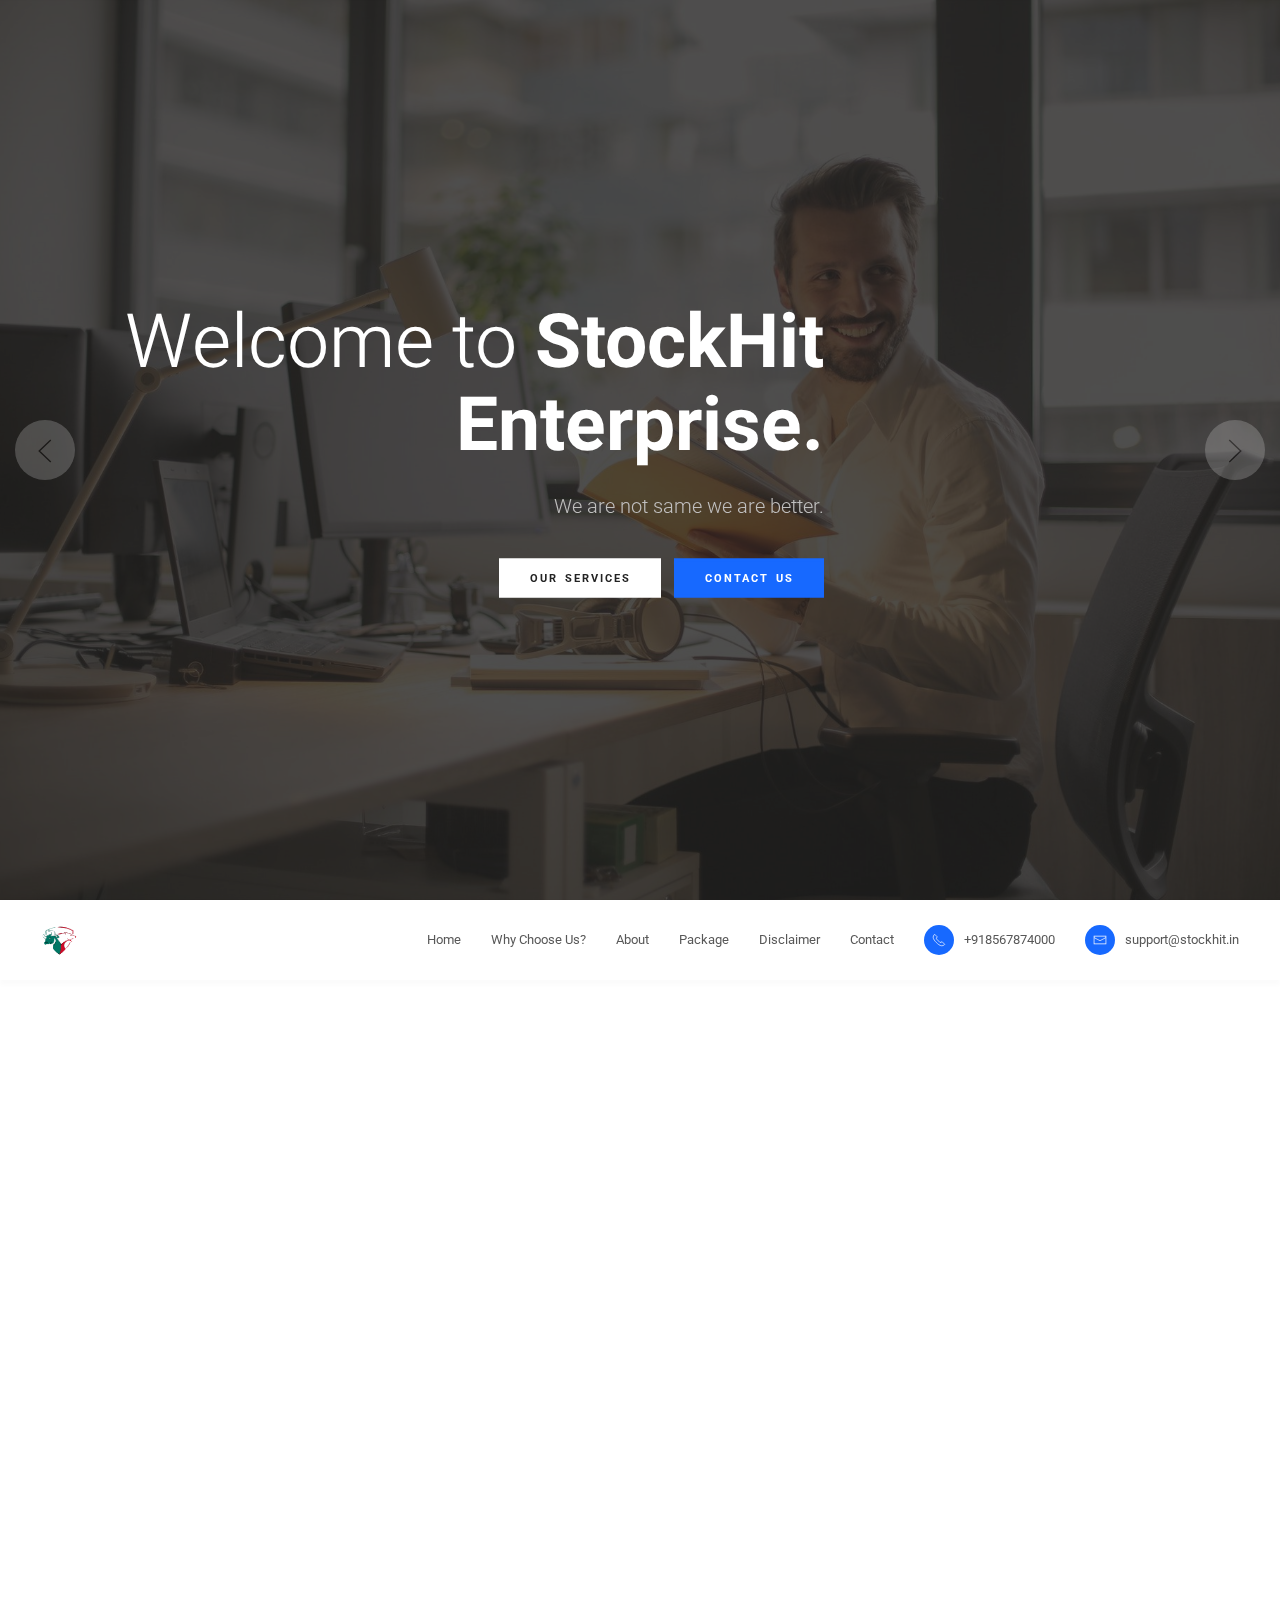
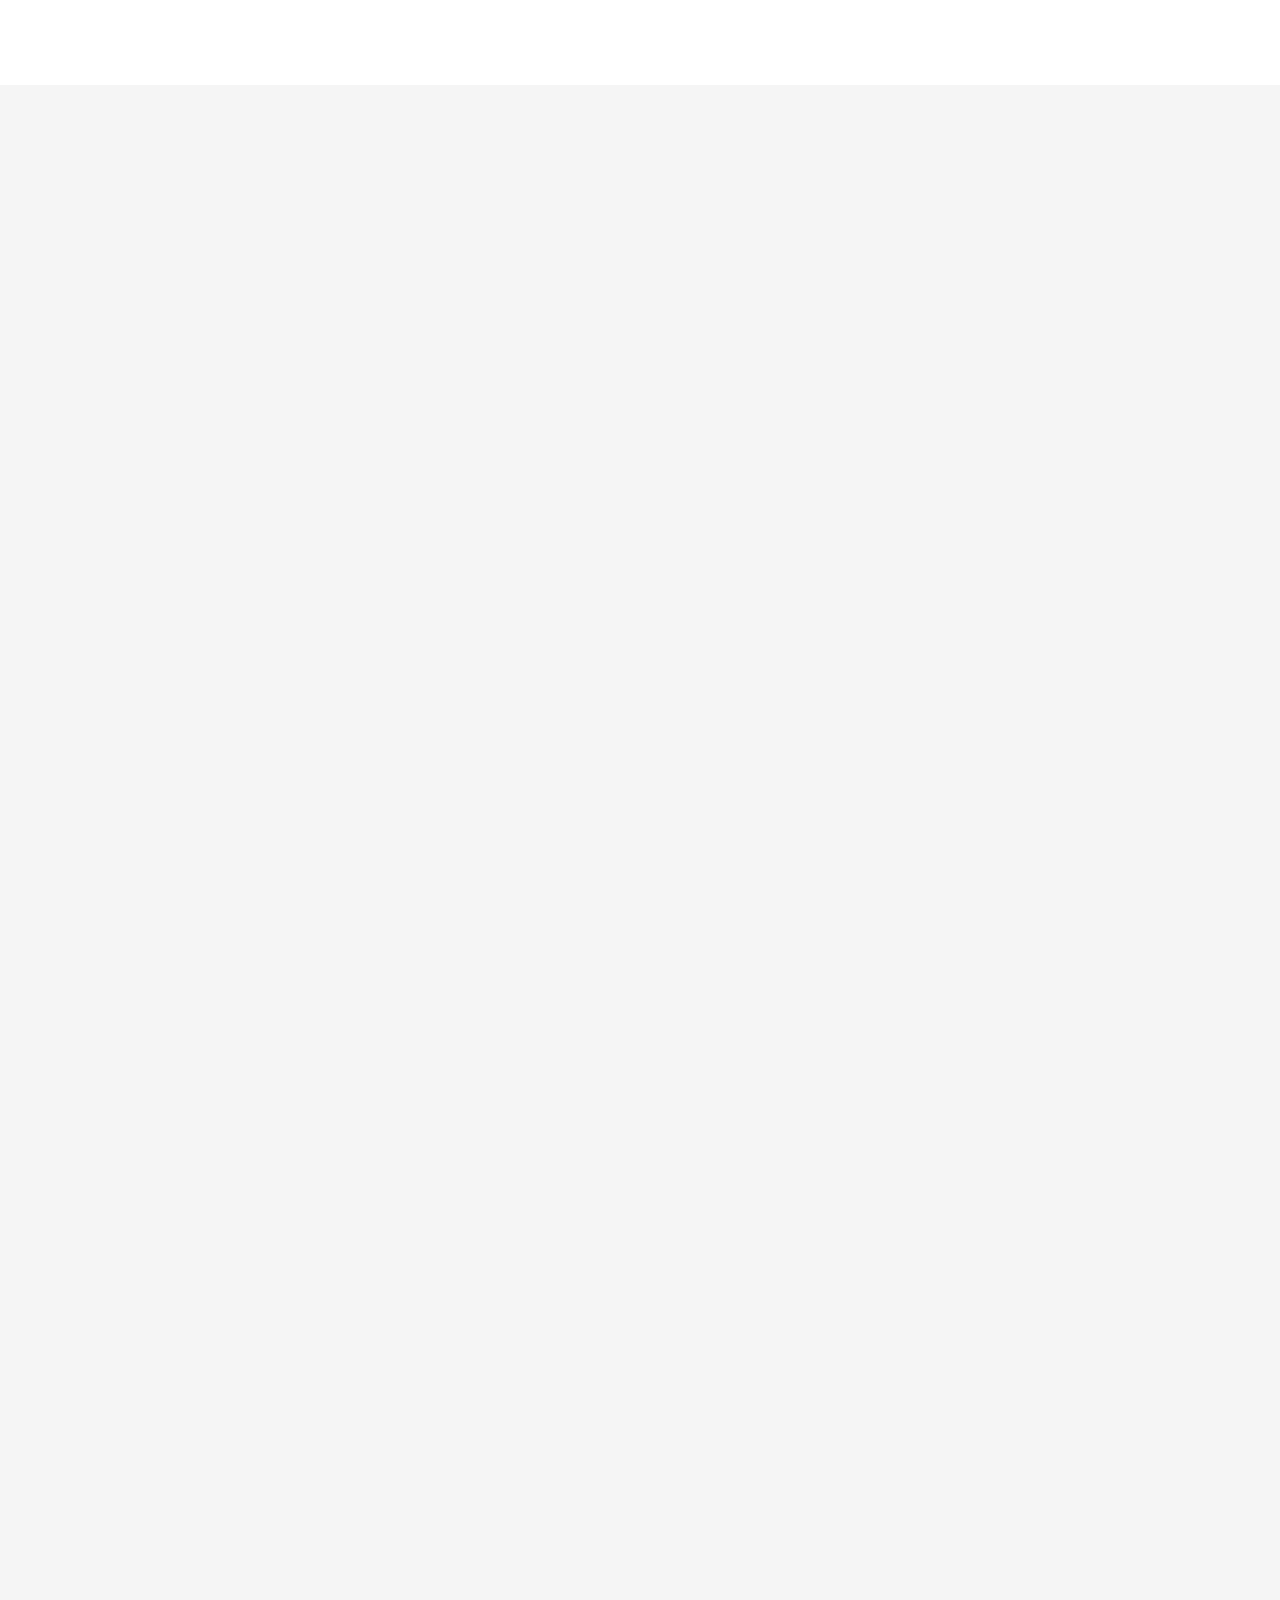
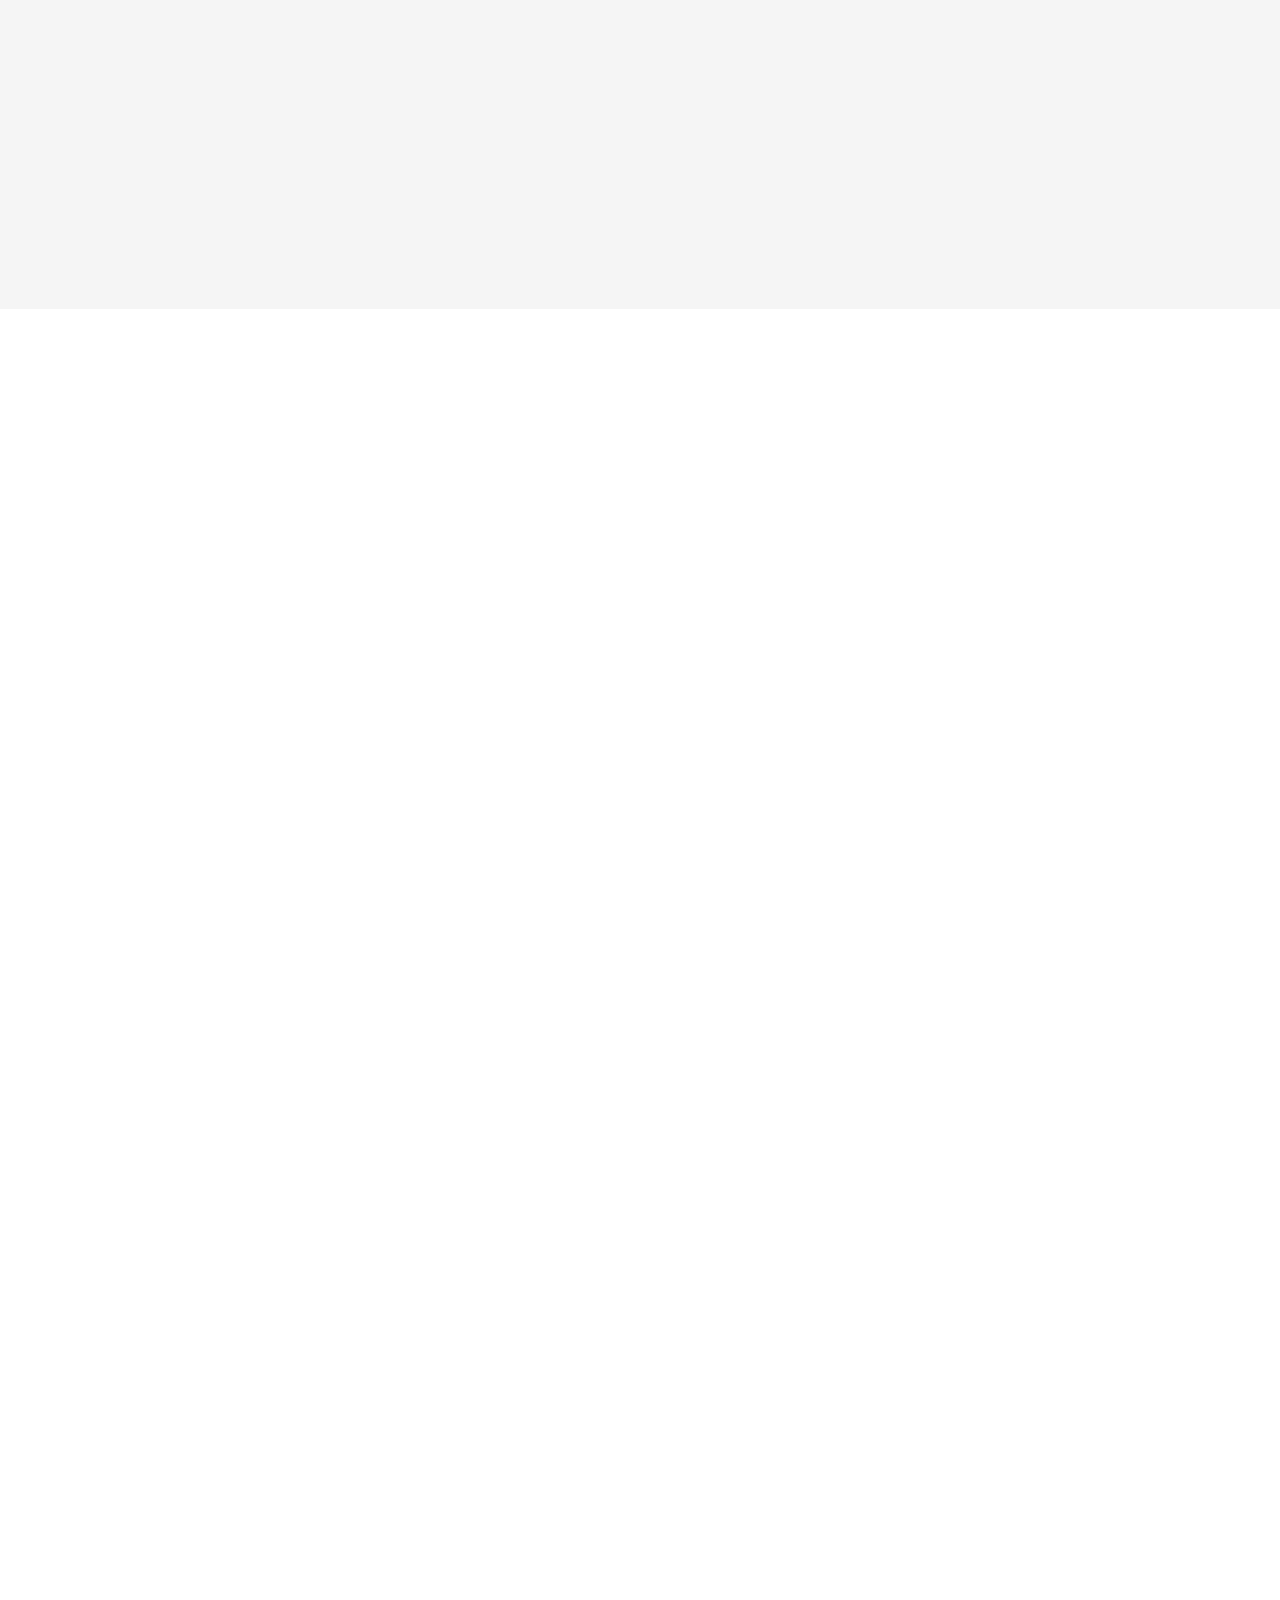
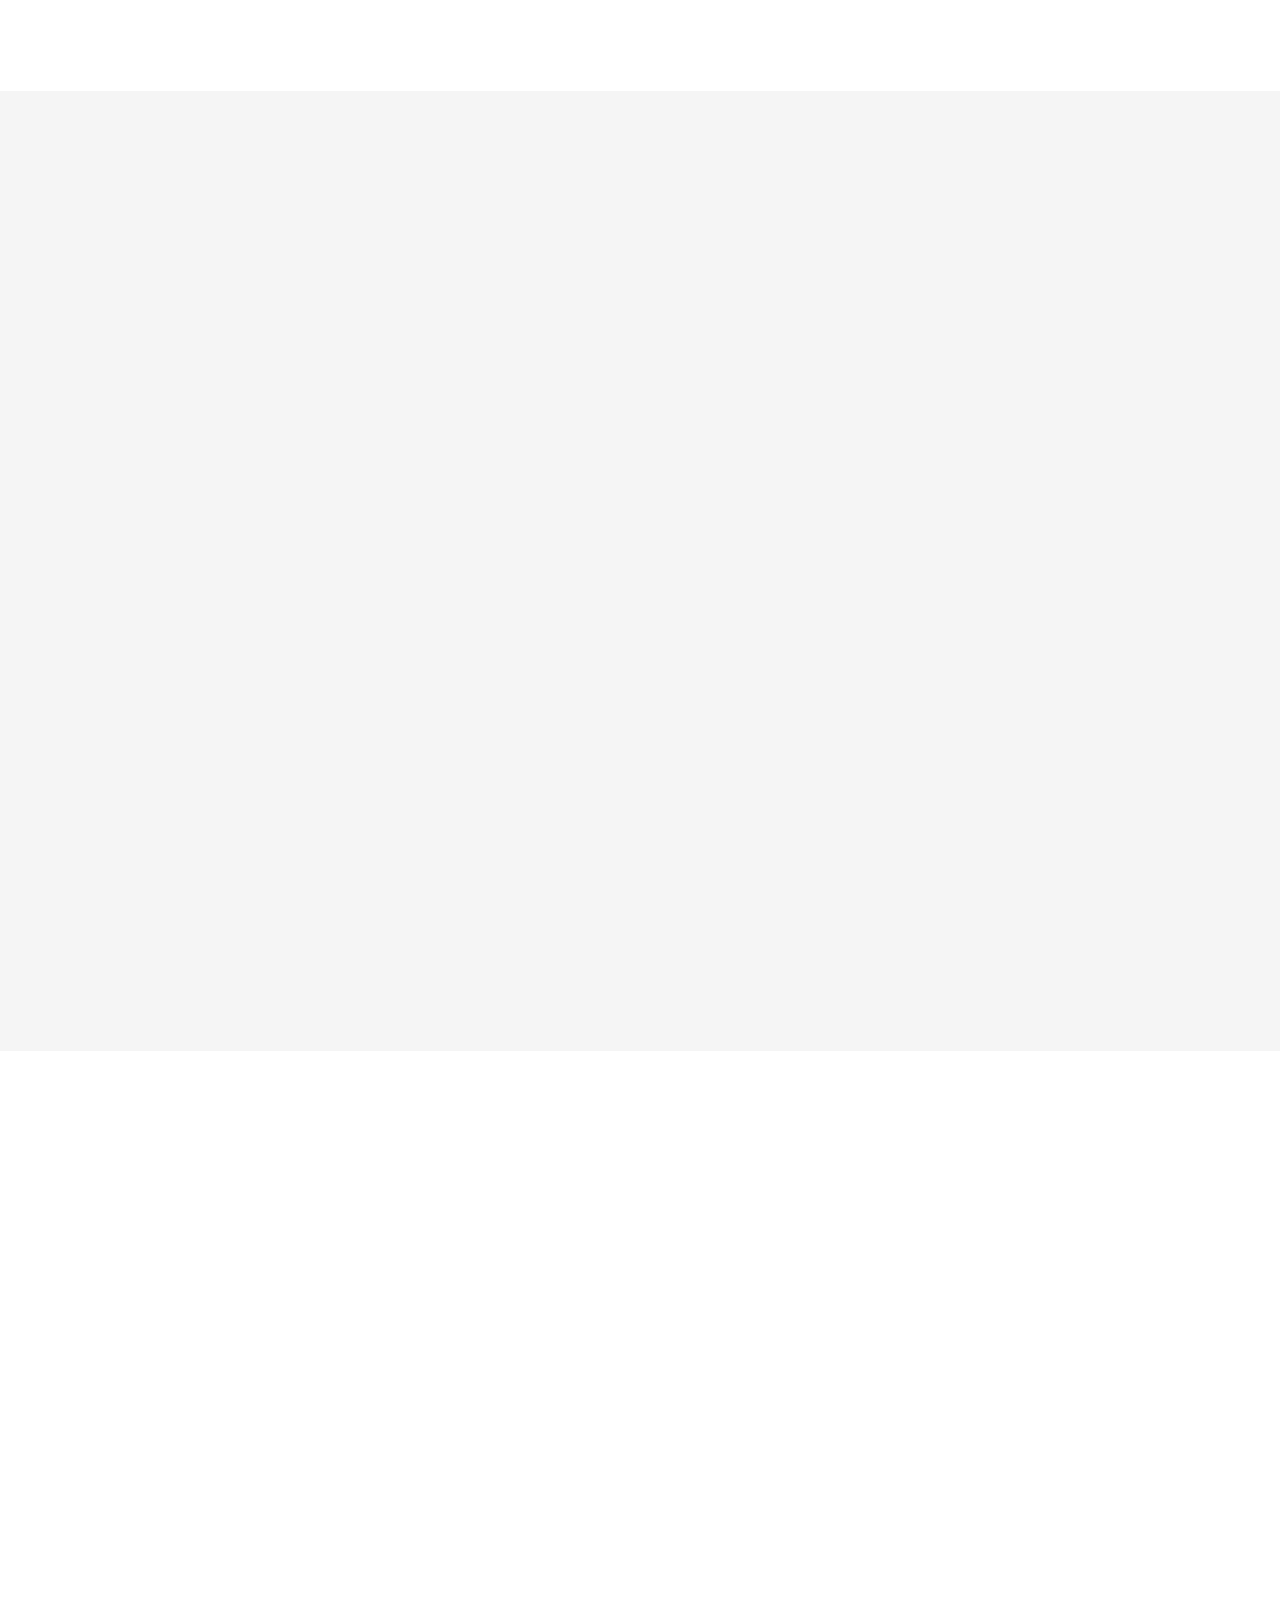
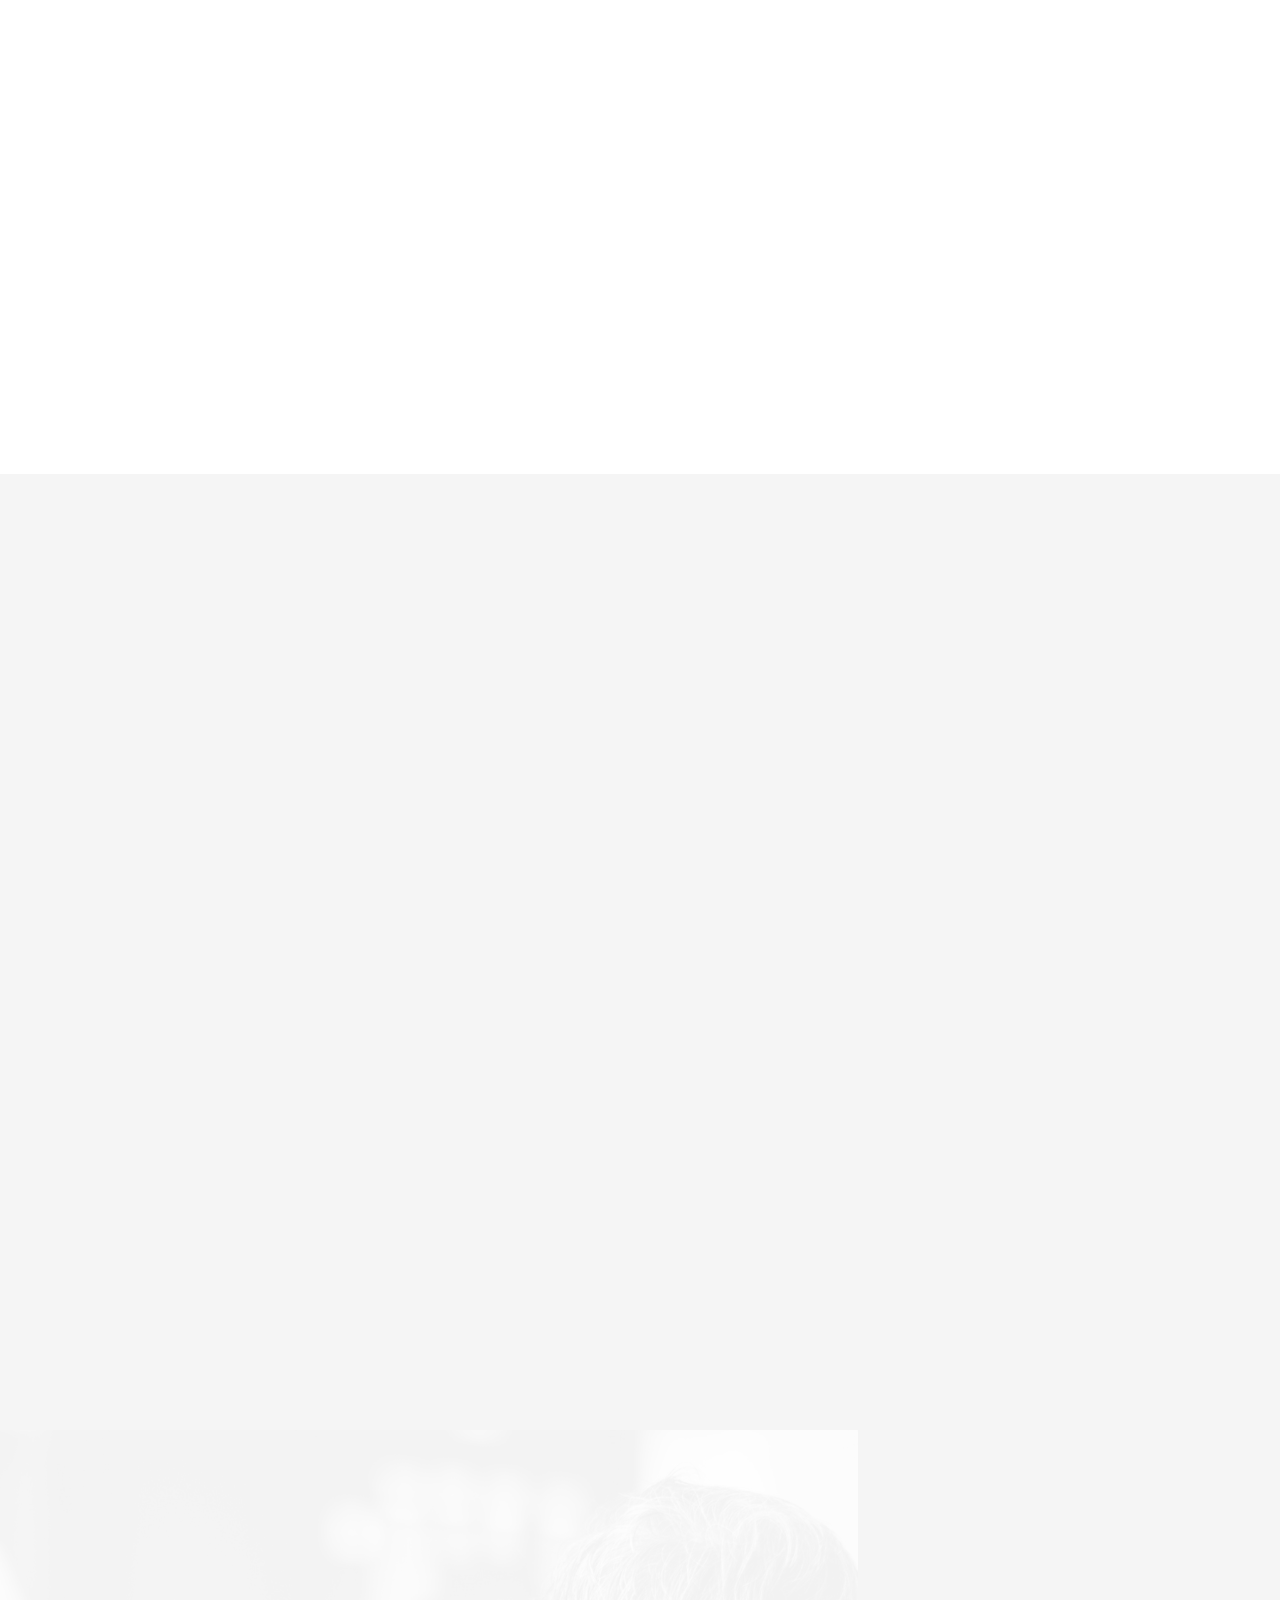
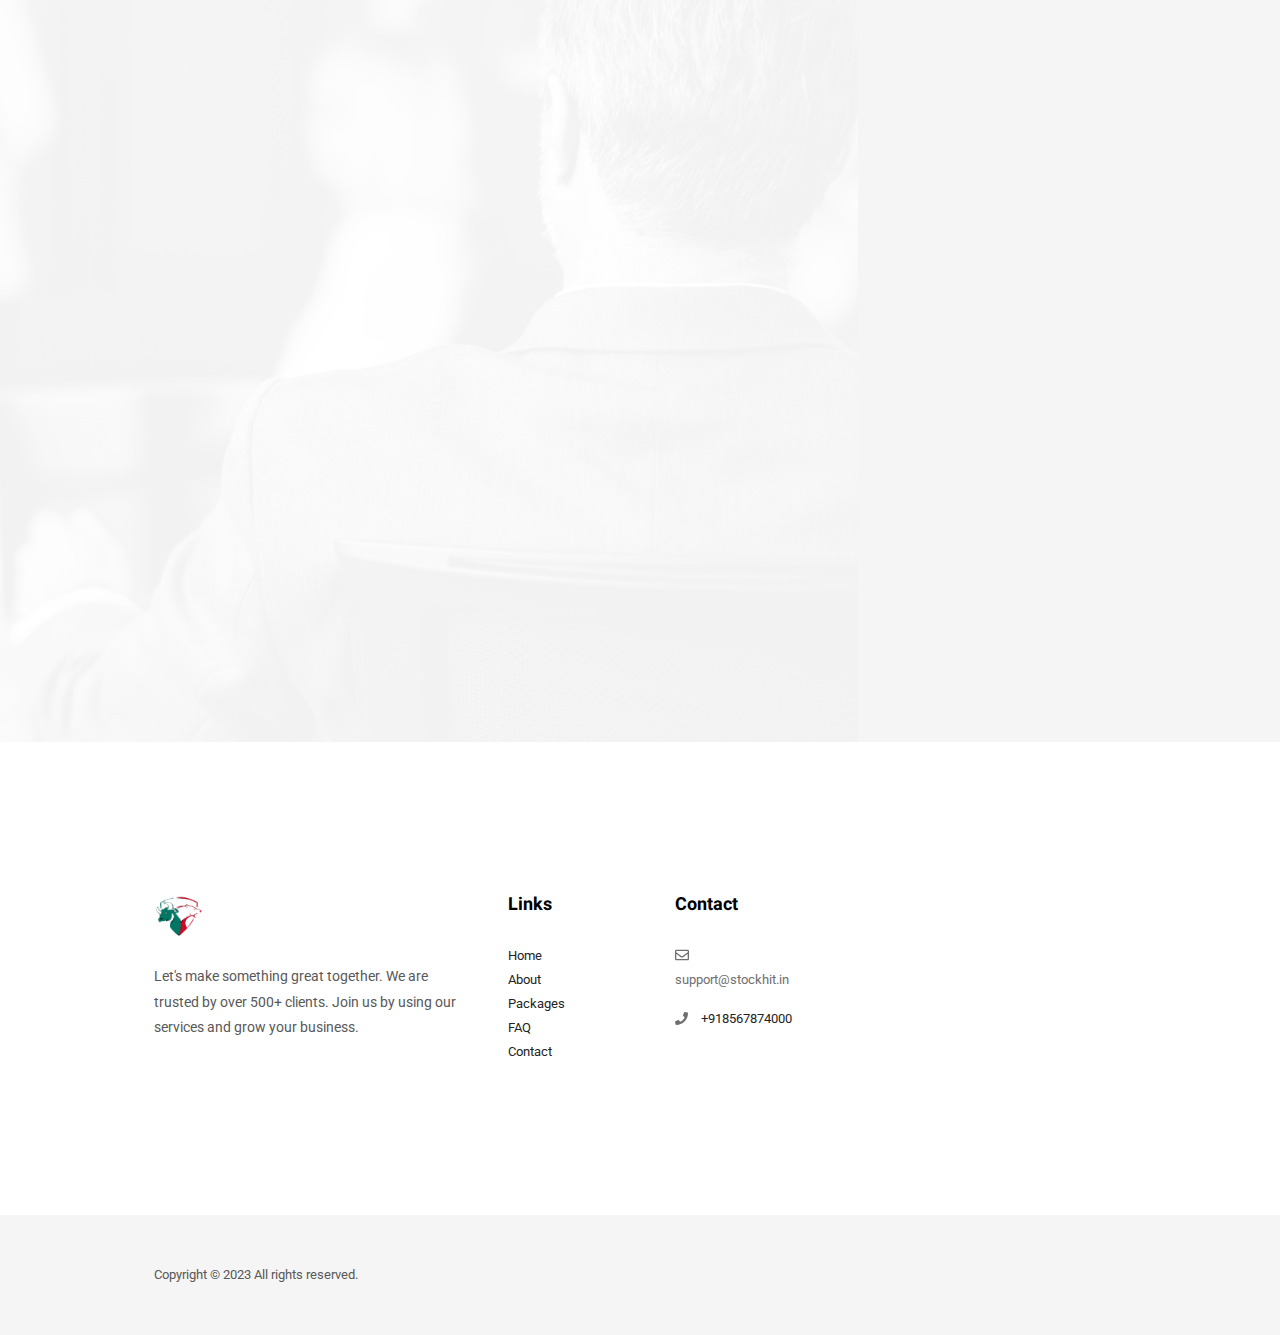
<file: index.html>
<!DOCTYPE html>
<html lang="en" class="no-js">


<!-- Start Head -->

<head>


    <meta charset="utf-8">
    <meta name="viewport" content="width=device-width, initial-scale=1.0">
    <meta name="text" content="">
    <meta name="author" content="">
    <meta name="description" content="Welcome to our trading website, your go-to resource for mastering trading and leveraging algorithmic strategies. Learn and implement effective trading techniques through our user-friendly platform. Discover the power of algorithmic trading for potential returns on your investments. Join our community of traders, access valuable resources, and stay informed with real-time market insights. Start your trading journey today.">
    <meta name="keywords" content="Trading website, Mastering trading, Algorithmic strategies, Effective trading techniques, Algorithmic trading, Potential returns, Investments, Community of traders, Valuable resources, Real-time market insights, Trading journey">
    <meta name="robots" content="index,follow">

<meta name="robots" content="index,follow">

<meta name="og:title" content="StockHit - Your Path to Financial Freedom Starts Here.">
    <!-- description -->
    <meta name="og:description" content="MWelcome to our trading website, your go-to resource for mastering trading and leveraging algorithmic strategies. Learn and implement effective trading techniques through our user-friendly platform. Discover the power of algorithmic trading for potential returns on your investments. Join our community of traders, access valuable resources, and stay informed with real-time market insights. Start your trading journey today.">
<meta name="og:image" content="/img/man.png">
<meta name="language" content="English">
<meta name="theme-color" content="#ffffff">
<link rel="canonical" href="http://www.stockhit.in/">


    <!--Start Title -->
    <title>StockHit - Home</title>
    <!--End Title -->



    <!-- Start Favicon -->
    <link rel="shortcut icon" href="images/favicon.ico">
    <link rel="icon" href="images/favicon.ico" type="image/x-icon">
    <link rel="apple-touch-icon" href="images/apple-touch-icon-57x57.png">
    <link rel="apple-touch-icon" sizes="72x72" href="images/apple-touch-icon-72x72.png">
    <link rel="apple-touch-icon" sizes="114x114" href="images/apple-touch-icon-114x114.png">
    <!-- END Favicon -->




    <!-- Uikit Framework -->
    <link rel="stylesheet" href="css/uikit.min.css" />

    <!-- Bootstrap Framework -->
    <link rel="stylesheet" href="css/bootstrap.min.css" />

    <!-- Font Awesome -->
    <link rel="stylesheet" href="css/font-awesome.min.css">

    <!-- Main Stylesheet -->
    <link rel="stylesheet" href="css/style.css" />

    <!-- Responsive -->
    <link rel="stylesheet" href="css/responsive.css">



    <!--[if lt IE 9]>
		  <script src="https://cdnjs.cloudflare.com/ajax/libs/html5shiv/3.7.3/html5shiv.min.js"></script>
		  <script src="https://oss.maxcdn.com/respond/1.4.2/respond.min.js"></script>
		<![endif]-->



</head>
<!-- End Head -->



<!-- Main Body -->

<body>

    <a href="javascript:" id="return-to-top"><span data-uk-icon="icon: arrow-up; ratio: 1" class="text-gray-extra-dark"></span></a>


    <!-- Loading Screen -->
    <div id="loader-wrapper">

        <!-- Loading Image -->
        <div class="loader-img"><img src="images/loading-screen.gif" alt="" /></div>
        <!-- END Loading Image -->


        <!-- Loading Screen Split -->
        <div class="loader-section section-left"></div>
        <div class="loader-section section-right"></div>
        <!-- End Loading Screen Split -->

    </div>
    <!-- End Loading Screen -->





    <!-- Homepage -->
    <div class="uk-position-relative uk-visible-toggle" data-uk-slideshow="animation: fade; autoplay: true; autoplay-interval: 3000">

        <!-- Slideshow Items -->
        <ul class="uk-slideshow-items" data-uk-height-viewport>

            <!-- Item -->
            <li>

                <!-- Image -->
                <img src="images/backgrounds/bg-01.jpg" alt="" data-uk-cover />

                <!-- Overlay -->
                <div class="uk-overlay-primary uk-light uk-position-cover swipe-white">

                    <!-- Overlay Content -->
                    <div class="uk-position-center-left margin-left-five-percent text-right sm-text-center">

                        <div class="width-70 xs-width-95">

                            <!-- Heading -->
                            <h1 class="text-weight-300 uk-transition-slide-left-small sm-letter-spacing-2">Welcome to <span class="text-weight-700">StockHit Enterprise.</span></h1>

                            <p class="text-extra-large text-weight-300 text-gray-light uk-transition-slide-left-medium margin-bottom-40px">We are not same we are better.</p>


                            <!-- Button -->
                            <div class="uk-transition-slide-left">

                                <a class="btn btn-small btn-white margin-right-10px sm-margin-left-right-auto sm-display-table xs-margin-bottom-15px" href="page-services.html">Our Services</a>

                                <a class="btn btn-small btn-blue sm-margin-left-right-auto sm-display-table xs-no-margin-bottom" href="page-contact.html">Contact Us</a>

                            </div>
                            <!-- End Button -->

                        </div>

                    </div>
                    <!-- Overlay Content -->

                </div>
                <!-- End Overlay -->

            </li>
            <!-- End Item -->




            <!-- Item -->
            <li>

                <!-- Image -->
                <img src="images/backgrounds/bg-02.jpg" alt="" data-uk-cover />

                <!-- Overlay -->
                <div class="uk-overlay-primary uk-light uk-position-cover swipe-white">

                    <!-- Overlay Content -->
                    <div class="uk-position-center text-center">

                        <div class="width-70 margin-auto xs-width-95">

                            <!-- Heading -->
                            <h1 class="text-weight-300 text-capitalize uk-transition-slide-left-small sm-letter-spacing-2">Absolute financial <span class="text-weight-700">solutions.</span></h1>

                            <p class="text-extra-large text-weight-300 text-gray-light uk-transition-slide-left-medium margin-bottom-40px">All your financial soulutions and more in one place. From asset management, consulting to financial advice.</p>

                            <!-- Button -->
                            <div class="uk-transition-slide-left">

                                <a class="btn btn-small btn-white margin-right-10px sm-margin-left-right-auto sm-display-table xs-margin-bottom-15px" href="page-services.html">Our Services</a>

                                <a class="btn btn-small btn-blue sm-margin-left-right-auto sm-display-table xs-no-margin-bottom" href="page-contact.html">Contact Us</a>

                            </div>
                            <!-- End Button -->

                        </div>

                    </div>
                    <!-- Overlay Content -->

                </div>
                <!-- End Overlay -->

            </li>
            <!-- End Item -->




            <!-- Item -->
            <li>

                <!-- Image -->
                <img src="images/backgrounds/bg-03.jpg" alt="" data-uk-cover />

                <!-- Overlay -->
                <div class="uk-overlay-primary uk-light uk-position-cover swipe-white">

                    <!-- Overlay Content -->
                    <div class="uk-position-center text-center">

                        <div class="width-70 margin-auto xs-width-95">

                            <!-- Heading -->
                            <h1 class="text-weight-300 text-capitalize uk-transition-slide-left-small sm-letter-spacing-2">Financial Success <span class="text-weight-700">guaranteed.</span></h1>

                            <p class="text-extra-large text-weight-300 text-gray-light uk-transition-slide-left-medium margin-bottom-40px">All your financial soulutions and more in one place. From asset management, consulting to financial advice.</p>

                            <!-- Button -->
                            <div class="uk-transition-slide-left">

                                <a class="btn btn-small btn-white margin-right-10px sm-margin-left-right-auto sm-display-table xs-margin-bottom-15px" href="page-services.html">Our Services</a>

                                <a class="btn btn-small btn-blue sm-margin-left-right-auto sm-display-table xs-no-margin-bottom" href="page-contact.html">Contact Us</a>

                            </div>
                            <!-- End Button -->

                        </div>

                    </div>
                    <!-- Overlay Content -->

                </div>
                <!-- End Overlay -->

            </li>
            <!-- End Item -->


        </ul>
        <!-- End Slideshow Items -->


        <a class="uk-position-center-left uk-position-small uk-hidden-hover text-black bg-white width-60px height-60px line-height-50 text-center border-radius-100 opacity-2 opacity-hover" href="#" data-uk-slidenav-previous data-uk-slideshow-item="previous"></a>
        <a class="uk-position-center-right uk-position-small uk-hidden-hover text-black bg-white width-60px height-60px line-height-50 text-center border-radius-100 opacity-2 opacity-hover" href="#" data-uk-slidenav-next data-uk-slideshow-item="next"></a>


    </div>
    <!-- End Homepage -->



    <!-- Header Light -->
    <div class="z-index-999">

        <!-- Header Options -->
        <div class="navbar-white" data-uk-sticky>

            <!-- Header Container -->
            <nav class="uk-navbar-container" data-uk-navbar="boundary-align: true; align: center;">

                <!-- Navigation Left Side -->
                <div class="uk-navbar-left padding-left-two-percent">

                    <!-- Logo Image -->
                    <a class="uk-navbar-item uk-logo " href="#" data-uk-scroll><img class="width-15px" src="images/logo.png" alt="" /></a>

                </div>
                <!-- End Navigation Left Side -->



                <!-- Navigation Right Side -->
                <div class="uk-navbar-right uk-dark padding-right-two-percent">

                    <!-- Links -->
                    <ul class="uk-navbar-nav text-weight-600">


                        <!-- Link -->
                        <li>

                            <a class="uk-visible@l" href="index.html" >Home</a>

                        </li>


                        <!-- Link -->
                        <li>

                            <a class="uk-visible@l" href="page-services.html" >Why choose us?</a>


                        </li>


                        <!-- Link -->
                        <li>

                            <a class="uk-visible@l" href="page-about.html" >About</a>


                        </li>


                        <!-- Link -->
                        


                        <!-- Link -->
                        <li>

                            <a class="uk-visible@l" href="page-pricing.html" >Package</a>


                        </li>


                        <!-- Link -->
                       


                        <!-- Link -->
                        <li>

                            <a class="text-gray-extra-light text-extra-small uk-visible@l" href="page-tos.html">Disclaimer</a>

                            

                        </li>


                        <!-- Link -->
                        <li>

                            <a class="uk-visible@l" href="page-contact.html" >Contact</a>


                        </li>



                        <!-- Link -->
                        <li>

                            <a class="uk-visible@l text-lowercase text-center" href="tel:+918567874000"><span class="width-30px height-30px bg-blue text-white line-height-28 border-radius-100 margin-right-10px" data-uk-icon="icon: receiver; ratio: .7"></span> +918567874000</a>


                        </li>

                        <!-- Link -->
                        <li>

                            <a class="uk-visible@l text-lowercase text-center" href="mailto:contact@Fini.com"><span class="width-30px height-30px bg-blue text-white line-height-28 border-radius-100 margin-right-10px" data-uk-icon="icon: mail; ratio: .7"></span> support@stockhit.in</a>


                        </li>

                        <!-- Off-Canvas Navigation Toggle -->
                        <li>

                            <div class="uk-navbar-right uk-hidden@l">

                                <a class="uk-navbar-toggle" data-uk-navbar-toggle-icon data-uk-toggle="target: #offcanvas-nav"></a>

                            </div>

                        </li>
                        <!-- End Off-Canvas Navigation Toggle -->

                      


                       



                    </ul>




                </div>
                <!-- End Navigation Right Side -->

            </nav>
            <!-- End Header Container -->

        </div>
        <!-- End Header Options -->

    </div>
    <!-- End Header Light -->



    <!-- Off-Canvas Navigation -->
    <div id="offcanvas-nav" data-uk-offcanvas="mode: push; overlay: true; esc-close: true;">

        <!-- Off-Canvas Bar -->
        <div class="uk-offcanvas-bar menu-dark bg-black">

            <!-- Off-Canvas Links-->
            <ul class="uk-nav-default uk-nav-parent-icon text-left" data-uk-nav>


                <li class="margin-top-20px"><a class="uk-navbar-item uk-logo" href="#" data-uk-scroll><img class="width-40px" src="images/logo.png" alt="" /></a></li>

                <!-- Link -->
                <li class="margin-bottom-10px">

                    <a href="index.html" data-uk-scroll><span class="text-weight-400 padding-bottom-20px">Home</span></a>


                </li>
                <!-- End Link -->


                <!-- Link -->
                <li class="margin-bottom-10px">

                    <a href="page-services.html" data-uk-scroll><span class="text-weight-400 padding-bottom-20px">Why choose us?</span></a>

                </li>
                <!-- End Link -->


                <!-- Link -->
                <li class="margin-bottom-10px">

                    <a href="page-about.html" data-uk-scroll><span class="text-weight-400 padding-bottom-20px">About</span></a>

                </li>
                <!-- End Link -->



                <!-- Link -->
              
                <!-- End Link -->


                <!-- Link -->
                <li class="margin-bottom-10px">

                    <a href="page-pricing.html" data-uk-scroll><span class="text-weight-400 padding-bottom-20px">Package</span></a>

                </li>
                <!-- End Link -->



                <!-- Link -->
               
                <!-- End Link -->



                <!-- Link -->
                <li class="uk-parent margin-bottom-10px">

                    <a href="page-tos.html"><span class="text-weight-400 padding-bottom-20px">Disclaimer</span></a>

                    <!-- Dropdown -->
                    
                    <!-- End Dropdown -->

                </li>
                <!-- End Link -->

                <!-- Link -->
                <li class="margin-bottom-10px">

                    <a href="page-contact.html" data-uk-scroll><span class="text-weight-400 padding-bottom-20px">Contact</span></a>

                </li>
                <!-- End Link -->

                <!-- Link -->
                <li class="margin-bottom-10px">

                    <a href="#"><span data-uk-icon="icon: receiver; ratio: 1" class="position-relative margin-right-5px text-blue"></span> +918567874000</a>


                </li>

                <!-- Link -->
                <li class="margin-bottom-10px">

                    <a class="text-lowercase" href="mailto:contact@Fini.com"><span data-uk-icon="icon: mail; ratio: 1" class="position-relative margin-right-5px text-blue"></span> support@stockhit.in</a>


                </li>

                <li>


                    <a class="uk-navbar-toggle" href="#modal-full4" data-uk-toggle><span data-uk-icon="icon: search; ratio: 1" class="position-relative margin-right-5px text-blue"></span> Search</a>

                </li>


                <li>


                    <p class="no-margin-bottom text-small text-gray-light text-weight-400">Copyright © 2023</p>

                </li>

            </ul>
            <!-- End Off-Canvas Links -->

        </div>
        <!-- End Off-Canvas Bar -->

    </div>
    <!-- End Off-Canvas Navigation -->




    <!-- About -->
    <div class="padding-top-bottom-150px">

        <!-- Container -->
        <div class="container">

            <!-- Row -->
            <div class="row" data-uk-scrollspy="target: > div; cls: uk-animation-slide-bottom-medium; delay: 200">

                <!-- Column -->
                <div class="col-lg-4 col-md-12 col-sm-12 col-xs-12 center-col margin-auto text-left md-text-center md-margin-bottom-100px">

                    <!-- Title -->
                    <h3 class="text-weight-300 text-black text-capitalize margin-bottom-15px">About <span class="text-weight-700">StockHit</span></h3>

                    <p class="text-blue">Knowing when to sell is much harder than knowing when to buy</p>

                    <!-- Separator -->
                    <div class="separator width-10 bottom-border border-1px border-color-gray-light margin-top-25px margin-bottom-25px md-margin-left-right-auto"></div>

                    <!-- Description -->
                    <p>Best Research Analyst company in India. We as a team always believe in to provide best service experience to our clients.</p>

                    <a class="btn btn-small btn-blue md-margin-left-right-auto sm-display-table" href="page-about.html ">Read More</a>

                </div>
                <!-- End Column -->


                <!-- Column -->
                <div class="col-lg-3 col-md-12 col-sm-12 col-xs-12 center-col margin-auto text-left md-text-center md-margin-bottom-100px uk-flex uk-flex-middle">

                    <div>

                        <img class="margin-bottom-35px" src="images/about/01.jpg" alt="" />

                        <p>We believe in transparency and honesty in all our dealings. We provide our members with regular updates and insights into our investment strategies, and we always prioritize their best interests.</p>

                        <a href="page-services.html">Learn More <span data-uk-icon="icon: arrow-right; ratio: 1"></span></a>

                    </div>

                </div>
                <!-- End Column -->


                <!-- Column -->
                <div class="col-lg-4 col-md-12 col-sm-12 col-xs-12 center-col margin-auto text-left md-text-center uk-flex uk-flex-middle">

                    <div>

                        <span class="margin-left-10px position-absolute top-15-percent text-blue opacity-1" data-uk-icon="icon: quote-right; ratio: 30"></span>

                        <h3 class="text-weight-300 text-black margin-top-15px no-margin-bottom line-height-medium">Our mission is to help you <span class="text-weight-700">and offer better platform.</span></h3>


                    </div>

                </div>
                <!-- End Column -->

            </div>
            <!-- End Row -->

        </div>
        <!-- End Container -->

    </div>
    <!-- End About -->




    <!-- Services -->
    <div id="services" class="padding-top-bottom-150px bg-gray-extra-light">

        <!-- Container -->
        <div class="container">

            <!-- Row -->
            <div class="row" data-uk-scrollspy="target: > div; cls: uk-animation-slide-bottom-medium; delay: 200">

                <!-- Column -->
                <div class="col-lg-12 col-md-12 col-sm-12 col-xs-12 center-col text-center margin-bottom-100px sm-no-margin-bottom">

                    <!-- Title -->
                    <h3 class="text-weight-300 text-black text-capitalize margin-bottom-15px sm-margin-bottom-25px">Our <span class="text-weight-700">Services.</span></h3>

                    <p class="text-blue margin-bottom-35px">Why choose us?</p>

                    <!-- Separator -->
                    <div class="separator width-10 center-col bottom-border border-1px border-color-gray-light margin-top-25px margin-bottom-25px sm-margin-bottom-50px md-margin-left-right-auto"></div>

                </div>
                <!-- End Column -->

            </div>
            <!-- End Row -->



            <!-- Animation -->
            <div data-uk-scrollspy="cls: uk-animation-slide-bottom-medium; target: > .row > div ; delay: 50; repeat: false">

                <!-- Row -->
                <div class="row">

                    <!-- Column -->
                    <div class="col-md-3 col-sm-6 col-xs-12 center-col margin-bottom-100px text-left sm-text-center">

                        <span data-uk-icon="icon: folder; ratio: 2"></span>

                        <p class="margin-top-bottom-15px text-weight-700 text-gray-extra-dark text-capitalize">Experienced Team</p>

                        <p class="margin-bottom-15px">Our company StockHit is comprised of a
                            team of experienced professionals with a
                            proven track record of success in the stock
                            market.</p>

                        

                    </div>
                    <!-- End Column -->

                    <!-- Column -->
                    <div class="col-md-3 col-sm-6 col-xs-12 center-col margin-bottom-100px text-left sm-text-center">

                        <span data-uk-icon="icon: receiver; ratio: 2"></span>

                        <p class="margin-top-bottom-15px text-weight-700 text-gray-extra-dark text-capitalize">Cutting-Edge Technology</p>

                        <p class="margin-bottom-15px">We leverage the latest technology to provide
                            our members with real-time market data
                            and analysis, giving them a competitive
                            edge in the stock market.</p>

                        

                    </div>
                    <!-- End Column -->

                    <!-- Column -->
                    <div class="col-md-3 col-sm-6 col-xs-12 center-col margin-bottom-100px text-left sm-text-center">

                        <span data-uk-icon="icon: social; ratio: 2"></span>

                        <p class="margin-top-bottom-15px text-weight-700 text-gray-extra-dark text-capitalize">Comprehensive Research</p>

                        <p class="margin-bottom-15px">We conduct extensive research and analysis of the stock market to help our members.
                            make informed investment decisions.</p>

                        


                    </div>
                    <!-- End Column -->

                    <!-- Column -->
                    <div class="col-md-3 col-sm-6 col-xs-12 center-col margin-bottom-100px text-left sm-text-center">

                        <span data-uk-icon="icon: move; ratio: 2"></span>

                        <p class="margin-top-bottom-15px text-weight-700 text-gray-extra-dark text-capitalize">Transparent and Honest</p>

                        <p class="margin-bottom-15px">We believe in transparency and honesty in all
                            our dealings. We provide our members with
                            regular updates and insights into our
                            investment strategies, and we always
                            prioritize their best interests.</p>

                        


                    </div>
                    <!-- End Column -->

                </div>
                <!-- End Row -->


                <!-- Row -->
                <div class="row">

                    <!-- Column -->
                    <div class="col-md-3 col-sm-6 col-xs-12 center-col text-left sm-margin-bottom-100px sm-text-center">

                        <span data-uk-icon="icon: history; ratio: 2"></span>

                        <p class="margin-top-bottom-15px text-weight-700 text-gray-extra-dark text-capitalize">Customized Investment Plans</p>

                        <p class="margin-bottom-15px">
                            We understand that every member has
                            unique financial goals and risk tolerances.
                            That's why we offer customized investment
                            plans tailored to each member's individual
                            needs.</p>

                        

                    </div>
                    <!-- End Column -->

                    <!-- Column -->
                    <div class="col-md-3 col-sm-6 col-xs-12 center-col text-left sm-margin-bottom-100px sm-text-center">

                        <span data-uk-icon="icon: search; ratio: 2"></span>

                        <p class="margin-top-bottom-15px text-weight-700 text-gray-extra-dark text-capitalize">Performance-driven</p>

                        <p class="margin-bottom-15px">Our investment strategies are performance-
                            driven, with a focus on delivering strong
                            returns to our members.</p>

                        

                    </div>
                    <!-- End Column -->

                    <!-- Column -->
                    <div class="col-md-3 col-sm-6 col-xs-12 center-col text-left xs-margin-bottom-100px sm-text-center">

                        <span data-uk-icon="icon: credit-card; ratio: 2"></span>

                        <p class="margin-top-bottom-15px text-weight-700 text-gray-extra-dark text-capitalize">Affordable Price</p>

                        <p class="margin-bottom-15px">We believe in providing value to our members.That's why we offer Affordable pricing plans, with no hidden fees or charges.</p>

                        

                    </div>
                    <!-- End Column -->

                    <!-- Column -->
                    <div class="col-md-3 col-sm-6 col-xs-12 center-col text-left sm-text-center">


                        <span data-uk-icon="icon: happy; ratio: 2"></span>

                        <p class="margin-top-bottom-15px text-weight-700 text-gray-extra-dark text-capitalize">24/7 Support</p>

                        <p class="margin-bottom-15px">You can contact us at any time. We will be available to contact you as soon as possible.</p>

                       

                    </div>
                    <!-- End Column -->

                </div>

            </div>
            <!-- End Animation -->


        </div>
        <!-- End Container -->

    </div>
    <!-- End Services -->




    <!-- Projects -->
   
    <!-- End Projects -->




    <!-- Features -->
    <div class="bg-gray-extra-light">

        <!-- Row -->
        <div class="row no-margin no-padding">


            <!-- Column -->
            <div class="col-lg-6 col-md-12 col-sm-12 col-xs-12 no-margin no-padding uk-flex uk-flex-middle md-padding-top-bottom-150px md-padding-left-15px md-padding-right-15px">

                <!-- Container -->
                <div class="container" data-uk-scrollspy="target: > div; cls: uk-animation-slide-left-medium; delay: 200">

                    <!-- Row -->
                    <div class="row">

                        <!-- Column -->
                        <div class="col-lg-8 col-md-12 col-sm-12 col-xs-12 center-col text-left md-text-center">

                            <!-- Title -->
                            <h3 class="text-weight-300 text-black text-capitalize margin-bottom-15px sm-margin-bottom-25px">Our <span class="text-weight-700">Features.</span></h3>

                            <p class="text-blue margin-bottom-35px">Why join us?</p>

                            <!-- Separator -->
                            <div class="separator width-10 bottom-border border-1px border-color-gray-light margin-top-25px margin-bottom-50px md-margin-left-right-auto"></div>

                        </div>
                        <!-- End Column -->

                    </div>
                    <!-- End Row -->


                    <!-- Row -->
                    <div class="row">

                        <!-- Column -->
                        <div class="col-lg-8 col-md-12 col-sm-12 col-xs-12 center-col text-left md-text-center">

                            <ul class="no-margin no-padding no-list-style">

                                <li>
                                    <p><span class="text-blue position-relative bottom-1" data-uk-icon="icon: triangle-right; ratio: 1"></span> Our company stockhit is comprised of a team of experienced professionals.</p>
                                </li>
                                <li>
                                    <p><span class="text-blue position-relative bottom-1" data-uk-icon="icon: triangle-right; ratio: 1"></span>We leverage the latest technology to provide our members with real-time market data.</p>
                                </li>
                                <li>
                                    <p><span class="text-blue position-relative bottom-1" data-uk-icon="icon: triangle-right; ratio: 1"></span>We believe in the importance of diversification to reduce risk and maximize returns.</p>
                                </li>
                                <li>
                                    <p><span class="text-blue position-relative bottom-1" data-uk-icon="icon: triangle-right; ratio: 1"></span>We believe in providing value to our members.</p>
                                </li>
                                <li>
                                    <p><span class="text-blue position-relative bottom-1" data-uk-icon="icon: triangle-right; ratio: 1"></span>Our investment strategies are performance driven, with a focus on delivering strong returns.</p>
                                </li>
                                <li class="no-margin-bottom">
                                    <p><span class="text-blue position-relative bottom-1" data-uk-icon="icon: triangle-right; ratio: 1"></span>We conduct extensive research and analysis of the stock market to help.</p>
                                </li>

                            </ul>

                        </div>

                    </div>


                </div>
                <!-- End Container -->

            </div>
            <!-- End Column -->


            <!-- Column -->
            <div class="col-lg-6 col-md-12 col-sm-12 col-xs-12 center-col text-center no-margin no-padding" data-uk-scrollspy="target: > img; cls: uk-animation-slide-right-medium; delay: 200">

                <!-- Image -->
                <img src="images/about/02.jpg" alt="" />

            </div>
            <!-- End Column -->


        </div>
        <!-- End Row -->

    </div>
    <!-- End Features -->




    <!-- Features -->
    <div class="bg-white">

        <!-- Row -->
        <div class="row no-margin no-padding">

            <!-- Column -->
            <div class="col-lg-6 col-md-12 col-sm-12 col-xs-12 center-col text-center no-margin no-padding" data-uk-scrollspy="target: > img; cls: uk-animation-slide-left-medium; delay: 200">

                <!-- Image -->
                <img src="images/about/03.jpg" alt="" />

            </div>
            <!-- End Column -->

            <!-- Column -->
            <div class="col-lg-6 col-md-12 col-sm-12 col-xs-12 no-margin no-padding uk-flex uk-flex-middle md-padding-top-150px md-padding-top-bottom-150px md-padding-left-15px md-padding-right-15px">

                <!-- Container -->
                <div class="container">

                    <!-- Row -->
                    <div class="row" data-uk-scrollspy="target: > div; cls: uk-animation-slide-right-medium; delay: 200">

                        <!-- Column -->
                        <div class="col-lg-8 col-md-12 col-sm-12 col-xs-12 center-col text-left md-text-center">

                            <span class="margin-left-10px position-absolute top-15-percent text-blue opacity-1" data-uk-icon="icon: quote-right; ratio: 30"></span>

                            <!-- Title -->
                            <h3 class="text-weight-300 text-black margin-bottom-15px sm-margin-bottom-25px line-height-medium"><span class="text-weight-700">Our client retention ratio is </span> highest in this industry.</h3>

                            <p class="text-blue margin-bottom-35px">Know us more.</p>

                            <!-- Separator -->
                            <div class="separator width-10 bottom-border border-1px border-color-gray-light margin-top-25px margin-bottom-50px md-margin-left-right-auto"></div>


                            <!-- Counter -->
                            <div class="counter-box">

                                <h1 class="timer text-weight-700 text-blue text-capitalize no-margin" data-speed="3000" data-to="567">567</h1>

                                <p class="margin-top-20px text-large text-weight-700 text-black no-margin-bottom">Clients <span class="text-weight-300">Satisfied.</span></p>

                            </div>
                            <!-- End Counter -->


                        </div>
                        <!-- End Column -->

                    </div>
                    <!-- End Row -->

                </div>
                <!-- End Container -->

            </div>
            <!-- End Column -->

        </div>
        <!-- End Row -->

    </div>
    <!-- End Features -->




    <!-- Video -->
   
    <!-- End Video -->







          



                     



    


            




    <!-- Skills -->
    <div class="padding-top-bottom-150px">

        <!-- Container -->
        <div class="container">

            <!-- Row -->
            <div class="row">

                <!-- Column -->
                <div class="col-lg-5 col-md-12 col-sm-12 col-xs-12 center-col margin-auto text-left md-text-center md-margin-bottom-100px uk-flex uk-flex-middle" data-uk-scrollspy="target: > div; cls: uk-animation-slide-bottom-medium; delay: 200">

                    <div>

                        <!-- Title -->
                        <h3 class="text-weight-300 text-black text-capitalize margin-bottom-15px">Our <span class="text-weight-700">Skills.</span></h3>

                        <p class="text-blue">Our Mission.</p>

                        <!-- Separator -->
                        <div class="separator width-10 bottom-border border-1px border-color-gray-light margin-top-25px margin-bottom-25px sm-margin-bottom-50px md-margin-left-right-auto"></div>

                        <!-- Description -->
                        <p>Our mission is to help you and offer better platform as well as solutions to long-term capitalists and also traders of Indian securities market.
                            Our all services come with standard features like personalized and customized services. We believe everyone deserves to have a proper guidance in trading and investment in stock market.</p>

                        <a class="btn btn-small btn-blue md-margin-left-right-auto sm-display-table" href="page-about.html">Read More</a>

                    </div>

                </div>
                <!-- End Column -->


                <!-- Column -->
                <div class="col-lg-6 col-md-12 col-sm-12 col-xs-12 center-col margin-auto text-center">

                    <!-- Row -->
                    <div class="row" data-uk-scrollspy="target: > div; cls: uk-animation-scale-up; delay: 200">


                        <!-- Column -->
                        <div class="col-md-6 col-sm-12 col-xs-12 pie-chart-2 margin-bottom-50px">

                            <!-- Pie Chart -->
                            <div class="chart-percent">

                                <span class="chart-style-2 appear" data-percent="90">
									
										<span class="percent text-extra-large text-black text-weight-600 position-relative left-3">90</span>

                                </span>

                            </div>
                            <!-- End Pie Chart -->

                            <p class="margin-top-10px no-margin-bottom text-black text-capitalize text-weight-700">Analytics</p>

                        </div>
                        <!-- End Column -->


                        <!-- Column -->
                        <div class="col-md-6 col-sm-12 col-xs-12 pie-chart-2 margin-bottom-50px">

                            <!-- Pie Chart -->
                            <div class="chart-percent">

                                <span class="chart-style-2 appear" data-percent="81">
									
										<span class="percent text-extra-large text-black text-weight-600 position-relative left-3">81</span>

                                </span>

                            </div>
                            <!-- End Pie Chart -->

                            <p class="margin-top-10px no-margin-bottom text-black text-capitalize text-weight-700">Consulting</p>

                        </div>
                        <!-- End Column -->


                        <!-- Column -->
                        <div class="col-md-6 col-sm-12 col-xs-12 pie-chart-2 sm-margin-bottom-50px">

                            <!-- Pie Chart -->
                            <div class="chart-percent">

                                <span class="chart-style-2 appear" data-percent="89">
									
										<span class="percent text-extra-large text-black text-weight-600 position-relative left-3">89</span>

                                </span>

                            </div>
                            <!-- End Pie Chart -->

                            <p class="margin-top-10px no-margin-bottom text-black text-capitalize text-weight-700">Finance</p>

                        </div>
                        <!-- End Column -->


                        <!-- Column -->
                        <div class="col-md-6 col-sm-12 col-xs-12 pie-chart-2">

                            <!-- Pie Chart -->
                            <div class="chart-percent">

                                <span class="chart-style-2 appear" data-percent="100">
									
										<span class="percent text-extra-large text-black text-weight-600 position-relative left-3">100</span>

                                </span>

                            </div>
                            <!-- End Pie Chart -->

                            <p class="margin-top-10px no-margin-bottom text-black text-capitalize text-weight-700">Advicing</p>

                        </div>
                        <!-- End Column -->


                    </div>
                    <!-- End Row -->

                </div>
                <!-- End Column -->


            </div>
            <!-- End Row -->

        </div>
        <!-- End Container -->

    </div>
    <!-- End Skills -->




    <!-- Why Choose Us -->
    <div class="bg-gray-extra-light">

        <!-- Row -->
        <div class="row no-margin no-padding">

            <!-- Column -->
            <div class="col-lg-6 col-md-12 col-sm-12 col-xs-12 center-col text-center no-margin no-padding" data-uk-scrollspy="target: > img; cls: uk-animation-slide-left-medium; delay: 200">

                <!-- Image -->
                <img src="images/about/05.jpg" alt="" />

            </div>
            <!-- End Column -->

            <!-- Column -->
            <div class="col-lg-6 col-md-12 col-sm-12 col-xs-12 no-margin no-padding uk-flex uk-flex-middle md-padding-top-150px md-padding-top-bottom-150px md-padding-left-15px md-padding-right-15px">

                <!-- Container -->
                <div class="container">

                    <!-- Row -->
                    <div class="row" data-uk-scrollspy="target: > div; cls: uk-animation-slide-right-medium; delay: 200">

                        <!-- Column -->
                        <div class="col-lg-8 col-md-12 col-sm-12 col-xs-12 center-col text-left md-text-center">

                            <span class="margin-left-10px position-absolute top-30-percent text-blue opacity-1" data-uk-icon="icon: question; ratio: 30"></span>

                            <!-- Title -->
                            <h3 class="text-weight-300 text-black text-capitalize margin-bottom-15px sm-margin-bottom-25px">Why <span class="text-weight-700">Choose</span> Us?</h3>

                            <p class="text-blue margin-bottom-35px">Your Gateway to Trading Excellence.</p>

                            <!-- Separator -->
                            <div class="separator width-10 bottom-border border-1px border-color-gray-light margin-top-25px margin-bottom-50px md-margin-left-right-auto"></div>


                            <!-- Row -->
                            <div class="row">

                                <!-- Column -->
                                <div class="col-md-12 col-sm-12 col-xs-12 margin-bottom-50px">

                                    <p class="margin-top-bottom-15px text-large text-weight-700 text-black"><span class="bg-blue text-white text-center width-40px height-40px line-height-38 border-radius-100 margin-right-15px" data-uk-icon="icon: lifesaver; ratio: 1"></span> 24/7 Support</p>

                                    <p class="no-margin">Experience seamless trading with our 24/7 support, ensuring prompt resolution to any queries or concerns, anytime, anywhere.</p>


                                </div>
                                <!-- End Column -->


                                <!-- Column -->
                                <div class="col-md-12 col-sm-12 col-xs-12 margin-bottom-50px">

                                    <p class="margin-top-bottom-15px text-large text-weight-700 text-black"><span class="bg-blue text-white text-center width-40px height-40px line-height-38 border-radius-100 margin-right-15px" data-uk-icon="icon: bolt; ratio: 1"></span> Fast Service</p>

                                    <p class="no-margin">Get ahead in the market with our blazing-fast service, delivering quick and efficient solutions to keep your trading activities running smoothly around the clock.</p>


                                </div>
                                <!-- End Column -->


                                <!-- Column -->
                                <div class="col-md-12 col-sm-12 col-xs-12 margin-bottom-50px">

                                    <p class="margin-top-bottom-15px text-large text-weight-700 text-black"><span class="bg-blue text-white text-center width-40px height-40px line-height-38 border-radius-100 margin-right-15px" data-uk-icon="icon: happy; ratio: 1"></span> Happy Clients</p>

                                    <p class="no-margin">Our commitment to exceptional service has resulted in a multitude of happy clients who trust us for their trading needs, ensuring their success and satisfaction.</p>


                                </div>
                                <!-- End Column -->

                                <!-- Column -->
                                <div class="col-md-12 col-sm-12 col-xs-12">

                                    <p class="margin-top-bottom-15px text-large text-weight-700 text-black"><span class="bg-blue text-white text-center width-40px height-40px line-height-38 border-radius-100 margin-right-15px" data-uk-icon="icon: table; ratio: 1"></span> Experienced Team</p>

                                    <p class="no-margin">Our trading company boasts an experienced team of seasoned professionals, equipped with years of expertise and industry knowledge, dedicated to guiding you towards profitable trading strategies.</p>


                                </div>
                                <!-- End Column -->

                            </div>
                            <!-- End Row -->

                        </div>
                        <!-- End Column -->

                    </div>
                    <!-- End Row -->

                </div>
                <!-- End Container -->

            </div>
            <!-- End Column -->

        </div>
        <!-- End Row -->

    </div>
    <!-- End Why Choose Us -->




    


    <!-- Pricing Table -->
    <div id="pricing" class="padding-top-bottom-150px">

        <!-- Container -->
        <div class="container">


            <!-- Row -->
            <div  class="row" style="justify-content: center;" data-uk-scrollspy="target: > div; cls: uk-animation-slide-bottom-medium; delay: 200">



                <!-- Column -->
                <div class="col-lg-4 col-md-12 col-sm-12 col-xs-12 md-margin-bottom-25px">

                    <!-- Pricing Table Header -->
                    <div class="pricing-table-header text-center bg-gray-extra-light padding-top-75px padding-bottom-50px">

                        <span class="text-blue" data-uk-icon="icon: plus; ratio: 3"></span>

                        <h6 class="margin-top-30px margin-bottom-30px text-weight-700 text-gray-extra-dark">Equity cash <span class="text-weight-300">Plan</span></h6>

                        <h4 class="text-weight-700 roboto text-uppercase text-black no-margin">8%</h4>

                    </div>
                    <!-- End Pricing Table Header -->


                    <!-- Pricing Table Body -->
                    <div class="pricing-table-body text-center bg-gray-extra-light padding-75px no-padding-top">


                        <!-- Table Features -->
                        <ul class="no-margin no-padding no-list-style">

                            <li class="padding-bottom-10px"><span class="text-blue margin-right-5px" data-uk-icon="icon: check; ratio: 1"></span> Free Consulting</li>

                            <li class="padding-top-bottom-10px"><span class="text-blue margin-right-5px" data-uk-icon="icon: check; ratio: 1"></span> 8% cash every month</li>

                            <li class="padding-top-bottom-10px"><span class="text-blue margin-right-5px" data-uk-icon="icon: check; ratio: 1"></span> Security cheque</li>

                            <li class="padding-top-bottom-10px"><span class="text-blue margin-right-5px" data-uk-icon="icon: check; ratio: 1"></span> Legal Contract</li>

                            <li class="padding-top-10px"><span class="text-blue margin-right-5px" data-uk-icon="icon: check; ratio: 1"></span> Minimum amount 10k rupees</li>

                        </ul>
                        <!-- End Table Features -->

                        <!-- Button -->
                        <a class="btn btn-small btn-blue border-radius-50 margin-top-50px sm-margin-left-right-auto sm-display-table" href="tel:911">Call</a>

                    </div>
                    <!-- End Pricing Table Body -->

                </div>
                <!-- End Column -->



               
                    <!-- End Pricing Table Body -->

                </div>
                <!-- End Column -->

            </div>
            <!-- End Row -->

        </div>
        <!-- End Container -->

    </div>
    <!-- End Pricing Table -->




    <!-- FAQ -->
    <div id=faq class="bg-gray-extra-light padding-top-bottom-150px">

        <!-- Container -->
        <div class="container">

            <!-- Row -->
            <div class="row">



                <!-- Column -->
                <div class="col-lg-6 col-md-12 col-sm-12 col-xs-12 center-col margin-auto text-left md-margin-bottom-100px">

                    <!-- Positioning -->
                    <div class="position-relative width-100" data-uk-scrollspy="target: > ul; cls: uk-animation-slide-left-medium; delay: 200">

                        <!-- Title -->
                        <ul data-uk-accordion="collapsible: false">

                            <li class="text-weight-400">

                                <a class="uk-accordion-title montserrat text-large text-weight-700 text-black border-bottom border-color-light-gray padding-bottom-35px" href="#">What does trading on equity mean?</a>

                                <div class="uk-accordion-content padding-bottom-10px">

                                    <p class="no-margin-bottom">Trading on equity is an action wherein a company raises debt to boost returns on investments. The funds are used to procure more assets that the company hopes will offer greater returns than the interest payable on the new debt. Companies borrow capital based on their equity. A company borrowing an amount larger than its equity is referred to as 'trading on thin equity. If the amount borrowed is lower, it is called 'trading on thick equity.</p>

                                </div>

                            </li>

                            <li class="text-weight-400">

                                <a class="uk-accordion-title montserrat text-large text-weight-700 text-black border-bottom border-color-light-gray padding-top-15px padding-bottom-35px" href="#">Do equities differ from shares?</a>

                                <div class="uk-accordion-content padding-bottom-10px">

                                    <p class="no-margin-bottom">Equities are synonymous with shares or stocks, and the terms are used interchangeably. When you invest in shares or stocks of a company, you are essentially buying an equity stake in it and becoming a part-owner of a given company. A company that registers itself on the stock exchange for trading offers its stocks or equities to the general public. Investors can choose the number of shares, and the subsequent investment amount, based on the shares available in the equity trading market.</p>

                                </div>

                            </li>

                            <li class="text-weight-400">

                                <a class="uk-accordion-title montserrat text-large text-weight-700 text-black border-bottom border-color-light-gray padding-top-15px padding-bottom-35px" href="#">Can I conduct equity trading on both stock exchanges?</a>

                                <div class="uk-accordion-content padding-bottom-10px">

                                    <p class="no-margin-bottom">A company can list itself in both BSE and NSE or on either one out of the two. If a company is listed in BSE and NSE, the share price of BSE may differ from NSE since the number of buyers and sellers on the stock exchanges also vary.</p>

                                </div>

                            </li>

                            <li class="text-weight-400">

                                <a class="uk-accordion-title montserrat text-large text-weight-700 text-black border-bottom border-color-light-gray padding-top-15px padding-bottom-35px" href="#">What does it mean when an investor short sells a stock?</a>

                                <div class="uk-accordion-content padding-bottom-10px">

                                    <p class="no-margin-bottom">An investor borrows shares of stocks from brokers that they believe will decrease in value. The investor sells the shares to the buyers who will pay the market price of those shares. Here, the investor does not own the stock. The broker will lend you the stock to short sell. You sell the borrowed stock at a higher price and buy back the same number of shares at a lower price. The difference in the price will be your profit. After selling the stock, if the price rises instead of falling, you have to square off the trade at a loss.</p>

                                </div>

                            </li>


                            <li class="text-weight-400">

                                <a class="uk-accordion-title montserrat text-large text-weight-700 text-black border-bottom border-color-light-gray padding-top-15px padding-bottom-35px" href="#">What does Squaring Off mean in Equity Trading?</a>

                                <div class="uk-accordion-content padding-bottom-10px">

                                    <p class="no-margin-bottom">An investor borrows shares of stocks from brokers that they believe will decrease in value. The investor sells the shares to the buyers who will pay the market price of those shares. Here, the investor does not own the stock. The broker will lend you the stock to short sell. You sell the borrowed stock at a higher price and buy back the same number of shares at a lower price. The difference in the price will be your profit. After selling the stock, if the price rises instead of falling, you have to square off the trade at a loss.</p>

                                </div>

                            </li>


                        </ul>

                    </div>
                    <!-- End Positioning -->

                </div>
                <!-- End Column -->



                <!-- Column -->
                <div class="col-lg-4 col-md-12 col-sm-12 col-xs-12 center-col margin-auto text-left md-text-center uk-flex uk-flex-middle" data-uk-scrollspy="target: > div; cls: uk-animation-slide-right-medium; delay: 200">

                    <div>

                        <!-- Title -->
                        <h3 class="text-weight-300 text-black text-capitalize margin-bottom-15px">Frequently Asked <span class="text-weight-700">Questions.</span></h3>

                        <p class="text-blue">Commonly asked questions.</p>

                        <!-- Separator -->
                        <div class="separator width-10 bottom-border border-1px border-color-gray-light margin-top-25px margin-bottom-25px sm-margin-bottom-50px md-margin-left-right-auto"></div>

                        <!-- Description -->
                        <p>If you have any other questions related to stocks. You can contact us at anytime.</p>

                        

                    </div>

                </div>
                <!-- End Column -->



            </div>
            <!-- End Row -->

        </div>
        <!-- End Container -->

    </div>
    <!-- End FAQ -->




  




  



    <!-- Contact -->
    <div id="contact">

        <!-- Row -->
        <div class="row">

            <!-- Column -->
            <div class="col-lg-8 col-md-12 col-sm-12 col-xs-12 image-bg-7 overlay-white-dense padding-top-bottom-150px md-padding-left-15px md-padding-right-15px">

                <!-- Contact Container -->
                <div class="container contact-wrapper">

                    <!-- Row -->
                    <div class="row">

                        <!-- Column -->
                        <div class="col-lg-10 col-md-12 col-sm-12 col-xs-12 center-col text-left md-text-center" data-uk-scrollspy="cls:uk-animation-fade">

                            <!-- Row -->
                            <div class="row" data-uk-scrollspy="target: > div; cls: uk-animation-slide-left-medium; delay: 200">

                                <!-- Column -->
                                <div class="col-lg-4 col-md-12 col-sm-12 col-xs-12 center-col text-center margin-auto md-margin-bottom-100px">

                                    <!-- Row -->
                                    <div class="row">

                                        <!-- Column -->
                                        <div class="col-lg-12 col-md-12 col-sm-12 col-xs-12 margin-bottom-75px text-center">

                                            <span class="bg-blue text-white width-50px height-50px line-height-48 border-radius-100" data-uk-icon="icon: receiver; ratio: 1"></span>

                                            <p class="margin-bottom-10px margin-top-20px text-large text-black text-weight-700">Call Us</p>

                                            <a href="tel:+918567874000" class="no-margin text-gray-dark">+918567874000</a>


                                        </div>
                                        <!-- End Column -->

                                        <!-- Column -->
                                        <div class="col-lg-12 col-md-12 col-sm-12 col-xs-12 margin-bottom-75px text-center">

                                            <span class="bg-blue text-white width-50px height-50px line-height-48 border-radius-100" data-uk-icon="icon: mail; ratio: 1"></span>

                                            <p class="margin-bottom-10px margin-top-20px text-large text-black text-weight-700">Email Us</p>

                                            <a href="mailto:support@stockhit.in" class="no-margin text-gray-dark">support@stockhit.in</a>


                                        </div>
                                        <!-- End Column -->

                                        <!-- Column -->
                                        <div class="col-lg-12 col-md-12 col-sm-12 col-xs-12 text-center">

                                            <span class="bg-blue text-white width-50px height-50px line-height-48 border-radius-100" data-uk-icon="icon: location; ratio: 1"></span>

                                            <p class="margin-bottom-10px margin-top-20px text-large text-black text-weight-700">Our Branches</p>

                                            <a href="#" class="no-margin text-gray-dark">Chandigarh,Mumbai,Gujrat,Ahmedabad.</a>

                                        </div>
                                        <!-- End Column -->

                                    </div>

                                </div>
                                <!-- End Column -->


                                <!-- Column -->
                                <div class="col-lg-7 col-md-12 col-sm-12 col-xs-12 center-col text-center margin-auto sm-margin-bottom-75px">

                                    <!-- Form Container -->
                                    <form class="contact-form text-left" method="post" action="contact.php">

                                        <!-- Messages For The User -->
                                        <div class="messages"></div>

                                        <!-- Form Controls -->
                                        <div class="controls">

                                            <!-- Row -->
                                            <div class="row">

                                                <!-- Column -->
                                                <div class="col-md-6 col-sm-12 col-xs-12">

                                                    <!-- Form Group -->
                                                    <div class="form-group">

                                                        <p class="text-small text-weight-400 margin-bottom-10px">First Name *</p>

                                                        <!-- Input -->
                                                        <input class="form-control form_name no-margin-top padding-30px text-small border-radius-10 bg-transparent text-gray-extra-dark text-weight-400 roboto border-color-gray-extra-light" type="text" name="name" placeholder="i.e. Jason" required="required"
                                                            data-error="First name is required.">

                                                        <!-- Error Block -->
                                                        <div class="help-block with-errors"></div>

                                                    </div>
                                                    <!-- End Form Group -->

                                                </div>
                                                <!-- End Column -->


                                                <!-- Column -->
                                                <div class="col-md-6">

                                                    <!-- Form Group -->
                                                    <div class="form-group">

                                                        <p class="text-small text-weight-400 margin-bottom-10px">Last Name *</p>

                                                        <!-- Input -->
                                                        <input class="form-control form_name no-margin-top padding-30px text-small border-radius-10 bg-transparent text-gray-extra-dark text-weight-400 roboto border-color-gray-extra-light" type="text" name="name" placeholder="i.e. Statham" required="required"
                                                            data-error="Last name is required.">

                                                        <!-- Error Block -->
                                                        <div class="help-block with-errors"></div>

                                                    </div>
                                                    <!-- End Form Group -->

                                                </div>
                                                <!-- End Column -->

                                            </div>
                                            <!-- End Row -->



                                            <!-- Row -->
                                            <div class="row">

                                                <!-- Column -->
                                                <div class="col-md-12">

                                                    <!-- Form Group -->
                                                    <div class="form-group">

                                                        <p class="text-small text-weight-400 margin-bottom-10px">E-mail Address *</p>

                                                        <!-- Input -->
                                                        <input class="form-control form_name no-margin-top padding-30px text-small border-radius-10 bg-transparent text-gray-extra-dark text-weight-400 roboto border-color-gray-extra-light" type="email" name="email" placeholder="i.e. jason@statham.com" required="required"
                                                            data-error="Valid email is required.">

                                                        <!-- Error Block -->
                                                        <div class="help-block with-errors"></div>

                                                    </div>
                                                    <!-- End Form Group -->

                                                </div>
                                                <!-- End Column -->



                                                <!-- Column -->
                                                <div class="col-md-12">

                                                    <!-- Form Group -->
                                                    <div class="form-group">

                                                        <p class="text-small text-weight-400 margin-bottom-10px">Phone Number</p>

                                                        <!-- Input -->
                                                        <input class="form-control form_name no-margin-top padding-30px text-small border-radius-10 bg-transparent text-gray-extra-dark text-weight-400 roboto border-color-gray-extra-light" type="tel" name="phone" placeholder="i.e. +1 929 7092 111">

                                                        <!-- Error Block -->
                                                        <div class="help-block with-errors"></div>

                                                    </div>
                                                    <!-- End Form Group -->

                                                </div>
                                                <!-- End Column -->

                                            </div>
                                            <!-- End Row -->





                                            <!-- Row -->
                                            <div class="row">

                                                <!-- Column -->
                                                <div class="col-md-12">

                                                    <!-- Form Group -->
                                                    <div class="form-group">

                                                        <p class="text-small text-weight-400 margin-bottom-10px">Your Messages *</p>

                                                        <!-- Input -->
                                                        <textarea class="form-control form_message no-margin-top padding-30px bg-transparent text-small text-gray-extra-dark text-weight-400 roboto border-color-gray-extra0light" name="message" placeholder="Start here..." rows="4" required="required" data-error="Please,leave us a message."></textarea>

                                                        <!-- Error Block -->
                                                        <div class="help-block with-errors"></div>

                                                    </div>
                                                    <!-- End Form Group -->

                                                </div>
                                                <!-- End Column -->


                                                <!-- Column -->
                                                <div class="col-md-12 text-center">

                                                    <!-- Input -->
                                                    <input type="submit" class="btn-send btn btn-small btn-blue sm-margin-left-right-auto sm-display-table" value="Send Message">

                                                </div>
                                                <!-- End Column -->

                                            </div>
                                            <!-- End Row -->

                                        </div>
                                        <!-- End Form Controls -->

                                    </form>
                                    <!-- End Form Container -->

                                </div>
                                <!-- End Column -->

                            </div>
                            <!-- End Row -->

                        </div>
                        <!-- End Column -->

                    </div>
                    <!-- End Row -->

                </div>
                <!-- End Contact Container -->

            </div>
            <!-- End Column -->


            <!-- Column -->
            <div class="col-lg-4 col-md-12 col-sm-12 col-xs-12 center-col bg-gray-extra-light text-left uk-flex uk-flex-middle md-padding-top-bottom-150px">

                <!-- Container -->
                <div class="container">

                    <!-- Row -->
                    <div class="row" data-uk-scrollspy="target: > div; cls: uk-animation-slide-right-medium; delay: 200">

                        <!-- Column -->
                        <div class="col-lg-8 col-md-12 col-sm-12 col-xs-12 center-col text-left md-text-center">

                            <span class="margin-left-10px position-absolute top-10-percent text-blue opacity-1" data-uk-icon="icon: commenting; ratio: 30"></span>

                            <!-- Title -->
                            <h3 class="text-weight-300 text-black text-capitalize margin-bottom-15px sm-margin-bottom-25px"><span class="text-weight-700">Contact</span> Us.</h3>

                            <p class="text-gray-dark margin-bottom-35px">Feel Free to contact us.</p>

                            <!-- Separator -->
                            <div class="separator width-10 bottom-border border-1px border-color-gray-light margin-top-25px margin-bottom-25px sm-margin-bottom-50px md-margin-left-right-auto"></div>

                            <p class="no-margin-bottom text-gray-extra-dark">Welcome to our Contact Us page! We value your feedback, inquiries, and suggestions, and we're here to assist you in any way we can. Whether you have a question about our products or services, need assistance with an order, or simply want to share your thoughts with us, we're ready to listen and provide prompt support.</p>

                        </div>
                        <!-- End Column -->

                    </div>
                    <!-- End Row -->

                </div>
                <!-- End Container -->

            </div>
            <!-- End Column -->

        </div>
        <!-- End Row -->

    </div>
    <!-- End Contact -->




    <!-- Footer -->
    <footer class="bg-white">


        <!-- Row -->
        <div class="row padding-left-right-twelve-percent padding-top-bottom-150px">

            <!-- Column -->
            <div class="col-md-4 col-sm-6 col-xs-12 md-margin-bottom-50px sm-text-center">

                <!-- Logo Image -->
                <a href="#" class="margin-bottom-25px display-inline-block" data-uk-scroll><img src="images/logo.png" alt="" class="width-50px" /></a>

                <p>Let's make something great together. We are trusted by over 500+ clients. Join us by using our services and grow your business.</p>

                

            </div>
            <!-- End Column -->


            <!-- Column -->
           


            <!-- Column -->
            <div class="col-md-2 col-sm-6 col-xs-12 padding-left-35px md-margin-bottom-50px sm-text-center xs-no-border-left xs-no-padding-left">

                <!-- Title -->
                <h5 class="text-large text-weight-700 text-black">Links</h5>

                <!-- Links -->
                <ul class="list-unstyled no-margin-bottom">

                    <li><a class="text-small text-gray-extra-dark" href="index.html">Home</a></li>
                    <li><a class="text-small text-gray-extra-dark" href="page-about.html">About</a></li>
                    <li><a class="text-small text-gray-extra-dark" href="page-pricing.html">Packages</a></li>
                    <li><a class="text-small text-gray-extra-dark" href="#faq">FAQ</a></li>
                    <li><a class="text-small text-gray-extra-dark" href="page-contact.html">Contact</a></li>

                </ul>
                <!-- End Links -->

            </div>
            <!-- End Column -->


            <!-- Column -->
           
            <!-- End Column -->


            <!-- Column -->
            <div class="col-md-2 col-sm-6 col-xs-12 padding-left-35px padding-bottom-10px md-no-border-right sm-text-center xs-no-border-left xs-no-padding-left xs-no-padding-bottom">

                <!-- Title -->
                <h5 class="text-large text-weight-700 text-black">Contact</h5>

                <!-- Text -->
               

                <!-- Links -->
                <ul class="list-unstyled no-margin-bottom">

                    <li class="margin-bottom-15px"><i class="far fa-envelope margin-right-10px"></i> <a class="text-small text-gray-extra-dark" >support@stockhit.in</li>

                    <li><i class="fas fa-phone margin-right-10px"></i> <a class="text-small text-gray-extra-dark" href="tel:+918567874000">+918567874000</a></li>

                </ul>
                <!-- End Links -->

            </div>
            <!-- End Column -->

        </div>
        <!-- End Row -->


        <!-- Row -->
        <div class="row bg-gray-extra-light padding-top-bottom-50px padding-left-right-twelve-percent">

            <!-- Column -->
            <div class="col-md-8 col-sm-12 col-xs-12">

                <!-- Text / Copyright -->
                <p class="no-margin-bottom text-small text-weight-400 sm-text-center sm-margin-bottom-20px">Copyright © 2023 All rights reserved.</span></p>

            </div>
            <!-- End Column -->

           
            <!-- End Column -->

        </div>
        <!-- End Row -->

    </footer>
    <!-- End Footer -->




    <!-- jQuery Library -->
    <script src="js/jquery.min.js"></script>

    <!-- Uikit Framework -->
    <script src="js/uikit.min.js"></script>

    <!-- Uikit Icons -->
    <script src="js/uikit-icons.min.js"></script>

    <!-- Bootstrap Framework -->
    <script src="js/bootstrap.min.js"></script>

    <!-- Modernizr -->
    <script src="js/modernizr.js"></script>

    <!-- Easing -->
    <script src="js/jquery.easing.1.3.js"></script>

    <!-- Font Awesome -->
    <script src="js/font-awesome.min.js"></script>

    <!-- Pie Charts -->
    <script src="js/jquery.easypiechart.min.js"></script>

    <!-- Contact Form Validation -->
    <script src="js/contact.js"></script>

    <!-- Counter -->
    <script src="js/jquery.countTo.js"></script>

    <!-- Counter Loader -->
    <script src="js/jquery.appear.js"></script>

    <!-- Retina Ready -->
    <script src="js/retina.min.js"></script>

    <!-- Custom Scripts -->
    <script src="js/custom.js"></script>

</body>

</html>
</file>
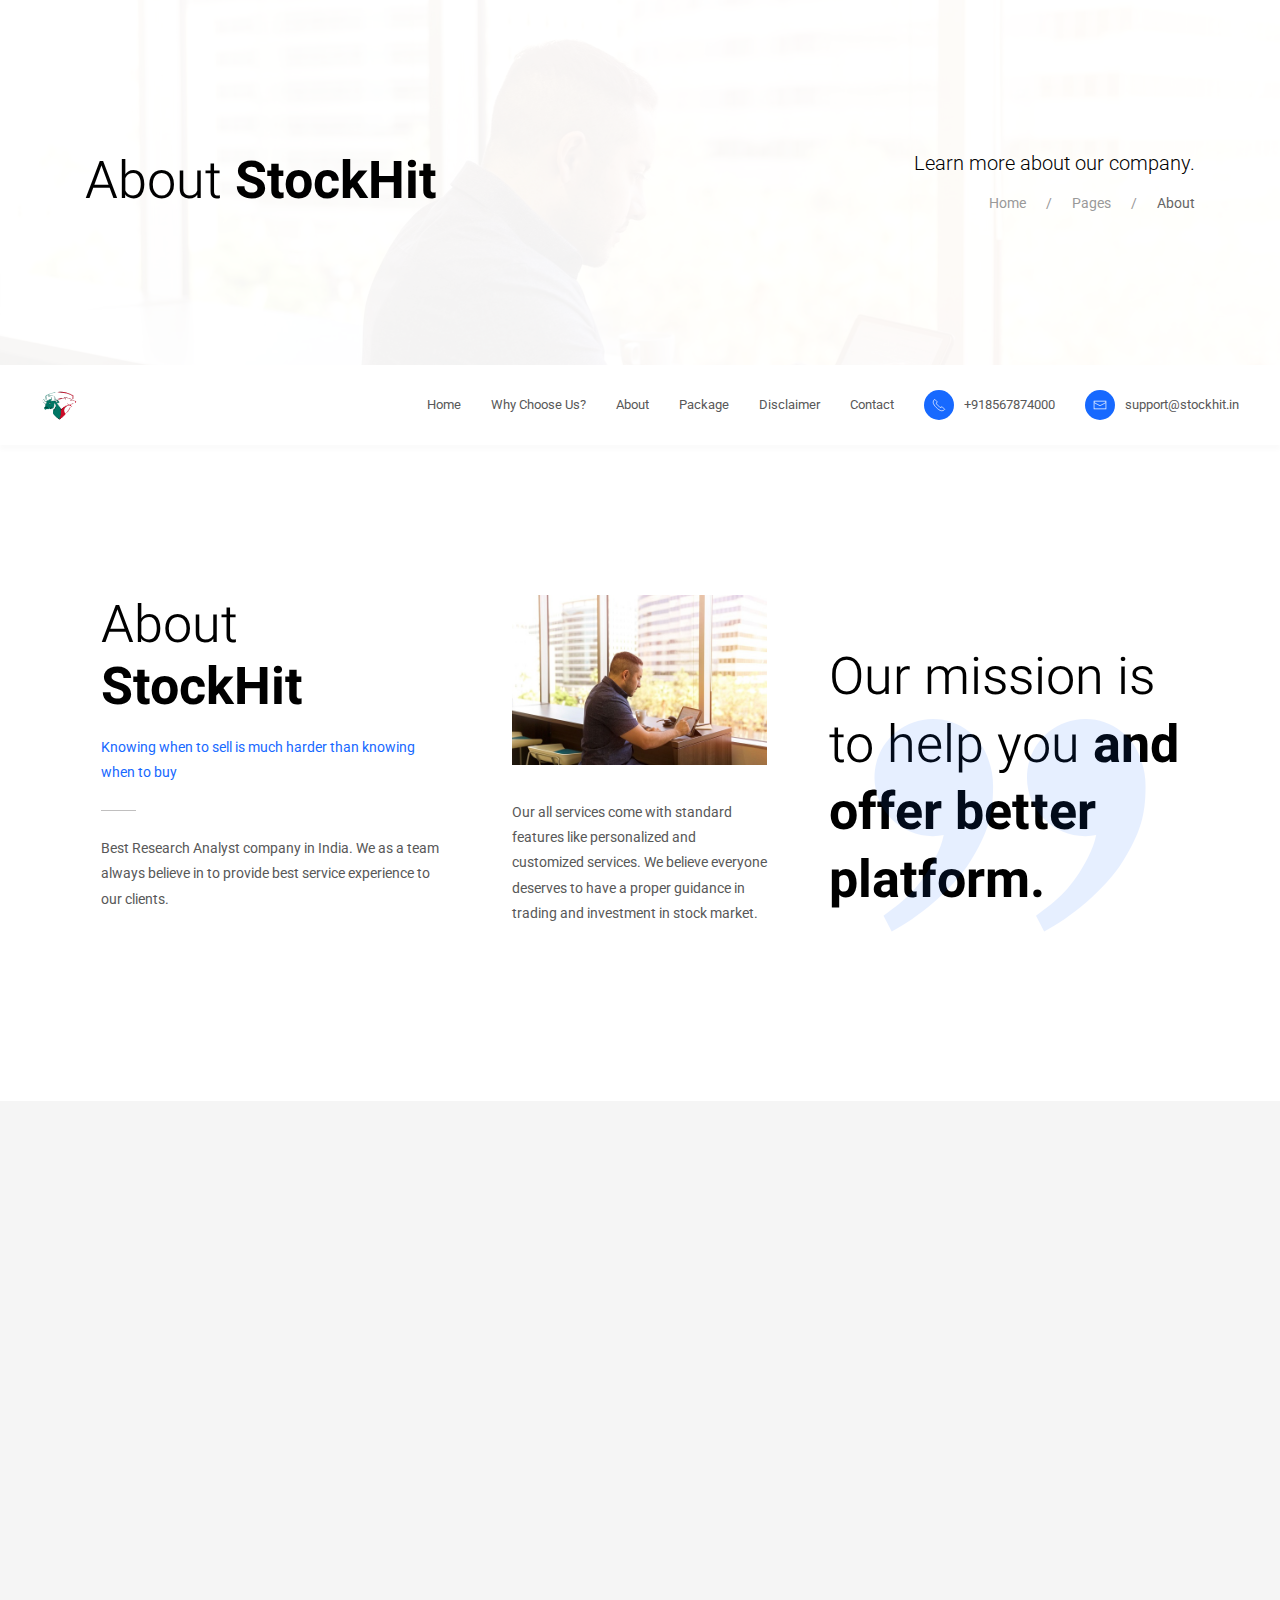
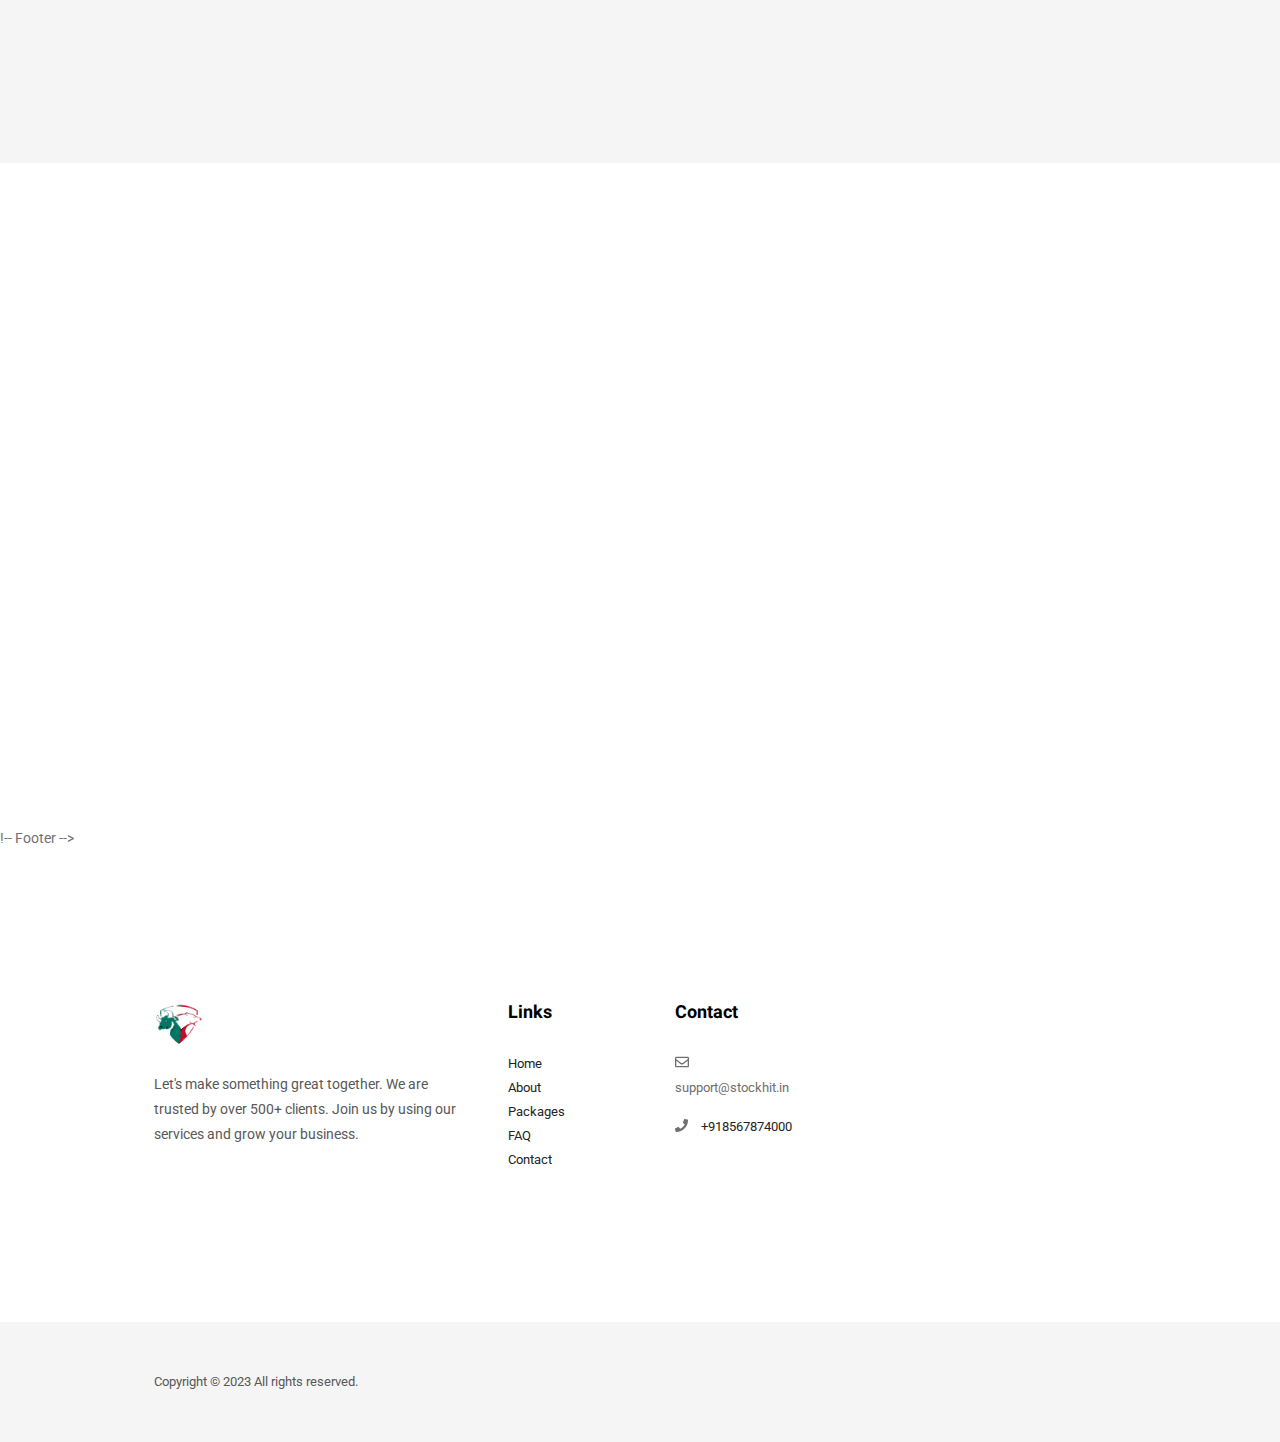
<file: page-about.html>
<!DOCTYPE html>
<html lang="en" class="no-js">


<!-- Start Head -->

<head>


    <meta charset="utf-8">
    <meta name="viewport" content="width=device-width, initial-scale=1.0">
    <meta name="text" content="">
    <meta name="author" content="">
    <meta name="description" content="Welcome to our trading website, your go-to resource for mastering trading and leveraging algorithmic strategies. Learn and implement effective trading techniques through our user-friendly platform. Discover the power of algorithmic trading for potential returns on your investments. Join our community of traders, access valuable resources, and stay informed with real-time market insights. Start your trading journey today.">
    <meta name="keywords" content="Trading website, Mastering trading, Algorithmic strategies, Effective trading techniques, Algorithmic trading, Potential returns, Investments, Community of traders, Valuable resources, Real-time market insights, Trading journey">
    <meta name="robots" content="index,follow">

<meta name="robots" content="index,follow">

<meta name="og:title" content="StockHit - Your Path to Financial Freedom Starts Here.">
    <!-- description -->
    <meta name="og:description" content="MWelcome to our trading website, your go-to resource for mastering trading and leveraging algorithmic strategies. Learn and implement effective trading techniques through our user-friendly platform. Discover the power of algorithmic trading for potential returns on your investments. Join our community of traders, access valuable resources, and stay informed with real-time market insights. Start your trading journey today.">
<meta name="og:image" content="/img/man.png">
<meta name="language" content="English">
<meta name="theme-color" content="#ffffff">
<link rel="canonical" href="http://www.stockhit.in/">



    <!--Start Title -->
    <title>StockHit - About US</title>
    <!--End Title -->



    <!-- Start Favicon -->
    <link rel="shortcut icon" href="images/favicon.ico">
    <link rel="icon" href="images/favicon.ico" type="image/x-icon">
    <link rel="apple-touch-icon" href="images/apple-touch-icon-57x57.png">
    <link rel="apple-touch-icon" sizes="72x72" href="images/apple-touch-icon-72x72.png">
    <link rel="apple-touch-icon" sizes="114x114" href="images/apple-touch-icon-114x114.png">
    <!-- END Favicon -->




    <!-- Uikit Framework -->
    <link rel="stylesheet" href="css/uikit.min.css" />

    <!-- Bootstrap Framework -->
    <link rel="stylesheet" href="css/bootstrap.min.css" />

    <!-- Font Awesome -->
    <link rel="stylesheet" href="css/font-awesome.min.css">

    <!-- Main Stylesheet -->
    <link rel="stylesheet" href="css/style.css" />

    <!-- Responsive -->
    <link rel="stylesheet" href="css/responsive.css">



    <!--[if lt IE 9]>
		  <script src="https://cdnjs.cloudflare.com/ajax/libs/html5shiv/3.7.3/html5shiv.min.js"></script>
		  <script src="https://oss.maxcdn.com/respond/1.4.2/respond.min.js"></script>
		<![endif]-->



</head>
<!-- End Head -->



<!-- Main Body -->

<body>

    <a href="javascript:" id="return-to-top"><span data-uk-icon="icon: arrow-up; ratio: 1" class="text-gray-extra-dark"></span></a>


    <!-- Loading Screen -->
    <div id="loader-wrapper">

        <!-- Loading Image -->
        <div class="loader-img"><img src="images/loading-screen.gif" alt="" /></div>
        <!-- END Loading Image -->


        <!-- Loading Screen Split -->
        <div class="loader-section section-left"></div>
        <div class="loader-section section-right"></div>
        <!-- End Loading Screen Split -->

    </div>
    <!-- End Loading Screen -->



    <!-- Page Title -->
    <div class="image-bg-6 overlay-white-dense padding-top-bottom-150px">

        <!-- Container -->
        <div class="container">

            <!-- Row -->
            <div class="row">



                <!-- Column -->
                <div class="col-lg-8 col-md-6 col-sm-12 col-xs-12 display-table">

                    <!-- Alignment -->
                    <div class="vertical-align-middle display-table-cell text-left sm-text-center">

                        <!-- Title -->
                        <h3 class="text-weight-300 text-black text-capitalize no-margin-bottom">About <span class="text-weight-700">StockHit</span></h3>


                    </div>
                    <!-- End Alignment -->

                </div>
                <!-- End Column -->



                <!-- Column -->
                <div class="col-lg-4 col-md-6 col-sm-6 col-xs-12 display-table">

                    <!-- Alignment -->
                    <div class="vertical-align-middle display-table-cell text-right xs-text-center page-title-small xs-page-title">

                        <!-- Link -->
                        <h1 class="text-black text-weight-300 margin-bottom-5px roboto margin-bottom-15px">Learn more about our company.</h1>

                        <ul class="uk-breadcrumb float-right sm-float-none sm-display sm-text-center no-padding no-margin-bottom">

                            <li><a href="index.html">Home</a></li>

                            <li><a href="">Pages</a></li>

                            <li><span>About</span></li>

                        </ul>

                    </div>
                    <!-- End Alignment -->

                </div>
                <!-- End Column -->



            </div>
            <!-- End Row -->

        </div>
        <!-- End Container -->

    </div>
    <!-- End Page Title -->



    <!-- Header Light -->
    <div class="z-index-999">

        <!-- Header Options -->
        <div class="navbar-white" data-uk-sticky>

            <!-- Header Container -->
            <nav class="uk-navbar-container" data-uk-navbar="boundary-align: true; align: center;">

                <!-- Navigation Left Side -->
                <div class="uk-navbar-left padding-left-two-percent">

                    <!-- Logo Image -->
                    <a class="uk-navbar-item uk-logo " href="#" data-uk-scroll><img class="width-15px" src="images/logo.png" alt="" /></a>

                </div>
                <!-- End Navigation Left Side -->



              <!-- Navigation Right Side -->
              <div class="uk-navbar-right uk-dark padding-right-two-percent">

                <!-- Links -->
                <ul class="uk-navbar-nav text-weight-600">


                    <!-- Link -->
                    <li>

                        <a class="uk-visible@l" href="index.html" >Home</a>

                    </li>


                    <!-- Link -->
                    <li>

                        <a class="uk-visible@l" href="page-services.html" >Why choose us?</a>


                    </li>


                    <!-- Link -->
                    <li>

                        <a class="uk-visible@l" href="page-about.html" >About</a>


                    </li>


                    <!-- Link -->
                    


                    <!-- Link -->
                    <li>

                        <a class="uk-visible@l" href="page-pricing.html" >Package</a>


                    </li>


                    <!-- Link -->
                   


                    <!-- Link -->
                    <li>

                        <a class="text-gray-extra-light text-extra-small uk-visible@l" href="page-tos.html">Disclaimer</a>

                        
                    </li>


                    <!-- Link -->
                    <li>

                        <a class="uk-visible@l" href="page-contact.html" >Contact</a>


                    </li>



                    <!-- Link -->
                    <li>

                        <a class="uk-visible@l text-lowercase text-center" href="tel:+918567874000"><span class="width-30px height-30px bg-blue text-white line-height-28 border-radius-100 margin-right-10px" data-uk-icon="icon: receiver; ratio: .7"></span> +918567874000</a>


                    </li>

                    <!-- Link -->
                    <li>

                        <a class="uk-visible@l text-lowercase text-center" href="mailto:contact@Fini.com"><span class="width-30px height-30px bg-blue text-white line-height-28 border-radius-100 margin-right-10px" data-uk-icon="icon: mail; ratio: .7"></span> support@stockhit.in</a>


                    </li>

                    <!-- Off-Canvas Navigation Toggle -->
                    <li>

                        <div class="uk-navbar-right uk-hidden@l">

                            <a class="uk-navbar-toggle" data-uk-navbar-toggle-icon data-uk-toggle="target: #offcanvas-nav"></a>

                        </div>

                    </li>

                        <!-- Off-Canvas Navigation Toggle -->
                        <li>

                            <div class="uk-navbar-right uk-hidden@l">

                                <a class="uk-navbar-toggle" data-uk-navbar-toggle-icon data-uk-toggle="target: #offcanvas-nav"></a>

                            </div>

                        </li>
                        <!-- End Off-Canvas Navigation Toggle -->

                      


                       



                    </ul>




                </div>
                <!-- End Navigation Right Side -->

            </nav>
            <!-- End Header Container -->

        </div>
        <!-- End Header Options -->

    </div>
    <!-- End Header Light -->



    <div id="offcanvas-nav" data-uk-offcanvas="mode: push; overlay: true; esc-close: true;">

        <!-- Off-Canvas Bar -->
        <div class="uk-offcanvas-bar menu-dark bg-black">

            <!-- Off-Canvas Links-->
            <ul class="uk-nav-default uk-nav-parent-icon text-left" data-uk-nav>


                <li class="margin-top-20px"><a class="uk-navbar-item uk-logo" href="#" data-uk-scroll><img class="width-40px" src="images/logo.png" alt="" /></a></li>

                <!-- Link -->
                <li class="margin-bottom-10px">

                    <a href="index.html" data-uk-scroll><span class="text-weight-400 padding-bottom-20px">Home</span></a>


                </li>
                <!-- End Link -->


                <!-- Link -->
                <li class="margin-bottom-10px">

                    <a href="page-services.html" data-uk-scroll><span class="text-weight-400 padding-bottom-20px">Why choose us?</span></a>

                </li>
                <!-- End Link -->


                <!-- Link -->
                <li class="margin-bottom-10px">

                    <a href="page-about.html" data-uk-scroll><span class="text-weight-400 padding-bottom-20px">About</span></a>

                </li>
                <!-- End Link -->



                <!-- Link -->
              
                <!-- End Link -->


                <!-- Link -->
                <li class="margin-bottom-10px">

                    <a href="page-pricing.html" data-uk-scroll><span class="text-weight-400 padding-bottom-20px">Package</span></a>

                </li>
                <!-- End Link -->



                <!-- Link -->
               
                <!-- End Link -->



                <!-- Link -->
                <li class="uk-parent margin-bottom-10px">

                    <a href="page-tos.html"><span class="text-weight-400 padding-bottom-20px">Disclaimer</span></a>

                    <!-- Dropdown -->
                    
                    <!-- End Dropdown -->

                </li>
                <!-- End Link -->

                <!-- Link -->
                <li class="margin-bottom-10px">

                    <a href="page-contact.html" data-uk-scroll><span class="text-weight-400 padding-bottom-20px">Contact</span></a>

                </li>
                <!-- End Link -->

                <!-- Link -->
                <li class="margin-bottom-10px">

                    <a href="#"><span data-uk-icon="icon: receiver; ratio: 1" class="position-relative margin-right-5px text-blue"></span> +918567874000</a>


                </li>

                <!-- Link -->
                <li class="margin-bottom-10px">

                    <a class="text-lowercase" href="mailto:contact@Fini.com"><span data-uk-icon="icon: mail; ratio: 1" class="position-relative margin-right-5px text-blue"></span> support@stockhit.in</a>


                </li>

                <li>


                    <a class="uk-navbar-toggle" href="#modal-full4" data-uk-toggle><span data-uk-icon="icon: search; ratio: 1" class="position-relative margin-right-5px text-blue"></span> Search</a>

                </li>


                <li>


                    <p class="no-margin-bottom text-small text-gray-light text-weight-400">Copyright © 2023</p>

                </li>

            </ul>
            <!-- End Off-Canvas Links -->

        </div>
        <!-- End Off-Canvas Bar -->

    </div>
    <!-- End Off-Canvas Navigation -->


    <!-- About -->
    <div class="padding-top-bottom-150px">

        <!-- Container -->
        <div class="container">

            <!-- Row -->
            <div class="row" data-uk-scrollspy="target: > div; cls: uk-animation-slide-bottom-medium; delay: 200">

                <!-- Column -->
                <div class="col-lg-4 col-md-12 col-sm-12 col-xs-12 center-col margin-auto text-left md-text-center md-margin-bottom-100px">

                    <!-- Title -->
                    <h3 class="text-weight-300 text-black text-capitalize margin-bottom-15px">About <span class="text-weight-700">StockHit</span></h3>

                    <p class="text-blue">Knowing when to sell is much harder than knowing when to buy</p>

                    <!-- Separator -->
                    <div class="separator width-10 bottom-border border-1px border-color-gray-light margin-top-25px margin-bottom-25px md-margin-left-right-auto"></div>

                    <!-- Description -->
                    <p>Best Research Analyst company in India. We as a team always believe in to provide best service experience to our clients.</p>

                    

                </div>
                <!-- End Column -->


                <!-- Column -->
                <div class="col-lg-3 col-md-12 col-sm-12 col-xs-12 center-col margin-auto text-left md-text-center md-margin-bottom-100px uk-flex uk-flex-middle">

                    <div>

                        <img class="margin-bottom-35px" src="images/about/01.jpg" alt="" />

                        <p>Our all services come with standard features like personalized and customized services. We believe everyone deserves to have a proper guidance in trading and investment in stock market.</p>

                        

                    </div>

                </div>
                <!-- End Column -->


                <!-- Column -->
                <div class="col-lg-4 col-md-12 col-sm-12 col-xs-12 center-col margin-auto text-left md-text-center uk-flex uk-flex-middle">

                    <div>

                        <span class="margin-left-10px position-absolute top-15-percent text-blue opacity-1" data-uk-icon="icon: quote-right; ratio: 30"></span>

                        <h3 class="text-weight-300 text-black margin-top-15px no-margin-bottom line-height-medium">Our mission is to help you <span class="text-weight-700">and offer better platform.</span></h3>


                    </div>

                </div>
                <!-- End Column -->

            </div>
            <!-- End Row -->

        </div>
        <!-- End Container -->

    </div>
    <!-- End About -->



    <!-- Features -->
    <div class="bg-gray-extra-light">

        <!-- Row -->
        <div class="row no-margin no-padding">


            <!-- Column -->
            <div class="col-lg-6 col-md-12 col-sm-12 col-xs-12 no-margin no-padding uk-flex uk-flex-middle md-padding-top-bottom-150px md-padding-left-15px md-padding-right-15px">

                <!-- Container -->
                <div class="container" data-uk-scrollspy="target: > div; cls: uk-animation-slide-left-medium; delay: 200">

                    <!-- Row -->
                    <div class="row">

                        <!-- Column -->
                        <div class="col-lg-8 col-md-12 col-sm-12 col-xs-12 center-col text-left md-text-center">

                            <!-- Title -->
                            <h3 class="text-weight-300 text-black text-capitalize margin-bottom-15px sm-margin-bottom-25px">Our <span class="text-weight-700">Features.</span></h3>

                            <p class="text-blue margin-bottom-35px">Why join us?</p>

                            <!-- Separator -->
                            <div class="separator width-10 bottom-border border-1px border-color-gray-light margin-top-25px margin-bottom-50px md-margin-left-right-auto"></div>

                        </div>
                        <!-- End Column -->

                    </div>
                    <!-- End Row -->


                    <!-- Row -->
                    <div class="row">

                        <!-- Column -->
                        <div class="col-lg-8 col-md-12 col-sm-12 col-xs-12 center-col text-left md-text-center">

                            <ul class="no-margin no-padding no-list-style">

                                <li>
                                    <p><span class="text-blue position-relative bottom-1" data-uk-icon="icon: triangle-right; ratio: 1"></span> Our company stockhit is comprised of a team of experienced professionals.</p>
                                </li>
                                <li>
                                    <p><span class="text-blue position-relative bottom-1" data-uk-icon="icon: triangle-right; ratio: 1"></span>We leverage the latest technology to provide our members with real-time market data.</p>
                                </li>
                                <li>
                                    <p><span class="text-blue position-relative bottom-1" data-uk-icon="icon: triangle-right; ratio: 1"></span>We believe in the importance of diversification to reduce risk and maximize returns.</p>
                                </li>
                                <li>
                                    <p><span class="text-blue position-relative bottom-1" data-uk-icon="icon: triangle-right; ratio: 1"></span>We believe in providing value to our members.</p>
                                </li>
                                <li>
                                    <p><span class="text-blue position-relative bottom-1" data-uk-icon="icon: triangle-right; ratio: 1"></span>Our investment strategies are performance driven, with a focus on delivering strong returns.</p>
                                </li>
                                <li class="no-margin-bottom">
                                    <p><span class="text-blue position-relative bottom-1" data-uk-icon="icon: triangle-right; ratio: 1"></span>We conduct extensive research and analysis of the stock market to help.</p>
                                </li>

                            </ul>

                        </div>

                    </div>


                </div>
                <!-- End Container -->

            </div>
            <!-- End Column -->


            <!-- Column -->
            <div class="col-lg-6 col-md-12 col-sm-12 col-xs-12 center-col text-center no-margin no-padding" data-uk-scrollspy="target: > img; cls: uk-animation-slide-right-medium; delay: 200">

                <!-- Image -->
                <img src="images/about/02.jpg" alt="" />

            </div>
            <!-- End Column -->


        </div>
        <!-- End Row -->

    </div>
    <!-- End Features -->


<!-- Features -->
<div class="bg-white">

    <!-- Row -->
    <div class="row no-margin no-padding">

        <!-- Column -->
        <div class="col-lg-6 col-md-12 col-sm-12 col-xs-12 center-col text-center no-margin no-padding" data-uk-scrollspy="target: > img; cls: uk-animation-slide-left-medium; delay: 200">

            <!-- Image -->
            <img src="images/about/03.jpg" alt="" />

        </div>
        <!-- End Column -->

        <!-- Column -->
        <div class="col-lg-6 col-md-12 col-sm-12 col-xs-12 no-margin no-padding uk-flex uk-flex-middle md-padding-top-150px md-padding-top-bottom-150px md-padding-left-15px md-padding-right-15px">

            <!-- Container -->
            <div class="container">

                <!-- Row -->
                <div class="row" data-uk-scrollspy="target: > div; cls: uk-animation-slide-right-medium; delay: 200">

                    <!-- Column -->
                    <div class="col-lg-8 col-md-12 col-sm-12 col-xs-12 center-col text-left md-text-center">

                        <span class="margin-left-10px position-absolute top-15-percent text-blue opacity-1" data-uk-icon="icon: quote-right; ratio: 30"></span>

                        <!-- Title -->
                        <h3 class="text-weight-300 text-black margin-bottom-15px sm-margin-bottom-25px line-height-medium"><span class="text-weight-700">Our client retention ratio is </span> highest in this industry.</h3>

                        <p class="text-blue margin-bottom-35px">Know us more.</p>

                        <!-- Separator -->
                        <div class="separator width-10 bottom-border border-1px border-color-gray-light margin-top-25px margin-bottom-50px md-margin-left-right-auto"></div>


                        <!-- Counter -->
                        <div class="counter-box">

                            <h1 class="timer text-weight-700 text-blue text-capitalize no-margin" data-speed="3000" data-to="567">567</h1>

                            <p class="margin-top-20px text-large text-weight-700 text-black no-margin-bottom">Clients <span class="text-weight-300">Satisfied.</span></p>

                        </div>
                        <!-- End Counter -->


                    </div>
                    <!-- End Column -->

                </div>
                <!-- End Row -->

            </div>
            <!-- End Container -->

        </div>
        <!-- End Column -->

    </div>
    <!-- End Row -->

</div>
<!-- End Features -->




!-- Footer -->
<footer class="bg-white">


    <!-- Row -->
    <div class="row padding-left-right-twelve-percent padding-top-bottom-150px">

        <!-- Column -->
        <div class="col-md-4 col-sm-6 col-xs-12 md-margin-bottom-50px sm-text-center">

            <!-- Logo Image -->
            <a href="#" class="margin-bottom-25px display-inline-block" data-uk-scroll><img src="images/logo.png" alt="" class="width-50px" /></a>

            <p>Let's make something great together. We are trusted by over 500+ clients. Join us by using our services and grow your business.</p>

            

        </div>
        <!-- End Column -->


        <!-- Column -->
       


        <!-- Column -->
        <div class="col-md-2 col-sm-6 col-xs-12 padding-left-35px md-margin-bottom-50px sm-text-center xs-no-border-left xs-no-padding-left">

            <!-- Title -->
            <h5 class="text-large text-weight-700 text-black">Links</h5>

            <!-- Links -->
            <ul class="list-unstyled no-margin-bottom">

                <li><a class="text-small text-gray-extra-dark" href="index.html">Home</a></li>
                <li><a class="text-small text-gray-extra-dark" href="page-about.html">About</a></li>
                <li><a class="text-small text-gray-extra-dark" href="page-pricing.html">Packages</a></li>
                <li><a class="text-small text-gray-extra-dark" href="#faq">FAQ</a></li>
                <li><a class="text-small text-gray-extra-dark" href="page-contact.html">Contact</a></li>

            </ul>
            <!-- End Links -->

        </div>
        <!-- End Column -->


        <!-- Column -->
       
        <!-- End Column -->


        <!-- Column -->
        <div class="col-md-2 col-sm-6 col-xs-12 padding-left-35px padding-bottom-10px md-no-border-right sm-text-center xs-no-border-left xs-no-padding-left xs-no-padding-bottom">

            <!-- Title -->
            <h5 class="text-large text-weight-700 text-black">Contact</h5>

            <!-- Text -->
           

            <!-- Links -->
            <ul class="list-unstyled no-margin-bottom">

                <li class="margin-bottom-15px"><i class="far fa-envelope margin-right-10px"></i> <a class="text-small text-gray-extra-dark" >support@stockhit.in</li>

                <li><i class="fas fa-phone margin-right-10px"></i> <a class="text-small text-gray-extra-dark" href="tel:+918567874000">+918567874000</a></li>

            </ul>
            <!-- End Links -->

        </div>
        <!-- End Column -->

    </div>
    <!-- End Row -->


    <!-- Row -->
    <div class="row bg-gray-extra-light padding-top-bottom-50px padding-left-right-twelve-percent">

        <!-- Column -->
        <div class="col-md-8 col-sm-12 col-xs-12">

            <!-- Text / Copyright -->
            <p class="no-margin-bottom text-small text-weight-400 sm-text-center sm-margin-bottom-20px">Copyright © 2023 All rights reserved.</span></p>

        </div>
        <!-- End Column -->

       
        <!-- End Column -->

    </div>
    <!-- End Row -->

</footer>
<!-- End Footer -->




    <!-- jQuery Library -->
    <script src="js/jquery.min.js"></script>

    <!-- Uikit Framework -->
    <script src="js/uikit.min.js"></script>

    <!-- Uikit Icons -->
    <script src="js/uikit-icons.min.js"></script>

    <!-- Bootstrap Framework -->
    <script src="js/bootstrap.min.js"></script>

    <!-- Modernizr -->
    <script src="js/modernizr.js"></script>

    <!-- Easing -->
    <script src="js/jquery.easing.1.3.js"></script>

    <!-- Font Awesome -->
    <script src="js/font-awesome.min.js"></script>

    <!-- Pie Charts -->
    <script src="js/jquery.easypiechart.min.js"></script>

    <!-- Contact Form Validation -->
    <script src="js/contact.js"></script>

    <!-- Counter -->
    <script src="js/jquery.countTo.js"></script>

    <!-- Counter Loader -->
    <script src="js/jquery.appear.js"></script>

    <!-- Retina Ready -->
    <script src="js/retina.min.js"></script>

    <!-- Custom Scripts -->
    <script src="js/custom.js"></script>

</body>

</html>
</file>
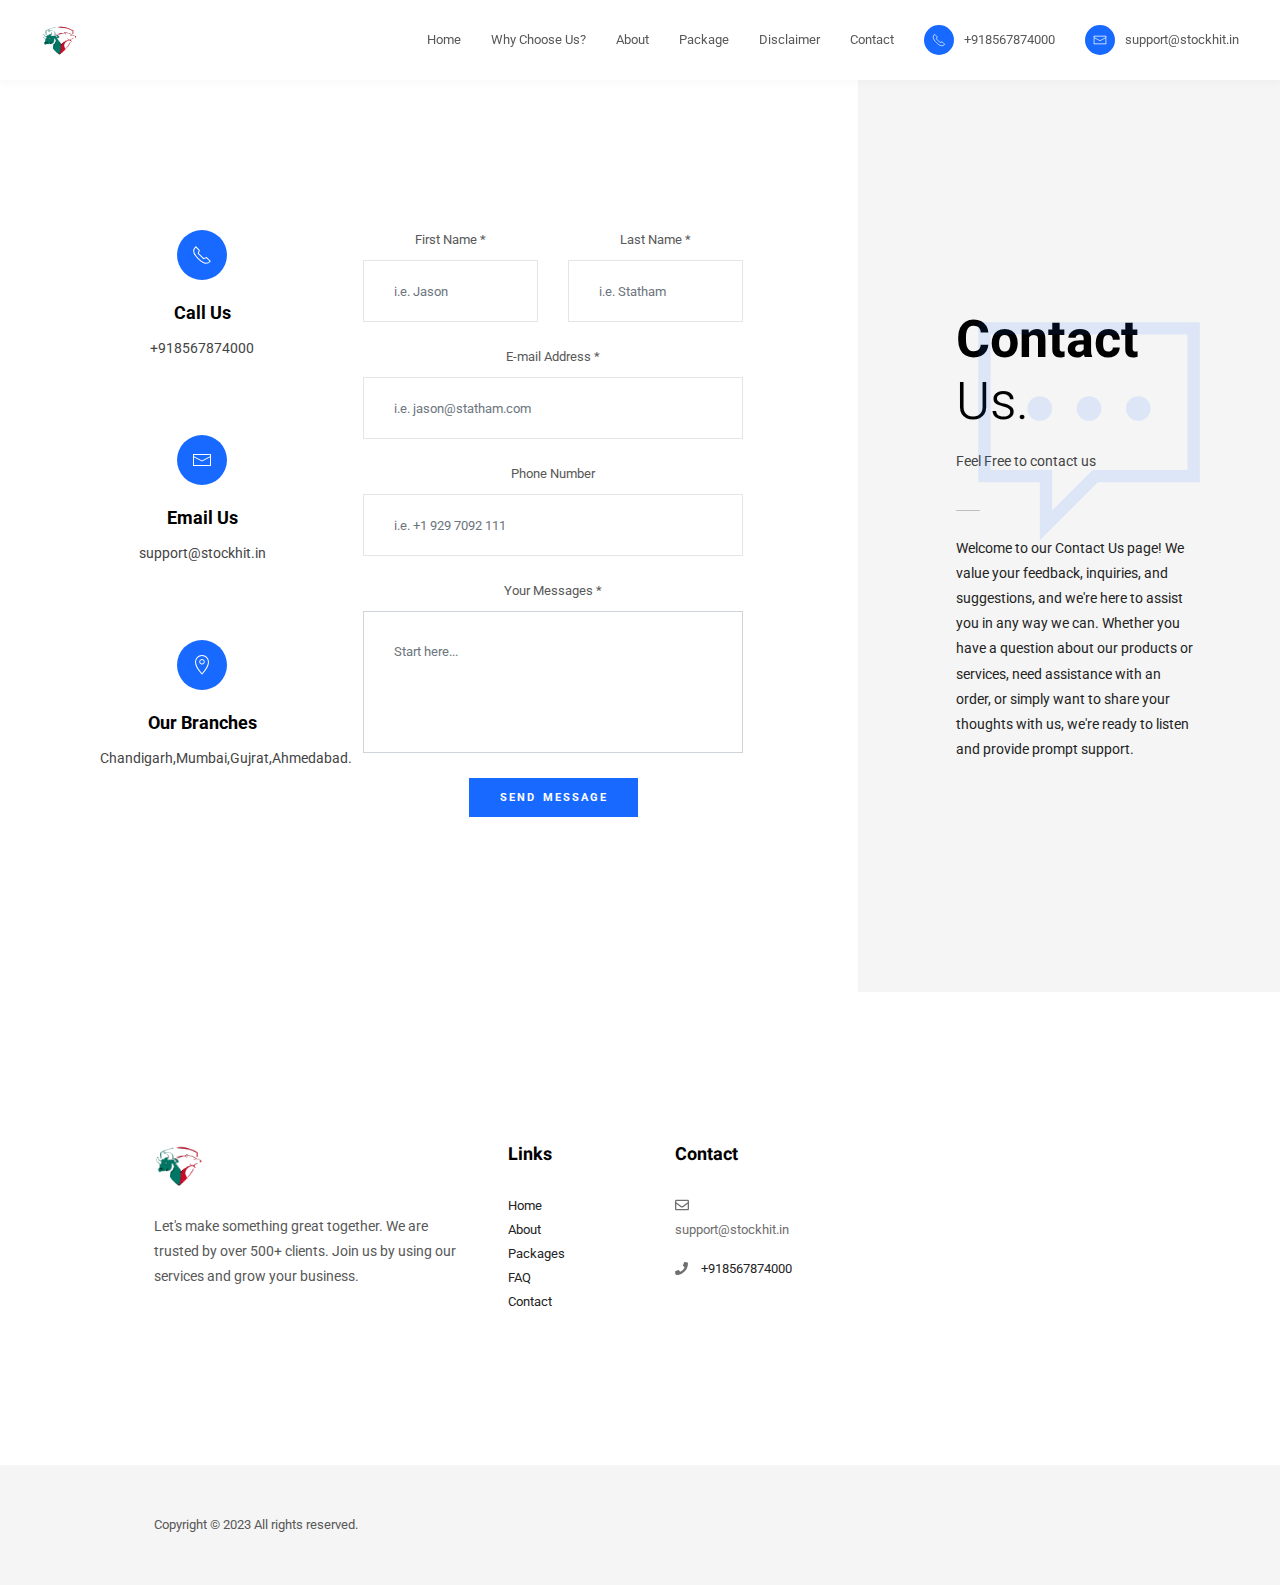
<file: page-contact.html>
<!DOCTYPE html>
<html lang="en" class="no-js">


<!-- Start Head -->

<head>


    <meta charset="utf-8">
    <meta name="viewport" content="width=device-width, initial-scale=1.0">
    <meta name="text" content="">
    <meta name="author" content="">
    <meta name="description" content="Welcome to our trading website, your go-to resource for mastering trading and leveraging algorithmic strategies. Learn and implement effective trading techniques through our user-friendly platform. Discover the power of algorithmic trading for potential returns on your investments. Join our community of traders, access valuable resources, and stay informed with real-time market insights. Start your trading journey today.">
    <meta name="keywords" content="Trading website, Mastering trading, Algorithmic strategies, Effective trading techniques, Algorithmic trading, Potential returns, Investments, Community of traders, Valuable resources, Real-time market insights, Trading journey">
    <meta name="robots" content="index,follow">

<meta name="robots" content="index,follow">

<meta name="og:title" content="StockHit - Your Path to Financial Freedom Starts Here.">
    <!-- description -->
    <meta name="og:description" content="MWelcome to our trading website, your go-to resource for mastering trading and leveraging algorithmic strategies. Learn and implement effective trading techniques through our user-friendly platform. Discover the power of algorithmic trading for potential returns on your investments. Join our community of traders, access valuable resources, and stay informed with real-time market insights. Start your trading journey today.">
<meta name="og:image" content="/img/man.png">
<meta name="language" content="English">
<meta name="theme-color" content="#ffffff">
<link rel="canonical" href="http://www.stockhit.in/">



    <!--Start Title -->
    <title>StockHit - Contact US</title>
    <!--End Title -->



    <!-- Start Favicon -->
    <link rel="shortcut icon" href="images/favicon.ico">
    <link rel="icon" href="images/favicon.ico" type="image/x-icon">
    <link rel="apple-touch-icon" href="images/apple-touch-icon-57x57.png">
    <link rel="apple-touch-icon" sizes="72x72" href="images/apple-touch-icon-72x72.png">
    <link rel="apple-touch-icon" sizes="114x114" href="images/apple-touch-icon-114x114.png">
    <!-- END Favicon -->




    <!-- Uikit Framework -->
    <link rel="stylesheet" href="css/uikit.min.css" />

    <!-- Bootstrap Framework -->
    <link rel="stylesheet" href="css/bootstrap.min.css" />

    <!-- Font Awesome -->
    <link rel="stylesheet" href="css/font-awesome.min.css">

    <!-- Main Stylesheet -->
    <link rel="stylesheet" href="css/style.css" />

    <!-- Responsive -->
    <link rel="stylesheet" href="css/responsive.css">



    <!--[if lt IE 9]>
		  <script src="https://cdnjs.cloudflare.com/ajax/libs/html5shiv/3.7.3/html5shiv.min.js"></script>
		  <script src="https://oss.maxcdn.com/respond/1.4.2/respond.min.js"></script>
		<![endif]-->



</head>
<!-- End Head -->



<!-- Main Body -->

<body>

    <a href="javascript:" id="return-to-top"><span data-uk-icon="icon: arrow-up; ratio: 1" class="text-gray-extra-dark"></span></a>


    <!-- Loading Screen -->
    <div id="loader-wrapper">

        <!-- Loading Image -->
        <div class="loader-img"><img src="images/loading-screen.gif" alt="" /></div>
        <!-- END Loading Image -->


        <!-- Loading Screen Split -->
        <div class="loader-section section-left"></div>
        <div class="loader-section section-right"></div>
        <!-- End Loading Screen Split -->

    </div>
    <!-- End Loading Screen -->



    <!-- Header Light -->
    <div class="z-index-999">

        <!-- Header Options -->
        <div class="navbar-white" data-uk-sticky>

            <!-- Header Container -->
            <nav class="uk-navbar-container" data-uk-navbar="boundary-align: true; align: center;">

                <!-- Navigation Left Side -->
                <div class="uk-navbar-left padding-left-two-percent">

                    <!-- Logo Image -->
                    <a class="uk-navbar-item uk-logo " href="#" data-uk-scroll><img class="width-15px" src="images/logo.png" alt="" /></a>

                </div>
                <!-- End Navigation Left Side -->



                <!-- Navigation Right Side -->
                 <div class="uk-navbar-right uk-dark padding-right-two-percent">

                <!-- Links -->
                <ul class="uk-navbar-nav text-weight-600">


                    <!-- Link -->
                    <li>

                        <a class="uk-visible@l" href="index.html" >Home</a>

                    </li>


                    <!-- Link -->
                    <li>

                        <a class="uk-visible@l" href="page-services.html" >Why choose us?</a>


                    </li>


                    <!-- Link -->
                    <li>

                        <a class="uk-visible@l" href="page-about.html" >About</a>


                    </li>


                    <!-- Link -->
                    


                    <!-- Link -->
                    <li>

                        <a class="uk-visible@l" href="page-pricing.html" >Package</a>


                    </li>


                    <!-- Link -->
                   


                    <!-- Link -->
                    <li>

                        <a class="text-gray-extra-light text-extra-small uk-visible@l" href="page-tos.html">Disclaimer</a>

                        

                    </li>


                    <!-- Link -->
                    <li>

                        <a class="uk-visible@l" href="page-contact.html" data-uk-scroll>Contact</a>


                    </li>



                    <!-- Link -->
                    <li>

                        <a class="uk-visible@l text-lowercase text-center" href="tel:+918567874000"><span class="width-30px height-30px bg-blue text-white line-height-28 border-radius-100 margin-right-10px" data-uk-icon="icon: receiver; ratio: .7"></span> +918567874000</a>


                    </li>

                    <!-- Link -->
                    <li>

                        <a class="uk-visible@l text-lowercase text-center" href="mailto:contact@Fini.com"><span class="width-30px height-30px bg-blue text-white line-height-28 border-radius-100 margin-right-10px" data-uk-icon="icon: mail; ratio: .7"></span> support@stockhit.in</a>


                    </li>

                    <!-- Off-Canvas Navigation Toggle -->
                    <li>

                        <div class="uk-navbar-right uk-hidden@l">

                            <a class="uk-navbar-toggle" data-uk-navbar-toggle-icon data-uk-toggle="target: #offcanvas-nav"></a>

                        </div>

                    </li>

                        <!-- Off-Canvas Navigation Toggle -->
                        <li>

                            <div class="uk-navbar-right uk-hidden@l">

                                <a class="uk-navbar-toggle" data-uk-navbar-toggle-icon data-uk-toggle="target: #offcanvas-nav"></a>

                            </div>

                        </li>
                        <!-- End Off-Canvas Navigation Toggle -->

                      


                       



                    </ul>




                </div>
                <!-- End Navigation Right Side -->

            </nav>
            <!-- End Header Container -->

        </div>
        <!-- End Header Options -->

    </div>
    <!-- End Header Light -->



    <div id="offcanvas-nav" data-uk-offcanvas="mode: push; overlay: true; esc-close: true;">

        <!-- Off-Canvas Bar -->
        <div class="uk-offcanvas-bar menu-dark bg-black">

            <!-- Off-Canvas Links-->
            <ul class="uk-nav-default uk-nav-parent-icon text-left" data-uk-nav>


                <li class="margin-top-20px"><a class="uk-navbar-item uk-logo" href="#" data-uk-scroll><img class="width-40px" src="images/logo.png" alt="" /></a></li>

                <!-- Link -->
                <li class="margin-bottom-10px">

                    <a href="index.html" data-uk-scroll><span class="text-weight-400 padding-bottom-20px">Home</span></a>


                </li>
                <!-- End Link -->


                <!-- Link -->
                <li class="margin-bottom-10px">

                    <a href="page-services.html" data-uk-scroll><span class="text-weight-400 padding-bottom-20px">Why choose us?</span></a>

                </li>
                <!-- End Link -->


                <!-- Link -->
                <li class="margin-bottom-10px">

                    <a href="page-about.html" data-uk-scroll><span class="text-weight-400 padding-bottom-20px">About</span></a>

                </li>
                <!-- End Link -->



                <!-- Link -->
              
                <!-- End Link -->


                <!-- Link -->
                <li class="margin-bottom-10px">

                    <a href="page-pricing.html" data-uk-scroll><span class="text-weight-400 padding-bottom-20px">Package</span></a>

                </li>
                <!-- End Link -->



                <!-- Link -->
               
                <!-- End Link -->



                <!-- Link -->
                <li class="uk-parent margin-bottom-10px">

                    <a href="page-tos.html"><span class="text-weight-400 padding-bottom-20px">Disclaimer</span></a>

                    <!-- Dropdown -->
                    
                    <!-- End Dropdown -->

                </li>
                <!-- End Link -->

                <!-- Link -->
                <li class="margin-bottom-10px">

                    <a href="page-contact.html" data-uk-scroll><span class="text-weight-400 padding-bottom-20px">Contact</span></a>

                </li>
                <!-- End Link -->

                <!-- Link -->
                <li class="margin-bottom-10px">

                    <a href="#"><span data-uk-icon="icon: receiver; ratio: 1" class="position-relative margin-right-5px text-blue"></span> +918567874000</a>


                </li>

                <!-- Link -->
                <li class="margin-bottom-10px">

                    <a class="text-lowercase" href="mailto:contact@Fini.com"><span data-uk-icon="icon: mail; ratio: 1" class="position-relative margin-right-5px text-blue"></span> support@stockhit.in</a>


                </li>

                <li>


                    <a class="uk-navbar-toggle" href="#modal-full4" data-uk-toggle><span data-uk-icon="icon: search; ratio: 1" class="position-relative margin-right-5px text-blue"></span> Search</a>

                </li>


                <li>


                    <p class="no-margin-bottom text-small text-gray-light text-weight-400">Copyright © 2023</p>

                </li>

            </ul>
            <!-- End Off-Canvas Links -->

        </div>
        <!-- End Off-Canvas Bar -->

    </div>
    <!-- End Off-Canvas Navigation -->



    <!-- Contact -->
    <form action="https://formspree.io/f/xjvdnejq" method="post">
    <div id="contact">

        <!-- Row -->
        <div class="row">

            <!-- Column -->
            <div class="col-lg-8 col-md-12 col-sm-12 col-xs-12 padding-top-bottom-150px md-padding-left-15px md-padding-right-15px">

                <!-- Contact Container -->
                <div class="container contact-wrapper">

                    <!-- Row -->
                    <div class="row">

                        <!-- Column -->
                        <div class="col-lg-10 col-md-12 col-sm-12 col-xs-12 center-col text-left md-text-center" data-uk-scrollspy="cls:uk-animation-fade">

                            <!-- Row -->
                            <div class="row" data-uk-scrollspy="target: > div; cls: uk-animation-slide-left-medium; delay: 200">

                                <!-- Column -->
                                <div class="col-lg-4 col-md-12 col-sm-12 col-xs-12 center-col text-center margin-auto md-margin-bottom-100px">

                                    <!-- Row -->
                                    <div class="row">

                                        <!-- Column -->
                                        <div class="col-lg-12 col-md-12 col-sm-12 col-xs-12 margin-bottom-75px text-center">

                                            <span class="bg-blue text-white width-50px height-50px line-height-48 border-radius-100" data-uk-icon="icon: receiver; ratio: 1"></span>

                                            <p class="margin-bottom-10px margin-top-20px text-large text-black text-weight-700">Call Us</p>

                                            <a href="tel:+918567874000" class="no-margin text-gray-dark">+918567874000</a>


                                        </div>
                                        <!-- End Column -->

                                        <!-- Column -->
                                        <div class="col-lg-12 col-md-12 col-sm-12 col-xs-12 margin-bottom-75px text-center">

                                            <span class="bg-blue text-white width-50px height-50px line-height-48 border-radius-100" data-uk-icon="icon: mail; ratio: 1"></span>

                                            <p class="margin-bottom-10px margin-top-20px text-large text-black text-weight-700">Email Us</p>

                                            <a href="mailto:support@stockhit.in" class="no-margin text-gray-dark">support@stockhit.in</a>


                                        </div>
                                        <!-- End Column -->

                                        <!-- Column -->
                                        <div class="col-lg-12 col-md-12 col-sm-12 col-xs-12 text-center">

                                            <span class="bg-blue text-white width-50px height-50px line-height-48 border-radius-100" data-uk-icon="icon: location; ratio: 1"></span>

                                            <p class="margin-bottom-10px margin-top-20px text-large text-black text-weight-700">Our Branches</p>

                                            <a href="#" class="no-margin text-gray-dark">Chandigarh,Mumbai,Gujrat,Ahmedabad.</a>

                                        </div>
                                        <!-- End Column -->

                                    </div>

                                </div>
                                <!-- End Column -->


                                <!-- Column -->
                                <div class="col-lg-7 col-md-12 col-sm-12 col-xs-12 center-col text-center margin-auto sm-margin-bottom-75px">

                                    <!-- Form Container -->
                                    <form class="contact-form text-left" method="post" action="contact.php">

                                        <!-- Messages For The User -->
                                        <div class="messages"></div>

                                        <!-- Form Controls -->
                                        <div class="controls">

                                            <!-- Row -->
                                            <div class="row">

                                                <!-- Column -->
                                                <div class="col-md-6 col-sm-12 col-xs-12">

                                                    <!-- Form Group -->
                                                    <div class="form-group">

                                                        <p class="text-small text-weight-400 margin-bottom-10px">First Name *</p>

                                                        <!-- Input -->
                                                        <input class="form-control form_name no-margin-top padding-30px text-small bg-transparent text-gray-extra-dark text-weight-400 roboto border-color-gray-extra-light" type="text" name="name" placeholder="i.e. Jason" required="required" data-error="First name is required.">

                                                        <!-- Error Block -->
                                                        <div class="help-block with-errors"></div>

                                                    </div>
                                                    <!-- End Form Group -->

                                                </div>
                                                <!-- End Column -->


                                                <!-- Column -->
                                                <div class="col-md-6">

                                                    <!-- Form Group -->
                                                    <div class="form-group">

                                                        <p class="text-small text-weight-400 margin-bottom-10px">Last Name *</p>

                                                        <!-- Input -->
                                                        <input class="form-control form_name no-margin-top padding-30px text-small bg-transparent text-gray-extra-dark text-weight-400 roboto border-color-gray-extra-light" type="text" name="name" placeholder="i.e. Statham" required="required" data-error="Last name is required.">

                                                        <!-- Error Block -->
                                                        <div class="help-block with-errors"></div>

                                                    </div>
                                                    <!-- End Form Group -->

                                                </div>
                                                <!-- End Column -->

                                            </div>
                                            <!-- End Row -->



                                            <!-- Row -->
                                            <div class="row">

                                                <!-- Column -->
                                                <div class="col-md-12">

                                                    <!-- Form Group -->
                                                    <div class="form-group">

                                                        <p class="text-small text-weight-400 margin-bottom-10px">E-mail Address *</p>

                                                        <!-- Input -->
                                                        <input class="form-control form_name no-margin-top padding-30px text-small bg-transparent text-gray-extra-dark text-weight-400 roboto border-color-gray-extra-light" type="email" name="email" placeholder="i.e. jason@statham.com" required="required" data-error="Valid email is required.">

                                                        <!-- Error Block -->
                                                        <div class="help-block with-errors"></div>

                                                    </div>
                                                    <!-- End Form Group -->

                                                </div>
                                                <!-- End Column -->



                                                <!-- Column -->
                                                <div class="col-md-12">

                                                    <!-- Form Group -->
                                                    <div class="form-group">

                                                        <p class="text-small text-weight-400 margin-bottom-10px">Phone Number</p>

                                                        <!-- Input -->
                                                        <input class="form-control form_name no-margin-top padding-30px text-small bg-transparent text-gray-extra-dark text-weight-400 roboto border-color-gray-extra-light" type="tel" name="phone" placeholder="i.e. +1 929 7092 111">

                                                        <!-- Error Block -->
                                                        <div class="help-block with-errors"></div>

                                                    </div>
                                                    <!-- End Form Group -->

                                                </div>
                                                <!-- End Column -->

                                            </div>
                                            <!-- End Row -->





                                            <!-- Row -->
                                            <div class="row">

                                                <!-- Column -->
                                                <div class="col-md-12">

                                                    <!-- Form Group -->
                                                    <div class="form-group">

                                                        <p class="text-small text-weight-400 margin-bottom-10px">Your Messages *</p>

                                                        <!-- Input -->
                                                        <textarea class="form-control form_message no-margin-top padding-30px bg-transparent text-small text-gray-extra-dark text-weight-400 roboto border-color-gray-extra0light" name="message" placeholder="Start here..." rows="4" required="required" data-error="Please,leave us a message."></textarea>

                                                        <!-- Error Block -->
                                                        <div class="help-block with-errors"></div>

                                                    </div>
                                                    <!-- End Form Group -->

                                                </div>
                                                <!-- End Column -->


                                                <!-- Column -->
                                                <div class="col-md-12 text-center">

                                                    <!-- Input -->
                                                    <input type="submit" class="btn-send btn btn-small btn-blue sm-margin-left-right-auto sm-display-table" value="Send Message">

                                                </div>
                                                <!-- End Column -->

                                            </div>
                                            <!-- End Row -->

                                        </div>
                                        <!-- End Form Controls -->

                                    </form>
                                    <!-- End Form Container -->

                                </div>
                                <!-- End Column -->

                            </div>
                            <!-- End Row -->

                        </div>
                        <!-- End Column -->

                    </div>
                    <!-- End Row -->

                </div>
                <!-- End Contact Container -->

            </div>
            <!-- End Column -->


            <!-- Column -->
            <div class="col-lg-4 col-md-12 col-sm-12 col-xs-12 center-col bg-gray-extra-light text-left uk-flex uk-flex-middle md-padding-top-bottom-150px">

                <!-- Container -->
                <div class="container">

                    <!-- Row -->
                    <div class="row" data-uk-scrollspy="target: > div; cls: uk-animation-slide-right-medium; delay: 200">

                        <!-- Column -->
                        <div class="col-lg-8 col-md-12 col-sm-12 col-xs-12 center-col text-left md-text-center">

                            <span class="margin-left-10px position-absolute top-10-percent text-blue opacity-1" data-uk-icon="icon: commenting; ratio: 30"></span>

                            <!-- Title -->
                            <h3 class="text-weight-300 text-black text-capitalize margin-bottom-15px sm-margin-bottom-25px"><span class="text-weight-700">Contact</span> Us.</h3>

                            <p class="text-gray-dark margin-bottom-35px">Feel Free to contact us</p>

                            <!-- Separator -->
                            <div class="separator width-10 bottom-border border-1px border-color-gray-light margin-top-25px margin-bottom-25px sm-margin-bottom-50px md-margin-left-right-auto"></div>

                            <p class="no-margin-bottom text-gray-extra-dark">Welcome to our Contact Us page! We value your feedback, inquiries, and suggestions, and we're here to assist you in any way we can. Whether you have a question about our products or services, need assistance with an order, or simply want to share your thoughts with us, we're ready to listen and provide prompt support.</p>

                        </div>
                        <!-- End Column -->

                    </div>
                    <!-- End Row -->

                </div>
                <!-- End Container -->

            </div>
            <!-- End Column -->

        </div>
        <!-- End Row -->

    </div>
    </form>
    <!-- End Contact -->


   
    <!-- End Subsribe -->



   
    <footer class="bg-white">


        <!-- Row -->
        <div class="row padding-left-right-twelve-percent padding-top-bottom-150px">

            <!-- Column -->
            <div class="col-md-4 col-sm-6 col-xs-12 md-margin-bottom-50px sm-text-center">

                <!-- Logo Image -->
                <a href="#" class="margin-bottom-25px display-inline-block" data-uk-scroll><img src="images/logo.png" alt="" class="width-50px" /></a>

                <p>Let's make something great together. We are trusted by over 500+ clients. Join us by using our services and grow your business.</p>

                

            </div>
            <!-- End Column -->


            <!-- Column -->
           


            <!-- Column -->
            <div class="col-md-2 col-sm-6 col-xs-12 padding-left-35px md-margin-bottom-50px sm-text-center xs-no-border-left xs-no-padding-left">

                <!-- Title -->
                <h5 class="text-large text-weight-700 text-black">Links</h5>

                <!-- Links -->
                <ul class="list-unstyled no-margin-bottom">

                    <li><a class="text-small text-gray-extra-dark" href="index.html">Home</a></li>
                    <li><a class="text-small text-gray-extra-dark" href="page-about.html">About</a></li>
                    <li><a class="text-small text-gray-extra-dark" href="page-pricing.html">Packages</a></li>
                    <li><a class="text-small text-gray-extra-dark" href="#faq">FAQ</a></li>
                    <li><a class="text-small text-gray-extra-dark" href="page-contact.html">Contact</a></li>

                </ul>
                <!-- End Links -->

            </div>
            <!-- End Column -->


            <!-- Column -->
           
            <!-- End Column -->


            <!-- Column -->
            <div class="col-md-2 col-sm-6 col-xs-12 padding-left-35px padding-bottom-10px md-no-border-right sm-text-center xs-no-border-left xs-no-padding-left xs-no-padding-bottom">

                <!-- Title -->
                <h5 class="text-large text-weight-700 text-black">Contact</h5>

                <!-- Text -->
               

                <!-- Links -->
                <ul class="list-unstyled no-margin-bottom">

                    <li class="margin-bottom-15px"><i class="far fa-envelope margin-right-10px"></i> <a class="text-small text-gray-extra-dark" >support@stockhit.in</li>

                    <li><i class="fas fa-phone margin-right-10px"></i> <a class="text-small text-gray-extra-dark" href="tel:+918567874000">+918567874000</a></li>

                </ul>
                <!-- End Links -->

            </div>
            <!-- End Column -->

        </div>
        <!-- End Row -->


        <!-- Row -->
        <div class="row bg-gray-extra-light padding-top-bottom-50px padding-left-right-twelve-percent">

            <!-- Column -->
            <div class="col-md-8 col-sm-12 col-xs-12">

                <!-- Text / Copyright -->
                <p class="no-margin-bottom text-small text-weight-400 sm-text-center sm-margin-bottom-20px">Copyright © 2023 All rights reserved.</span></p>

            </div>
            <!-- End Column -->

           
            <!-- End Column -->

        </div>
        <!-- End Row -->

    </footer>
    <!-- End Footer -->




    <!-- jQuery Library -->
    <script src="js/jquery.min.js"></script>

    <!-- Uikit Framework -->
    <script src="js/uikit.min.js"></script>

    <!-- Uikit Icons -->
    <script src="js/uikit-icons.min.js"></script>

    <!-- Bootstrap Framework -->
    <script src="js/bootstrap.min.js"></script>

    <!-- Modernizr -->
    <script src="js/modernizr.js"></script>

    <!-- Easing -->
    <script src="js/jquery.easing.1.3.js"></script>

    <!-- Font Awesome -->
    <script src="js/font-awesome.min.js"></script>

    <!-- Pie Charts -->
    <script src="js/jquery.easypiechart.min.js"></script>

    <!-- Contact Form Validation -->
    <script src="js/contact.js"></script>

    <!-- Counter -->
    <script src="js/jquery.countTo.js"></script>

    <!-- Counter Loader -->
    <script src="js/jquery.appear.js"></script>

    <!-- Retina Ready -->
    <script src="js/retina.min.js"></script>

    <!-- Custom Scripts -->
    <script src="js/custom.js"></script>

</body>

</html>
</file>
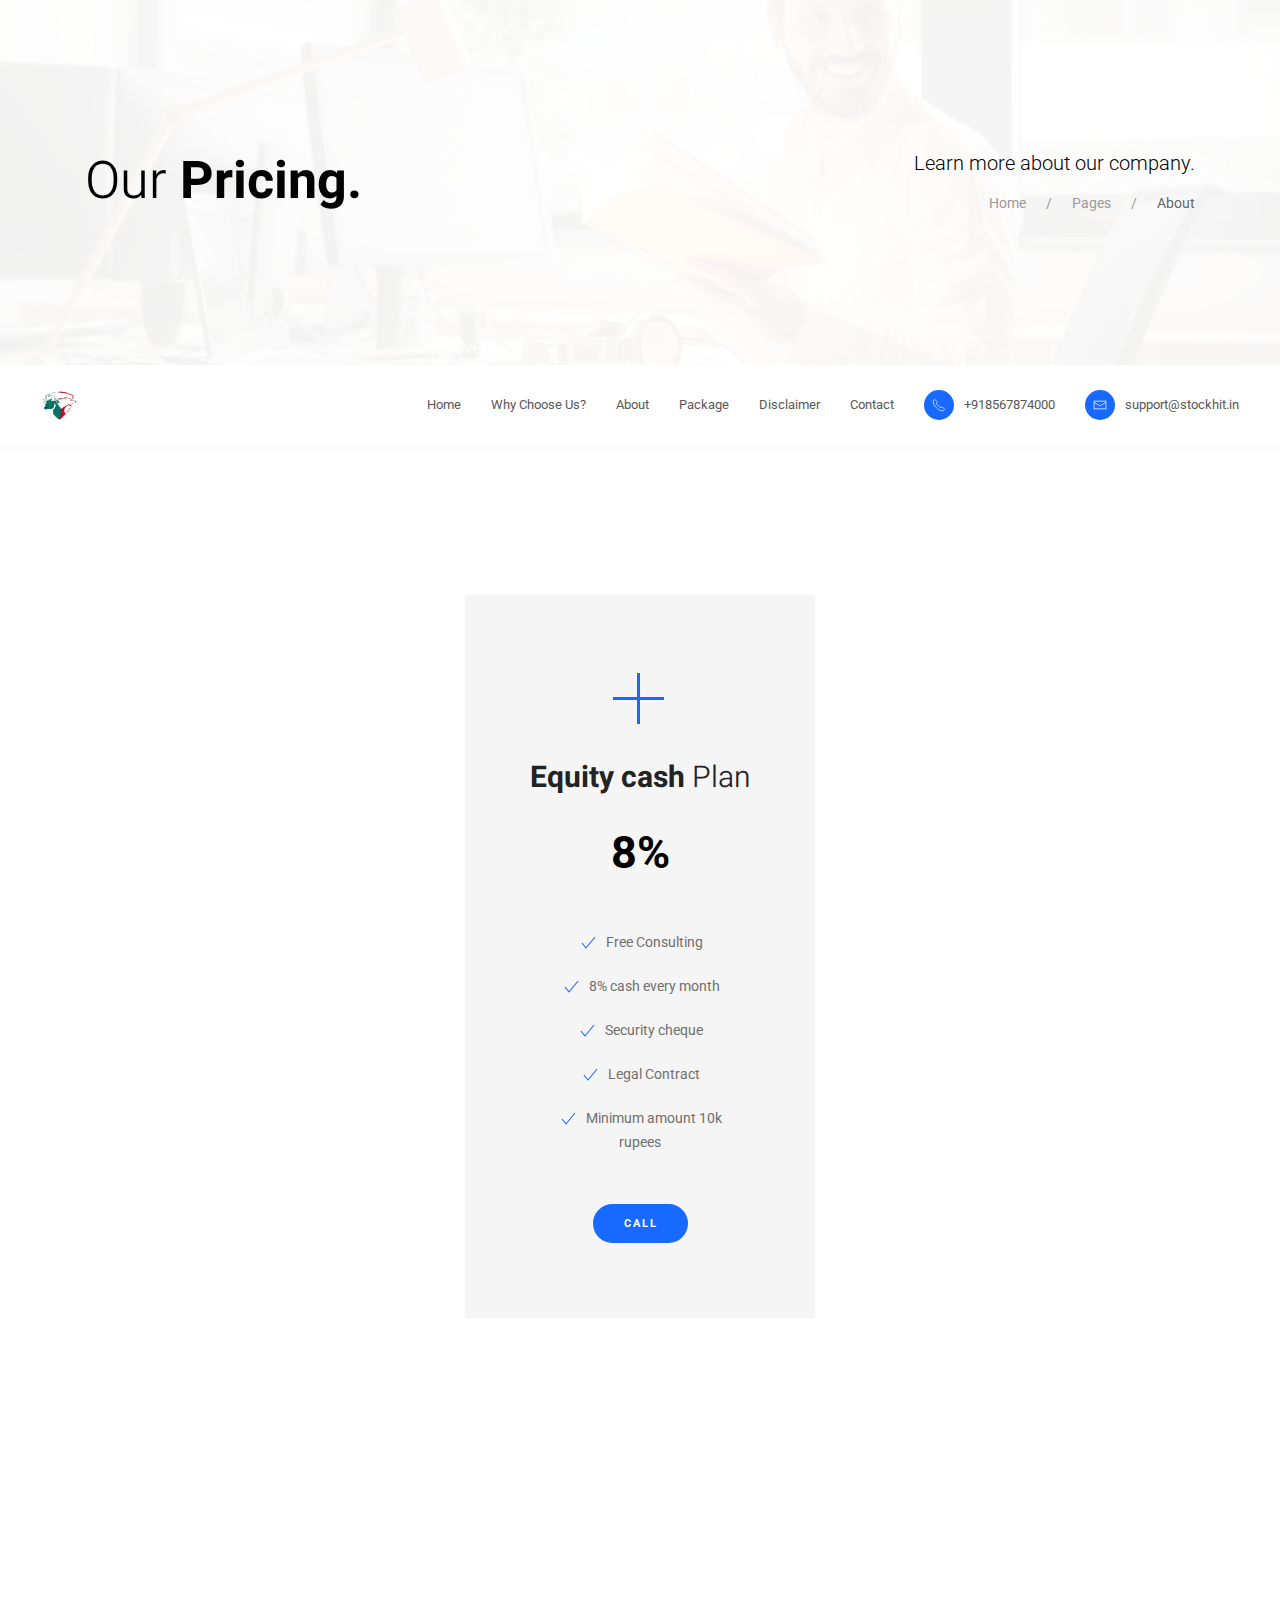
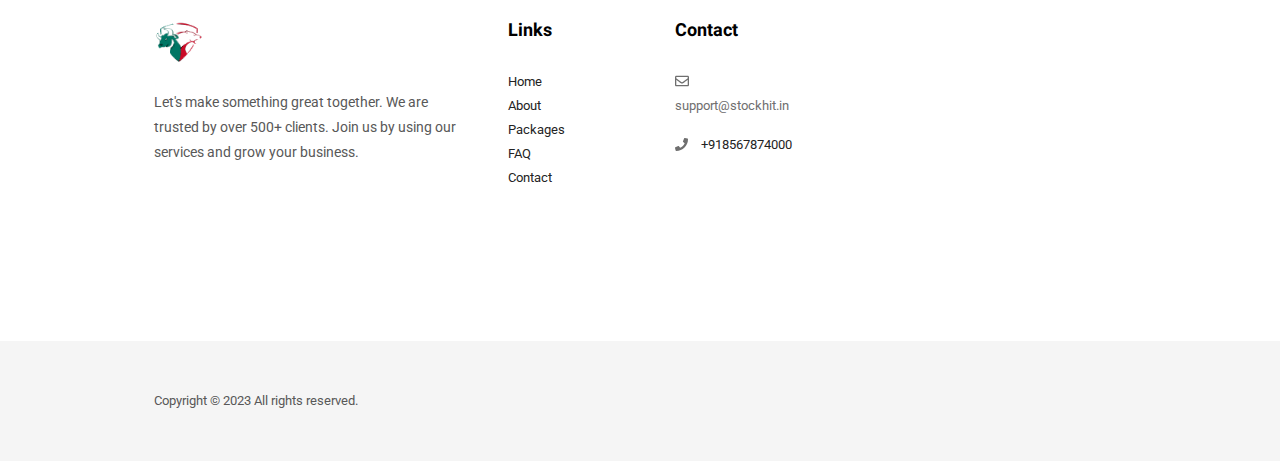
<file: page-pricing.html>
<!DOCTYPE html>
<html lang="en" class="no-js">


<!-- Start Head -->

<head>


    <meta charset="utf-8">
    <meta name="viewport" content="width=device-width, initial-scale=1.0">
    <meta name="text" content="">
    <meta name="author" content="">
    <meta name="description" content="Welcome to our trading website, your go-to resource for mastering trading and leveraging algorithmic strategies. Learn and implement effective trading techniques through our user-friendly platform. Discover the power of algorithmic trading for potential returns on your investments. Join our community of traders, access valuable resources, and stay informed with real-time market insights. Start your trading journey today.">
    <meta name="keywords" content="Trading website, Mastering trading, Algorithmic strategies, Effective trading techniques, Algorithmic trading, Potential returns, Investments, Community of traders, Valuable resources, Real-time market insights, Trading journey">
    <meta name="robots" content="index,follow">

<meta name="robots" content="index,follow">

<meta name="og:title" content="StockHit - Your Path to Financial Freedom Starts Here.">
    <!-- description -->
    <meta name="og:description" content="MWelcome to our trading website, your go-to resource for mastering trading and leveraging algorithmic strategies. Learn and implement effective trading techniques through our user-friendly platform. Discover the power of algorithmic trading for potential returns on your investments. Join our community of traders, access valuable resources, and stay informed with real-time market insights. Start your trading journey today.">
<meta name="og:image" content="/img/man.png">
<meta name="language" content="English">
<meta name="theme-color" content="#ffffff">
<link rel="canonical" href="http://www.stockhit.in/">


    <!--Start Title -->
    <title>Stockhit - Packages</title>
    <!--End Title -->



    <!-- Start Favicon -->
    <link rel="shortcut icon" href="images/favicon.ico">
    <link rel="icon" href="images/favicon.ico" type="image/x-icon">
    <link rel="apple-touch-icon" href="images/apple-touch-icon-57x57.png">
    <link rel="apple-touch-icon" sizes="72x72" href="images/apple-touch-icon-72x72.png">
    <link rel="apple-touch-icon" sizes="114x114" href="images/apple-touch-icon-114x114.png">
    <!-- END Favicon -->




    <!-- Uikit Framework -->
    <link rel="stylesheet" href="css/uikit.min.css" />

    <!-- Bootstrap Framework -->
    <link rel="stylesheet" href="css/bootstrap.min.css" />

    <!-- Font Awesome -->
    <link rel="stylesheet" href="css/font-awesome.min.css">

    <!-- Main Stylesheet -->
    <link rel="stylesheet" href="css/style.css" />

    <!-- Responsive -->
    <link rel="stylesheet" href="css/responsive.css">



    <!--[if lt IE 9]>
		  <script src="https://cdnjs.cloudflare.com/ajax/libs/html5shiv/3.7.3/html5shiv.min.js"></script>
		  <script src="https://oss.maxcdn.com/respond/1.4.2/respond.min.js"></script>
		<![endif]-->



</head>
<!-- End Head -->



<!-- Main Body -->

<body>

    <a href="javascript:" id="return-to-top"><span data-uk-icon="icon: arrow-up; ratio: 1" class="text-gray-extra-dark"></span></a>


    <!-- Loading Screen -->
    <div id="loader-wrapper">

        <!-- Loading Image -->
        <div class="loader-img"><img src="images/loading-screen.gif" alt="" /></div>
        <!-- END Loading Image -->


        <!-- Loading Screen Split -->
        <div class="loader-section section-left"></div>
        <div class="loader-section section-right"></div>
        <!-- End Loading Screen Split -->

    </div>
    <!-- End Loading Screen -->



    <!-- Page Title -->
    <div class="image-bg overlay-white-dense padding-top-bottom-150px">

        <!-- Container -->
        <div class="container">

            <!-- Row -->
            <div class="row">



                <!-- Column -->
                <div class="col-lg-8 col-md-6 col-sm-12 col-xs-12 display-table">

                    <!-- Alignment -->
                    <div class="vertical-align-middle display-table-cell text-left sm-text-center">

                        <!-- Title -->
                        <h3 class="text-weight-300 text-black text-capitalize no-margin-bottom">Our <span class="text-weight-700">Pricing.</span></h3>


                    </div>
                    <!-- End Alignment -->

                </div>
                <!-- End Column -->



                <!-- Column -->
                <div class="col-lg-4 col-md-6 col-sm-6 col-xs-12 display-table">

                    <!-- Alignment -->
                    <div class="vertical-align-middle display-table-cell text-right xs-text-center page-title-small xs-page-title">

                        <!-- Link -->
                        <h1 class="text-black text-weight-300 margin-bottom-5px roboto margin-bottom-15px">Learn more about our company.</h1>

                        <ul class="uk-breadcrumb float-right sm-float-none sm-display sm-text-center no-padding no-margin-bottom">

                            <li><a href="index.html">Home</a></li>

                            <li><a href="">Pages</a></li>

                            <li><span>About</span></li>

                        </ul>

                    </div>
                    <!-- End Alignment -->

                </div>
                <!-- End Column -->



            </div>
            <!-- End Row -->

        </div>
        <!-- End Container -->

    </div>
    <!-- End Page Title -->



    <!-- Header Light -->
    <div class="z-index-999">

        <!-- Header Options -->
        <div class="navbar-white" data-uk-sticky>

            <!-- Header Container -->
            <nav class="uk-navbar-container" data-uk-navbar="boundary-align: true; align: center;">

                <!-- Navigation Left Side -->
                <div class="uk-navbar-left padding-left-two-percent">

                    <!-- Logo Image -->
                    <a class="uk-navbar-item uk-logo " href="#" data-uk-scroll><img class="width-15px" src="images/logo.png" alt="" /></a>

                </div>
                <!-- End Navigation Left Side -->



                <!-- Navigation Right Side -->
                <div class="uk-navbar-right uk-dark padding-right-two-percent">

                    <!-- Links -->
                    <ul class="uk-navbar-nav text-weight-600">
    
    
                        <!-- Link -->
                        <li>
    
                            <a class="uk-visible@l" href="index.html" >Home</a>
    
                        </li>
    
    
                        <!-- Link -->
                        <li>
    
                            <a class="uk-visible@l" href="page-services.html" >Why choose us?</a>
    
    
                        </li>
    
    
                        <!-- Link -->
                        <li>
    
                            <a class="uk-visible@l" href="page-about.html" >About</a>
    
    
                        </li>
    
    
                        <!-- Link -->
                        
    
    
                        <!-- Link -->
                        <li>
    
                            <a class="uk-visible@l" href="page-pricing.html" >Package</a>
    
    
                        </li>
    
    
                        <!-- Link -->
                       
    
    
                        <!-- Link -->
                        <li>
    
                            <a class="text-gray-extra-light text-extra-small uk-visible@l" href="page-tos.html">Disclaimer</a>
    
                           
    
                        </li>
    
    
                        <!-- Link -->
                        <li>
    
                            <a class="uk-visible@l" href="page-contact.html" >Contact</a>
    
    
                        </li>
    
    
    
                        <!-- Link -->
                        <li>
    
                            <a class="uk-visible@l text-lowercase text-center" href="tel:+918567874000"><span class="width-30px height-30px bg-blue text-white line-height-28 border-radius-100 margin-right-10px" data-uk-icon="icon: receiver; ratio: .7"></span> +918567874000</a>
    
    
                        </li>
    
                        <!-- Link -->
                        <li>
    
                            <a class="uk-visible@l text-lowercase text-center" href="mailto:contact@Fini.com"><span class="width-30px height-30px bg-blue text-white line-height-28 border-radius-100 margin-right-10px" data-uk-icon="icon: mail; ratio: .7"></span> support@stockhit.in</a>
    
    
                        </li>
    
                        <!-- Off-Canvas Navigation Toggle -->
                        <li>
    
                            <div class="uk-navbar-right uk-hidden@l">
    
                                <a class="uk-navbar-toggle" data-uk-navbar-toggle-icon data-uk-toggle="target: #offcanvas-nav"></a>
    
                            </div>
    
                        </li>
    
                            <!-- Off-Canvas Navigation Toggle -->
                            <li>
    
                                <div class="uk-navbar-right uk-hidden@l">
    
                                    <a class="uk-navbar-toggle" data-uk-navbar-toggle-icon data-uk-toggle="target: #offcanvas-nav"></a>
    
                                </div>
    
                            </li>
                            <!-- End Off-Canvas Navigation Toggle -->
    
                          
    
    
                           
    
    
    
                        </ul>




                </div>
                <!-- End Navigation Right Side -->

            </nav>
            <!-- End Header Container -->

        </div>
        <!-- End Header Options -->

    </div>
    <!-- End Header Light -->



    <div id="offcanvas-nav" data-uk-offcanvas="mode: push; overlay: true; esc-close: true;">

        <!-- Off-Canvas Bar -->
        <div class="uk-offcanvas-bar menu-dark bg-black">

            <!-- Off-Canvas Links-->
            <ul class="uk-nav-default uk-nav-parent-icon text-left" data-uk-nav>


                <li class="margin-top-20px"><a class="uk-navbar-item uk-logo" href="#" data-uk-scroll><img class="width-40px" src="images/logo.png" alt="" /></a></li>

                <!-- Link -->
                <li class="margin-bottom-10px">

                    <a href="index.html" data-uk-scroll><span class="text-weight-400 padding-bottom-20px">Home</span></a>


                </li>
                <!-- End Link -->


                <!-- Link -->
                <li class="margin-bottom-10px">

                    <a href="page-services.html" data-uk-scroll><span class="text-weight-400 padding-bottom-20px">Why choose us?</span></a>

                </li>
                <!-- End Link -->


                <!-- Link -->
                <li class="margin-bottom-10px">

                    <a href="page-about.html" data-uk-scroll><span class="text-weight-400 padding-bottom-20px">About</span></a>

                </li>
                <!-- End Link -->



                <!-- Link -->
              
                <!-- End Link -->


                <!-- Link -->
                <li class="margin-bottom-10px">

                    <a href="page-pricing.html" data-uk-scroll><span class="text-weight-400 padding-bottom-20px">Package</span></a>

                </li>
                <!-- End Link -->



                <!-- Link -->
               
                <!-- End Link -->



                <!-- Link -->
                <li class="uk-parent margin-bottom-10px">

                    <a href="page-tos.html"><span class="text-weight-400 padding-bottom-20px">Disclaimer</span></a>

                    <!-- Dropdown -->
                    
                    <!-- End Dropdown -->

                </li>
                <!-- End Link -->

                <!-- Link -->
                <li class="margin-bottom-10px">

                    <a href="page-contact.html" data-uk-scroll><span class="text-weight-400 padding-bottom-20px">Contact</span></a>

                </li>
                <!-- End Link -->

                <!-- Link -->
                <li class="margin-bottom-10px">

                    <a href="#"><span data-uk-icon="icon: receiver; ratio: 1" class="position-relative margin-right-5px text-blue"></span> +918567874000</a>


                </li>

                <!-- Link -->
                <li class="margin-bottom-10px">

                    <a class="text-lowercase" href="mailto:contact@Fini.com"><span data-uk-icon="icon: mail; ratio: 1" class="position-relative margin-right-5px text-blue"></span> support@stockhit.in</a>


                </li>

                <li>


                    <a class="uk-navbar-toggle" href="#modal-full4" data-uk-toggle><span data-uk-icon="icon: search; ratio: 1" class="position-relative margin-right-5px text-blue"></span> Search</a>

                </li>


                <li>


                    <p class="no-margin-bottom text-small text-gray-light text-weight-400">Copyright © 2023</p>

                </li>

            </ul>
            <!-- End Off-Canvas Links -->

        </div>
        <!-- End Off-Canvas Bar -->

    </div>
    <!-- End Off-Canvas Navigation -->



    <!-- Pricing Table -->
    <div id="pricing" class="padding-top-bottom-150px">

        <!-- Container -->
        <div class="container">


            <!-- Row -->
            <div  class="row" style="justify-content: center;" data-uk-scrollspy="target: > div; cls: uk-animation-slide-bottom-medium; delay: 200">



                <!-- Column -->
                <div class="col-lg-4 col-md-12 col-sm-12 col-xs-12 md-margin-bottom-25px">

                    <!-- Pricing Table Header -->
                    <div class="pricing-table-header text-center bg-gray-extra-light padding-top-75px padding-bottom-50px">

                        <span class="text-blue" data-uk-icon="icon: plus; ratio: 3"></span>

                        <h6 class="margin-top-30px margin-bottom-30px text-weight-700 text-gray-extra-dark">Equity cash <span class="text-weight-300">Plan</span></h6>

                        <h4 class="text-weight-700 roboto text-uppercase text-black no-margin">8%</h4>

                    </div>
                    <!-- End Pricing Table Header -->


                    <!-- Pricing Table Body -->
                    <div class="pricing-table-body text-center bg-gray-extra-light padding-75px no-padding-top">


                        <!-- Table Features -->
                        <ul class="no-margin no-padding no-list-style">

                            <li class="padding-bottom-10px"><span class="text-blue margin-right-5px" data-uk-icon="icon: check; ratio: 1"></span> Free Consulting</li>

                            <li class="padding-top-bottom-10px"><span class="text-blue margin-right-5px" data-uk-icon="icon: check; ratio: 1"></span> 8% cash every month</li>

                            <li class="padding-top-bottom-10px"><span class="text-blue margin-right-5px" data-uk-icon="icon: check; ratio: 1"></span> Security cheque</li>

                            <li class="padding-top-bottom-10px"><span class="text-blue margin-right-5px" data-uk-icon="icon: check; ratio: 1"></span> Legal Contract</li>

                            <li class="padding-top-10px"><span class="text-blue margin-right-5px" data-uk-icon="icon: check; ratio: 1"></span> Minimum amount 10k rupees</li>

                        </ul>
                        <!-- End Table Features -->

                        <!-- Button -->
                        <a class="btn btn-small btn-blue border-radius-50 margin-top-50px sm-margin-left-right-auto sm-display-table" href="tel:911">Call</a>

                    </div>
                    <!-- End Pricing Table Body -->

                </div>
                <!-- End Column -->



               
                    <!-- End Pricing Table Body -->

                </div>
                <!-- End Column -->

            </div>
            <!-- End Row -->

        </div>
        <!-- End Container -->

    </div>
    <!-- End Pricing Table -->



   



   
    <footer class="bg-white">


        <!-- Row -->
        <div class="row padding-left-right-twelve-percent padding-top-bottom-150px">

            <!-- Column -->
            <div class="col-md-4 col-sm-6 col-xs-12 md-margin-bottom-50px sm-text-center">

                <!-- Logo Image -->
                <a href="#" class="margin-bottom-25px display-inline-block" data-uk-scroll><img src="images/logo.png" alt="" class="width-50px" /></a>

                <p>Let's make something great together. We are trusted by over 500+ clients. Join us by using our services and grow your business.</p>

                

            </div>
            <!-- End Column -->


            <!-- Column -->
           


            <!-- Column -->
            <div class="col-md-2 col-sm-6 col-xs-12 padding-left-35px md-margin-bottom-50px sm-text-center xs-no-border-left xs-no-padding-left">

                <!-- Title -->
                <h5 class="text-large text-weight-700 text-black">Links</h5>

                <!-- Links -->
                <ul class="list-unstyled no-margin-bottom">

                    <li><a class="text-small text-gray-extra-dark" href="index.html">Home</a></li>
                    <li><a class="text-small text-gray-extra-dark" href="page-about.html">About</a></li>
                    <li><a class="text-small text-gray-extra-dark" href="page-pricing.html">Packages</a></li>
                    <li><a class="text-small text-gray-extra-dark" href="#faq">FAQ</a></li>
                    <li><a class="text-small text-gray-extra-dark" href="page-contact.html">Contact</a></li>

                </ul>
                <!-- End Links -->

            </div>
            <!-- End Column -->


            <!-- Column -->
           
            <!-- End Column -->


            <!-- Column -->
            <div class="col-md-2 col-sm-6 col-xs-12 padding-left-35px padding-bottom-10px md-no-border-right sm-text-center xs-no-border-left xs-no-padding-left xs-no-padding-bottom">

                <!-- Title -->
                <h5 class="text-large text-weight-700 text-black">Contact</h5>

                <!-- Text -->
               

                <!-- Links -->
                <ul class="list-unstyled no-margin-bottom">

                    <li class="margin-bottom-15px"><i class="far fa-envelope margin-right-10px"></i> <a class="text-small text-gray-extra-dark" >support@stockhit.in</li>

                    <li><i class="fas fa-phone margin-right-10px"></i> <a class="text-small text-gray-extra-dark" href="tel:+918567874000">+918567874000</a></li>

                </ul>
                <!-- End Links -->

            </div>
            <!-- End Column -->

        </div>
        <!-- End Row -->


        <!-- Row -->
        <div class="row bg-gray-extra-light padding-top-bottom-50px padding-left-right-twelve-percent">

            <!-- Column -->
            <div class="col-md-8 col-sm-12 col-xs-12">

                <!-- Text / Copyright -->
                <p class="no-margin-bottom text-small text-weight-400 sm-text-center sm-margin-bottom-20px">Copyright © 2023 All rights reserved.</span></p>

            </div>
            <!-- End Column -->

           
            <!-- End Column -->

        </div>
        <!-- End Row -->

    </footer>
    <!-- End Footer -->




    <!-- jQuery Library -->
    <script src="js/jquery.min.js"></script>

    <!-- Uikit Framework -->
    <script src="js/uikit.min.js"></script>

    <!-- Uikit Icons -->
    <script src="js/uikit-icons.min.js"></script>

    <!-- Bootstrap Framework -->
    <script src="js/bootstrap.min.js"></script>

    <!-- Modernizr -->
    <script src="js/modernizr.js"></script>

    <!-- Easing -->
    <script src="js/jquery.easing.1.3.js"></script>

    <!-- Font Awesome -->
    <script src="js/font-awesome.min.js"></script>

    <!-- Pie Charts -->
    <script src="js/jquery.easypiechart.min.js"></script>

    <!-- Contact Form Validation -->
    <script src="js/contact.js"></script>

    <!-- Counter -->
    <script src="js/jquery.countTo.js"></script>

    <!-- Counter Loader -->
    <script src="js/jquery.appear.js"></script>

    <!-- Retina Ready -->
    <script src="js/retina.min.js"></script>

    <!-- Custom Scripts -->
    <script src="js/custom.js"></script>

</body>

</html>
</file>
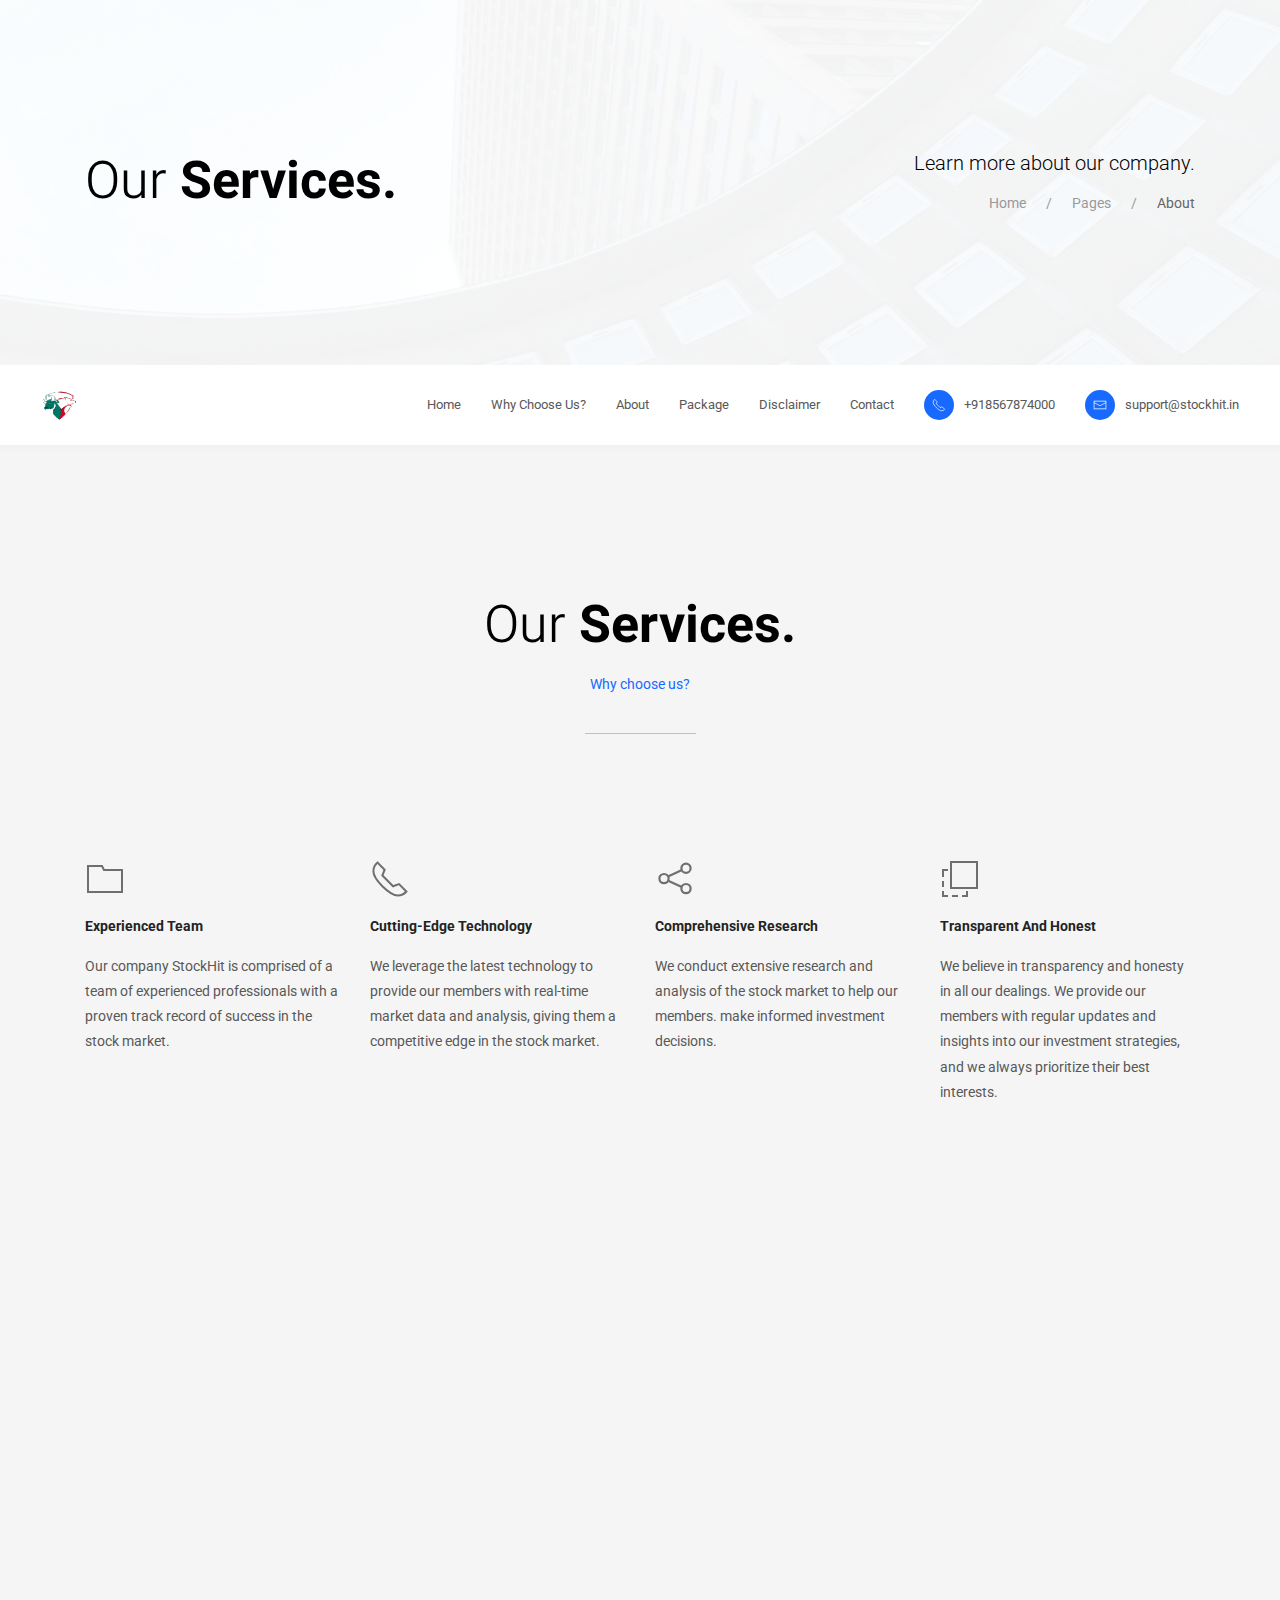
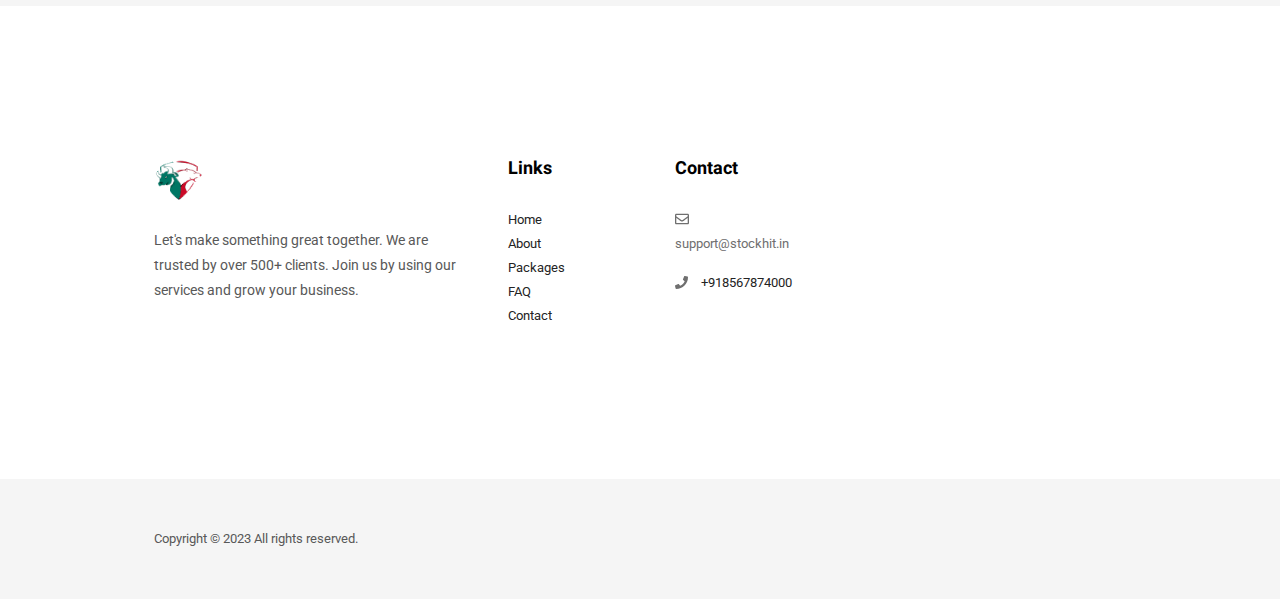
<file: page-services.html>
<!DOCTYPE html>
<html lang="en" class="no-js">


<!-- Start Head -->

<head>


    <meta charset="utf-8">
    <meta name="viewport" content="width=device-width, initial-scale=1.0">
    <meta name="text" content="">
    <meta name="author" content="">
    <meta name="description" content="Welcome to our trading website, your go-to resource for mastering trading and leveraging algorithmic strategies. Learn and implement effective trading techniques through our user-friendly platform. Discover the power of algorithmic trading for potential returns on your investments. Join our community of traders, access valuable resources, and stay informed with real-time market insights. Start your trading journey today.">
    <meta name="keywords" content="Trading website, Mastering trading, Algorithmic strategies, Effective trading techniques, Algorithmic trading, Potential returns, Investments, Community of traders, Valuable resources, Real-time market insights, Trading journey">
    <meta name="robots" content="index,follow">

<meta name="robots" content="index,follow">

<meta name="og:title" content="StockHit - Your Path to Financial Freedom Starts Here.">
    <!-- description -->
    <meta name="og:description" content="MWelcome to our trading website, your go-to resource for mastering trading and leveraging algorithmic strategies. Learn and implement effective trading techniques through our user-friendly platform. Discover the power of algorithmic trading for potential returns on your investments. Join our community of traders, access valuable resources, and stay informed with real-time market insights. Start your trading journey today.">
<meta name="og:image" content="/img/man.png">
<meta name="language" content="English">
<meta name="theme-color" content="#ffffff">
<link rel="canonical" href="http://www.stockhit.in/">



    <!--Start Title -->
    <title>Stockhit - Services</title>
    <!--End Title -->



    <!-- Start Favicon -->
    <link rel="shortcut icon" href="images/favicon.ico">
    <link rel="icon" href="images/favicon.ico" type="image/x-icon">
    <link rel="apple-touch-icon" href="images/apple-touch-icon-57x57.png">
    <link rel="apple-touch-icon" sizes="72x72" href="images/apple-touch-icon-72x72.png">
    <link rel="apple-touch-icon" sizes="114x114" href="images/apple-touch-icon-114x114.png">
    <!-- END Favicon -->




    <!-- Uikit Framework -->
    <link rel="stylesheet" href="css/uikit.min.css" />

    <!-- Bootstrap Framework -->
    <link rel="stylesheet" href="css/bootstrap.min.css" />

    <!-- Font Awesome -->
    <link rel="stylesheet" href="css/font-awesome.min.css">

    <!-- Main Stylesheet -->
    <link rel="stylesheet" href="css/style.css" />

    <!-- Responsive -->
    <link rel="stylesheet" href="css/responsive.css">



    <!--[if lt IE 9]>
		  <script src="https://cdnjs.cloudflare.com/ajax/libs/html5shiv/3.7.3/html5shiv.min.js"></script>
		  <script src="https://oss.maxcdn.com/respond/1.4.2/respond.min.js"></script>
		<![endif]-->



</head>
<!-- End Head -->



<!-- Main Body -->

<body>

    <a href="javascript:" id="return-to-top"><span data-uk-icon="icon: arrow-up; ratio: 1" class="text-gray-extra-dark"></span></a>


    <!-- Loading Screen -->
    <div id="loader-wrapper">

        <!-- Loading Image -->
        <div class="loader-img"><img src="images/loading-screen.gif" alt="" /></div>
        <!-- END Loading Image -->


        <!-- Loading Screen Split -->
        <div class="loader-section section-left"></div>
        <div class="loader-section section-right"></div>
        <!-- End Loading Screen Split -->

    </div>
    <!-- End Loading Screen -->



    <!-- Page Title -->
    <div class="image-bg-5 overlay-white-dense padding-top-bottom-150px">

        <!-- Container -->
        <div class="container">

            <!-- Row -->
            <div class="row">



                <!-- Column -->
                <div class="col-lg-8 col-md-6 col-sm-12 col-xs-12 display-table">

                    <!-- Alignment -->
                    <div class="vertical-align-middle display-table-cell text-left sm-text-center">

                        <!-- Title -->
                        <h3 class="text-weight-300 text-black text-capitalize no-margin-bottom">Our <span class="text-weight-700">Services.</span></h3>


                    </div>
                    <!-- End Alignment -->

                </div>
                <!-- End Column -->



                <!-- Column -->
                <div class="col-lg-4 col-md-6 col-sm-6 col-xs-12 display-table">

                    <!-- Alignment -->
                    <div class="vertical-align-middle display-table-cell text-right xs-text-center page-title-small xs-page-title">

                        <!-- Link -->
                        <h1 class="text-black text-weight-300 margin-bottom-5px roboto margin-bottom-15px">Learn more about our company.</h1>

                        <ul class="uk-breadcrumb float-right sm-float-none sm-display sm-text-center no-padding no-margin-bottom">

                            <li><a href="index.html">Home</a></li>

                            <li><a href="">Pages</a></li>

                            <li><span>About</span></li>

                        </ul>

                    </div>
                    <!-- End Alignment -->

                </div>
                <!-- End Column -->



            </div>
            <!-- End Row -->

        </div>
        <!-- End Container -->

    </div>
    <!-- End Page Title -->



    <!-- Header Light -->
    <div class="z-index-999">

        <!-- Header Options -->
        <div class="navbar-white" data-uk-sticky>

            <!-- Header Container -->
            <nav class="uk-navbar-container" data-uk-navbar="boundary-align: true; align: center;">

                <!-- Navigation Left Side -->
                <div class="uk-navbar-left padding-left-two-percent">

                    <!-- Logo Image -->
                    <a class="uk-navbar-item uk-logo " href="#" data-uk-scroll><img class="width-15px" src="images/logo.png" alt="" /></a>

                </div>
                <!-- End Navigation Left Side -->



                <!-- Navigation Right Side -->
                <div class="uk-navbar-right uk-dark padding-right-two-percent">

                    <!-- Links -->
                    <ul class="uk-navbar-nav text-weight-600">
    
    
                        <!-- Link -->
                        <li>
    
                            <a class="uk-visible@l" href="index.html" >Home</a>
    
                        </li>
    
    
                        <!-- Link -->
                        <li>
    
                            <a class="uk-visible@l" href="page-services.html" >Why choose us?</a>
    
    
                        </li>
    
    
                        <!-- Link -->
                        <li>
    
                            <a class="uk-visible@l" href="page-about.html" >About</a>
    
    
                        </li>
    
    
                        <!-- Link -->
                        
    
    
                        <!-- Link -->
                        <li>
    
                            <a class="uk-visible@l" href="page-pricing.html" >Package</a>
    
    
                        </li>
    
    
                        <!-- Link -->
                       
    
    
                        <!-- Link -->
                        <li>
    
                            <a class="text-gray-extra-light text-extra-small uk-visible@l" href="page-tos.html">Disclaimer</a>
    
                            
    
                        </li>
    
    
                        <!-- Link -->
                        <li>
    
                            <a class="uk-visible@l" href="page-contact.html" >Contact</a>
    
    
                        </li>
    
    
    
                        <!-- Link -->
                        <li>
    
                            <a class="uk-visible@l text-lowercase text-center" href="tel:+918567874000"><span class="width-30px height-30px bg-blue text-white line-height-28 border-radius-100 margin-right-10px" data-uk-icon="icon: receiver; ratio: .7"></span> +918567874000</a>
    
    
                        </li>
    
                        <!-- Link -->
                        <li>
    
                            <a class="uk-visible@l text-lowercase text-center" href="mailto:contact@Fini.com"><span class="width-30px height-30px bg-blue text-white line-height-28 border-radius-100 margin-right-10px" data-uk-icon="icon: mail; ratio: .7"></span> support@stockhit.in</a>
    
    
                        </li>
    
                        <!-- Off-Canvas Navigation Toggle -->
                        <li>
    
                            <div class="uk-navbar-right uk-hidden@l">
    
                                <a class="uk-navbar-toggle" data-uk-navbar-toggle-icon data-uk-toggle="target: #offcanvas-nav"></a>
    
                            </div>
    
                        </li>
    
                            <!-- Off-Canvas Navigation Toggle -->
                            <li>
    
                                <div class="uk-navbar-right uk-hidden@l">
    
                                    <a class="uk-navbar-toggle" data-uk-navbar-toggle-icon data-uk-toggle="target: #offcanvas-nav"></a>
    
                                </div>
    
                            </li>
                            <!-- End Off-Canvas Navigation Toggle -->
    
                          
    
    
                           
    
    
    
                        </ul>



                </div>
                <!-- End Navigation Right Side -->

            </nav>
            <!-- End Header Container -->

        </div>
        <!-- End Header Options -->

    </div>
    <!-- End Header Light -->



    <div id="offcanvas-nav" data-uk-offcanvas="mode: push; overlay: true; esc-close: true;">

        <!-- Off-Canvas Bar -->
        <div class="uk-offcanvas-bar menu-dark bg-black">

            <!-- Off-Canvas Links-->
            <ul class="uk-nav-default uk-nav-parent-icon text-left" data-uk-nav>


                <li class="margin-top-20px"><a class="uk-navbar-item uk-logo" href="#" data-uk-scroll><img class="width-40px" src="images/logo.png" alt="" /></a></li>

                <!-- Link -->
                <li class="margin-bottom-10px">

                    <a href="index.html" data-uk-scroll><span class="text-weight-400 padding-bottom-20px">Home</span></a>


                </li>
                <!-- End Link -->


                <!-- Link -->
                <li class="margin-bottom-10px">

                    <a href="page-services.html" data-uk-scroll><span class="text-weight-400 padding-bottom-20px">Why choose us?</span></a>

                </li>
                <!-- End Link -->


                <!-- Link -->
                <li class="margin-bottom-10px">

                    <a href="page-about.html" data-uk-scroll><span class="text-weight-400 padding-bottom-20px">About</span></a>

                </li>
                <!-- End Link -->



                <!-- Link -->
              
                <!-- End Link -->


                <!-- Link -->
                <li class="margin-bottom-10px">

                    <a href="page-pricing.html" data-uk-scroll><span class="text-weight-400 padding-bottom-20px">Package</span></a>

                </li>
                <!-- End Link -->



                <!-- Link -->
               
                <!-- End Link -->



                <!-- Link -->
                <li class="uk-parent margin-bottom-10px">

                    <a href="page-tos.html"><span class="text-weight-400 padding-bottom-20px">Disclaimer</span></a>

                    <!-- Dropdown -->
                    
                    <!-- End Dropdown -->

                </li>
                <!-- End Link -->

                <!-- Link -->
                <li class="margin-bottom-10px">

                    <a href="page-contact.html" data-uk-scroll><span class="text-weight-400 padding-bottom-20px">Contact</span></a>

                </li>
                <!-- End Link -->

                <!-- Link -->
                <li class="margin-bottom-10px">

                    <a href="#"><span data-uk-icon="icon: receiver; ratio: 1" class="position-relative margin-right-5px text-blue"></span> +918567874000</a>


                </li>

                <!-- Link -->
                <li class="margin-bottom-10px">

                    <a class="text-lowercase" href="mailto:contact@Fini.com"><span data-uk-icon="icon: mail; ratio: 1" class="position-relative margin-right-5px text-blue"></span> support@stockhit.in</a>


                </li>

                <li>


                    <a class="uk-navbar-toggle" href="#modal-full4" data-uk-toggle><span data-uk-icon="icon: search; ratio: 1" class="position-relative margin-right-5px text-blue"></span> Search</a>

                </li>


                <li>


                    <p class="no-margin-bottom text-small text-gray-light text-weight-400">Copyright © 2023</p>

                </li>

            </ul>
            <!-- End Off-Canvas Links -->

        </div>
        <!-- End Off-Canvas Bar -->

    </div>
    <!-- End Off-Canvas Navigation -->



    <!-- Services -->
    <div id="services" class="padding-top-bottom-150px bg-gray-extra-light">

        <!-- Container -->
        <div class="container">

            <!-- Row -->
            <div class="row" data-uk-scrollspy="target: > div; cls: uk-animation-slide-bottom-medium; delay: 200">

                <!-- Column -->
                <div class="col-lg-12 col-md-12 col-sm-12 col-xs-12 center-col text-center margin-bottom-100px sm-no-margin-bottom">

                    <!-- Title -->
                    <h3 class="text-weight-300 text-black text-capitalize margin-bottom-15px sm-margin-bottom-25px">Our <span class="text-weight-700">Services.</span></h3>

                    <p class="text-blue margin-bottom-35px">Why choose us?</p>

                    <!-- Separator -->
                    <div class="separator width-10 center-col bottom-border border-1px border-color-gray-light margin-top-25px margin-bottom-25px sm-margin-bottom-50px md-margin-left-right-auto"></div>

                </div>
                <!-- End Column -->

            </div>
            <!-- End Row -->



            <!-- Animation -->
            <div data-uk-scrollspy="cls: uk-animation-slide-bottom-medium; target: > .row > div ; delay: 50; repeat: false">

                <!-- Row -->
                <div class="row">

                    <!-- Column -->
                    <div class="col-md-3 col-sm-6 col-xs-12 center-col margin-bottom-100px text-left sm-text-center">

                        <span data-uk-icon="icon: folder; ratio: 2"></span>

                        <p class="margin-top-bottom-15px text-weight-700 text-gray-extra-dark text-capitalize">Experienced Team</p>

                        <p class="margin-bottom-15px">Our company StockHit is comprised of a
                            team of experienced professionals with a
                            proven track record of success in the stock
                            market.</p>

                        

                    </div>
                    <!-- End Column -->

                    <!-- Column -->
                    <div class="col-md-3 col-sm-6 col-xs-12 center-col margin-bottom-100px text-left sm-text-center">

                        <span data-uk-icon="icon: receiver; ratio: 2"></span>

                        <p class="margin-top-bottom-15px text-weight-700 text-gray-extra-dark text-capitalize">Cutting-Edge Technology</p>

                        <p class="margin-bottom-15px">We leverage the latest technology to provide
                            our members with real-time market data
                            and analysis, giving them a competitive
                            edge in the stock market.</p>

                        

                    </div>
                    <!-- End Column -->

                    <!-- Column -->
                    <div class="col-md-3 col-sm-6 col-xs-12 center-col margin-bottom-100px text-left sm-text-center">

                        <span data-uk-icon="icon: social; ratio: 2"></span>

                        <p class="margin-top-bottom-15px text-weight-700 text-gray-extra-dark text-capitalize">Comprehensive Research</p>

                        <p class="margin-bottom-15px">We conduct extensive research and analysis of the stock market to help our members.
                            make informed investment decisions.</p>

                        


                    </div>
                    <!-- End Column -->

                    <!-- Column -->
                    <div class="col-md-3 col-sm-6 col-xs-12 center-col margin-bottom-100px text-left sm-text-center">

                        <span data-uk-icon="icon: move; ratio: 2"></span>

                        <p class="margin-top-bottom-15px text-weight-700 text-gray-extra-dark text-capitalize">Transparent and Honest</p>

                        <p class="margin-bottom-15px">We believe in transparency and honesty in all
                            our dealings. We provide our members with
                            regular updates and insights into our
                            investment strategies, and we always
                            prioritize their best interests.</p>

                        


                    </div>
                    <!-- End Column -->

                </div>
                <!-- End Row -->


                <!-- Row -->
                <div class="row">

                    <!-- Column -->
                    <div class="col-md-3 col-sm-6 col-xs-12 center-col text-left sm-margin-bottom-100px sm-text-center">

                        <span data-uk-icon="icon: history; ratio: 2"></span>

                        <p class="margin-top-bottom-15px text-weight-700 text-gray-extra-dark text-capitalize">Customized Investment Plans</p>

                        <p class="margin-bottom-15px">
                            We understand that every member has
                            unique financial goals and risk tolerances.
                            That's why we offer customized investment
                            plans tailored to each member's individual
                            needs.</p>

                        

                    </div>
                    <!-- End Column -->

                    <!-- Column -->
                    <div class="col-md-3 col-sm-6 col-xs-12 center-col text-left sm-margin-bottom-100px sm-text-center">

                        <span data-uk-icon="icon: search; ratio: 2"></span>

                        <p class="margin-top-bottom-15px text-weight-700 text-gray-extra-dark text-capitalize">Performance-driven</p>

                        <p class="margin-bottom-15px">Our investment strategies are performance-
                            driven, with a focus on delivering strong
                            returns to our members.</p>

                        

                    </div>
                    <!-- End Column -->

                    <!-- Column -->
                    <div class="col-md-3 col-sm-6 col-xs-12 center-col text-left xs-margin-bottom-100px sm-text-center">

                        <span data-uk-icon="icon: credit-card; ratio: 2"></span>

                        <p class="margin-top-bottom-15px text-weight-700 text-gray-extra-dark text-capitalize">Affordable Price</p>

                        <p class="margin-bottom-15px">We believe in providing value to our members.That's why we offer Affordable pricing plans, with no hidden fees or charges.</p>

                        

                    </div>
                    <!-- End Column -->

                    <!-- Column -->
                    <div class="col-md-3 col-sm-6 col-xs-12 center-col text-left sm-text-center">


                        <span data-uk-icon="icon: happy; ratio: 2"></span>

                        <p class="margin-top-bottom-15px text-weight-700 text-gray-extra-dark text-capitalize">24/7 Support</p>

                        <p class="margin-bottom-15px">You can contact us at any time. We will be available to contact you as soon as possible.</p>

                       

                    </div>
                    <!-- End Column -->

                </div>

            </div>
            <!-- End Animation -->


        </div>
        <!-- End Container -->

    </div>
    <!-- End Services -->




    



    
    <footer class="bg-white">


        <!-- Row -->
        <div class="row padding-left-right-twelve-percent padding-top-bottom-150px">

            <!-- Column -->
            <div class="col-md-4 col-sm-6 col-xs-12 md-margin-bottom-50px sm-text-center">

                <!-- Logo Image -->
                <a href="#" class="margin-bottom-25px display-inline-block" data-uk-scroll><img src="images/logo.png" alt="" class="width-50px" /></a>

                <p>Let's make something great together. We are trusted by over 500+ clients. Join us by using our services and grow your business.</p>

                

            </div>
            <!-- End Column -->


            <!-- Column -->
           


            <!-- Column -->
            <div class="col-md-2 col-sm-6 col-xs-12 padding-left-35px md-margin-bottom-50px sm-text-center xs-no-border-left xs-no-padding-left">

                <!-- Title -->
                <h5 class="text-large text-weight-700 text-black">Links</h5>

                <!-- Links -->
                <ul class="list-unstyled no-margin-bottom">

                    <li><a class="text-small text-gray-extra-dark" href="index.html">Home</a></li>
                    <li><a class="text-small text-gray-extra-dark" href="page-about.html">About</a></li>
                    <li><a class="text-small text-gray-extra-dark" href="page-pricing.html">Packages</a></li>
                    <li><a class="text-small text-gray-extra-dark" href="#faq">FAQ</a></li>
                    <li><a class="text-small text-gray-extra-dark" href="page-contact.html">Contact</a></li>

                </ul>
                <!-- End Links -->

            </div>
            <!-- End Column -->


            <!-- Column -->
           
            <!-- End Column -->


            <!-- Column -->
            <div class="col-md-2 col-sm-6 col-xs-12 padding-left-35px padding-bottom-10px md-no-border-right sm-text-center xs-no-border-left xs-no-padding-left xs-no-padding-bottom">

                <!-- Title -->
                <h5 class="text-large text-weight-700 text-black">Contact</h5>

                <!-- Text -->
               

                <!-- Links -->
                <ul class="list-unstyled no-margin-bottom">

                    <li class="margin-bottom-15px"><i class="far fa-envelope margin-right-10px"></i> <a class="text-small text-gray-extra-dark" >support@stockhit.in</li>

                    <li><i class="fas fa-phone margin-right-10px"></i> <a class="text-small text-gray-extra-dark" href="tel:+918567874000">+918567874000</a></li>

                </ul>
                <!-- End Links -->

            </div>
            <!-- End Column -->

        </div>
        <!-- End Row -->


        <!-- Row -->
        <div class="row bg-gray-extra-light padding-top-bottom-50px padding-left-right-twelve-percent">

            <!-- Column -->
            <div class="col-md-8 col-sm-12 col-xs-12">

                <!-- Text / Copyright -->
                <p class="no-margin-bottom text-small text-weight-400 sm-text-center sm-margin-bottom-20px">Copyright © 2023 All rights reserved.</span></p>

            </div>
            <!-- End Column -->

           
            <!-- End Column -->

        </div>
        <!-- End Row -->

    </footer>
    <!-- End Footer -->




    <!-- jQuery Library -->
    <script src="js/jquery.min.js"></script>

    <!-- Uikit Framework -->
    <script src="js/uikit.min.js"></script>

    <!-- Uikit Icons -->
    <script src="js/uikit-icons.min.js"></script>

    <!-- Bootstrap Framework -->
    <script src="js/bootstrap.min.js"></script>

    <!-- Modernizr -->
    <script src="js/modernizr.js"></script>

    <!-- Easing -->
    <script src="js/jquery.easing.1.3.js"></script>

    <!-- Font Awesome -->
    <script src="js/font-awesome.min.js"></script>

    <!-- Pie Charts -->
    <script src="js/jquery.easypiechart.min.js"></script>

    <!-- Contact Form Validation -->
    <script src="js/contact.js"></script>

    <!-- Counter -->
    <script src="js/jquery.countTo.js"></script>

    <!-- Counter Loader -->
    <script src="js/jquery.appear.js"></script>

    <!-- Retina Ready -->
    <script src="js/retina.min.js"></script>

    <!-- Custom Scripts -->
    <script src="js/custom.js"></script>

</body>

</html>
</file>
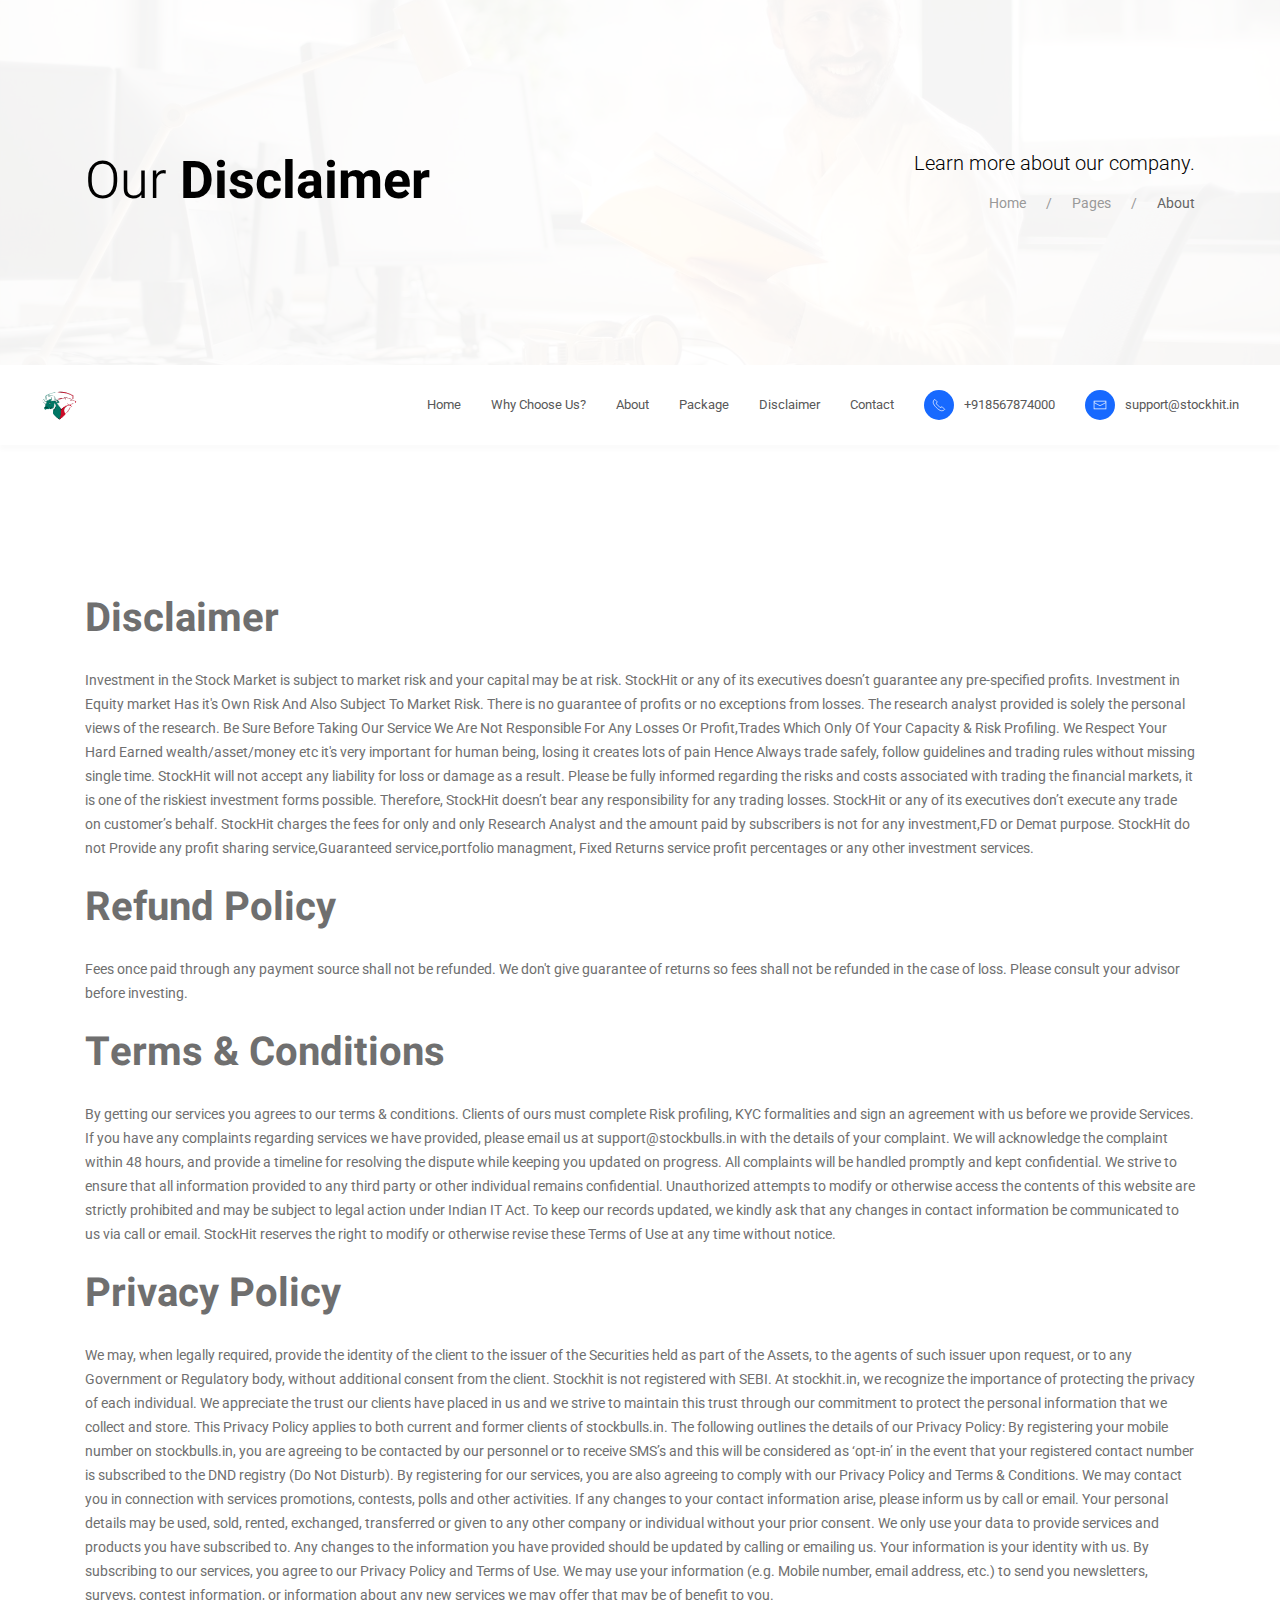
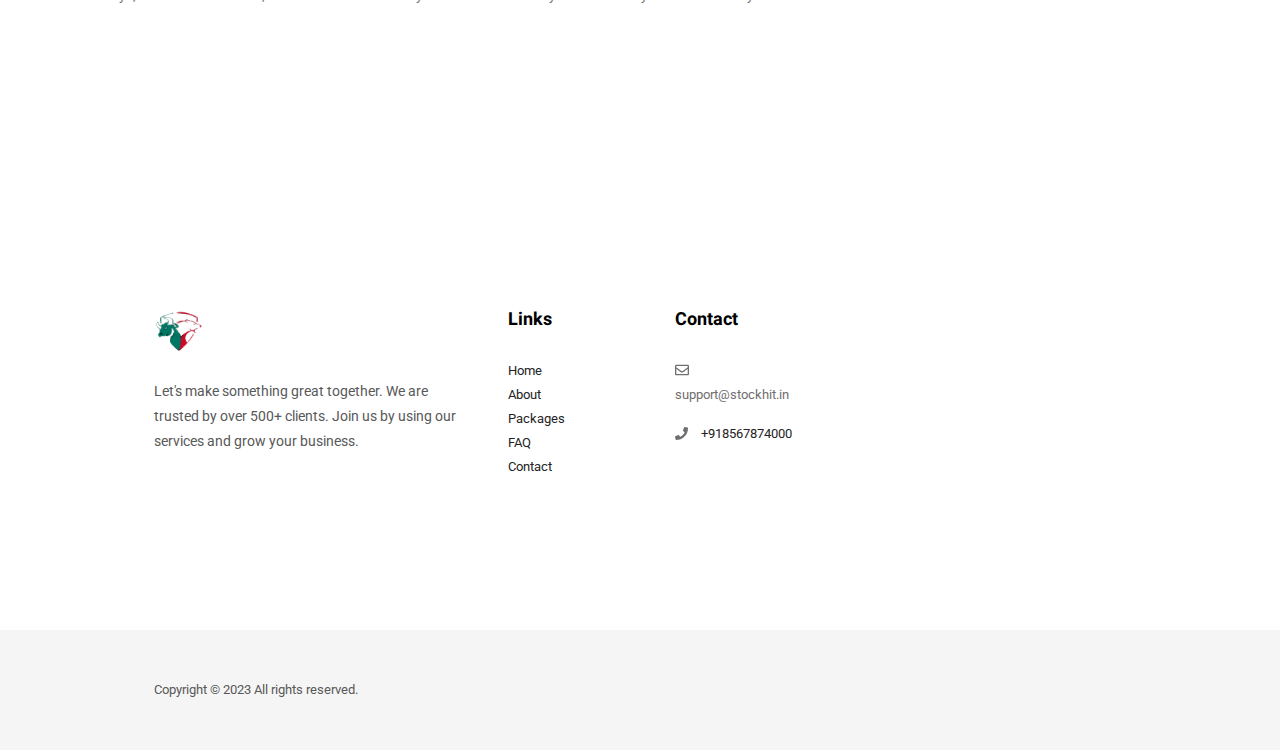
<file: page-tos.html>
<!DOCTYPE html>
<html lang="en" class="no-js">


<!-- Start Head -->

<head>


    <meta charset="utf-8">
    <meta name="viewport" content="width=device-width, initial-scale=1.0">
    <meta name="text" content="">
    <meta name="author" content="">
    <meta name="description" content="Welcome to our trading website, your go-to resource for mastering trading and leveraging algorithmic strategies. Learn and implement effective trading techniques through our user-friendly platform. Discover the power of algorithmic trading for potential returns on your investments. Join our community of traders, access valuable resources, and stay informed with real-time market insights. Start your trading journey today.">
    <meta name="keywords" content="Trading website, Mastering trading, Algorithmic strategies, Effective trading techniques, Algorithmic trading, Potential returns, Investments, Community of traders, Valuable resources, Real-time market insights, Trading journey">
    <meta name="robots" content="index,follow">

<meta name="robots" content="index,follow">

<meta name="og:title" content="StockHit - Your Path to Financial Freedom Starts Here.">
    <!-- description -->
    <meta name="og:description" content="MWelcome to our trading website, your go-to resource for mastering trading and leveraging algorithmic strategies. Learn and implement effective trading techniques through our user-friendly platform. Discover the power of algorithmic trading for potential returns on your investments. Join our community of traders, access valuable resources, and stay informed with real-time market insights. Start your trading journey today.">
<meta name="og:image" content="/img/man.png">
<meta name="language" content="English">
<meta name="theme-color" content="#ffffff">
<link rel="canonical" href="http://www.stockhit.in/">



    <!--Start Title -->
    <title>Stockhit - Packages</title>
    <!--End Title -->



    <!-- Start Favicon -->
    <link rel="shortcut icon" href="images/favicon.ico">
    <link rel="icon" href="images/favicon.ico" type="image/x-icon">
    <link rel="apple-touch-icon" href="images/apple-touch-icon-57x57.png">
    <link rel="apple-touch-icon" sizes="72x72" href="images/apple-touch-icon-72x72.png">
    <link rel="apple-touch-icon" sizes="114x114" href="images/apple-touch-icon-114x114.png">
    <!-- END Favicon -->




    <!-- Uikit Framework -->
    <link rel="stylesheet" href="css/uikit.min.css" />

    <!-- Bootstrap Framework -->
    <link rel="stylesheet" href="css/bootstrap.min.css" />

    <!-- Font Awesome -->
    <link rel="stylesheet" href="css/font-awesome.min.css">

    <!-- Main Stylesheet -->
    <link rel="stylesheet" href="css/style.css" />

    <!-- Responsive -->
    <link rel="stylesheet" href="css/responsive.css">



    <!--[if lt IE 9]>
		  <script src="https://cdnjs.cloudflare.com/ajax/libs/html5shiv/3.7.3/html5shiv.min.js"></script>
		  <script src="https://oss.maxcdn.com/respond/1.4.2/respond.min.js"></script>
		<![endif]-->



</head>
<!-- End Head -->



<!-- Main Body -->

<body>

    <a href="javascript:" id="return-to-top"><span data-uk-icon="icon: arrow-up; ratio: 1" class="text-gray-extra-dark"></span></a>


    <!-- Loading Screen -->
    <div id="loader-wrapper">

        <!-- Loading Image -->
        <div class="loader-img"><img src="images/loading-screen.gif" alt="" /></div>
        <!-- END Loading Image -->


        <!-- Loading Screen Split -->
        <div class="loader-section section-left"></div>
        <div class="loader-section section-right"></div>
        <!-- End Loading Screen Split -->

    </div>
    <!-- End Loading Screen -->



    <!-- Page Title -->
    <div class="image-bg overlay-white-dense padding-top-bottom-150px">

        <!-- Container -->
        <div class="container">

            <!-- Row -->
            <div class="row">



                <!-- Column -->
                <div class="col-lg-8 col-md-6 col-sm-12 col-xs-12 display-table">

                    <!-- Alignment -->
                    <div class="vertical-align-middle display-table-cell text-left sm-text-center">

                        <!-- Title -->
                        <h3 class="text-weight-300 text-black text-capitalize no-margin-bottom">Our <span class="text-weight-700">Disclaimer</span></h3>


                    </div>
                    <!-- End Alignment -->

                </div>
                <!-- End Column -->



                <!-- Column -->
                <div class="col-lg-4 col-md-6 col-sm-6 col-xs-12 display-table">

                    <!-- Alignment -->
                    <div class="vertical-align-middle display-table-cell text-right xs-text-center page-title-small xs-page-title">

                        <!-- Link -->
                        <h1 class="text-black text-weight-300 margin-bottom-5px roboto margin-bottom-15px">Learn more about our company.</h1>

                        <ul class="uk-breadcrumb float-right sm-float-none sm-display sm-text-center no-padding no-margin-bottom">

                            <li><a href="index.html">Home</a></li>

                            <li><a href="">Pages</a></li>

                            <li><span>About</span></li>

                        </ul>

                    </div>
                    <!-- End Alignment -->

                </div>
                <!-- End Column -->



            </div>
            <!-- End Row -->

        </div>
        <!-- End Container -->

    </div>
    <!-- End Page Title -->



    <!-- Header Light -->
    <div class="z-index-999">

        <!-- Header Options -->
        <div class="navbar-white" data-uk-sticky>

            <!-- Header Container -->
            <nav class="uk-navbar-container" data-uk-navbar="boundary-align: true; align: center;">

                <!-- Navigation Left Side -->
                <div class="uk-navbar-left padding-left-two-percent">

                    <!-- Logo Image -->
                    <a class="uk-navbar-item uk-logo " href="#" data-uk-scroll><img class="width-15px" src="images/logo.png" alt="" /></a>

                </div>
                <!-- End Navigation Left Side -->



                <!-- Navigation Right Side -->
                <div class="uk-navbar-right uk-dark padding-right-two-percent">

                    <!-- Links -->
                    <ul class="uk-navbar-nav text-weight-600">
    
    
                        <!-- Link -->
                        <li>
    
                            <a class="uk-visible@l" href="index.html" >Home</a>
    
                        </li>
    
    
                        <!-- Link -->
                        <li>
    
                            <a class="uk-visible@l" href="page-services.html" >Why choose us?</a>
    
    
                        </li>
    
    
                        <!-- Link -->
                        <li>
    
                            <a class="uk-visible@l" href="page-about.html" >About</a>
    
    
                        </li>
    
    
                        <!-- Link -->
                        
    
    
                        <!-- Link -->
                        <li>
    
                            <a class="uk-visible@l" href="page-pricing.html" >Package</a>
    
    
                        </li>
    
    
                        <!-- Link -->
                       
    
    
                        <!-- Link -->
                        <li>
    
                            <a class="text-gray-extra-light text-extra-small uk-visible@l" href="page-tos.html">Disclaimer</a>
    
                           
    
                        </li>
    
    
                        <!-- Link -->
                        <li>
    
                            <a class="uk-visible@l" href="page-contact.html" >Contact</a>
    
    
                        </li>
    
    
    
                        <!-- Link -->
                        <li>
    
                            <a class="uk-visible@l text-lowercase text-center" href="tel:+918567874000"><span class="width-30px height-30px bg-blue text-white line-height-28 border-radius-100 margin-right-10px" data-uk-icon="icon: receiver; ratio: .7"></span> +918567874000</a>
    
    
                        </li>
    
                        <!-- Link -->
                        <li>
    
                            <a class="uk-visible@l text-lowercase text-center" href="mailto:contact@Fini.com"><span class="width-30px height-30px bg-blue text-white line-height-28 border-radius-100 margin-right-10px" data-uk-icon="icon: mail; ratio: .7"></span> support@stockhit.in</a>
    
    
                        </li>
    
                        <!-- Off-Canvas Navigation Toggle -->
                        <li>
    
                            <div class="uk-navbar-right uk-hidden@l">
    
                                <a class="uk-navbar-toggle" data-uk-navbar-toggle-icon data-uk-toggle="target: #offcanvas-nav"></a>
    
                            </div>
    
                        </li>
    
                            <!-- Off-Canvas Navigation Toggle -->
                            <li>
    
                                <div class="uk-navbar-right uk-hidden@l">
    
                                    <a class="uk-navbar-toggle" data-uk-navbar-toggle-icon data-uk-toggle="target: #offcanvas-nav"></a>
    
                                </div>
    
                            </li>
                            <!-- End Off-Canvas Navigation Toggle -->
    
                          
    
    
                           
    
    
    
                        </ul>




                </div>
                <!-- End Navigation Right Side -->

            </nav>
            <!-- End Header Container -->

        </div>
        <!-- End Header Options -->

    </div>
    <!-- End Header Light -->



    <div id="offcanvas-nav" data-uk-offcanvas="mode: push; overlay: true; esc-close: true;">

        <!-- Off-Canvas Bar -->
        <div class="uk-offcanvas-bar menu-dark bg-black">

            <!-- Off-Canvas Links-->
            <ul class="uk-nav-default uk-nav-parent-icon text-left" data-uk-nav>


                <li class="margin-top-20px"><a class="uk-navbar-item uk-logo" href="#" data-uk-scroll><img class="width-40px" src="images/logo.png" alt="" /></a></li>

                <!-- Link -->
                <li class="margin-bottom-10px">

                    <a href="index.html" data-uk-scroll><span class="text-weight-400 padding-bottom-20px">Home</span></a>


                </li>
                <!-- End Link -->


                <!-- Link -->
                <li class="margin-bottom-10px">

                    <a href="page-services.html" data-uk-scroll><span class="text-weight-400 padding-bottom-20px">Why choose us?</span></a>

                </li>
                <!-- End Link -->


                <!-- Link -->
                <li class="margin-bottom-10px">

                    <a href="page-about.html" data-uk-scroll><span class="text-weight-400 padding-bottom-20px">About</span></a>

                </li>
                <!-- End Link -->



                <!-- Link -->
              
                <!-- End Link -->


                <!-- Link -->
                <li class="margin-bottom-10px">

                    <a href="page-pricing.html" data-uk-scroll><span class="text-weight-400 padding-bottom-20px">Package</span></a>

                </li>
                <!-- End Link -->



                <!-- Link -->
               
                <!-- End Link -->



                <!-- Link -->
                <li class="uk-parent margin-bottom-10px">

                    <a href="page-tos.html"><span class="text-weight-400 padding-bottom-20px">Disclaimer</span></a>

                    <!-- Dropdown -->
                    
                    <!-- End Dropdown -->

                </li>
                <!-- End Link -->

                <!-- Link -->
                <li class="margin-bottom-10px">

                    <a href="page-contact.html" data-uk-scroll><span class="text-weight-400 padding-bottom-20px">Contact</span></a>

                </li>
                <!-- End Link -->

                <!-- Link -->
                <li class="margin-bottom-10px">

                    <a href="#"><span data-uk-icon="icon: receiver; ratio: 1" class="position-relative margin-right-5px text-blue"></span> +918567874000</a>


                </li>

                <!-- Link -->
                <li class="margin-bottom-10px">

                    <a class="text-lowercase" href="mailto:contact@Fini.com"><span data-uk-icon="icon: mail; ratio: 1" class="position-relative margin-right-5px text-blue"></span> support@stockhit.in</a>


                </li>

                <li>


                    <a class="uk-navbar-toggle" href="#modal-full4" data-uk-toggle><span data-uk-icon="icon: search; ratio: 1" class="position-relative margin-right-5px text-blue"></span> Search</a>

                </li>


                <li>


                    <p class="no-margin-bottom text-small text-gray-light text-weight-400">Copyright © 2023</p>

                </li>

            </ul>
            <!-- End Off-Canvas Links -->

        </div>
        <!-- End Off-Canvas Bar -->

    </div>
    <!-- End Off-Canvas Navigation -->



    <!-- Pricing Table -->
    <div id="pricing" class="padding-top-bottom-150px">

        <!-- Container -->
        <div class="container">


           <h5> <span class="text-weight-700">Disclaimer</span></h5>
            Investment in the Stock Market is subject to market risk and your capital may be at risk. StockHit or any of its executives doesn’t guarantee any pre-specified profits. Investment in Equity market Has it's Own Risk And Also Subject To Market Risk. There is no guarantee of profits or no exceptions from losses. The research analyst provided is solely the personal views of the research. Be Sure Before Taking Our Service We Are Not Responsible For Any Losses Or Profit,Trades Which Only Of Your Capacity & Risk Profiling. We Respect Your Hard Earned wealth/asset/money etc it's very important for human being, losing it creates lots of pain Hence Always trade safely, follow guidelines and trading rules without missing single time. StockHit will not accept any liability for loss or damage as a result. Please be fully informed regarding the risks and costs associated with trading the financial markets, it is one of the riskiest investment forms possible. Therefore, StockHit doesn’t bear any responsibility for any trading losses. StockHit or any of its executives don’t execute any trade on customer’s behalf. StockHit charges the fees for only and only Research Analyst and the amount paid by subscribers is not for any investment,FD or Demat purpose. StockHit do not Provide any profit sharing service,Guaranteed service,portfolio managment, Fixed Returns service profit percentages or any other investment services.
            <br><br>
            <h5><span class="text-weight-700">Refund Policy</span></h5>
            Fees once paid through any payment source shall not be refunded. We don't give guarantee of returns so fees shall not be refunded in the case of loss. Please consult your advisor before investing.
            <br><br>
            <h5><span class="text-weight-700">Terms & Conditions</span></h5>
            By getting our services you agrees to our terms & conditions.
            
            Clients of ours must complete Risk profiling, KYC formalities and sign an agreement with us before we provide Services. If you have any complaints regarding services we have provided, please email us at support@stockbulls.in with the details of your complaint. We will acknowledge the complaint within 48 hours, and provide a timeline for resolving the dispute while keeping you updated on progress. All complaints will be handled promptly and kept confidential.
            
            We strive to ensure that all information provided to any third party or other individual remains confidential. Unauthorized attempts to modify or otherwise access the contents of this website are strictly prohibited and may be subject to legal action under Indian IT Act. To keep our records updated, we kindly ask that any changes in contact information be communicated to us via call or email. StockHit reserves the right to modify or otherwise revise these Terms of Use at any time without notice.
            <br><br>
            <h5><span class="text-weight-700">Privacy Policy</span></h5>
            We may, when legally required, provide the identity of the client to the issuer of the Securities held as part of the Assets, to the agents of such issuer upon request, or to any Government or Regulatory body, without additional consent from the client.
            Stockhit is not registered with SEBI.
            At stockhit.in, we recognize the importance of protecting the privacy of each individual. We appreciate the trust our clients have placed in us and we strive to maintain this trust through our commitment to protect the personal information that we collect and store. This Privacy Policy applies to both current and former clients of stockbulls.in. The following outlines the details of our Privacy Policy:
            
            By registering your mobile number on stockbulls.in, you are agreeing to be contacted by our personnel or to receive SMS’s and this will be considered as ‘opt-in’ in the event that your registered contact number is subscribed to the DND registry (Do Not Disturb). By registering for our services, you are also agreeing to comply with our Privacy Policy and Terms & Conditions.
            
            We may contact you in connection with services promotions, contests, polls and other activities. If any changes to your contact information arise, please inform us by call or email. Your personal details may be used, sold, rented, exchanged, transferred or given to any other company or individual without your prior consent. We only use your data to provide services and products you have subscribed to. Any changes to the information you have provided should be updated by calling or emailing us. Your information is your identity with us.
            
            By subscribing to our services, you agree to our Privacy Policy and Terms of Use. We may use your information (e.g. Mobile number, email address, etc.) to send you newsletters, surveys, contest information, or information about any new services we may offer that may be of benefit to you.

        </div>
        <!-- End Container -->

    </div>
    <!-- End Pricing Table -->



   



   
    <footer class="bg-white">


        <!-- Row -->
        <div class="row padding-left-right-twelve-percent padding-top-bottom-150px">

            <!-- Column -->
            <div class="col-md-4 col-sm-6 col-xs-12 md-margin-bottom-50px sm-text-center">

                <!-- Logo Image -->
                <a href="#" class="margin-bottom-25px display-inline-block" data-uk-scroll><img src="images/logo.png" alt="" class="width-50px" /></a>

                <p>Let's make something great together. We are trusted by over 500+ clients. Join us by using our services and grow your business.</p>

                

            </div>
            <!-- End Column -->


            <!-- Column -->
           


            <!-- Column -->
            <div class="col-md-2 col-sm-6 col-xs-12 padding-left-35px md-margin-bottom-50px sm-text-center xs-no-border-left xs-no-padding-left">

                <!-- Title -->
                <h5 class="text-large text-weight-700 text-black">Links</h5>

                <!-- Links -->
                <ul class="list-unstyled no-margin-bottom">

                    <li><a class="text-small text-gray-extra-dark" href="index.html">Home</a></li>
                    <li><a class="text-small text-gray-extra-dark" href="page-about.html">About</a></li>
                    <li><a class="text-small text-gray-extra-dark" href="page-pricing.html">Packages</a></li>
                    <li><a class="text-small text-gray-extra-dark" href="#faq">FAQ</a></li>
                    <li><a class="text-small text-gray-extra-dark" href="page-contact.html">Contact</a></li>

                </ul>
                <!-- End Links -->

            </div>
            <!-- End Column -->


            <!-- Column -->
           
            <!-- End Column -->


            <!-- Column -->
            <div class="col-md-2 col-sm-6 col-xs-12 padding-left-35px padding-bottom-10px md-no-border-right sm-text-center xs-no-border-left xs-no-padding-left xs-no-padding-bottom">

                <!-- Title -->
                <h5 class="text-large text-weight-700 text-black">Contact</h5>

                <!-- Text -->
               

                <!-- Links -->
                <ul class="list-unstyled no-margin-bottom">

                    <li class="margin-bottom-15px"><i class="far fa-envelope margin-right-10px"></i> <a class="text-small text-gray-extra-dark" >support@stockhit.in</li>

                    <li><i class="fas fa-phone margin-right-10px"></i> <a class="text-small text-gray-extra-dark" href="tel:+918567874000">+918567874000</a></li>

                </ul>
                <!-- End Links -->

            </div>
            <!-- End Column -->

        </div>
        <!-- End Row -->


        <!-- Row -->
        <div class="row bg-gray-extra-light padding-top-bottom-50px padding-left-right-twelve-percent">

            <!-- Column -->
            <div class="col-md-8 col-sm-12 col-xs-12">

                <!-- Text / Copyright -->
                <p class="no-margin-bottom text-small text-weight-400 sm-text-center sm-margin-bottom-20px">Copyright © 2023 All rights reserved.</span></p>

            </div>
            <!-- End Column -->

           
            <!-- End Column -->

        </div>
        <!-- End Row -->

    </footer>
    <!-- End Footer -->




    <!-- jQuery Library -->
    <script src="js/jquery.min.js"></script>

    <!-- Uikit Framework -->
    <script src="js/uikit.min.js"></script>

    <!-- Uikit Icons -->
    <script src="js/uikit-icons.min.js"></script>

    <!-- Bootstrap Framework -->
    <script src="js/bootstrap.min.js"></script>

    <!-- Modernizr -->
    <script src="js/modernizr.js"></script>

    <!-- Easing -->
    <script src="js/jquery.easing.1.3.js"></script>

    <!-- Font Awesome -->
    <script src="js/font-awesome.min.js"></script>

    <!-- Pie Charts -->
    <script src="js/jquery.easypiechart.min.js"></script>

    <!-- Contact Form Validation -->
    <script src="js/contact.js"></script>

    <!-- Counter -->
    <script src="js/jquery.countTo.js"></script>

    <!-- Counter Loader -->
    <script src="js/jquery.appear.js"></script>

    <!-- Retina Ready -->
    <script src="js/retina.min.js"></script>

    <!-- Custom Scripts -->
    <script src="js/custom.js"></script>

</body>

</html>
</file>
<file: css/style.css>
@charset "utf-8";
/* ----------------------------------

Name: style.css

------------------------------------- */

/*====================================================


	Table of Contents
	
	

		01. Generel Styles

			+ Generate Google Fonts 
			+ Essentials
			+ Dividers
			+ z-index
			+ Opacity
			+ Cursors

		02. Alignments

			+ Vertivcal Alignments
			+ Column Alignments
			+ Positions
			+ Floats Alignments

		03. Navigations

			+ Navigation Bar
			+ Menu Navigation

		04. Social Media Icons

		05. Visibility

			+ Display
			+ Overflow

		06. Split Sections

			+ Left Sides
			+ Right Sides

		07. Typography

			+ Font Family
			+ Page Titles
			+ Headings
			+ Text Sizes
			+ Text Alignments
			+ Text Colors
			+ Text Weight
			+ Letter Spacing
			+ Word Spacing
			+ Line Heights
			+ Text Transformations
			+ Blockquote
			+ Dropcap

		08. Backgrounds

			+ Solid Backgrounds
			+ Overlays
			+ Modal Backgrounds
			+ Image Backgrounds
			+ Split Section Backgrounds

		09. Buttons & Tags

			+ Tags
			+ Button Sizes
			+ Button Backgrounds
			+ Button Base

		10. Portfolio

			+ Filter Styles
			+ Custom Hover Style 01
			+ Custom Hover Style 02

		11. Pi-Charts

			+ Pi-Chart Style 01
			+ Pi-Chart Style 02
			+ Pi-Chart Style 03

		12. Go to top icon

		13. Borders

			+ Border Placements
			+ Border Styles
			+ Border Width
			+ Border Colors
			+ Border Radius

		14. Videos

		15. Margins

			+ Margin All
			+ Margin Top
			+ Margin Bottom
			+ Margin Right
			+ Margin Left
			+ Margin Top & Bottom
			+ Margin Left & Right


		16. Padding

			+ Padding All
			+ Padding Top
			+ Padding Bottom
			+ Padding Right
			+ Padding Left
			+ Padding Top & Bottom
			+ Padding Left & Right

		17. Width

		18. Height

			+ Minimum Height
			+ Regular Heights

			
		19. Loading Screen

	
====================================================*/

/*======================

	01. Generel Styles 

========================*/

/* Generate Google Fonts 
-------------------------*/

@import url('https://fonts.googleapis.com/css?family=Roboto:400,100,300,500,700,900');
@import url('https://fonts.googleapis.com/css?family=Heebo:100,300,400,500,700,800,900');
/* Essentials
-------------------------*/

* {
    transition-duration: .4s;
    -ms-transition-duration: .4s;
    -moz-transition-duration: .4s;
    -webkit-transition-duration: .4s;
    -o-transition-duration: .4s;
    transition-timing-function: ease-in-out;
    -ms-transition-timing-function: ease-in-out;
    -moz-transition-timing-function: ease-in-out;
    -webkit-transition-timing-function: ease-in-out;
}

*:hover {
    transition-timing-function: ease-in-out;
    -ms-transition-timing-function: ease-in-out;
    -moz-transition-timing-function: ease-in-out;
    -webkit-transition-timing-function: ease-in-out;
    -o-transition-timing-function: ease-in-out;
    transition-duration: .4s;
    -ms-transition-duration: .4s;
    -moz-transition-duration: .4s;
    -webkit-transition-duration: .4s;
    -o-transition-duration: .4s;
}

::selection {
    color: #1a1a1a;
    background: #9a9a9a;
}

::-moz-selection {
    color: #1a1a1a;
    background: #9a9a9a;
}

::-webkit-input-placeholder {
    color: #1a1a1a;
    text-overflow: ellipsis;
}

::-moz-placeholder {
    color: #1a1a1a;
    text-overflow: ellipsis;
    opacity: 1;
}

:-ms-input-placeholder {
    color: #1a1a1a;
    text-overflow: ellipsis;
    opacity: 1;
}

body {
    font-family: 'Roboto', sans-serif;
    -webkit-font-smoothing: antialiased;
    font-size: 14px;
    line-height: 24px;
    color: #6f6f6f;
    font-weight: 400;
    overflow-x: hidden !important;
}

body,
html {
    -moz-osx-font-smoothing: grayscale;
    -o-transition-timing-function: ease-in-out;
    overflow-x: hidden !important;
}

a,
a:active,
a:focus {
    color: #1769ff;
    text-decoration: none;
    outline: none;
}

a:hover,
a:active {
    color: #1769ff;
    text-decoration: underline;
}

button:focus,
button:active,
.btn:focus,
.btn:active {
    outline: none;
}

img {
    max-width: 100%;
    height: auto;
    overflow: hidden;
}

video {
    background-size: cover;
    display: table-cell;
    vertical-align: middle;
    width: 100%;
}

input,
textarea,
select {
    border: 1px solid #bcbcbc;
    font-size: 14px;
    margin: 0 0 25px 0;
    padding: 8px 15px;
    width: 100%;
    max-width: 100%;
    resize: none;
}

input:focus,
textarea:focus {
    border-color: #4f4f4f;
    outline: none;
}

input[type="button"]:focus {
    outline: none;
}

.form-control {
    display: block;
    width: 100%;
    padding: .375rem .75rem;
    font-size: 1rem;
    line-height: 1.5;
    color: #495057;
    background-color: #fff;
    background-clip: padding-box;
    border: 1px solid #ced4da;
    border-radius: 0px;
    transition: border-color .15s ease-in-out, box-shadow .15s ease-in-out;
}

select::-ms-expand {
    display: none;
}

iframe {
    border: 0;
}

p {
    margin: 0 0 25px;
    line-height: 1.8;
    color: #585858;
}

b,
strong {
    font-weight: 600;
}

ul,
ol,
dl {
    list-style-position: outside;
    margin-bottom: 25px
}

.no-list-style li {
    list-style: none;
}

.no-shadow {
    box-shadow: none !important;
}

.uk-notification-message {
    position: relative;
    margin-bottom: 0px;
    padding: 18px;
    background: #fff;
    color: #232323;
    font-size: 14px;
    font-family: 'Heebo', sans-serif;
    font-weight: 500;
    text-align: center;
    line-height: 23px;
    cursor: pointer;
}

.tab-spread li a {
    padding-top: 15px;
    padding-bottom: 15px;
    border: none;
    font-size: 12px
}

.uk-breadcrumb {
    margin-top: 0px;
    display: inline-flex !important;
}

.rating {
    color: gold !important;
}

/* Dividers
-------------------------*/

hr {
    border: 0;
    padding: 0;
    margin: 0;
    padding-top: 150px;
    margin-bottom: 150px;
}

hr.solid {
    border-bottom: 2px solid #c0bfbf;
    border-style: solid;
}

hr.dashed {
    border-bottom: 2px solid #c0bfbf;
    border-style: dashed;
}

hr.dotted {
    border-bottom: 2px solid #c0bfbf;
    border-style: dotted;
}

hr.groove {
    border-bottom: 7px solid #c0bfbf;
    border-style: groove;
}

hr.groove {
    border-bottom: 2px solid #c0bfbf;
    border-style: groove;
}

hr.ridge {
    border-bottom: 2px solid #c0bfbf;
    border-style: ridge;
}

/* z-index
-------------------------*/

.z-index-9999 {
    z-index: 9999;
}

.z-index-999 {
    z-index: 999 !important;
}

.z-index-99 {
    z-index: 99;
}

.z-index-6 {
    z-index: 6;
}

.z-index-5 {
    z-index: 5;
}

.z-index-4 {
    z-index: 4;
}

.z-index-3 {
    z-index: 3;
}

.z-index-2 {
    z-index: 2;
}

.z-index-1 {
    z-index: 1;
}

.z-index-0 {
    z-index: 0;
}

.z-index-minus1 {
    z-index: -1;
}

.z-index-minus2 {
    z-index: -2;
}

/* Opacity
-------------------------*/

.opacity-0 {
    opacity: 0
}

.opacity-05 {
    opacity: 0.09
}

.opacity-1 {
    opacity: 0.1
}

.opacity-2 {
    opacity: 0.2
}

.opacity-3 {
    opacity: 0.3
}

.opacity-4 {
    opacity: 0.4
}

.opacity-5 {
    opacity: 0.5
}

.opacity-6 {
    opacity: 0.6
}

.opacity-7 {
    opacity: 0.7
}

.opacity-8 {
    opacity: 0.8
}

.opacity-9 {
    opacity: 0.9
}

.opacity-visible {
    opacity: 1
}

.opacity-hover:hover {
    opacity: 0.6
}

.hidden {
    display: none;
    opacity: 0;
}

/* Cursors
-------------------------*/

.pointer {
    cursor: pointer !important;
}

.swipe-black {
    cursor: url(../images/swipe-black.png), move;
}

.swipe-black-inverse {
    cursor: url(../images/swipe-black-inverse.png), move;
}

.swipe-white {
    cursor: url(../images/swipe-white.png), move;
}

.swipe-white-inverse {
    cursor: url(../images/swipe-white-inverse.png), move;
}

/*======================

	02. Alignments 

========================*/

/* Vertivcal Alignments
-------------------------*/

.vertical-align-middle {
    vertical-align: middle;
}

.vertical-align-top {
    vertical-align: top;
}

.vertical-align-bottom {
    vertical-align: bottom;
}

.vertical-middle {
    -webkit-transform: translateY(-50%);
    -ms-transform: translateY(-50%);
    transform: translateY(-50%);
    -moz-transform: translateY(-50%);
    -o-transform: translateY(-50%);
    position: absolute;
    top: 50%;
    left: 0;
    right: 0
}

.middle-center {
    left: 50%;
    top: 50%;
    position: absolute;
    -ms-transform: translateX(-50%) translateY(-50%);
    -moz-transform: translateX(-50%) translateY(-50%);
    -webkit-transform: translateX(-50%) translateY(-50%);
    transform: translateX(-50%) translateY(-50%);
    -o-transform: translateX(-50%) translateY(-50%);
}

/* Column Alignments
-------------------------*/

.center-col {
    float: none;
    margin-left: auto;
    margin-right: auto;
}

.right-col {
    float: right;
    margin-left: auto;
    margin-right: auto;
}

.left-col {
    float: left;
    margin-right: auto;
    margin-right: auto;
}

/* Positions
-------------------------*/

.position-inherit {
    position: inherit !important
}

.position-relative {
    position: relative !important;
}

.position-absolute {
    position: absolute !important;
}

.position-fixed {
    position: fixed !important;
}

.position-right {
    right: 0 !important;
}

.position-left {
    left: 0 !important;
}

.position-top {
    top: 0 !important;
}

.top-1 {
    top: 1px;
}

.top-2 {
    top: 2px;
}

.top-3 {
    top: 3px;
}

.top-4 {
    top: 4px;
}

.top-5 {
    top: 5px;
}

.top-6 {
    top: 6px;
}

.top-7 {
    top: 7px;
}

.top-8 {
    top: 8px;
}

.top-9 {
    top: 9px;
}

.top-10 {
    top: 10px;
}

.top-50-percent {
    top: 50%;
}

.top-30-percent {
    top: 30%;
}

.top-25-percent {
    top: 25%;
}

.top-20-percent {
    top: 20%;
}

.top-15-percent {
    top: 15%;
}

.bottom-1 {
    bottom: 1px;
}

.bottom-2 {
    bottom: 2px;
}

.bottom-3 {
    top: 3px;
}

.bottom-4 {
    top: 4px;
}

.bottom-5 {
    top: 5px;
}

.bottom-6 {
    top: 6px;
}

.bottom-7 {
    top: 7px;
}

.bottom-8 {
    top: 8px;
}

.bottom-9 {
    top: 9px;
}

.bottom-10 {
    top: 10px;
}

.bottom-10-percent {
    bottom: 10%;
}

.bottom-20-percent {
    bottom: 20%;
}

.bottom-30-percent {
    bottom: 30%;
}

.bottom-40-percent {
    bottom: 40%;
}

.bottom-50-percent {
    bottom: 50%;
}

.bottom-100-percent {
    bottom: 100%;
}

.right-1 {
    right: 1px;
}

.right-2 {
    right: 2px;
}

.right-3 {
    right: 3px;
}

.right-4 {
    right: 4px;
}

.right-5 {
    right: 5px;
}

.right-6 {
    right: 6px;
}

.right-7 {
    right: 7px;
}

.right-8 {
    right: 8px;
}

.right-9 {
    right: 9px;
}

.right-10 {
    right: 10px;
}

.left-1 {
    left: 1px;
}

.left-2 {
    left: 2px;
}

.left-3 {
    left: 3px;
}

.left-4 {
    left: 4px;
}

.left-5 {
    left: 5px;
}

.left-6 {
    left: 6px;
}

.left-7 {
    left: 7px;
}

.left-8 {
    left: 8px;
}

.left-9 {
    left: 9px;
}

.left-10 {
    left: 10px;
}

/* Floats Alignments
-------------------------*/

.float-left {
    float: left !important
}

.float-right {
    float: right !important
}

.float-none {
    float: none !important
}

.clear-both {
    clear: both
}

/*======================

	03. Navigations 

========================*/

/* Navigation Bar
-------------------------*/

.uk-logo img {
    width: 37px;
    border-radius: 100%;
}

.uk-navbar-nav>li>a {
    color: #585858;
    font-size: 13px;
    font-weight: 400;
    text-transform: capitalize;
    font-family: 'Roboto', sans-serif;
}

.uk-navbar-container:not(.uk-navbar-transparent) {
    background: #fff;
    box-shadow: 0 5px 5px rgba(0, 0, 0, 0.02);
}

.navbar-transparent .uk-navbar-container:not(.uk-navbar-transparent) {
    box-shadow: none;
}

.uk-nav-header:not(:first-child) {
    margin-top: 8px;
}

.uk-navbar-dropdown-nav>li.uk-active>a {
    color: #000;
}

.navbar-white .uk-navbar-dropdown-nav>li>a {
    font-weight: 400;
    color: #585858 !important;
    font-size: 13px;
    font-family: 'Heebo', sans-serif;
}

.navbar-white .text-black {
    color: #333333 !important;
}

.elements-nav li {
    margin-bottom: 10px;
}

.navbar-dark .text-gray-extra-light {
    color: #c0bfbf !important;
}

.navbar-dark .uk-navbar-container:not(.uk-navbar-transparent) {
    background: #1f1f1f;
}

.navbar-dark .uk-navbar-dropdown-nav .uk-nav-divider {
    border-top: 1px solid rgb(45, 45, 45);
}

.navbar-dark .uk-navbar-dropdown-grid>:not(.uk-first-column)::before {
    border-left: 1px solid rgb(45, 45, 45);
}

.navbar-dark .uk-navbar-dropdown-nav .uk-nav-header,
.navbar-dark .uk-nav-primary a {
    color: #c0bfbf !important;
}

.navbar-dark .uk-navbar-dropdown-nav>li>a {
    font-weight: 400;
    color: #8d8d8d !important;
    font-size: 11px;
    line-height: 2;
}

.small-crumb>:nth-child(n+2):not(.uk-first-column)::before {
    margin: 0 10px;
}

/* Menu Navigation
-------------------------*/

.toggle-big {
    transform: scale(1.4);
}

.toggle-square {
    padding: 15px;
    margin: 20px;
}

.toggle-square:hover {
    background: #1769ff;
}

.menu-white .uk-nav-sub a {
    color: #666666 !important;
    font-size: 12px;
}

.menu-white .uk-nav>li>a {
    padding-bottom: 10px !important;
}

.menu-white .nav-footer a {
    color: #8d8d8d !important;
}

.menu-dark .uk-nav-sub a {
    color: #8d8d8d !important;
    font-size: 12px;
}

.menu-dark .uk-nav>li>a {
    padding-bottom: 10px !important;
}

.menu-dark .nav-footer a {
    color: #8d8d8d !important;
}

.menu-right a {
    font-size: 13px !important;
    padding-top: 15px !important;
    padding-bottom: 15px !important;
    text-align: left;
}

.uk-tab>.uk-active>a {
    color: #6f6f6f;
    border-color: #1769ff;
}

.uk-accordion-title:hover,
.uk-accordion-title:focus {
    color: #000
}

/*======================

	04. Social Media Icons 

========================*/

.fa-amazon {
    color: #ff9900 !important;
}

.fa-android {
    color: #a4c639 !important;
}

.fa-apple {
    color: #999999 !important;
}

.fa-bitbucket,
.fa-bitbucket-square {
    color: #205081 !important;
}

.fa-bluetooth,
.fa-bluetooth-b {
    color: #3B5998 !important;
}

.fa-cc-mastercard {
    color: #cc0000 !important;
}

.fa-cc-stripe {
    color: #00afe1 !important;
}

.fa-cc-visa {
    color: #1a1f71 !important;
}

.fa-cc-paypal {
    color: #003087 !important;
}

.fa-chrome {
    color: #CC0033 !important;
}

.fa-codepen {
    color: #0ebeff !important;
}

.fa-delicious {
    color: #3399ff !important;
}

.fa-deviantart {
    color: #05cc47 !important;
}

.fa-digg {
    color: #005be2 !important;
}

.fa-dropbox {
    color: #007ee5 !important;
}

.fa-drupal {
    color: #0077c0 !important;
}

.fa-edge {
    color: #0078d7 !important;
}

.fa-etsy {
    color: #d5641c !important;
}

.fa-etsy {
    color: #d5641c !important;
}

.facebook {
    color: #3b5998 !important;
}

.fa-firefox {
    color: #e66000 !important;
}

.flickr {
    color: #0063dc !important;
}

.foursquare {
    color: #f94877 !important;
}

.github {
    color: #4078c0 !important;
}

.fa-gitlab {
    color: #fca326 !important;
}

.pagekit {
    color: #191919 !important;
}

.google {
    color: #4285f4 !important;
}

.google-plus {
    color: #dd4b39 !important;
}

.fa-hacker-news {
    color: #ff4000 !important;
}

.fa-html5 {
    color: #e34f26 !important;
}

.joomla {
    color: #f44321 !important;
}

.fa-lastfm,
.fa-lastfm-square {
    color: #d51007 !important;
}

.linkedin {
    color: #0077b5 !important;
}

.fa-linux {
    color: #333333 !important;
}

.fa-mixcloud {
    color: #52aad8 !important;
}

.fa-odnoklassniki,
.fa-odnoklassniki-square {
    color: #ed812b !important;
}

.fa-opera {
    color: #cc0f16 !important;
}

.fa-paypal {
    color: #003087 !important;
}

.pinterest {
    color: #cb2027 !important;
}

.fa-reddit {
    color: #ff4500 !important;
}

.fa-reddit,
.fa-reddit-alien,
.fa-reddit-square {
    color: #ff4500 !important;
}

.xing {
    color: #026466 !important;
}

.fa-skype {
    color: #00aff0 !important;
}

.fa-slack {
    color: #6ecadc !important;
}

.fa-slideshare {
    color: #0077b5 !important;
}

.fa-snapchat,
.fa-snapchat-ghost,
.fa-snapchat-square {
    color: #fffc00 !important;
}

.soundcloud {
    color: #ff8800 !important;
}

.fa-spotify {
    color: #1db954 !important;
}

.fa-stack-exchange {
    color: #1e5397 !important;
}

.fa-stack-overflow {
    color: #f48024 !important;
}

.fa-steam,
.fa-steam-square {
    color: #00adee !important;
}

.fa-stumbleupon {
    color: #eb4924 !important;
}

.fa-stumbleupon,
.fa-stumbleupon-circle {
    color: #eb4924 !important;
}

.fa-stumbleupon {
    color: #eb4924 !important;
}

.fa-telegram {
    color: #0088cc !important;
}

.twitter {
    color: #1da1f2 !important;
}

.tripadvisor {
    color: #00af87 !important;
}

.tumblr {
    color: #35465c !important;
}

.fa-vimeo {
    color: #1ab7ea !important;
}

.vimeo {
    color: #1ab7ea !important;
}

.fa-vine {
    color: #00b488 !important;
}

.fa-wechat {
    color: #7bb32e !important;
}

.fa-wikipedia {
    color: #000000 !important;
}

.fa-windows {
    color: #0078d7 !important;
}

.wordpress {
    color: #21759b !important;
}

.fa-xing,
.fa-xing-square {
    color: #026466 !important;
}

.fa-yahoo {
    color: #410093 !important;
}

.dribbble {
    color: #ea4c89 !important;
}

.behance {
    color: #053eff !important;
}

.fa-twitch {
    color: #6441a5 !important;
}

.fa-snapchat {
    color: #fffc00 !important;
}

.snapchat-bg {
    background: #fffc00 !important;
}

.youtube {
    color: #ff0000 !important;
}

.fa-windows {
    color: #0078d7 !important;
}

.whatsapp {
    color: #075e54 !important;
}

.gitter {
    color: #ed1965 !important;
}

.instagram {
    color: #e1306c !important;
}

.uikit {
    color: #2C92BE !important;
}

.yelp {
    color: #af0606 !important;
}

/*======================

	05. Visibility

========================*/

/* Display
-------------------------*/

.display-block {
    display: block !important
}

.display-inline-block {
    display: inline-block !important
}

.display-inline {
    display: inline !important
}

.display-none {
    display: none !important
}

.display-inherit {
    display: inherit !important
}

.display-table {
    display: table !important
}

.display-table-cell {
    display: table-cell !important
}

/* Overflow
-------------------------*/

.overflow-hidden {
    overflow: hidden !important
}

.overflow-x-hidden {
    overflow-x: hidden !important
}

.overflow-y-hidden {
    overflow-y: hidden !important
}

.overflow-visible {
    overflow: visible !important
}

.overflow-auto {
    overflow: auto !important
}

.overflow-x-auto {
    overflow-x: auto !important
}

.overflow-y-auto {
    overflow-y: auto !important
}

.overflow-scroll {
    overflow: scroll !important
}

/*======================

	06. Split Sections

========================*/

/* Left Sides
----------------------------*/

.left-side {
    width: 50%;
}

.left-side-small {
    width: 30%;
}

.left-side-large {
    width: 65%;
}

.left-side,
.left-side-small {
    position: fixed;
    left: 0px;
    top: 0px;
    height: 100vh;
    height: 100%;
    z-index: 2;
}

/* Right Sides
----------------------------*/

.right-side {
    width: 50%;
}

.right-side-large {
    width: 70%;
}

.right-side,
.right-side-small,
.right-side-large {
    position: absolute;
    right: 0px;
    height: auto;
    z-index: 1;
}

.container-small {
    max-width: 720px;
    margin: auto;
}

.container-spread {
    width: 100%;
    padding-right: 10%;
    padding-left: 10%;
    margin-right: auto;
    margin-left: auto;
}

/*======================

	07. Typography

========================*/

/* Font Family
-------------------------*/

.heebo {
    font-family: 'Heebo', sans-serif;
}

.roboto {
    font-family: 'Roboto', sans-serif;
}

/* Page Titles
-------------------------*/

.page-title-extra-small h1 {
    font-size: 12px;
    line-height: 20px;
    text-transform: uppercase;
}

.page-title-smaller h1 {
    font-size: 16px;
    line-height: 22px
}

.page-title-small h1 {
    font-size: 20px;
    line-height: 26px
}

.page-title-medium h1 {
    font-size: 32px;
    line-height: 37px
}

.page-title-large h1 {
    font-size: 46px;
    line-height: 49px
}

/* Headings
-------------------------*/

h1,
h2,
h3,
h4,
h5,
h6 {
    margin: 0px 0px 25px;
    padding: 0px;
    letter-spacing: 0;
    font-weight: 400;
    font-family: 'Heebo', sans-serif;
}

h1 {
    font-size: 75px;
    line-height: 1.1;
}

h2 {
    font-size: 60px;
    line-height: 1.3;
}

h3 {
    font-size: 52px;
    line-height: 1.2;
}

h4 {
    font-size: 45px;
    line-height: 1.2;
}

h5 {
    font-size: 40px;
    line-height: 1.2;
}

h6 {
    font-size: 30px;
    line-height: 1.2;
}

/* Text Sizes
-------------------------*/

.text-extra-small {
    font-size: 11px;
    line-height: 14px
}

.text-small {
    font-size: 13px;
    line-height: 20px
}

.text-medium {
    font-size: 16px;
    line-height: 23px
}

.text-large {
    font-size: 18px;
    line-height: 26px
}

.text-extra-large {
    font-size: 20px;
    line-height: 26px
}

.title-extra-small {
    font-size: 35px;
    line-height: 38px
}

.title-small {
    font-size: 55px;
    line-height: 48px
}

.title-medium {
    font-size: 75px;
    line-height: 60px
}

.title-large {
    font-size: 100px;
    line-height: 110px
}

.title-extra-large {
    font-size: 130px;
    line-height: 138px
}

/* Text Alignments
-------------------------*/

.text-center {
    text-align: center;
}

.text-left {
    text-align: left;
}

.text-right {
    text-align: right;
}

/* Text Colors
-------------------------*/

.text-white {
    color: #fff !important;
}

.text-black {
    color: #000
}

.text-blue {
    color: #1769ff
}

.text-red {
    color: #ec4241
}

.text-gold {
    color: #f5b324
}

.text-gray-light {
    color: #c0bfbf
}

.text-gray-regular {
    color: #9d9d9d
}

.text-gray-dark {
    color: #444444
}

.text-gray-extra-dark {
    color: #232323
}

/* Text Weight
-------------------------*/

.text-weight-100 {
    font-weight: 100
}

.text-weight-200 {
    font-weight: 200
}

.text-weight-300 {
    font-weight: 300
}

.text-weight-400 {
    font-weight: 400
}

.text-weight-500 {
    font-weight: 500
}

.text-weight-600 {
    font-weight: 600
}

.text-weight-700 {
    font-weight: 700
}

.text-weight-800 {
    font-weight: 800
}

.text-weight-900 {
    font-weight: 900
}

/* Letter Spacing
-------------------------*/

.no-letter-spacing {
    letter-spacing: 0px !important
}

.letter-spacing-1 {
    letter-spacing: 1px
}

.letter-spacing-2 {
    letter-spacing: 2px
}

.letter-spacing-3 {
    letter-spacing: 3px
}

.letter-spacing-4 {
    letter-spacing: 4px
}

.letter-spacing-5 {
    letter-spacing: 5px
}

.letter-spacing-6 {
    letter-spacing: 6px
}

.letter-spacing-7 {
    letter-spacing: 7px
}

.letter-spacing-8 {
    letter-spacing: 8px
}

.letter-spacing-9 {
    letter-spacing: 9px
}

.letter-spacing-10 {
    letter-spacing: 10px
}

.letter-spacing-11 {
    letter-spacing: 11px
}

.letter-spacing-12 {
    letter-spacing: 12px
}

.letter-spacing-13 {
    letter-spacing: 13px
}

.letter-spacing-14 {
    letter-spacing: 14px
}

.letter-spacing-15 {
    letter-spacing: 15px
}

.letter-spacing-16 {
    letter-spacing: 16px
}

.letter-spacing-17 {
    letter-spacing: 17px
}

.letter-spacing-18 {
    letter-spacing: 18px
}

.letter-spacing-19 {
    letter-spacing: 19px
}

.letter-spacing-20 {
    letter-spacing: 20px
}

.letter-spacing-50 {
    letter-spacing: 50px
}

.letter-spacing-minus-1 {
    letter-spacing: -1px
}

.letter-spacing-minus-2 {
    letter-spacing: -2px
}

.letter-spacing-minus-3 {
    letter-spacing: -3px
}

.letter-spacing-minus-4 {
    letter-spacing: -4px
}

.letter-spacing-minus-5 {
    letter-spacing: -5px
}

.letter-spacing-minus-6 {
    letter-spacing: -6px
}

.letter-spacing-minus-7 {
    letter-spacing: -7px
}

.letter-spacing-minus-8 {
    letter-spacing: -8px
}

.letter-spacing-minus-9 {
    letter-spacing: -9px
}

.letter-spacing-minus-10 {
    letter-spacing: -10px
}

/* Word Spacing
-------------------------*/

.no-word-spacing {
    word-spacing: 0px
}

.word-spacing-1 {
    word-spacing: 1px
}

.word-spacing-2 {
    word-spacing: 2px
}

.word-spacing-3 {
    word-spacing: 3px
}

.word-spacing-4 {
    word-spacing: 4px
}

.word-spacing-5 {
    word-spacing: 5px
}

.word-spacing-6 {
    word-spacing: 6px
}

.word-spacing-7 {
    word-spacing: 7px
}

.word-spacing-8 {
    word-spacing: 8px
}

.word-spacing-9 {
    word-spacing: 9px
}

.word-spacing-10 {
    word-spacing: 10px
}

.word-spacing-minus-1 {
    word-spacing: -1px
}

.word-spacing-minus-2 {
    word-spacing: -2px
}

.word-spacing-minus-3 {
    word-spacing: -3px
}

.word-spacing-minus-4 {
    word-spacing: -4px
}

.word-spacing-minus-5 {
    word-spacing: -5px
}

.word-spacing-minus-6 {
    word-spacing: -6px
}

.word-spacing-minus-7 {
    word-spacing: -7px
}

.word-spacing-minus-8 {
    word-spacing: -8px
}

.word-spacing-minus-9 {
    word-spacing: -9px
}

.word-spacing-minus-10 {
    word-spacing: -10px
}

/* Line Heights
-------------------------*/

.line-height-normal {
    line-height: normal
}

.no-line-height {
    line-height: 0px
}

.line-height-spaced {
    line-height: 1.5em;
}

.line-height-regular {
    line-height: 1.1em;
}

.line-height-medium {
    line-height: 1.3em;
}

.line-height-10 {
    line-height: 10px
}

.line-height-15 {
    line-height: 15px
}

.line-height-16 {
    line-height: 16px
}

.line-height-17 {
    line-height: 17px
}

.line-height-18 {
    line-height: 18px
}

.line-height-19 {
    line-height: 19px
}

.line-height-20 {
    line-height: 20px
}

.line-height-23 {
    line-height: 23px
}

.line-height-25 {
    line-height: 25px
}

.line-height-26 {
    line-height: 26px
}

.line-height-27 {
    line-height: 27px
}

.line-height-28 {
    line-height: 28px
}

.line-height-29 {
    line-height: 29px
}

.line-height-30 {
    line-height: 30px
}

.line-height-35 {
    line-height: 35px
}

.line-height-38 {
    line-height: 38px
}

.line-height-40 {
    line-height: 40px
}

.line-height-45 {
    line-height: 45px
}

.line-height-48 {
    line-height: 48px
}

.line-height-50 {
    line-height: 50px
}

.line-height-55 {
    line-height: 55px
}

.line-height-60 {
    line-height: 60px
}

.line-height-65 {
    line-height: 65px
}

.line-height-70 {
    line-height: 70px
}

.line-height-75 {
    line-height: 75px
}

.line-height-77 {
    line-height: 77px
}

.line-height-80 {
    line-height: 80px
}

.line-height-85 {
    line-height: 85px
}

.line-height-90 {
    line-height: 90px
}

.line-height-95 {
    line-height: 95px
}

.line-height-100 {
    line-height: 100px
}

.line-height-110 {
    line-height: 110px
}

.line-height-120 {
    line-height: 120px
}

.line-height-175 {
    line-height: 175px
}

.line-height-180 {
    line-height: 180px
}

.line-height-170 {
    line-height: 170px
}

.line-height-160 {
    line-height: 160px
}

.line-height-150 {
    line-height: 150px
}

.line-height-200 {
    line-height: 200px
}

/* Text Transformations
-------------------------*/

.text-underline {
    text-decoration: underline;
}

.text-line-through {
    text-decoration: line-through;
}

.text-transform-none {
    text-transform: none
}

.text-transform-unset {
    text-transform: unset
}

.text-regular {
    font-style: normal;
}

.text-italic {
    font-style: italic;
}

.uk-label {
    padding: 2px 8px;
    border-radius: 0px;
    text-transform: none;
}

/* Blockquote
-------------------------*/

blockquote {
    border-left: 3px solid;
    padding: 25px 40px;
    line-height: 1;
    margin: 45px 0;
    font-style: normal;
    color: #232323;
}

blockquote p {
    margin-bottom: 15px !important;
}

/* Dropcap
-------------------------*/

.dropcap {
    float: left;
    margin: 0 20px 0 0;
    text-align: center;
    padding: 10px 0;
}

/*======================

	08. Backgrounds

========================*/

/* Solid Backgrounds
-------------------------*/

.bg-transparent {
    background-color: transparent !important;
}

.bg-white {
    background-color: #fff;
}

.bg-black {
    background-color: #000;
}

.bg-gray-extra-light {
    background-color: #f5f5f5
}

.bg-gray-light {
    background-color: #c0bfbf
}

.bg-gray-regular {
    background-color: #9d9d9d
}

.bg-gray-dark {
    background-color: #444444
}

.bg-gray-extra-dark {
    background-color: #232323 !important
}

.bg-blue {
    background-color: #1769ff
}

.text-red {
    color: #ec4241
}

.bg-gold {
    background-color: #f5b324
}

/* Overlays
-------------------------*/

.uk-overlay-primary-light {
    background: rgba(0, 0, 0, 0.5);
}

.uk-overlay-primary-dark {
    background: rgba(0, 0, 0, 0.75);
}

.uk-overlay-primary-extra-dark {
    background: rgba(0, 0, 0, 0.85);
}

.overlay-black:after,
.overlay-black-light:after,
.overlay-black-extra-light:after,
.overlay-black-dense:after,
.overlay-white:after,
.overlay-white-light:after,
.overlay-white-extra-light:after,
.sm-overlay-white-light:after,
.overlay-white-dense:after,
.overlay-blue:after,
.overlay-blue-light:after,
.overlay-blue-dense:after {
    content: '';
    width: 100%;
    height: 100%;
    top: 0;
    left: 0;
    position: absolute;
    z-index: -1;
}

.overlay-black-dense:after {
    background: #000000;
    opacity: 0.85;
}

.overlay-black:after {
    background: url(../images/overlay-1.png) repeat;
}

.overlay-black-light:after {
    background: url(../images/overlay-1.png) repeat;
    opacity: 0.7;
}

.overlay-black-extra-light:after {
    background: url(../images/overlay-1.png) repeat;
    opacity: 0.5;
}

.overlay-white:after {
    background: url(../images/overlay-2.png) repeat;
}

.overlay-white-dense:after {
    background: #fff;
    opacity: 0.95;
}

.overlay-white-light:after {
    background: url(../images/overlay-2.png) repeat;
    opacity: 0.6;
}

.overlay-white-extra-light:after {
    background: url(../images/overlay-2.png) repeat;
    opacity: 0.2;
}

.overlay-blue-light:after {
    background: #1769ff;
    opacity: 0.5;
}

.overlay-blue:after {
    background: #1769ff;
    opacity: 0.70;
}

.overlay-blue-dense:after {
    background: #1769ff;
    opacity: 0.95;
}

.cover {
    width: 100%;
    height: auto;
    display: block;
    position: relative;
    overflow: hidden;
    background-repeat: no-repeat;
    background-attachment: fixed;
    background-size: cover;
    -moz-background-size: cover;
    -webkit-background-size: cover;
    -o-background-size: cover;
    z-index: 1;
}

/* Modal Backgrounds
-------------------------*/

.modal-bg-1 {
    background: url(../images/backgrounds/bg-img-47.jpg);
    background-position: center center;
    z-index: 1;
    background-size: cover;
}

.modal-bg-2 {
    background: url(../images/backgrounds/bg-img-48.jpg);
    background-position: center center;
    z-index: 1;
    background-size: cover;
}

.modal-bg-3 {
    background: url(../images/backgrounds/bg-img-49.jpg);
    background-position: center center;
    z-index: 1;
    background-size: cover;
}

.modal-bg-4 {
    background: url(../images/backgrounds/bg-img-50.jpg);
    background-position: center center;
    z-index: 1;
    background-size: cover;
}

.modal-bg-5 {
    background: url(../images/backgrounds/bg-img-51.jpg);
    background-position: center center;
    z-index: 1;
    background-size: cover;
}

.modal-bg-6 {
    background: url(../images/backgrounds/bg-img-39.jpg);
    background-position: center center;
    z-index: 1;
    background-size: cover;
}

.modal-bg-7 {
    background: url(../images/backgrounds/bg-56.jpg);
    background-position: center center;
    z-index: 1;
    background-size: cover;
}

.modal-bg-8 {
    background: url(../images/backgrounds/bg-60.jpg);
    background-position: center center;
    z-index: 1;
    background-size: cover;
}

.profile-img-1 {
    max-width: 75px;
    border-radius: 100%;
    margin-bottom: 35px;
}

/* Image Backgrounds
-------------------------*/

.image-bg {
    background: url(../images/backgrounds/bg-01.jpg);
}

.image-bg-2 {
    background: url(../images/backgrounds/bg-02.jpg);
}

.image-bg-3 {
    background: url(../images/backgrounds/bg-03.jpg);
}

.image-bg-4 {
    background: url(../images/backgrounds/bg-04.jpg);
}

.image-bg-5 {
    background: url(../images/backgrounds/bg-05.jpg);
}

.image-bg-6 {
    background: url(../images/backgrounds/bg-06.jpg);
}

.image-bg-7 {
    background: url(../images/backgrounds/bg-07.jpg);
}

.image-bg-8 {
    background: url(../images/backgrounds/bg-08.jpg);
}

.image-bg-9 {
    background: url(../images/backgrounds/bg-09.jpg);
}

.image-bg-10 {
    background: url(../images/backgrounds/bg-10.jpg);
}

.image-bg-11 {
    background: url(../images/backgrounds/bg-11.jpg);
}

.image-bg-12 {
    background: url(../images/backgrounds/bg-12.jpg);
}

.image-bg-13 {
    background: url(../images/backgrounds/bg-13.jpg);
}

.image-bg-14 {
    background: url(../images/backgrounds/bg-14.jpg);
}

.image-bg-15 {
    background: url(../images/backgrounds/bg-15.jpg);
}

.image-bg-16 {
    background: url(../images/backgrounds/bg-16.jpg);
}

.image-bg-17 {
    background: url(../images/backgrounds/bg-17.jpg);
}

.image-bg-18 {
    background: url(../images/backgrounds/bg-18.jpg);
}

.image-bg-19 {
    background: url(../images/backgrounds/bg-19.jpg);
}

.image-bg-20 {
    background: url(../images/backgrounds/bg-20.jpg);
}

.image-bg-21 {
    background: url(../images/backgrounds/bg-21.jpg);
}

.image-bg-22 {
    background: url(../images/backgrounds/bg-22.jpg);
}

.image-bg-23 {
    background: url(../images/backgrounds/bg-23.jpg);
}

.image-bg-24 {
    background: url(../images/backgrounds/bg-24.jpg);
}

.image-bg-25 {
    background: url(../images/backgrounds/bg-25.jpg);
}

.image-bg-26 {
    background: url(../images/backgrounds/bg-26.jpg);
}

.image-bg-27 {
    background: url(../images/backgrounds/bg-27.jpg);
}

.image-bg-28 {
    background: url(../images/backgrounds/bg-28.jpg);
}

.image-bg-29 {
    background: url(../images/backgrounds/bg-29.jpg);
}

.image-bg-30 {
    background: url(../images/backgrounds/bg-30.jpg);
}

.image-bg-31 {
    background: url(../images/backgrounds/bg-31.jpg);
}

.image-bg-32 {
    background: url(../images/backgrounds/bg-32.jpg);
}

.image-bg-33 {
    background: url(../images/backgrounds/bg-33.jpg);
}

.image-bg-34 {
    background: url(../images/backgrounds/bg-34.jpg);
}

.image-bg-35 {
    background: url(../images/backgrounds/bg-35.jpg);
}

.image-bg-36 {
    background: url(../images/backgrounds/bg-36.jpg);
}

.image-bg-37 {
    background: url(../images/backgrounds/bg-37.jpg);
}

.image-bg-38 {
    background: url(../images/backgrounds/bg-38.jpg);
}

.image-bg-39 {
    background: url(../images/backgrounds/bg-39.jpg);
}

.image-bg-40 {
    background: url(../images/backgrounds/bg-40.jpg);
}

.image-bg-41 {
    background: url(../images/backgrounds/bg-41.jpg);
}

.image-bg-42 {
    background: url(../images/backgrounds/bg-42.jpg);
}

.image-bg-43 {
    background: url(../images/backgrounds/bg-43.jpg);
}

.image-bg-44 {
    background: url(../images/backgrounds/bg-44.jpg);
}

.image-bg-45 {
    background: url(../images/backgrounds/bg-45.jpg);
}

.image-bg-46 {
    background: url(../images/backgrounds/bg-46.jpg);
}

.image-bg-47 {
    background: url(../images/backgrounds/bg-47.jpg);
}

.image-bg-48 {
    background: url(../images/backgrounds/bg-48.jpg);
}

.image-bg-49 {
    background: url(../images/backgrounds/bg-49.jpg);
}

.image-bg-50 {
    background: url(../images/backgrounds/bg-50.jpg);
}

.image-bg-51 {
    background: url(../images/backgrounds/bg-51.jpg);
}

.image-bg-52 {
    background: url(../images/backgrounds/bg-52.jpg);
}

.image-bg-53 {
    background: url(../images/backgrounds/bg-53.jpg);
}

.image-bg-54 {
    background: url(../images/backgrounds/bg-54.jpg);
}

.image-bg-55 {
    background: url(../images/backgrounds/bg-55.jpg);
}

.image-bg-56 {
    background: url(../images/backgrounds/bg-56.jpg);
}

.image-bg-57 {
    background: url(../images/backgrounds/bg-57.jpg);
}

.image-bg-58 {
    background: url(../images/backgrounds/bg-58.jpg);
}

.image-bg-59 {
    background: url(../images/backgrounds/bg-59.jpg);
}

.image-bg-60 {
    background: url(../images/backgrounds/bg-60.jpg);
}

.image-bg-61 {
    background: url(../images/backgrounds/bg-img-52.jpg);
}

.image-bg-62 {
    background: url(../images/backgrounds/bg-img-57.jpg);
}

.image-bg-63 {
    background: url(../images/backgrounds/bg-img-16.jpg);
}

.image-bg-64 {
    background: url(../images/backgrounds/bg-img-49.jpg);
}

.image-bg-65 {
    background: url(../images/backgrounds/bg-15-2.jpg);
}

.image-bg-66 {
    background: url(../images/backgrounds/bg-img-07.jpg);
}

.image-bg-67 {
    background: url(../images/backgrounds/bg-img-54.jpg);
}

.image-bg-68 {
    background: url(../images/backgrounds/bg-img-08.jpg);
}

.image-bg-69 {
    background: url(../images/backgrounds/bg-img-09.jpg);
}

.image-bg-70 {
    background: url(../images/backgrounds/bg-img-10.jpg);
}

.image-bg-71 {
    background: url(../images/backgrounds/bg-img-11.jpg);
}

.image-bg-72 {
    background: url(../images/backgrounds/bg-img-12.jpg);
}

.image-bg-73 {
    background: url(../images/backgrounds/bg-img-13.jpg);
}

.image-bg-74 {
    background: url(../images/backgrounds/bg-img-16.jpg);
}

.image-bg-75 {
    background: url(../images/backgrounds/bg-img-14.jpg);
}

.image-bg-76 {
    background: url(../images/backgrounds/bg-img-31.jpg);
}

.image-bg-77 {
    background: url(../images/backgrounds/bg-img-58.jpg);
}

.image-bg-78 {
    background: url(../images/backgrounds/bg-img-59.jpg);
}

.image-bg-79 {
    background: url(../images/backgrounds/bg-img-46.jpg);
}

.image-bg-80 {
    background: url(../images/backgrounds/bg-img-53.jpg);
}

.image-bg-81 {
    background: url(../images/backgrounds/bg-img-36.jpg);
}

.image-bg-82 {
    background: url(../images/backgrounds/bg-img-32.jpg);
}

.image-bg-83 {
    background: url(../images/backgrounds/bg-img-17.jpg);
}

.image-bg-84 {
    background: url(../images/backgrounds/bg-img-55.jpg);
}

.image-bg-85 {
    background: url(../images/backgrounds/bg-66.jpg);
}

.image-bg-86 {
    background: url(../images/backgrounds/bg-67.jpg);
}

.image-bg-87 {
    background: url(../images/backgrounds/bg-68.jpg);
}

.image-bg-88 {
    background: url(../images/backgrounds/bg-img-18.jpg);
}

.image-bg-89 {
    background: url(../images/backgrounds/bg-img-56.jpg);
}

.image-bg-90 {
    background: url(../images/backgrounds/bg-img-30.jpg);
}

.image-bg-91 {
    background: url(../images/backgrounds/bg-img-28.jpg);
}

.image-bg-92 {
    background: url(../images/backgrounds/bg-img-29.jpg);
}

.image-bg-93 {
    background: url(../images/backgrounds/bg-img-35.jpg);
}

.image-bg-94 {
    background: url(../images/backgrounds/bg-img-34.jpg);
}

.image-bg-95 {
    background: url(../images/backgrounds/bg-img-42.jpg);
}

.image-bg-96 {
    background: url(../images/backgrounds/bg-img-33.jpg);
}

.image-bg-97 {
    background: url(../images/backgrounds/bg-60.jpg);
}

.image-bg-98 {
    background: url(../images/backgrounds/bg-60.jpg);
}

.image-bg-99 {
    background: url(../images/backgrounds/bg-60.jpg);
}

.image-bg-100 {
    background: url(../images/backgrounds/bg-60.jpg);
}

.image-bg,
.image-bg-2,
.image-bg-3,
.image-bg-4,
.image-bg-5,
.image-bg-6,
.image-bg-7,
.image-bg-8,
.image-bg-9,
.image-bg-10,
.image-bg-11,
.image-bg-12,
.image-bg-13,
.image-bg-14,
.image-bg-15,
.image-bg-16,
.image-bg-17,
.image-bg-18,
.image-bg-19,
.image-bg-20,
.image-bg-21,
.image-bg-22,
.image-bg-23,
.image-bg-24,
.image-bg-25,
.image-bg-26,
.image-bg-27,
.image-bg-28,
.image-bg-29,
.image-bg-30,
.image-bg-31,
.image-bg-32,
.image-bg-33,
.image-bg-34,
.image-bg-35,
.image-bg-36,
.image-bg-37,
.image-bg-38,
.image-bg-39,
.image-bg-40,
.image-bg-41,
.image-bg-42,
.image-bg-43,
.image-bg-44,
.image-bg-45,
.image-bg-46,
.image-bg-47,
.image-bg-48,
.image-bg-49,
.image-bg-50,
.image-bg-51,
.image-bg-52,
.image-bg-53,
.image-bg-54,
.image-bg-55,
.image-bg-56,
.image-bg-57,
.image-bg-58,
.image-bg-59,
.image-bg-60,
.image-bg-61,
.image-bg-62,
.image-bg-63,
.image-bg-64,
.image-bg-65,
.image-bg-66,
.image-bg-67,
.image-bg-68,
.image-bg-69,
.image-bg-70,
.image-bg-71,
.image-bg-72,
.image-bg-73,
.image-bg-74,
.image-bg-75,
.image-bg-76,
.image-bg-77,
.image-bg-78,
.image-bg-79,
.image-bg-80,
.image-bg-81,
.image-bg-82,
.image-bg-83,
.image-bg-84,
.image-bg-85,
.image-bg-86,
.image-bg-87,
.image-bg-88,
.image-bg-89,
.image-bg-90,
.image-bg-91,
.image-bg-92,
.image-bg-93,
.image-bg-94,
.image-bg-95,
.image-bg-96,
.image-bg-97,
.image-bg-98,
.image-bg-99,
.image-bg-100 {
    width: 100%;
    height: auto;
    background-size: cover;
    display: block;
    position: relative;
    overflow: hidden;
    background-repeat: no-repeat;
    background-position: center center;
    -webkit-background-size: cover;
    -moz-background-size: cover;
    -o-background-size: cover;
    z-index: 1;
}

/* Split Section Backgrounds
--------------------------------*/

.image-bg-split-1 {
    background: url(../images/backgrounds/bg-img-34.jpg);
    background-size: cover;
}

.image-bg-split-2 {
    background: url(../images/backgrounds/bg-43.jpg);
    background-size: cover;
}

.image-bg-split-3 {
    background: url(../images/backgrounds/bg-57.jpg);
    background-size: cover;
}

/*======================

	09. Buttons & Tags

========================*/

/* Tags
----------------------------*/

.tag {
    color: #6f6f6f;
    border: 1px solid #e5e5e5;
    border-radius: 5px;
    padding: 7px;
    margin: 5px 5px 5px 0px;
    font-size: 13px;
    display: block;
    float: left;
}

.tag:hover {
    background: #1769ff;
    color: #fff;
    text-decoration: none;
}

/* Button Sizes
----------------------------*/

.btn-small {
    padding: 5px 27px 4px 28px;
    font-size: 11px;
}

.btn-medium {
    font-size: 13px;
    padding: 7px 25px 7px 28px;
}

.btn-large {
    font-size: 14px;
    line-height: 25px;
    padding: 10px 35px 10px 37px
}

.btn-extra-large {
    font-size: 16px;
    line-height: 25px;
    padding: 13px 45px 13px 49px
}

/* Button Backgrounds
----------------------------*/

.btn-white {
    background: #fff !important;
    border-color: #fff !important;
    color: #232323 !important
}

.btn-white:hover,
.btn-white:focus {
    background: transparent !important;
    color: #fff !important
}

.btn-black {
    background: #000000 !important;
    border-color: #000000 !important;
    color: #fff
}

.btn-black:hover,
.btn-black:focus {
    background: transparent !important;
    color: #000 !important;
}

.btn-gold {
    background: #f5b324 !important;
    border-color: #f5b324 !important;
    color: #000
}

.btn-gold:hover,
.btn-gold:focus {
    background: transparent !important;
    color: #444444 !important;
}

.btn-blue {
    background: #1769ff !important;
    border-color: #1769ff !important;
    color: #fff
}

.btn-blue:hover,
.btn-blue:focus {
    background: transparent !important;
    color: #1769ff !important;
}

.btn-transparent-blue {
    background: transparent !important;
    border-color: #1769ff !important;
    color: #1769ff
}

.btn-transparent-blue:hover,
.btn-transparent-blue:focus {
    background: #1769ff !important;
    border-color: #1769ff !important;
    color: #ffffff
}

.btn-transparent-gray-light {
    background: transparent !important;
    border-color: #c0bfbf !important;
    color: #c0bfbf
}

.btn-red {
    background: #ec4241 !important;
    border-color: #ec4241 !important;
    color: #000
}

.btn-red:hover,
.btn-red:focus {
    background: transparent !important;
    color: #fff !important;
}

.btn-gray-light {
    background: #c0bfbf;
    border-color: #c0bfbf !important;
    color: #232323
}

.btn-gray-light:hover,
.btn-gray-light:focus {
    background: transparent !important;
    border-color: #c0bfbf !important;
    color: #c0bfbf !important;
}

.btn-gray-dark {
    background: #444444 !important;
    border-color: #444444 !important;
    color: #fff !important;
}

.btn-gray-dark:hover,
.btn-gray-dark:focus {
    background: transparent !important;
    color: #444444 !important;
}

.btn-gray-extra-dark {
    background: #232323 !important;
    border-color: #232323 !important;
    color: #fff
}

.btn-gray-extra-dark:hover,
.btn-gray-extra-dark:focus {
    background: transparent !important;
    color: #232323 !important;
}

.btn-transparent-white {
    background: transparent !important;
    border-color: #ffffff !important;
    color: #ffffff !important;
}

.btn-transparent-white:hover,
.btn-transparent-white:focus {
    background: #ffffff !important;
    border-color: #ffffff !important;
    color: #232323 !important
}

.btn-transparent-black {
    background: transparent !important;
    border-color: #000000 !important;
    color: #000000
}

.btn-transparent-black:hover,
.btn-transparent-black:focus {
    background: #000000 !important;
    border-color: #000000 !important;
    color: #ffffff
}

.btn-transparent-gray-light {
    background: transparent !important;
    border-color: #c0bfbf !important;
    color: #c0bfbf
}

.btn-transparent-gray-light:hover,
.btn-transparent-gray-light:focus {
    background: #c0bfbf !important;
    border-color: #c0bfbf !important;
    color: #232323
}

.btn-transparent-gray-dark {
    background: transparent !important;
    border-color: #444444 !important;
    color: #fff
}

.btn-transparent-gray-dark:hover,
.btn-transparent-gray-dark:focus {
    background: #444444 !important;
    border-color: #444444 !important;
    color: #fff
}

.btn-transparent-gray-extra-dark {
    background: transparent !important;
    border-color: #232323 !important;
    color: #232323
}

.btn-transparent-gray-extra-dark:hover,
.btn-transparent-gray-extra-dark:focus {
    background: #232323 !important;
    border-color: #232323 !important;
    color: #ffffff !important;
}

/* Button Base
----------------------------*/

.btn {
    width: auto;
    font-weight: 700;
    transition-duration: 0.4s;
    transition-timing-function: ease-in-out;
    display: inline-block;
    line-height: inherit;
    letter-spacing: 2px;
    word-spacing: 2px;
    border-radius: 0;
    text-transform: uppercase;
    border: 3px solid transparent;
}

.multiple-btn .btn {
    margin: 0 15px;
}

.btn i {
    margin-left: 5px;
    vertical-align: middle;
    position: relative;
    top: -1px
}

/*======================

	10. Portfolio

========================*/

/* Filter Styles
-------------------------*/

.uk-subnav {
    display: table;
    margin: 0 auto;
}

.uk-subnav>* {
    padding-left: 0px;
    flex: none;
    position: relative;
    float: left;
    display: inline;
    text-align: center;
}

.filter-style-1 {
    margin-bottom: 75px;
}

.filter-style-1 li a {
    text-transform: capitalize !important;
    border: 1px solid #e5e5e5 !important;
    padding: 5px 15px 5px 15px;
    margin-left: 5px;
    color: #333333 !important;
}

.filter-style-1 li a:hover,
.filter-style-1 li a:focus,
.filter-style-1 li a:active {
    background: #000;
    color: #fff !important;
    border: 1px solid #000 !important;
}

.filter-style-2 {
    margin-bottom: 75px;
}

.filter-style-2 a {
    font-size: 13px !important;
    border-bottom: 1px solid #fff !important;
    margin-right: 30px;
    font-weight: 400;
    letter-spacing: 1px;
    color: #333333 !important;
}

.filter-light a {
    color: #fff !important;
}

.filter-style-2 li a:hover,
.filter-style-2 li a:focus,
.filter-style-2 li a:active {
    border-bottom: 1px solid #000 !important;
}

.filter-style-3 {
    text-align: center;
    margin-bottom: 75px;
}

.filter-style-3 li {
    display: inline-block;
}

.filter-style-5 {
    text-align: center;
    margin-bottom: 75px;
}

.filter-style-5 li {
    margin-right: 50px;
}

.filter-style-5 li a {
    text-transform: uppercase !important;
    font-weight: 700 !important;
    border-bottom: 3px solid #f5b324 !important;
    color: #333333 !important;
}

.filter-style-5 li a:hover,
.filter-style-5 li a:focus,
.filter-style-5 li a:active {
    border-bottom: 3px solid #000 !important;
}

/* Custom Hover Style 01
-------------------------*/

.hover-custom-01 a .hover {
    background: transparent;
}

.hover-custom-01 .hover {
    position: absolute;
    top: 0px;
    left: 0px;
    width: 100%;
    height: 100%;
    overflow: hidden;
    opacity: 0;
    -moz-transform: translate(100%, 0%);
    -webkit-transform: translate(100%, 0%);
    -o-transform: translate(100%, 0%);
    transform: translate(100%, 0%);
    -webkit-transition: all 0.6s;
    -moz-transition: all 0.6s;
    transition: all 0.6s;
}

.hover-custom-01 a:hover .hover {
    opacity: 1;
    -moz-transform: translate(0%, 0%);
    -webkit-transform: translate(0%, 0%);
    -o-transform: translate(0%, 0%);
    transform: translate(0%, 0%);
}

.hover-custom-01 a:hover img {
    -o-transform: scale(1) translate(-100%, 0%);
    -moz-transform: scale(1) translate(-100%, 0%);
    -webkit-transform: scale(1) translate(-100%, 0%);
    transform: scale(1) translate(-100%, 0%);
}

.hover-icon-01 span:hover {
    background: #ccc;
}

/* Custom Hover Style 02
-------------------------*/

.hover-custom-02 a .hover {
    background: transparent;
}

.hover-custom-02 .hover {
    position: absolute;
    top: 0px;
    left: 0px;
    width: 100%;
    height: 100%;
    overflow: hidden;
    opacity: 0;
    -webkit-transition: all 0.6s;
    -moz-transition: all 0.6s;
    transition: all 0.6s;
}

.hover-custom-02 a:hover .hover {
    opacity: 1;
    -moz-transform: translate(0%, 0%);
    -webkit-transform: translate(0%, 0%);
    -o-transform: translate(0%, 0%);
    transform: translate(0%, 0%);
}

.hover-custom-02 a:hover img {
    -o-transform: scale(1.3);
    -moz-transform: scale(1.3);
    -webkit-transform: scale(1.3);
    transform: scale(1.3);
    opacity: 0.1;
}

.hover-icon-02 span:hover {
    background: #ccc;
}

/*========================

	11. Pi-Charts

==========================*/

/* Pi-Chart Style 01
-------------------------*/

.pie-chart-1 .chart-style-1 {
    width: 130px;
    height: 130px;
    position: relative;
    display: inline-block;
    text-align: center;
    margin: auto;
}

.pie-chart-1 .chart-style-1 canvas {
    position: absolute;
    top: 0;
    left: 0;
}

.pie-chart-1 .percent {
    display: inline-block;
    line-height: 130px;
    z-index: 2;
}

.percent:after {
    content: '%';
}

/* Pi-Chart Style 02
-------------------------*/

.pie-chart-2 .chart-style-2 {
    width: 150px;
    height: 150px;
    position: relative;
    display: inline-block;
    text-align: center;
    margin: auto;
}

.pie-chart-2 .chart-style-2 canvas {
    position: absolute;
    top: 0;
    left: 0;
}

.pie-chart-2 .percent {
    display: inline-block;
    line-height: 150px;
    z-index: 2;
}

/* Pi-Chart Style 03
-------------------------*/

.pie-chart-3 .chart-style-3 {
    width: 200px;
    height: 200px;
    position: relative;
    display: inline-block;
    text-align: center;
    margin: auto;
}

.pie-chart-3 .chart-style-3 canvas {
    position: absolute;
    top: 0;
    left: 0;
}

.pie-chart-3 .percent {
    display: inline-block;
    line-height: 200px;
    z-index: 2;
}

/*========================

	12. Go to top icon

==========================*/

#return-to-top {
    position: fixed;
    bottom: 40px;
    right: 40px;
    background: #1769ff;
    z-index: 999;
    width: 50px;
    height: 50px;
    border-radius: 100%;
    line-height: 50px;
    text-align: center;
    display: none;
    -webkit-transition: all 0.3s;
    -moz-transition: all 0.3s;
    -ms-transition: all 0.3s;
    -o-transition: all 0.3s;
    transition: all 0.3s;
}

#return-to-top span {
    color: #fff;
}

#return-to-top:hover {
    opacity: 0.6;
}

#return-to-top:hover span {
    color: #fff !important;
}

/*======================

	13. Borders

========================*/

/* Border Placements
----------------------------*/

.all-border {
    border: 1px solid;
}

.top-border {
    border-top: 1px solid;
}

.bottom-border {
    border-bottom: 1px solid;
}

.left-border {
    border-left: 1px solid;
}

.right-border {
    border-right: 1px solid;
}

.border-left-right {
    border-left: 1px solid;
    border-right: 1px solid;
}

.border-right-left {
    border-top: 1px solid;
    border-bottom: 1px solid;
}

.no-border {
    border: 0 !important
}

.no-border-top {
    border-top: 0 !important
}

.no-border-bottom {
    border-bottom: 0 !important
}

.no-border-left {
    border-left: 0 !important
}

.no-border-right {
    border-right: 0 !important
}

/* Border Styles
----------------------------*/

.border-dotted {
    border-style: dotted !important;
}

.border-dashed {
    border-style: dashed !important;
}

.border-solid {
    border-style: solid !important;
}

.border-double {
    border-style: double !important;
}

.border-groove {
    border-style: groove !important;
}

.border-ridge {
    border-style: ridge !important;
}

.border-inset {
    border-style: inset !important;
}

.border-outset {
    border-style: outset !important;
}

.border-none {
    border-style: none !important;
}

.border-hidden {
    border-style: hidden !important;
}

/* Border Width
----------------------------*/

.border-1px {
    border-width: 1px;
}

.border-2px {
    border-width: 2px;
}

.border-3px {
    border-width: 3px;
}

.border-4px {
    border-width: 4px;
}

.border-5px {
    border-width: 5px;
}

.border-6px {
    border-width: 6px;
}

.border-7px {
    border-width: 7px;
}

.border-8px {
    border-width: 8px;
}

.border-9px {
    border-width: 9px;
}

.border-10px {
    border-width: 10px;
}

.border-11px {
    border-width: 11px;
}

.border-12px {
    border-width: 12px;
}

.border-13px {
    border-width: 13px;
}

.border-14px {
    border-width: 14px;
}

.border-15px {
    border-width: 15px;
}

.border-16px {
    border-width: 16px;
}

.border-17px {
    border-width: 17px;
}

.border-18px {
    border-width: 18px;
}

.border-19px {
    border-width: 19px;
}

.border-20px {
    border-width: 20px;
}

/* Border Colors
----------------------------*/

.border-color-white {
    border-color: #fff
}

.border-color-black {
    border-color: #000
}

.border-color-blue {
    border-color: #1769ff
}

.border-color-gray-extra-light {
    border-color: #e5e5e5
}

.border-color-gray-light {
    border-color: #c0bfbf
}

.border-color-gold {
    border-color: #f5b324
}

.border-color-red {
    border-color: #ec4241
}

.border-color-gray-regular {
    border-color: #9d9d9d
}

.border-color-gray-dark {
    border-color: #444444 !important;
}

.border-color-gray-extra-dark {
    border-color: #232323
}

.border-black-light {
    border-color: rgba(0, 0, 0, .1) !important;
}

.border-white-light {
    border-color: rgba(255, 255, 255, .1) !important;
}

/* Border Radius
----------------------------*/

.border-radius-1 {
    border-radius: 1px
}

.border-radius-2 {
    border-radius: 2px
}

.border-radius-3 {
    border-radius: 3px
}

.border-radius-4 {
    border-radius: 4px
}

.border-radius-5 {
    border-radius: 5px
}

.border-radius-6 {
    border-radius: 6px
}

.border-radius-7 {
    border-radius: 7px
}

.border-radius-8 {
    border-radius: 8px
}

.border-radius-9 {
    border-radius: 9px
}

.border-radius-10 {
    border-radius: 11px
}

.border-radius-11 {
    border-radius: 11px
}

.border-radius-12 {
    border-radius: 12px
}

.border-radius-13 {
    border-radius: 13px
}

.border-radius-14 {
    border-radius: 14px
}

.border-radius-15 {
    border-radius: 15px
}

.border-radius-16 {
    border-radius: 16px
}

.border-radius-17 {
    border-radius: 17px
}

.border-radius-18 {
    border-radius: 18px
}

.border-radius-19 {
    border-radius: 19px
}

.border-radius-20 {
    border-radius: 20px
}

.border-radius-50 {
    border-radius: 50px
}

.border-radius-100 {
    border-radius: 100px
}

.border-radius-50-percent {
    border-radius: 50%
}

.border-radius-100-percent {
    border-radius: 100%
}

.border-radius-none {
    border-radius: 0
}

/*======================

	14. Videos

========================*/

.video-wrapper {
    height: 100%;
    overflow: hidden;
    position: absolute;
    width: 100%;
}

.html-video {
    background-color: #000;
    height: auto;
    left: 50%;
    min-height: 100%;
    min-width: 100%;
    position: absolute;
    top: 50%;
    -ms-transform: translate(-50%, -50%);
    -webkit-transform: translate(-50%, -50%);
    transform: translate(-50%, -50%);
    -moz-transform: translate(-50%, -50%);
    -o-transform: translate(-50%, -50%);
    width: auto;
    z-index: -3;
}

.video-wrapper iframe {
    height: 100%;
    left: 0;
    position: absolute;
    top: -5px !important;
    width: 100%;
}

.video-background {
    position: absolute;
    height: 100%;
    width: 100%;
    z-index: 1;
    top: 0;
    background: rgba(67, 67, 67, 0.5)
}

/*======================

	15. Margins

========================*/

/* Margin All
-------------------------*/

.no-margin {
    margin: 0 !important
}

.no-margin-top {
    margin-top: 0 !important
}

.no-margin-bottom {
    margin-bottom: 0 !important
}

.no-margin-left {
    margin-left: 0 !important
}

.no-margin-right {
    margin-right: 0 !important
}

.no-margin-left-right {
    margin-left: 0 !important;
    margin-right: 0 !important
}

.no-margin-top-bottom {
    margin-top: 0 !important;
    margin-bottom: 0 !important
}

.margin-auto {
    margin: 0 auto !important;
}

.margin-left-right-auto {
    margin-left: auto !important;
    margin-right: auto !important
}

.margin-left-auto {
    margin-left: auto !important;
}

.margin-right-auto {
    margin-right: auto !important;
}

.margin-one-percent {
    margin: 1%
}

.margin-two-percent {
    margin: 2%
}

.margin-three-percent {
    margin: 3%
}

.margin-four-percent {
    margin: 4%
}

.margin-five-percent {
    margin: 5%
}

.margin-six-percent {
    margin: 6%
}

.margin-seven-percent {
    margin: 7%
}

.margin-eight-percent {
    margin: 8%
}

.margin-nine-percent {
    margin: 9%
}

.margin-ten-percent {
    margin: 10%
}

.margin-eleven-percent {
    margin: 11%
}

.margin-twelve-percent {
    margin: 12%
}

.margin-thirteen-percent {
    margin: 13%
}

.margin-fourteen-percent {
    margin: 14%
}

.margin-fifteen-percent {
    margin: 15%
}

.margin-sixteen-percent {
    margin: 16%
}

.margin-seventeen-percent {
    margin: 17%
}

.margin-eighteen-percent {
    margin: 18%
}

.margin-nineteen-percent {
    margin: 19%
}

.margin-twenty-percent {
    margin: 20%
}

.margin-twenty-one-percent {
    margin: 21%
}

.margin-twenty-two-percent {
    margin: 22%
}

.margin-twenty-three-percent {
    margin: 23%
}

.margin-twenty-four-percent {
    margin: 24%
}

.margin-twenty-five-percent {
    margin: 25%
}

.margin-twenty-six-percent {
    margin: 26%
}

.margin-twenty-seven-percent {
    margin: 27%
}

.margin-twenty-eight-percent {
    margin: 28%
}

.margin-twenty-nine-percent {
    margin: 29%
}

.margin-thirty-percent {
    margin: 30%
}

.margin-thirty-one-percent {
    margin: 31%
}

.margin-thirty-two-percent {
    margin: 32%
}

.margin-thirty-three-percent {
    margin: 33%
}

.margin-thirty-four-percent {
    margin: 34%
}

.margin-thirty-five-percent {
    margin: 35%
}

.margin-thirty-six-percent {
    margin: 36%
}

.margin-thirty-seven-percent {
    margin: 37%
}

.margin-thirty-eight-percent {
    margin: 38%
}

.margin-thirty-nine-percent {
    margin: 39%
}

.margin-forty-percent {
    margin: 40%
}

.margin-forty-one-percent {
    margin: 41%
}

.margin-forty-two-percent {
    margin: 42%
}

.margin-forty-three-percent {
    margin: 43%
}

.margin-forty-four-percent {
    margin: 44%
}

.margin-forty-five-percent {
    margin: 45%
}

.margin-forty-six-percent {
    margin: 46%
}

.margin-forty-seven-percent {
    margin: 47%
}

.margin-forty-eight-percent {
    margin: 48%
}

.margin-forty-nine-percent {
    margin: 49%
}

.margin-fifty-percent {
    margin: 50%
}

.margin-5px {
    margin: 5px
}

.margin-10px {
    margin: 10px
}

.margin-15px {
    margin: 15px
}

.margin-20px {
    margin: 20px
}

.margin-25px {
    margin: 25px
}

.margin-30px {
    margin: 30px
}

.margin-35px {
    margin: 35px
}

.margin-40px {
    margin: 40px
}

.margin-45px {
    margin: 45px
}

.margin-50px {
    margin: 50px
}

.margin-55px {
    margin: 55px
}

.margin-60px {
    margin: 60px
}

.margin-65px {
    margin: 65px
}

.margin-70px {
    margin: 70px
}

.margin-75px {
    margin: 75px
}

.margin-80px {
    margin: 80px
}

.margin-85px {
    margin: 85px
}

.margin-90px {
    margin: 90px
}

.margin-95px {
    margin: 95px
}

.margin-100px {
    margin: 100px
}

.margin-120px {
    margin: 120px
}

.margin-150px {
    margin: 150px
}

/* Margin Top
-------------------------*/

.demo-logo {
    margin-bottom: -700px;
    background: #fff;
    padding: 75px
}

.margin-top-one-percent {
    margin-top: 1%
}

.margin-top-two-percent {
    margin-top: 2%
}

.margin-top-three-percent {
    margin-top: 3%
}

.margin-top-four-percent {
    margin-top: 4%
}

.margin-top-five-percent {
    margin-top: 5%
}

.margin-top-six-percent {
    margin-top: 6%
}

.margin-top-seven-percent {
    margin-top: 7%
}

.margin-top-eight-percent {
    margin-top: 8%
}

.margin-top-nine-percent {
    margin-top: 9%
}

.margin-top-ten-percent {
    margin-top: 10%
}

.margin-top-eleven-percent {
    margin-top: 11%
}

.margin-top-twelve-percent {
    margin-top: 12%
}

.margin-top-thirteen-percent {
    margin-top: 13%
}

.margin-top-fourteen-percent {
    margin-top: 14%
}

.margin-top-fifteen-percent {
    margin-top: 15%
}

.margin-top-sixteen-percent {
    margin-top: 16%
}

.margin-top-seventeen-percent {
    margin-top: 17%
}

.margin-top-eighteen-percent {
    margin-top: 18%
}

.margin-top-nineteen-percent {
    margin-top: 19%
}

.margin-top-twenty-percent {
    margin-top: 20%
}

.margin-top-twenty-one-percent {
    margin-top: 21%
}

.margin-top-twenty-two-percent {
    margin-top: 22%
}

.margin-top-twenty-three-percent {
    margin-top: 23%
}

.margin-top-twenty-four-percent {
    margin-top: 24%
}

.margin-top-twenty-five-percent {
    margin-top: 25%
}

.margin-top-1px {
    margin-top: 1px
}

.margin-top-5px {
    margin-top: 5px
}

.margin-top-10px {
    margin-top: 10px
}

.margin-top-15px {
    margin-top: 15px
}

.margin-top-20px {
    margin-top: 20px
}

.margin-top-25px {
    margin-top: 25px
}

.margin-top-30px {
    margin-top: 30px
}

.margin-top-35px {
    margin-top: 35px
}

.margin-top-40px {
    margin-top: 40px
}

.margin-top-45px {
    margin-top: 45px
}

.margin-top-50px {
    margin-top: 50px
}

.margin-top-55px {
    margin-top: 55px
}

.margin-top-60px {
    margin-top: 60px
}

.margin-top-65px {
    margin-top: 65px
}

.margin-top-70px {
    margin-top: 70px
}

.margin-top-75px {
    margin-top: 75px
}

.margin-top-80px {
    margin-top: 80px
}

.margin-top-85px {
    margin-top: 85px
}

.margin-top-90px {
    margin-top: 90px
}

.margin-top-95px {
    margin-top: 95px
}

.margin-top-100px {
    margin-top: 100px
}

.margin-top-110px {
    margin-top: 110px
}

.margin-top-120px {
    margin-top: 120px
}

.margin-top-130px {
    margin-top: 130px
}

.margin-top-140px {
    margin-top: 140px
}

.margin-top-150px {
    margin-top: 150px
}

/* Margin Bottom
-------------------------*/

.margin-bottom-5px {
    margin-bottom: 5px
}

.margin-bottom-10px {
    margin-bottom: 10px
}

.margin-bottom-15px {
    margin-bottom: 15px
}

.margin-bottom-20px {
    margin-bottom: 20px
}

.margin-bottom-25px {
    margin-bottom: 25px
}

.margin-bottom-30px {
    margin-bottom: 30px
}

.margin-bottom-35px {
    margin-bottom: 35px
}

.margin-bottom-40px {
    margin-bottom: 40px
}

.margin-bottom-45px {
    margin-bottom: 45px
}

.margin-bottom-50px {
    margin-bottom: 50px
}

.margin-bottom-55px {
    margin-bottom: 55px
}

.margin-bottom-60px {
    margin-bottom: 60px
}

.margin-bottom-65px {
    margin-bottom: 65px
}

.margin-bottom-70px {
    margin-bottom: 70px
}

.margin-bottom-75px {
    margin-bottom: 75px
}

.margin-bottom-80px {
    margin-bottom: 80px
}

.margin-bottom-85px {
    margin-bottom: 85px
}

.margin-bottom-90px {
    margin-bottom: 90px
}

.margin-bottom-95px {
    margin-bottom: 95px
}

.margin-bottom-100px {
    margin-bottom: 100px
}

.margin-bottom-120px {
    margin-bottom: 120px
}

.margin-bottom-150px {
    margin-bottom: 150px
}

.margin-bottom-one-percent {
    margin-bottom: 1%
}

.margin-bottom-two-percent {
    margin-bottom: 2%
}

.margin-bottom-three-percent {
    margin-bottom: 3%
}

.margin-bottom-four-percent {
    margin-bottom: 4%
}

.margin-bottom-five-percent {
    margin-bottom: 5%
}

.margin-bottom-six-percent {
    margin-bottom: 6%
}

.margin-bottom-seven-percent {
    margin-bottom: 7%
}

.margin-bottom-eight-percent {
    margin-bottom: 8%
}

.margin-bottom-nine-percent {
    margin-bottom: 9%
}

.margin-bottom-ten-percent {
    margin-bottom: 10%
}

.margin-bottom-eleven-percent {
    margin-bottom: 11%
}

.margin-bottom-twelve-percent {
    margin-bottom: 12%
}

.margin-bottom-thirteen-percent {
    margin-bottom: 13%
}

.margin-bottom-fourteen-percent {
    margin-bottom: 14%
}

.margin-bottom-fifteen-percent {
    margin-bottom: 15%
}

.margin-bottom-sixteen-percent {
    margin-bottom: 16%
}

.margin-bottom-seventeen-percent {
    margin-bottom: 17%
}

.margin-bottom-eighteen-percent {
    margin-bottom: 18%
}

.margin-bottom-nineteen-percent {
    margin-bottom: 19%
}

.margin-bottom-twenty-percent {
    margin-bottom: 20%
}

.margin-bottom-twenty-one-percent {
    margin-bottom: 21%
}

.margin-bottom-twenty-two-percent {
    margin-bottom: 22%
}

.margin-bottom-twenty-three-percent {
    margin-bottom: 23%
}

.margin-bottom-twenty-four-percent {
    margin-bottom: 24%
}

.margin-bottom-twenty-five-percent {
    margin-bottom: 25%
}

/* Margin Right
-------------------------*/

.margin-right-one-percent {
    margin-right: 1%
}

.margin-right-two-percent {
    margin-right: 2%
}

.margin-right-three-percent {
    margin-right: 3%
}

.margin-right-four-percent {
    margin-right: 4%
}

.margin-right-five-percent {
    margin-right: 5%
}

.margin-right-six-percent {
    margin-right: 6%
}

.margin-right-seven-percent {
    margin-right: 7%
}

.margin-right-eight-percent {
    margin-right: 8%
}

.margin-right-nine-percent {
    margin-right: 9%
}

.margin-right-ten-percent {
    margin-right: 10%
}

.margin-right-eleven-percent {
    margin-right: 11%
}

.margin-right-twelve-percent {
    margin-right: 12%
}

.margin-right-thirteen-percent {
    margin-right: 13%
}

.margin-right-fourteen-percent {
    margin-right: 14%
}

.margin-right-fifteen-percent {
    margin-right: 15%
}

.margin-right-sixteen-percent {
    margin-right: 16%
}

.margin-right-seventeen-percent {
    margin-right: 17%
}

.margin-right-eighteen-percent {
    margin-right: 18%
}

.margin-right-nineteen-percent {
    margin-right: 19%
}

.margin-right-twenty-percent {
    margin-right: 20%
}

.margin-right-twenty-one-percent {
    margin-right: 21%
}

.margin-right-twenty-two-percent {
    margin-right: 22%
}

.margin-right-twenty-three-percent {
    margin-right: 23%
}

.margin-right-twenty-four-percent {
    margin-right: 24%
}

.margin-right-twenty-five-percent {
    margin-right: 25%
}

.margin-right-1px {
    margin-right: 2px
}

.margin-right-2px {
    margin-right: 2px
}

.margin-right-5px {
    margin-right: 5px
}

.margin-right-10px {
    margin-right: 10px
}

.margin-right-15px {
    margin-right: 15px
}

.margin-right-20px {
    margin-right: 20px
}

.margin-right-25px {
    margin-right: 25px
}

.margin-right-30px {
    margin-right: 30px
}

.margin-right-35px {
    margin-right: 35px
}

.margin-right-40px {
    margin-right: 40px
}

.margin-right-45px {
    margin-right: 45px
}

.margin-right-50px {
    margin-right: 50px
}

.margin-right-55px {
    margin-right: 55px
}

.margin-right-60px {
    margin-right: 60px
}

.margin-right-65px {
    margin-right: 65px
}

.margin-right-70px {
    margin-right: 70px
}

.margin-right-75px {
    margin-right: 75px
}

.margin-right-80px {
    margin-right: 80px
}

.margin-right-85px {
    margin-right: 85px
}

.margin-right-90px {
    margin-right: 90px
}

.margin-right-95px {
    margin-right: 95px
}

.margin-right-100px {
    margin-right: 100px
}

.margin-right-120px {
    margin-right: 120px
}

.margin-right-150px {
    margin-right: 150px
}

/* Margin Left
-------------------------*/

.margin-left-one-percent {
    margin-left: 1%
}

.margin-left-two-percent {
    margin-left: 2%
}

.margin-left-three-percent {
    margin-left: 3%
}

.margin-left-four-percent {
    margin-left: 4%
}

.margin-left-five-percent {
    margin-left: 5%
}

.margin-left-six-percent {
    margin-left: 6%
}

.margin-left-seven-percent {
    margin-left: 7%
}

.margin-left-eight-percent {
    margin-left: 8%
}

.margin-left-nine-percent {
    margin-left: 9%
}

.margin-left-ten-percent {
    margin-left: 10%
}

.margin-left-eleven-percent {
    margin-left: 11%
}

.margin-left-twelve-percent {
    margin-left: 12%
}

.margin-left-thirteen-percent {
    margin-left: 13%
}

.margin-left-fourteen-percent {
    margin-left: 14%
}

.margin-left-fifteen-percent {
    margin-left: 15%
}

.margin-left-sixteen-percent {
    margin-left: 16%
}

.margin-left-seventeen-percent {
    margin-left: 17%
}

.margin-left-eighteen-percent {
    margin-left: 18%
}

.margin-left-nineteen-percent {
    margin-left: 19%
}

.margin-left-twenty-percent {
    margin-left: 20%
}

.margin-left-twenty-one-percent {
    margin-left: 21%
}

.margin-left-twenty-two-percent {
    margin-left: 22%
}

.margin-left-twenty-three-percent {
    margin-left: 23%
}

.margin-left-twenty-four-percent {
    margin-left: 24%
}

.margin-left-twenty-five-percent {
    margin-left: 25%
}

.margin-left-5px {
    margin-left: 5px
}

.margin-left-10px {
    margin-left: 10px
}

.margin-left-15px {
    margin-left: 15px
}

.margin-left-20px {
    margin-left: 20px
}

.margin-left-25px {
    margin-left: 25px
}

.margin-left-30px {
    margin-left: 30px
}

.margin-left-35px {
    margin-left: 35px
}

.margin-left-40px {
    margin-left: 40px
}

.margin-left-45px {
    margin-left: 45px
}

.margin-left-50px {
    margin-left: 50px
}

.margin-left-55px {
    margin-left: 55px
}

.margin-left-60px {
    margin-left: 60px
}

.margin-left-65px {
    margin-left: 65px
}

.margin-left-70px {
    margin-left: 70px
}

.margin-left-75px {
    margin-left: 75px
}

.margin-left-80px {
    margin-left: 80px
}

.margin-left-85px {
    margin-left: 85px
}

.margin-left-90px {
    margin-left: 90px
}

.margin-left-95px {
    margin-left: 95px
}

.margin-left-100px {
    margin-left: 100px
}

.margin-left-120px {
    margin-left: 120px
}

.margin-left-150px {
    margin-left: 150px
}

/* Margin Top & Bottom
-------------------------*/

.margin-top-bottom-one-percent {
    margin-top: 1%;
    margin-bottom: 1%;
}

.margin-top-bottom-two-percent {
    margin-top: 2%;
    margin-bottom: 2%;
}

.margin-top-bottom-three-percent {
    margin-top: 3%;
    margin-bottom: 3%;
}

.margin-top-bottom-four-percent {
    margin-top: 4%;
    margin-bottom: 4%;
}

.margin-top-bottom-five-percent {
    margin-top: 5%;
    margin-bottom: 5%;
}

.margin-top-bottom-six-percent {
    margin-top: 6%;
    margin-bottom: 6%;
}

.margin-top-bottom-seven-percent {
    margin-top: 7%;
    margin-bottom: 7%;
}

.margin-top-bottom-eight-percent {
    margin-top: 8%;
    margin-bottom: 8%;
}

.margin-top-bottom-nine-percent {
    margin-top: 9%;
    margin-bottom: 9%;
}

.margin-top-bottom-ten-percent {
    margin-top: 10%;
    margin-bottom: 10%;
}

.margin-top-bottom-eleven-percent {
    margin-top: 11%;
    margin-bottom: 11%;
}

.margin-top-bottom-twelve-percent {
    margin-top: 12%;
    margin-bottom: 12%;
}

.margin-top-bottom-thirteen-percent {
    margin-top: 13%;
    margin-bottom: 13%;
}

.margin-top-bottom-fourteen-percent {
    margin-top: 14%;
    margin-bottom: 14%;
}

.margin-top-bottom-fifteen-percent {
    margin-top: 15%;
    margin-bottom: 15%;
}

.margin-top-bottom-sixteen-percent {
    margin-top: 16%;
    margin-bottom: 16%;
}

.margin-top-bottom-seventeen-percent {
    margin-top: 17%;
    margin-bottom: 17%;
}

.margin-top-bottom-eighteen-percent {
    margin-top: 18%;
    margin-bottom: 18%;
}

.margin-top-bottom-nineteen-percent {
    margin-top: 19%;
    margin-bottom: 19%;
}

.margin-top-bottom-twenty-percent {
    margin-top: 20%;
    margin-bottom: 20%;
}

.margin-top-bottom-twenty-one-percent {
    margin-top: 21%;
    margin-bottom: 21%;
}

.margin-top-bottom-twenty-two-percent {
    margin-top: 22%;
    margin-bottom: 22%;
}

.margin-top-bottom-twenty-three-percent {
    margin-top: 23%;
    margin-bottom: 23%;
}

.margin-top-bottom-twenty-four-percent {
    margin-top: 24%;
    margin-bottom: 24%;
}

.margin-top-bottom-twenty-five-percent {
    margin-top: 25%;
    margin-bottom: 25%;
}

.margin-top-bottom-5px {
    margin-top: 5px;
    margin-bottom: 5px;
}

.margin-top-bottom-10px {
    margin-top: 10px;
    margin-bottom: 10px;
}

.margin-top-bottom-15px {
    margin-top: 15px;
    margin-bottom: 15px;
}

.margin-top-bottom-20px {
    margin-top: 20px;
    margin-bottom: 20px;
}

.margin-top-bottom-25px {
    margin-top: 25px;
    margin-bottom: 25px;
}

.margin-top-bottom-30px {
    margin-top: 30px;
    margin-bottom: 30px;
}

.margin-top-bottom-35px {
    margin-top: 35px;
    margin-bottom: 35px;
}

.margin-top-bottom-40px {
    margin-top: 40px;
    margin-bottom: 40px;
}

.margin-top-bottom-45px {
    margin-top: 45px;
    margin-bottom: 45px;
}

.margin-top-bottom-50px {
    margin-top: 50px;
    margin-bottom: 50px;
}

.margin-top-bottom-55px {
    margin-top: 55px;
    margin-bottom: 55px;
}

.margin-top-bottom-60px {
    margin-top: 60px;
    margin-bottom: 60px;
}

.margin-top-bottom-65px {
    margin-top: 65px;
    margin-bottom: 65px;
}

.margin-top-bottom-70px {
    margin-top: 70px;
    margin-bottom: 70px;
}

.margin-top-bottom-75px {
    margin-top: 75px;
    margin-bottom: 75px;
}

.margin-top-bottom-80px {
    margin-top: 80px;
    margin-bottom: 80px;
}

.margin-top-bottom-85px {
    margin-top: 85px;
    margin-bottom: 85px;
}

.margin-top-bottom-90px {
    margin-top: 90px;
    margin-bottom: 90px;
}

.margin-top-bottom-95px {
    margin-top: 95px;
    margin-bottom: 95px;
}

.margin-top-bottom-100px {
    margin-top: 100px;
    margin-bottom: 100px;
}

.margin-top-bottom-150px {
    margin-top: 150px;
    margin-bottom: 150px;
}

.margin-left-right-one-percent {
    margin-left: 1%;
    margin-right: 1%;
}

.margin-left-right-two-percent {
    margin-left: 2%;
    margin-right: 2%;
}

.margin-left-right-three-percent {
    margin-left: 3%;
    margin-right: 3%;
}

.margin-left-right-four-percent {
    margin-left: 4%;
    margin-right: 4%;
}

.margin-left-right-five-percent {
    margin-left: 5%;
    margin-right: 5%;
}

.margin-left-right-six-percent {
    margin-left: 6%;
    margin-right: 6%;
}

.margin-left-right-seven-percent {
    margin-left: 7%;
    margin-right: 7%;
}

.margin-left-right-eight-percent {
    margin-left: 8%;
    margin-right: 8%;
}

.margin-left-right-nine-percent {
    margin-left: 9%;
    margin-right: 9%;
}

.margin-left-right-ten-percent {
    margin-left: 10%;
    margin-right: 10%;
}

.margin-left-right-eleven-percent {
    margin-left: 11%;
    margin-right: 11%;
}

.margin-left-right-twelve-percent {
    margin-left: 12%;
    margin-right: 12%;
}

.margin-left-right-thirteen-percent {
    margin-left: 13%;
    margin-right: 13%;
}

.margin-left-right-fourteen-percent {
    margin-left: 14%;
    margin-right: 14%;
}

.margin-left-right-fifteen-percent {
    margin-left: 15%;
    margin-right: 15%;
}

.margin-left-right-sixteen-percent {
    margin-left: 16%;
    margin-right: 16%;
}

.margin-left-right-seventeen-percent {
    margin-left: 17%;
    margin-right: 17%;
}

.margin-left-right-eighteen-percent {
    margin-left: 18%;
    margin-right: 18%;
}

.margin-left-right-nineteen-percent {
    margin-left: 19%;
    margin-right: 19%;
}

.margin-left-right-twenty-percent {
    margin-left: 20%;
    margin-right: 20%;
}

.margin-left-right-twenty-one-percent {
    margin-left: 21%;
    margin-right: 21%;
}

.margin-left-right-twenty-two-percent {
    margin-left: 22%;
    margin-right: 22%;
}

.margin-left-right-twenty-three-percent {
    margin-left: 23%;
    margin-right: 23%;
}

.margin-left-right-twenty-four-percent {
    margin-left: 24%;
    margin-right: 24%;
}

.margin-left-right-twenty-five-percent {
    margin-left: 25%;
    margin-right: 25%;
}

/* Margin Left & Right
-------------------------*/

.margin-left-right-5px {
    margin-left: 5px;
    margin-right: 5px;
}

.margin-left-right-10px {
    margin-left: 10px;
    margin-right: 10px;
}

.margin-left-right-15px {
    margin-left: 15px;
    margin-right: 15px;
}

.margin-left-right-20px {
    margin-left: 20px;
    margin-right: 20px;
}

.margin-left-right-25px {
    margin-left: 25px;
    margin-right: 25px;
}

.margin-left-right-30px {
    margin-left: 30px;
    margin-right: 30px;
}

.margin-left-right-35px {
    margin-left: 35px;
    margin-right: 35px;
}

.margin-left-right-40px {
    margin-left: 40px;
    margin-right: 40px;
}

.margin-left-right-45px {
    margin-left: 45px;
    margin-right: 45px;
}

.margin-left-right-50px {
    margin-left: 50px;
    margin-right: 50px;
}

.margin-left-right-55px {
    margin-left: 55px;
    margin-right: 55px;
}

.margin-left-right-60px {
    margin-left: 60px;
    margin-right: 60px;
}

.margin-left-right-65px {
    margin-left: 65px;
    margin-right: 65px;
}

.margin-left-right-70px {
    margin-left: 70px;
    margin-right: 70px;
}

.margin-left-right-75px {
    margin-left: 75px;
    margin-right: 75px;
}

.margin-left-right-80px {
    margin-left: 80px;
    margin-right: 80px;
}

.margin-left-right-85px {
    margin-left: 85px;
    margin-right: 85px;
}

.margin-left-right-90px {
    margin-left: 90px;
    margin-right: 90px;
}

.margin-left-right-95px {
    margin-left: 95px;
    margin-right: 95px;
}

.margin-left-right-100px {
    margin-left: 100px;
    margin-right: 100px;
}

.margin-left-right-120px {
    margin-left: 120px;
    margin-right: 120px;
}

.margin-left-right-150px {
    margin-left: 150px;
    margin-right: 150px;
}

/*======================

	16. Padding

========================*/

/* Padding All
-------------------------*/

.no-padding {
    padding: 0 !important
}

.no-padding-left-right {
    padding-left: 0 !important;
    padding-right: 0 !important
}

.no-padding-top-bottom {
    padding-top: 0 !important;
    padding-bottom: 0 !important
}

.no-padding-top {
    padding-top: 0 !important
}

.no-padding-bottom {
    padding-bottom: 0 !important
}

.no-padding-left {
    padding-left: 0 !important
}

.no-padding-right {
    padding-right: 0 !important
}

.padding-one-percent {
    padding: 1%;
}

.padding-two-percent {
    padding: 2%;
}

.padding-three-percent {
    padding: 3%;
}

.padding-four-percent {
    padding: 4%;
}

.padding-five-percent {
    padding: 5%;
}

.padding-six-percent {
    padding: 6%;
}

.padding-seven-percent {
    padding: 7%;
}

.padding-eight-percent {
    padding: 8%;
}

.padding-nine-percent {
    padding: 9%;
}

.padding-ten-percent {
    padding: 10%;
}

.padding-eleven-percent {
    padding: 11%;
}

.padding-twelve-percent {
    padding: 12%;
}

.padding-thirteen-percent {
    padding: 13%;
}

.padding-fourteen-percent {
    padding: 14%;
}

.padding-fifteen-percent {
    padding: 15%;
}

.padding-sixteen-percent {
    padding: 16%;
}

.padding-seventeen-percent {
    padding: 17%;
}

.padding-eighteen-percent {
    padding: 18%;
}

.padding-nineteen-percent {
    padding: 19%;
}

.padding-twenty-percent {
    padding: 20%;
}

.padding-twenty-one-percent {
    padding: 21%;
}

.padding-twenty-two-percent {
    padding: 22%;
}

.padding-twenty-three-percent {
    padding: 23%;
}

.padding-twenty-four-percent {
    padding: 24%;
}

.padding-twenty-five-percent {
    padding: 25%;
}

.padding-5px {
    padding: 5px;
}

.padding-10px {
    padding: 10px;
}

.padding-15px {
    padding: 15px;
}

.padding-20px {
    padding: 20px;
}

.padding-25px {
    padding: 25px;
}

.padding-30px {
    padding: 30px;
}

.padding-35px {
    padding: 35px;
}

.padding-40px {
    padding: 40px;
}

.padding-45px {
    padding: 45px;
}

.padding-50px {
    padding: 50px;
}

.padding-55px {
    padding: 55px;
}

.padding-60px {
    padding: 60px;
}

.padding-65px {
    padding: 65px;
}

.padding-70px {
    padding: 70px;
}

.padding-75px {
    padding: 75px;
}

.padding-80px {
    padding: 80px;
}

.padding-85px {
    padding: 85px;
}

.padding-90px {
    padding: 90px;
}

.padding-95px {
    padding: 95px;
}

.padding-100px {
    padding: 100px;
}

.padding-150px {
    padding: 150px;
}

/* Padding Top
-------------------------*/

.padding-top-one-percent {
    padding-top: 1%;
}

.padding-top-two-percent {
    padding-top: 2%;
}

.padding-top-three-percent {
    padding-top: 3%;
}

.padding-top-four-percent {
    padding-top: 4%;
}

.padding-top-five-percent {
    padding-top: 5%;
}

.padding-top-six-percent {
    padding-top: 6%;
}

.padding-top-seven-percent {
    padding-top: 7%;
}

.padding-top-eight-percent {
    padding-top: 8%;
}

.padding-top-nine-percent {
    padding-top: 9%;
}

.padding-top-ten-percent {
    padding-top: 10%;
}

.padding-top-eleven-percent {
    padding-top: 11%;
}

.padding-top-twelve-percent {
    padding-top: 12%;
}

.padding-top-thirteen-percent {
    padding-top: 13%;
}

.padding-top-fourteen-percent {
    padding-top: 14%;
}

.padding-top-fifteen-percent {
    padding-top: 15%;
}

.padding-top-sixteen-percent {
    padding-top: 16%;
}

.padding-top-seventeen-percent {
    padding-top: 17%;
}

.padding-top-eighteen-percent {
    padding-top: 18%;
}

.padding-top-nineteen-percent {
    padding-top: 19%;
}

.padding-top-twenty-percent {
    padding-top: 20%;
}

.padding-top-twenty-one-percent {
    padding-top: 21%;
}

.padding-top-twenty-two-percent {
    padding-top: 22%;
}

.padding-top-twenty-three-percent {
    padding-top: 23%;
}

.padding-top-twenty-four-percent {
    padding-top: 24%;
}

.padding-top-twenty-five-percent {
    padding-top: 25%;
}

.padding-top-1px {
    padding-top: 1px;
}

.padding-top-2px {
    padding-top: 2px;
}

.padding-top-5px {
    padding-top: 5px;
}

.padding-top-10px {
    padding-top: 10px;
}

.padding-top-15px {
    padding-top: 15px;
}

.padding-top-20px {
    padding-top: 20px;
}

.padding-top-25px {
    padding-top: 25px;
}

.padding-top-30px {
    padding-top: 30px;
}

.padding-top-35px {
    padding-top: 35px;
}

.padding-top-40px {
    padding-top: 40px;
}

.padding-top-45px {
    padding-top: 45px;
}

.padding-top-50px {
    padding-top: 50px;
}

.padding-top-55px {
    padding-top: 55px;
}

.padding-top-60px {
    padding-top: 60px;
}

.padding-top-65px {
    padding-top: 65px;
}

.padding-top-70px {
    padding-top: 70px;
}

.padding-top-75px {
    padding-top: 75px;
}

.padding-top-80px {
    padding-top: 80px;
}

.padding-top-85px {
    padding-top: 85px;
}

.padding-top-90px {
    padding-top: 90px;
}

.padding-top-95px {
    padding-top: 95px;
}

.padding-top-100px {
    padding-top: 100px;
}

.padding-top-120px {
    padding-top: 120px;
}

.padding-top-150px {
    padding-top: 150px;
}

/* Padding Bottom
-------------------------*/

.padding-bottom-one-percent {
    padding-bottom: 1%;
}

.padding-bottom-two-percent {
    padding-bottom: 2%;
}

.padding-bottom-three-percent {
    padding-bottom: 3%;
}

.padding-bottom-four-percent {
    padding-bottom: 4%;
}

.padding-bottom-five-percent {
    padding-bottom: 5%;
}

.padding-bottom-six-percent {
    padding-bottom: 6%;
}

.padding-bottom-seven-percent {
    padding-bottom: 7%;
}

.padding-bottom-eight-percent {
    padding-bottom: 8%;
}

.padding-bottom-nine-percent {
    padding-bottom: 9%;
}

.padding-bottom-ten-percent {
    padding-bottom: 10%;
}

.padding-bottom-eleven-percent {
    padding-bottom: 11%;
}

.padding-bottom-twelve-percent {
    padding-bottom: 12%;
}

.padding-bottom-thirteen-percent {
    padding-bottom: 13%;
}

.padding-bottom-fourteen-percent {
    padding-bottom: 14%;
}

.padding-bottom-fifteen-percent {
    padding-bottom: 15%;
}

.padding-bottom-sixteen-percent {
    padding-bottom: 16%;
}

.padding-bottom-seventeen-percent {
    padding-bottom: 17%;
}

.padding-bottom-eighteen-percent {
    padding-bottom: 18%;
}

.padding-bottom-nineteen-percent {
    padding-bottom: 19%;
}

.padding-bottom-twenty-percent {
    padding-bottom: 20%;
}

.padding-bottom-twenty-one-percent {
    padding-bottom: 21%;
}

.padding-bottom-twenty-two-percent {
    padding-bottom: 22%;
}

.padding-bottom-twenty-three-percent {
    padding-bottom: 23%;
}

.padding-bottom-twenty-four-percent {
    padding-bottom: 24%;
}

.padding-bottom-twenty-five-percent {
    padding-bottom: 25%;
}

.padding-bottom-5px {
    padding-bottom: 5px;
}

.padding-bottom-10px {
    padding-bottom: 10px;
}

.padding-bottom-15px {
    padding-bottom: 15px;
}

.padding-bottom-20px {
    padding-bottom: 20px;
}

.padding-bottom-25px {
    padding-bottom: 25px;
}

.padding-bottom-30px {
    padding-bottom: 30px;
}

.padding-bottom-35px {
    padding-bottom: 35px;
}

.padding-bottom-40px {
    padding-bottom: 40px;
}

.padding-bottom-45px {
    padding-bottom: 45px;
}

.padding-bottom-50px {
    padding-bottom: 50px;
}

.padding-bottom-55px {
    padding-bottom: 55px;
}

.padding-bottom-60px {
    padding-bottom: 60px;
}

.padding-bottom-65px {
    padding-bottom: 65px;
}

.padding-bottom-70px {
    padding-bottom: 70px;
}

.padding-bottom-75px {
    padding-bottom: 75px;
}

.padding-bottom-80px {
    padding-bottom: 80px;
}

.padding-bottom-85px {
    padding-bottom: 85px;
}

.padding-bottom-90px {
    padding-bottom: 90px;
}

.padding-bottom-95px {
    padding-bottom: 95px;
}

.padding-bottom-100px {
    padding-bottom: 100px;
}

.padding-bottom-120px {
    padding-bottom: 120px;
}

.padding-bottom-150px {
    padding-bottom: 150px;
}

.padding-bottom-200px {
    padding-bottom: 200px;
}

.padding-bottom-250px {
    padding-bottom: 250px;
}

/* Padding Right
-------------------------*/

.padding-right-one-percent {
    padding-right: 1%;
}

.padding-right-two-percent {
    padding-right: 2%;
}

.padding-right-three-percent {
    padding-right: 3%;
}

.padding-right-four-percent {
    padding-right: 4%;
}

.padding-right-five-percent {
    padding-right: 5%;
}

.padding-right-six-percent {
    padding-right: 6%;
}

.padding-right-seven-percent {
    padding-right: 7%;
}

.padding-right-eight-percent {
    padding-right: 8%;
}

.padding-right-nine-percent {
    padding-right: 9%;
}

.padding-right-ten-percent {
    padding-right: 10%;
}

.padding-right-eleven-percent {
    padding-right: 11%;
}

.padding-right-twelve-percent {
    padding-right: 12%;
}

.padding-right-thirteen-percent {
    padding-right: 13%;
}

.padding-right-fourteen-percent {
    padding-right: 14%;
}

.padding-right-fifteen-percent {
    padding-right: 15%;
}

.padding-right-sixteen-percent {
    padding-right: 16%;
}

.padding-right-seventeen-percent {
    padding-right: 17%;
}

.padding-right-eighteen-percent {
    padding-right: 18%;
}

.padding-right-nineteen-percent {
    padding-right: 19%;
}

.padding-right-twenty-percent {
    padding-right: 20%;
}

.padding-right-twenty-one-percent {
    padding-right: 21%;
}

.padding-right-twenty-two-percent {
    padding-right: 22%;
}

.padding-right-twenty-three-percent {
    padding-right: 23%;
}

.padding-right-twenty-four-percent {
    padding-right: 24%;
}

.padding-right-twenty-five-percent {
    padding-right: 25%;
}

.padding-right-5px {
    padding-right: 5px;
}

.padding-right-10px {
    padding-right: 10px;
}

.padding-right-15px {
    padding-right: 15px;
}

.padding-right-20px {
    padding-right: 20px;
}

.padding-right-25px {
    padding-right: 25px;
}

.padding-right-30px {
    padding-right: 30px;
}

.padding-right-35px {
    padding-right: 35px;
}

.padding-right-40px {
    padding-right: 40px;
}

.padding-right-45px {
    padding-right: 45px;
}

.padding-right-50px {
    padding-right: 50px;
}

.padding-right-55px {
    padding-right: 55px;
}

.padding-right-60px {
    padding-right: 60px;
}

.padding-right-65px {
    padding-right: 65px;
}

.padding-right-70px {
    padding-right: 70px;
}

.padding-right-75px {
    padding-right: 75px;
}

.padding-right-80px {
    padding-right: 80px;
}

.padding-right-85px {
    padding-right: 85px;
}

.padding-right-90px {
    padding-right: 90px;
}

.padding-right-95px {
    padding-right: 95px;
}

.padding-right-100px {
    padding-right: 100px;
}

.padding-right-150px {
    padding-right: 150px;
}

/* Padding Left
-------------------------*/

.padding-left-one-percent {
    padding-left: 1%;
}

.padding-left-two-percent {
    padding-left: 2%;
}

.padding-left-three-percent {
    padding-left: 3%;
}

.padding-left-four-percent {
    padding-left: 4%;
}

.padding-left-five-percent {
    padding-left: 5%;
}

.padding-left-six-percent {
    padding-left: 6%;
}

.padding-left-seven-percent {
    padding-left: 7%;
}

.padding-left-eight-percent {
    padding-left: 8%;
}

.padding-left-nine-percent {
    padding-left: 9%;
}

.padding-left-ten-percent {
    padding-left: 10%;
}

.padding-left-eleven-percent {
    padding-left: 11%;
}

.padding-left-twelve-percent {
    padding-left: 12%;
}

.padding-left-thirteen-percent {
    padding-left: 13%;
}

.padding-left-fourteen-percent {
    padding-left: 14%;
}

.padding-left-fifteen-percent {
    padding-left: 15%;
}

.padding-left-sixteen-percent {
    padding-left: 16%;
}

.padding-left-seventeen-percent {
    padding-left: 17%;
}

.padding-left-eighteen-percent {
    padding-left: 18%;
}

.padding-left-nineteen-percent {
    padding-left: 19%;
}

.padding-left-twenty-percent {
    padding-left: 20%;
}

.padding-left-twenty-one-percent {
    padding-left: 21%;
}

.padding-left-twenty-two-percent {
    padding-left: 22%;
}

.padding-left-twenty-three-percent {
    padding-left: 23%;
}

.padding-left-twenty-four-percent {
    padding-left: 24%;
}

.padding-left-twenty-five-percent {
    padding-left: 25%;
}

.padding-left-5px {
    padding-left: 5px;
}

.padding-left-10px {
    padding-left: 10px;
}

.padding-left-15px {
    padding-left: 15px;
}

.padding-left-20px {
    padding-left: 20px;
}

.padding-left-25px {
    padding-left: 25px;
}

.padding-left-30px {
    padding-left: 30px;
}

.padding-left-35px {
    padding-left: 35px;
}

.padding-left-40px {
    padding-left: 40px;
}

.padding-left-45px {
    padding-left: 45px;
}

.padding-left-50px {
    padding-left: 50px;
}

.padding-left-55px {
    padding-left: 55px;
}

.padding-left-60px {
    padding-left: 60px;
}

.padding-left-65px {
    padding-left: 65px;
}

.padding-left-70px {
    padding-left: 70px;
}

.padding-left-75px {
    padding-left: 75px;
}

.padding-left-80px {
    padding-left: 80px;
}

.padding-left-85px {
    padding-left: 85px;
}

.padding-left-90px {
    padding-left: 90px;
}

.padding-left-95px {
    padding-left: 95px;
}

.padding-left-100px {
    padding-left: 100px;
}

.padding-left-150px {
    padding-left: 150px;
}

/* Padding Top & Bottom
-------------------------*/

.padding-top-bottom-one-percent {
    padding-top: 1%;
    padding-bottom: 1%;
}

.padding-top-bottom-two-percent {
    padding-top: 2%;
    padding-bottom: 2%;
}

.padding-top-bottom-three-percent {
    padding-top: 3%;
    padding-bottom: 3%;
}

.padding-top-bottom-four-percent {
    padding-top: 4%;
    padding-bottom: 4%;
}

.padding-top-bottom-five-percent {
    padding-top: 5%;
    padding-bottom: 5%;
}

.padding-top-bottom-six-percent {
    padding-top: 6%;
    padding-bottom: 6%;
}

.padding-top-bottom-seven-percent {
    padding-top: 7%;
    padding-bottom: 7%;
}

.padding-top-bottom-eight-percent {
    padding-top: 8%;
    padding-bottom: 8%;
}

.padding-top-bottom-nine-percent {
    padding-top: 9%;
    padding-bottom: 9%;
}

.padding-top-bottom-ten-percent {
    padding-top: 10%;
    padding-bottom: 10%;
}

.padding-top-bottom-eleven-percent {
    padding-top: 11%;
    padding-bottom: 11%;
}

.padding-top-bottom-twelve-percent {
    padding-top: 12%;
    padding-bottom: 12%;
}

.padding-top-bottom-thirteen-percent {
    padding-top: 13%;
    padding-bottom: 13%;
}

.padding-top-bottom-fourteen-percent {
    padding-top: 14%;
    padding-bottom: 14%;
}

.padding-top-bottom-fifteen-percent {
    padding-top: 15%;
    padding-bottom: 15%;
}

.padding-top-bottom-sixteen-percent {
    padding-top: 16%;
    padding-bottom: 16%;
}

.padding-top-bottom-seventeen-percent {
    padding-top: 17%;
    padding-bottom: 17%;
}

.padding-top-bottom-eighteen-percent {
    padding-top: 18%;
    padding-bottom: 18%;
}

.padding-top-bottom-nineteen-percent {
    padding-top: 19%;
    padding-bottom: 19%;
}

.padding-top-bottom-twenty-percent {
    padding-top: 20%;
    padding-bottom: 20%;
}

.padding-top-bottom-twenty-one-percent {
    padding-top: 21%;
    padding-bottom: 21%;
}

.padding-top-bottom-twenty-two-percent {
    padding-top: 22%;
    padding-bottom: 22%;
}

.padding-top-bottom-twenty-three-percent {
    padding-top: 23%;
    padding-bottom: 23%;
}

.padding-top-bottom-twenty-four-percent {
    padding-top: 24%;
    padding-bottom: 24%;
}

.padding-top-bottom-twenty-five-percent {
    padding-top: 25%;
    padding-bottom: 25%;
}

.padding-top-bottom-5px {
    padding-top: 5px;
    padding-bottom: 5px;
}

.padding-top-bottom-10px {
    padding-top: 10px;
    padding-bottom: 10px;
}

.padding-top-bottom-15px {
    padding-top: 15px;
    padding-bottom: 15px;
}

.padding-top-bottom-20px {
    padding-top: 20px;
    padding-bottom: 20px;
}

.padding-top-bottom-25px {
    padding-top: 25px;
    padding-bottom: 25px;
}

.padding-top-bottom-30px {
    padding-top: 30px;
    padding-bottom: 30px;
}

.padding-top-bottom-35px {
    padding-top: 35px;
    padding-bottom: 35px;
}

.padding-top-bottom-40px {
    padding-top: 40px;
    padding-bottom: 40px;
}

.padding-top-bottom-45px {
    padding-top: 45px;
    padding-bottom: 45px;
}

.padding-top-bottom-50px {
    padding-top: 50px;
    padding-bottom: 50px;
}

.padding-top-bottom-55px {
    padding-top: 55px;
    padding-bottom: 55px;
}

.padding-top-bottom-60px {
    padding-top: 60px;
    padding-bottom: 60px;
}

.padding-top-bottom-65px {
    padding-top: 65px;
    padding-bottom: 65px;
}

.padding-top-bottom-70px {
    padding-top: 70px;
    padding-bottom: 70px;
}

.padding-top-bottom-75px {
    padding-top: 75px;
    padding-bottom: 75px;
}

.padding-top-bottom-80px {
    padding-top: 80px;
    padding-bottom: 80px;
}

.padding-top-bottom-85px {
    padding-top: 85px;
    padding-bottom: 85px;
}

.padding-top-bottom-90px {
    padding-top: 90px;
    padding-bottom: 90px;
}

.padding-top-bottom-95px {
    padding-top: 95px;
    padding-bottom: 95px;
}

.padding-top-bottom-100px {
    padding-top: 100px;
    padding-bottom: 100px;
}

.padding-top-bottom-120px {
    padding-top: 120px;
    padding-bottom: 120px;
}

.padding-top-bottom-150px {
    padding-top: 150px;
    padding-bottom: 150px;
}

.padding-top-bottom-200px {
    padding-top: 200px;
    padding-bottom: 200px;
}

.padding-top-bottom-250px {
    padding-top: 250px;
    padding-bottom: 250px;
}

.padding-top-bottom-300px {
    padding-top: 300px;
    padding-bottom: 300px;
}

/* Padding Left & Right
-------------------------*/

.padding-left-right-one-percent {
    padding-left: 1%;
    padding-right: 1%;
}

.padding-left-right-two-percent {
    padding-left: 2%;
    padding-right: 2%;
}

.padding-left-right-three-percent {
    padding-left: 3%;
    padding-right: 3%;
}

.padding-left-right-four-percent {
    padding-left: 4%;
    padding-right: 4%;
}

.padding-left-right-five-percent {
    padding-left: 5%;
    padding-right: 5%;
}

.padding-left-right-six-percent {
    padding-left: 6%;
    padding-right: 6%;
}

.padding-left-right-seven-percent {
    padding-left: 7%;
    padding-right: 7%;
}

.padding-left-right-eight-percent {
    padding-left: 8%;
    padding-right: 8%;
}

.padding-left-right-nine-percent {
    padding-left: 9%;
    padding-right: 9%;
}

.padding-left-right-ten-percent {
    padding-left: 10%;
    padding-right: 10%;
}

.padding-left-right-eleven-percent {
    padding-left: 11%;
    padding-right: 11%;
}

.padding-left-right-twelve-percent {
    padding-left: 12%;
    padding-right: 12%;
}

.padding-left-right-thirteen-percent {
    padding-left: 13%;
    padding-right: 13%;
}

.padding-left-right-fourteen-percent {
    padding-left: 14%;
    padding-right: 14%;
}

.padding-left-right-fifteen-percent {
    padding-left: 15%;
    padding-right: 15%;
}

.padding-left-right-sixteen-percent {
    padding-left: 16%;
    padding-right: 16%;
}

.padding-left-right-seventeen-percent {
    padding-left: 17%;
    padding-right: 17%;
}

.padding-left-right-eighteen-percent {
    padding-left: 18%;
    padding-right: 18%;
}

.padding-left-right-nineteen-percent {
    padding-left: 19%;
    padding-right: 19%;
}

.padding-left-right-twenty-percent {
    padding-left: 20%;
    padding-right: 20%;
}

.padding-left-right-twenty-one-percent {
    padding-left: 21%;
    padding-right: 21%;
}

.padding-left-right-twenty-two-percent {
    padding-left: 22%;
    padding-right: 22%;
}

.padding-left-right-twenty-three-percent {
    padding-left: 23%;
    padding-right: 23%;
}

.padding-left-right-twenty-four-percent {
    padding-left: 24%;
    padding-right: 24%;
}

.padding-left-right-twenty-five-percent {
    padding-left: 25%;
    padding-right: 25%;
}

.padding-left-right-5px {
    padding-left: 5px;
    padding-right: 5px;
}

.padding-left-right-10px {
    padding-left: 10px;
    padding-right: 10px;
}

.padding-left-right-15px {
    padding-left: 15px;
    padding-right: 15px;
}

.padding-left-right-20px {
    padding-left: 20px;
    padding-right: 20px;
}

.padding-left-right-25px {
    padding-left: 25px;
    padding-right: 25px;
}

.padding-left-right-30px {
    padding-left: 30px;
    padding-right: 30px;
}

.padding-left-right-35px {
    padding-left: 35px;
    padding-right: 35px;
}

.padding-left-right-40px {
    padding-left: 40px;
    padding-right: 40px;
}

.padding-left-right-45px {
    padding-left: 45px;
    padding-right: 45px;
}

.padding-left-right-50px {
    padding-left: 50px;
    padding-right: 50px;
}

.padding-left-right-55px {
    padding-left: 55px;
    padding-right: 55px;
}

.padding-left-right-60px {
    padding-left: 60px;
    padding-right: 60px;
}

.padding-left-right-65px {
    padding-left: 65px;
    padding-right: 65px;
}

.padding-left-right-70px {
    padding-left: 70px;
    padding-right: 70px;
}

.padding-left-right-75px {
    padding-left: 75px;
    padding-right: 75px;
}

.padding-left-right-80px {
    padding-left: 80px;
    padding-right: 80px;
}

.padding-left-right-85px {
    padding-left: 85px;
    padding-right: 85px;
}

.padding-left-right-90px {
    padding-left: 90px;
    padding-right: 90px;
}

.padding-left-right-95px {
    padding-left: 95px;
    padding-right: 95px;
}

.padding-left-right-100px {
    padding-left: 100px;
    padding-right: 100px;
}

.padding-left-right-120px {
    padding-left: 120px;
    padding-right: 120px;
}

.padding-left-right-150px {
    padding-left: 150px;
    padding-right: 150px;
}

/*======================

	17. Width

========================*/

.width-1px {
    width: 1px;
}

.width-2px {
    width: 2px;
}

.width-3px {
    width: 3px;
}

.width-4px {
    width: 4px;
}

.width-5px {
    width: 5px;
}

.width-6px {
    width: 6px;
}

.width-7px {
    width: 7px;
}

.width-8px {
    width: 8px;
}

.width-9px {
    width: 9px;
}

.width-10px {
    width: 10px;
}

.width-15px {
    width: 15px;
}

.width-20px {
    width: 20px;
}

.width-25px {
    width: 25px;
}

.width-30px {
    width: 30px;
}

.width-35px {
    width: 35px;
}

.width-40px {
    width: 40px;
}

.width-45px {
    width: 45px;
}

.width-50px {
    width: 50px;
}

.width-55px {
    width: 55px;
}

.width-60px {
    width: 60px;
}

.width-65px {
    width: 65px;
}

.width-70px {
    width: 70px;
}

.width-75px {
    width: 75px;
}

.width-80px {
    width: 80px;
}

.width-85px {
    width: 85px;
}

.width-90px {
    width: 90px;
}

.width-100px {
    width: 100px;
}

.width-110px {
    width: 110px;
}

.width-120px {
    width: 120px;
}

.width-130px {
    width: 130px;
}

.width-140px {
    width: 140px;
}

.width-150px {
    width: 150px;
}

.width-160px {
    width: 160px;
}

.width-170px {
    width: 170px;
}

.width-180px {
    width: 180px;
}

.width-190px {
    width: 190px;
}

.width-200px {
    width: 200px;
}

.width-250px {
    width: 250px;
}

.width-300px {
    width: 300px;
}

.width-350px {
    width: 350px;
}

.width-400px {
    width: 400px;
}

.width-450px {
    width: 450px;
}

.width-500px {
    width: 500px !important;
}

.width-550px {
    width: 550px;
}

.width-600px {
    width: 600px;
}

.width-650px {
    width: 650px;
}

.width-700px {
    width: 700px;
}

.width-750px {
    width: 750px;
}

.width-800px {
    width: 800px;
}

.width-850px {
    width: 850px;
}

.width-900px {
    width: 900px;
}

.width-950px {
    width: 950px;
}

.width-1000px {
    width: 1000px;
}

.width-5 {
    width: 5%;
}

.width-10 {
    width: 10%;
}

.width-12 {
    width: 12%;
}

.width-15 {
    width: 15%;
}

.width-20 {
    width: 20%;
}

.width-25 {
    width: 25%;
}

.width-30 {
    width: 30%;
}

.width-35 {
    width: 35%;
}

.width-40 {
    width: 40%;
}

.width-45 {
    width: 45%;
}

.width-50 {
    width: 50%;
}

.width-55 {
    width: 55%;
}

.width-60 {
    width: 60%;
}

.width-65 {
    width: 65%;
}

.width-70 {
    width: 70%;
}

.width-75 {
    width: 75%;
}

.width-80 {
    width: 80%;
}

.width-85 {
    width: 85%;
}

.width-90 {
    width: 90%;
}

.width-95 {
    width: 95%;
}

.width-100 {
    width: 100%;
}

.width-auto {
    width: auto
}

/*======================

	18. Height

========================*/

/* Minimum Height
-------------------------*/

.min-height-100px {
    min-height: 100px
}

.min-height-200px {
    min-height: 200px
}

.min-height-300px {
    min-height: 300px
}

.min-height-400px {
    min-height: 400px
}

.min-height-500px {
    min-height: 500px
}

.min-height-600px {
    min-height: 600px
}

.min-height-700px {
    min-height: 700px
}

/* Regular Heights
-------------------------*/

.height-1px {
    height: 1px
}

.height-2px {
    height: 2px
}

.height-3px {
    height: 3px
}

.height-4px {
    height: 4px
}

.height-5px {
    height: 5px
}

.height-6px {
    height: 6px
}

.height-7px {
    height: 7px
}

.height-8px {
    height: 8px
}

.height-9px {
    height: 9px
}

.height-5px {
    height: 5px
}

.height-10px {
    height: 10px
}

.height-15px {
    height: 15px
}

.height-20px {
    height: 20px
}

.height-25px {
    height: 25px
}

.height-30px {
    height: 30px
}

.height-35px {
    height: 30px
}

.height-40px {
    height: 40px
}

.height-45px {
    height: 45px
}

.height-50px {
    height: 50px
}

.height-55px {
    height: 55px
}

.height-60px {
    height: 60px
}

.height-65px {
    height: 60px
}

.height-70px {
    height: 70px
}

.height-75px {
    height: 70px
}

.height-80px {
    height: 80px
}

.height-85px {
    height: 80px
}

.height-90px {
    height: 90px
}

.height-95px {
    height: 90px
}

.height-100px {
    height: 100px
}

.height-110px {
    height: 110px
}

.height-120px {
    height: 120px
}

.height-130px {
    height: 130px
}

.height-140px {
    height: 130px
}

.height-150px {
    height: 150px
}

.height-160px {
    height: 160px
}

.height-170px {
    height: 170px
}

.height-180px {
    height: 180px
}

.height-190px {
    height: 190px
}

.height-200px {
    height: 200px
}

.height-250px {
    height: 250px
}

.height-300px {
    height: 300px
}

.height-350px {
    height: 350px
}

.height-400px {
    height: 400px
}

.height-450px {
    height: 450px
}

.height-500px {
    height: 500px
}

.height-550px {
    height: 550px
}

.height-600px {
    height: 600px
}

.height-650px {
    height: 650px
}

.height-700px {
    height: 700px
}

.height-10 {
    height: 10%
}

.height-20 {
    height: 20%
}

.height-30 {
    height: 30%
}

.height-40 {
    height: 40%
}

.height-50 {
    height: 50%
}

.height-55 {
    height: 55%
}

.height-60 {
    height: 60%
}

.height-70 {
    height: 70%
}

.height-80 {
    height: 80%
}

.height-90 {
    height: 90%
}

.height-100 {
    height: 100% !important
}

.height-full {
    height: 100vh !important
}

.height-auto {
    height: auto !important
}

.max-height-100 {
    max-height: 100%
}

.full-screen {
    min-height: 980px;
}

/*======================

	19. Loading Screen

========================*/

#loader-wrapper {
    position: fixed;
    top: 0;
    left: 0;
    width: 100%;
    height: 100%;
    z-index: 1000;
    overflow: hidden;
}

/* Loader Logo
-------------------------*/

.loader-img img {
    display: block;
    position: absolute;
    left: 42%;
    bottom: 40%;
    width: 250px;
    height: auto;
    z-index: 1002;
    -webkit-transition: all 0.2s;
    transition: all 0.2s 0.2s;
}

/* Loader Animation
-------------------------*/

#loader-wrapper .loader-section {
    position: fixed;
    top: 0;
    width: 100%;
    height: 100%;
    overflow: hidden;
    background-color: #fff;
    background: #fff;
    color: rgba(0, 0, 0, 0.9);
    z-index: 1000;
}

#loader-wrapper .loader-section.section-left {
    left: 0%;
}

#loader-wrapper .loader-section.section-right {
    right: 0%;
}

/* After Loading
-------------------------*/

.loaded #loader-wrapper .loader-section.section-left {
    opacity: 0;
    -webkit-transition: all 0.4s;
    transition: all 0.4s 0.4s;
}

.loaded #loader-wrapper .loader-section.section-right {
    opacity: 0;
    -webkit-transition: all 0.4s 0.4s;
    transition: all 0.4s 0.4s;
}

.loaded #loader {
    opacity: 0;
}

.loaded #loader-wrapper {
    visibility: hidden;
    opacity: 1;
}

.loaded .loader-img img {
    visibility: hidden;
    opacity: 0;
    -webkit-transition: all 0.2s;
    transition: all 0.2s 0.2s;
}
</file>
<file: css/responsive.css>
@media all and (max-width: 1020px) {
    .left-side,
    .left-relative,
    .left-side-small {
        position: relative;
        left: 0;
        top: 0;
        height: 100vh;
        z-index: 1 !important
    }
    .right-side,
    .right-side-large,
    .right-side-small {
        position: relative;
        right: 0;
        top: 0;
        height: 100% !important;
        z-index: 1 !important
    }
    .right-side,
    .right-side-large,
    .right-side-small,
    .left-side,
    .left-side-small {
        width: 100% !important
    }
    .loader-img img {
        left: 40%;
        bottom: 45%;
        width: 200px;
    }
}

@media all and (max-width: 992px) {
    .md-bg-transparent {
        background-color: transparent !important
    }
    .md-bg-white {
        background-color: #fff !important
    }
    .md-bg-black {
        background-color: #000 !important
    }
    .md-bg-gray-extra-light {
        background-color: #f9f9f9 !important
    }
    .md-bg-gray-light {
        background-color: #c0bfbf !important
    }
    .md-bg-gray-regular {
        background-color: #9d9d9d !important
    }
    .md-bg-gray-dark {
        background-color: #444 !important
    }
    .md-bg-gray-extra-dark {
        background-color: #111111 !important
    }
    .md-bg-blue {
        background-color: #1769ff !important
    }
    .md-bg-red {
        background-color: #e31919 !important
    }
    .md-bg-purple {
        background-color: #4f3985 !important
    }
    .md-line-height-normal {
        line-height: normal !important
    }
    .md-no-line-height {
        line-height: 0 !important
    }
    .md-line-height-spaced {
        line-height: 1.md-5em !important
    }
    .md-line-height-regular {
        line-height: 1.md-1em !important
    }
    .md-line-height-medium {
        line-height: 1.md-3em !important
    }
    .md-line-height-10 {
        line-height: 10px !important
    }
    .md-line-height-15 {
        line-height: 15px !important
    }
    .md-line-height-16 {
        line-height: 16px !important
    }
    .md-line-height-17 {
        line-height: 17px !important
    }
    .md-line-height-18 {
        line-height: 18px !important
    }
    .md-line-height-19 {
        line-height: 19px !important
    }
    .md-line-height-20 {
        line-height: 20px !important
    }
    .md-line-height-25 {
        line-height: 25px !important
    }
    .md-line-height-26 {
        line-height: 26px !important
    }
    .md-line-height-27 {
        line-height: 27px !important
    }
    .md-line-height-28 {
        line-height: 28px !important
    }
    .md-line-height-29 {
        line-height: 29px !important
    }
    .md-line-height-30 {
        line-height: 30px !important
    }
    .md-line-height-35 {
        line-height: 35px !important
    }
    .md-line-height-40 {
        line-height: 40px !important
    }
    .md-line-height-45 {
        line-height: 45px !important
    }
    .md-line-height-48 {
        line-height: 48px !important
    }
    .md-line-height-50 {
        line-height: 50px !important
    }
    .md-line-height-55 {
        line-height: 55px !important
    }
    .md-line-height-60 {
        line-height: 60px !important
    }
    .md-line-height-65 {
        line-height: 65px !important
    }
    .md-line-height-70 {
        line-height: 70px !important
    }
    .md-line-height-75 {
        line-height: 75px !important
    }
    .md-line-height-80 {
        line-height: 80px !important
    }
    .md-line-height-85 {
        line-height: 85px !important
    }
    .md-line-height-90 {
        line-height: 90px !important
    }
    .md-line-height-95 {
        line-height: 95px !important
    }
    .md-line-height-100 {
        line-height: 100px !important
    }
    .md-line-height-110 {
        line-height: 110px !important
    }
    .md-line-height-120 {
        line-height: 120px !important
    }
    .md-line-height-175 {
        line-height: 175px !important
    }
    .md-line-height-180 {
        line-height: 180px !important
    }
    .md-line-height-170 {
        line-height: 170px !important
    }
    .md-line-height-160 {
        line-height: 160px !important
    }
    .md-line-height-150 {
        line-height: 150px !important
    }
    .md-line-height-200 {
        line-height: 200px !important
    }
    .md-text-underline {
        text-decoration: underline !important
    }
    .md-text-line-through {
        text-decoration: line-through !important
    }
    .md-text-transform-none {
        text-transform: none !important
    }
    .md-text-transform-unset {
        text-transform: unset !important
    }
    .md-text-regular {
        font-style: normal !important
    }
    .md-text-italic {
        font-style: italic !important
    }
    .md-no-letter-spacing {
        letter-spacing: 0 !important
    }
    .md-letter-spacing-1 {
        letter-spacing: 1px !important
    }
    .md-letter-spacing-2 {
        letter-spacing: 2px !important
    }
    .md-letter-spacing-3 {
        letter-spacing: 3px !important
    }
    .md-letter-spacing-4 {
        letter-spacing: 4px !important
    }
    .md-letter-spacing-5 {
        letter-spacing: 5px !important
    }
    .md-letter-spacing-6 {
        letter-spacing: 6px !important
    }
    .md-letter-spacing-7 {
        letter-spacing: 7px !important
    }
    .md-letter-spacing-8 {
        letter-spacing: 8px !important
    }
    .md-letter-spacing-9 {
        letter-spacing: 9px !important
    }
    .md-letter-spacing-10 {
        letter-spacing: 10px !important
    }
    .md-letter-spacing-11 {
        letter-spacing: 11px !important
    }
    .md-letter-spacing-12 {
        letter-spacing: 12px !important
    }
    .md-letter-spacing-13 {
        letter-spacing: 13px !important
    }
    .md-letter-spacing-14 {
        letter-spacing: 14px !important
    }
    .md-letter-spacing-15 {
        letter-spacing: 15px !important
    }
    .md-letter-spacing-16 {
        letter-spacing: 16px !important
    }
    .md-letter-spacing-17 {
        letter-spacing: 17px !important
    }
    .md-letter-spacing-18 {
        letter-spacing: 18px !important
    }
    .md-letter-spacing-19 {
        letter-spacing: 19px !important
    }
    .md-letter-spacing-20 {
        letter-spacing: 20px !important
    }
    .md-letter-spacing-50 {
        letter-spacing: 50px !important
    }
    .md-letter-spacing-minus-1 {
        letter-spacing: -1px !important
    }
    .md-letter-spacing-minus-2 {
        letter-spacing: -2px !important
    }
    .md-letter-spacing-minus-3 {
        letter-spacing: -3px !important
    }
    .md-letter-spacing-minus-4 {
        letter-spacing: -4px !important
    }
    .md-letter-spacing-minus-5 {
        letter-spacing: -5px !important
    }
    .md-letter-spacing-minus-6 {
        letter-spacing: -6px !important
    }
    .md-letter-spacing-minus-7 {
        letter-spacing: -7px !important
    }
    .md-letter-spacing-minus-8 {
        letter-spacing: -8px !important
    }
    .md-letter-spacing-minus-9 {
        letter-spacing: -9px !important
    }
    .md-letter-spacing-minus-10 {
        letter-spacing: -10px !important
    }
    .md-no-word-spacing {
        word-spacing: 0 !important
    }
    .md-word-spacing-1 {
        word-spacing: 1px !important
    }
    .md-word-spacing-2 {
        word-spacing: 2px !important
    }
    .md-word-spacing-3 {
        word-spacing: 3px !important
    }
    .md-word-spacing-4 {
        word-spacing: 4px !important
    }
    .md-word-spacing-5 {
        word-spacing: 5px !important
    }
    .md-word-spacing-6 {
        word-spacing: 6px !important
    }
    .md-word-spacing-7 {
        word-spacing: 7px !important
    }
    .md-word-spacing-8 {
        word-spacing: 8px !important
    }
    .md-word-spacing-9 {
        word-spacing: 9px !important
    }
    .md-word-spacing-10 {
        word-spacing: 10px !important
    }
    .md-word-spacing-minus-1 {
        word-spacing: -1px !important
    }
    .md-word-spacing-minus-2 {
        word-spacing: -2px !important
    }
    .md-word-spacing-minus-3 {
        word-spacing: -3px !important
    }
    .md-word-spacing-minus-4 {
        word-spacing: -4px !important
    }
    .md-word-spacing-minus-5 {
        word-spacing: -5px !important
    }
    .md-word-spacing-minus-6 {
        word-spacing: -6px !important
    }
    .md-word-spacing-minus-7 {
        word-spacing: -7px !important
    }
    .md-word-spacing-minus-8 {
        word-spacing: -8px !important
    }
    .md-word-spacing-minus-9 {
        word-spacing: -9px !important
    }
    .md-word-spacing-minus-10 {
        word-spacing: -10px !important
    }
    .md-text-extra-small {
        font-size: 11px !important;
        line-height: 14px !important
    }
    .md-text-small {
        font-size: 13px !important;
        line-height: 20px !important
    }
    .md-text-medium {
        font-size: 16px !important;
        line-height: 23px !important
    }
    .md-text-large {
        font-size: 18px !important;
        line-height: 26px !important
    }
    .md-text-extra-large {
        font-size: 20px !important;
        line-height: 26px !important
    }
    .md-title-extra-small {
        font-size: 35px !important;
        line-height: 38px !important
    }
    .md-title-small {
        font-size: 55px !important;
        line-height: 48px !important
    }
    .md-title-medium {
        font-size: 75px !important;
        line-height: 60px !important
    }
    .md-title-large {
        font-size: 100px !important;
        line-height: 110px !important
    }
    .md-title-extra-large {
        font-size: 130px !important;
        line-height: 138px !important
    }
    .md-text-center {
        text-align: center !important;
    }
    .md-text-left {
        text-align: left !important;
    }
    .md-text-right {
        text-align: right !important;
    }
    .md-text-white {
        color: #fff !important
    }
    .md-text-black {
        color: #000 !important
    }
    .md-text-blue {
        color: #1769ff !important
    }
    .md-text-red {
        color: #e31919 !important
    }
    .md-text-gray-light {
        color: #c0bfbf !important
    }
    .md-text-gray-regular {
        color: #9d9d9d !important
    }
    .md-text-gray-dark {
        color: #444 !important
    }
    .md-text-gray-extra-dark {
        color: #111111 !important
    }
    .md-text-weight-100 {
        font-weight: 100 !important
    }
    .md-text-weight-200 {
        font-weight: 200 !important
    }
    .md-text-weight-300 {
        font-weight: 300 !important
    }
    .md-text-weight-400 {
        font-weight: 400 !important
    }
    .md-text-weight-500 {
        font-weight: 500 !important
    }
    .md-text-weight-600 {
        font-weight: 600 !important
    }
    .md-text-weight-700 {
        font-weight: 700 !important
    }
    .md-text-weight-800 {
        font-weight: 800 !important
    }
    .md-text-weight-900 {
        font-weight: 900 !important
    }
    .md-display-block {
        display: block !important
    }
    .md-display-inline-block {
        display: inline-block !important
    }
    .md-display-inline {
        display: inline !important
    }
    .md-display-none {
        display: none !important
    }
    .md-display-inherit {
        display: inherit !important
    }
    .md-display-table {
        display: table !important
    }
    .md-display-table-cell {
        display: table-cell !important
    }
    .md-overflow-hidden {
        overflow: hidden !important
    }
    .md-overflow-x-hidden {
        overflow-x: hidden !important
    }
    .md-overflow-y-hidden {
        overflow-y: hidden !important
    }
    .md-overflow-visible {
        overflow: visible !important
    }
    .md-overflow-auto {
        overflow: auto !important
    }
    .md-overflow-x-auto {
        overflow-x: auto !important
    }
    .md-overflow-y-auto {
        overflow-y: auto !important
    }
    .md-overflow-scroll {
        overflow: scroll !important
    }
    .md-vertical-align-middle {
        vertical-align: middle !important
    }
    .md-vertical-align-top {
        vertical-align: top !important
    }
    .md-vertical-align-bottom {
        vertical-align: bottom !important
    }
    .md-vertical-middle {
        -webkit-transform: translateY(-50%) !important;
        -ms-transform: translateY(-50%) !important;
        transform: translateY(-50%) !important;
        -moz-transform: translateY(-50%) !important;
        -o-transform: translateY(-50%) !important;
        position: absolute !important;
        top: 50% !important;
        left: 0 !important;
        right: 0 !important
    }
    .md-middle-center {
        left: 50% !important;
        top: 50% !important;
        position: absolute !important;
        -ms-transform: translateX(-50%) translateY(-50%) !important;
        -moz-transform: translateX(-50%) translateY(-50%) !important;
        -webkit-transform: translateX(-50%) translateY(-50%) !important;
        transform: translateX(-50%) translateY(-50%) !important;
        -o-transform: translateX(-50%) translateY(-50%) !important
    }
    .md-center-col {
        float: none !important;
        margin-left: auto !important;
        margin-right: auto !important
    }
    .md-right-col {
        float: right !important;
        margin-left: auto !important;
        margin-right: auto !important
    }
    .md-left-col {
        float: left !important;
        margin-right: auto !important;
        margin-right: auto !important
    }
    .md-position-inherit {
        position: inherit !important
    }
    .md-position-relative {
        position: relative !important
    }
    .md-position-absolute {
        position: absolute !important
    }
    .md-position-fixed {
        position: fixed !important
    }
    .md-position-right {
        right: 0 !important
    }
    .md-position-left {
        left: 0 !important
    }
    .md-position-top {
        top: 0 !important
    }
    .md-top-1 {
        top: 1px !important
    }
    .md-top-2 {
        top: 2px !important
    }
    .md-top-3 {
        top: 2px !important
    }
    .md-top-4 {
        top: 2px !important
    }
    .md-top-5 {
        top: 2px !important
    }
    .md-top-6 {
        top: 2px !important
    }
    .md-top-7 {
        top: 2px !important
    }
    .md-top-8 {
        top: 2px !important
    }
    .md-top-9 {
        top: 2px !important
    }
    .md-top-10 {
        top: 2px !important
    }
    .md-bottom-1 {
        bottom: 1px !important
    }
    .md-bottom-2 {
        bottom: 2px !important
    }
    .md-bottom-3 {
        top: 3px !important
    }
    .md-bottom-4 {
        top: 4px !important
    }
    .md-bottom-5 {
        top: 5px !important
    }
    .md-bottom-6 {
        top: 6px !important
    }
    .md-bottom-7 {
        top: 7px !important
    }
    .md-bottom-8 {
        top: 8px !important
    }
    .md-bottom-9 {
        top: 9px !important
    }
    .md-bottom-10 {
        top: 10px !important
    }
    .md-float-left {
        float: left !important
    }
    .md-float-right {
        float: right !important
    }
    .md-float-none {
        float: none !important
    }
    .md-clear-both {
        clear: both !important
    }
    .md-z-index-9999 {
        z-index: 9999 !important
    }
    .md-z-index-999 {
        z-index: 999 !important
    }
    .md-z-index-99 {
        z-index: 99 !important
    }
    .md-z-index-6 {
        z-index: 6 !important
    }
    .md-z-index-5 {
        z-index: 5 !important
    }
    .md-z-index-4 {
        z-index: 4 !important
    }
    .md-z-index-3 {
        z-index: 3 !important
    }
    .md-z-index-2 {
        z-index: 2 !important
    }
    .md-z-index-1 {
        z-index: 1 !important
    }
    .md-z-index-0 {
        z-index: 0 !important
    }
    .md-z-index-minus1 {
        z-index: -1 !important
    }
    .md-z-index-minus2 {
        z-index: -2 !important
    }
    .md-opacity-1 {
        opacity: 0.md-1 !important
    }
    .md-opacity-2 {
        opacity: 0.md-2 !important
    }
    .md-opacity-3 {
        opacity: 0.md-3 !important
    }
    .md-opacity-4 {
        opacity: 0.md-4 !important
    }
    .md-opacity-5 {
        opacity: 0.md-5 !important
    }
    .md-opacity-6 {
        opacity: 0.md-6 !important
    }
    .md-opacity-7 {
        opacity: 0.md-7 !important
    }
    .md-opacity-8 {
        opacity: 0.md-8 !important
    }
    .md-opacity-9 {
        opacity: 0.md-9 !important
    }
    .md-opacity-visible {
        opacity: 1 !important
    }
    .md-hidden {
        display: none;
        opacity: 0 !important
    }
    .md-all-border {
        border: 1px solid !important
    }
    .md-top-border {
        border-top: 1px solid !important
    }
    .md-bottom-border {
        border-bottom: 1px solid !important
    }
    .md-left-border {
        border-left: 1px solid !important
    }
    .md-right-border {
        border-right: 1px solid !important
    }
    .md-border-left-right {
        border-left: 1px solid;
        border-right: 1px solid !important
    }
    .md-border-right-left {
        border-top: 1px solid;
        border-bottom: 1px solid !important
    }
    .md-no-border {
        border: 0 !important
    }
    .md-no-border-top {
        border-top: 0 !important
    }
    .md-no-border-bottom {
        border-bottom: 0 !important
    }
    .md-no-border-left {
        border-left: 0 !important
    }
    .md-no-border-right {
        border-right: 0 !important
    }
    .md-border-1px {
        border-width: 1px !important
    }
    .md-border-2px {
        border-width: 2px !important
    }
    .md-border-3px {
        border-width: 3px !important
    }
    .md-border-4px {
        border-width: 4px !important
    }
    .md-border-5px {
        border-width: 5px !important
    }
    .md-border-6px {
        border-width: 6px !important
    }
    .md-border-7px {
        border-width: 7px !important
    }
    .md-border-8px {
        border-width: 8px !important
    }
    .md-border-9px {
        border-width: 9px !important
    }
    .md-border-10px {
        border-width: 10px !important
    }
    .md-border-11px {
        border-width: 11px !important
    }
    .md-border-12px {
        border-width: 12px !important
    }
    .md-border-13px {
        border-width: 13px !important
    }
    .md-border-14px {
        border-width: 14px !important
    }
    .md-border-15px {
        border-width: 15px !important
    }
    .md-border-16px {
        border-width: 16px !important
    }
    .md-border-17px {
        border-width: 17px !important
    }
    .md-border-18px {
        border-width: 18px !important
    }
    .md-border-19px {
        border-width: 19px !important
    }
    .md-border-20px {
        border-width: 20px !important
    }
    .md-border-color-white {
        border-color: #fff !important
    }
    .md-border-color-black {
        border-color: #000 !important
    }
    .md-border-color-blue {
        border-color: #1769ff !important
    }
    .md-border-color-gray-extra-light {
        border-color: #e5e5e5 !important
    }
    .md-border-color-gray-light {
        border-color: #c0bfbf !important
    }
    .md-border-color-gray-regular {
        border-color: #9d9d9d !important
    }
    .md-border-color-gray-dark {
        border-color: #444 !important
    }
    .md-border-color-gray-extra-dark {
        border-color: #111111 !important
    }
    .md-border-black-light {
        border-color: rgba(0, 0, 0, .md-1) !important
    }
    .md-border-white-light {
        border-color: rgba(255, 255, 255, .md-1) !important
    }
    .md-border-radius-1 {
        border-radius: 1px !important
    }
    .md-border-radius-2 {
        border-radius: 2px !important
    }
    .md-border-radius-3 {
        border-radius: 3px !important
    }
    .md-border-radius-4 {
        border-radius: 4px !important
    }
    .md-border-radius-5 {
        border-radius: 5px !important
    }
    .md-border-radius-6 {
        border-radius: 6px !important
    }
    .md-border-radius-7 {
        border-radius: 7px !important
    }
    .md-border-radius-8 {
        border-radius: 8px !important
    }
    .md-border-radius-9 {
        border-radius: 9px !important
    }
    .md-border-radius-10 {
        border-radius: 11px !important
    }
    .md-border-radius-11 {
        border-radius: 11px !important
    }
    .md-border-radius-12 {
        border-radius: 12px !important
    }
    .md-border-radius-13 {
        border-radius: 13px !important
    }
    .md-border-radius-14 {
        border-radius: 14px !important
    }
    .md-border-radius-15 {
        border-radius: 15px !important
    }
    .md-border-radius-16 {
        border-radius: 16px !important
    }
    .md-border-radius-17 {
        border-radius: 17px !important
    }
    .md-border-radius-18 {
        border-radius: 18px !important
    }
    .md-border-radius-19 {
        border-radius: 19px !important
    }
    .md-border-radius-20 {
        border-radius: 20px !important
    }
    .md-border-radius-50 {
        border-radius: 50px !important
    }
    .md-border-radius-100 {
        border-radius: 100px !important
    }
    .md-border-radius-50-percent {
        border-radius: 50% !important
    }
    .md-border-radius-100-percent {
        border-radius: 100% !important
    }
    .md-border-radius-none {
        border-radius: 0 !important
    }
    .md-no-margin {
        margin: 0 !important
    }
    .md-no-margin-top {
        margin-top: 0 !important
    }
    .md-no-margin-bottom {
        margin-bottom: 0 !important
    }
    .md-no-margin-left {
        margin-left: 0 !important
    }
    .md-no-margin-right {
        margin-right: 0 !important
    }
    .md-no-margin-left-right {
        margin-left: 0 !important;
        margin-right: 0 !important
    }
    .md-no-margin-top-bottom {
        margin-top: 0 !important;
        margin-bottom: 0 !important
    }
    .md-margin-auto {
        margin: 0 auto !important
    }
    .md-margin-left-right-auto {
        margin-left: auto !important;
        margin-right: auto !important
    }
    .md-margin-left-auto {
        margin-left: auto !important
    }
    .md-margin-right-auto {
        margin-right: auto !important
    }
    .md-margin-one-percent {
        margin: 1% !important
    }
    .md-margin-two-percent {
        margin: 2% !important
    }
    .md-margin-three-percent {
        margin: 3% !important
    }
    .md-margin-four-percent {
        margin: 4% !important
    }
    .md-margin-five-percent {
        margin: 5% !important
    }
    .md-margin-six-percent {
        margin: 6% !important
    }
    .md-margin-seven-percent {
        margin: 7% !important
    }
    .md-margin-eight-percent {
        margin: 8% !important
    }
    .md-margin-nine-percent {
        margin: 9% !important
    }
    .md-margin-ten-percent {
        margin: 10% !important
    }
    .md-margin-eleven-percent {
        margin: 11% !important
    }
    .md-margin-twelve-percent {
        margin: 12% !important
    }
    .md-margin-thirteen-percent {
        margin: 13% !important
    }
    .md-margin-fourteen-percent {
        margin: 14% !important
    }
    .md-margin-fifteen-percent {
        margin: 15% !important
    }
    .md-margin-sixteen-percent {
        margin: 16% !important
    }
    .md-margin-seventeen-percent {
        margin: 17% !important
    }
    .md-margin-eighteen-percent {
        margin: 18% !important
    }
    .md-margin-nineteen-percent {
        margin: 19% !important
    }
    .md-margin-twenty-percent {
        margin: 20% !important
    }
    .md-margin-twenty-one-percent {
        margin: 21% !important
    }
    .md-margin-twenty-two-percent {
        margin: 22% !important
    }
    .md-margin-twenty-three-percent {
        margin: 23% !important
    }
    .md-margin-twenty-four-percent {
        margin: 24% !important
    }
    .md-margin-twenty-five-percent {
        margin: 25% !important
    }
    .md-margin-twenty-six-percent {
        margin: 26% !important
    }
    .md-margin-twenty-seven-percent {
        margin: 27% !important
    }
    .md-margin-twenty-eight-percent {
        margin: 28% !important
    }
    .md-margin-twenty-nine-percent {
        margin: 29% !important
    }
    .md-margin-thirty-percent {
        margin: 30% !important
    }
    .md-margin-thirty-one-percent {
        margin: 31% !important
    }
    .md-margin-thirty-two-percent {
        margin: 32% !important
    }
    .md-margin-thirty-three-percent {
        margin: 33% !important
    }
    .md-margin-thirty-four-percent {
        margin: 34% !important
    }
    .md-margin-thirty-five-percent {
        margin: 35% !important
    }
    .md-margin-thirty-six-percent {
        margin: 36% !important
    }
    .md-margin-thirty-seven-percent {
        margin: 37% !important
    }
    .md-margin-thirty-eight-percent {
        margin: 38% !important
    }
    .md-margin-thirty-nine-percent {
        margin: 39% !important
    }
    .md-margin-forty-percent {
        margin: 40% !important
    }
    .md-margin-forty-one-percent {
        margin: 41% !important
    }
    .md-margin-forty-two-percent {
        margin: 42% !important
    }
    .md-margin-forty-three-percent {
        margin: 43% !important
    }
    .md-margin-forty-four-percent {
        margin: 44% !important
    }
    .md-margin-forty-five-percent {
        margin: 45% !important
    }
    .md-margin-forty-six-percent {
        margin: 46% !important
    }
    .md-margin-forty-seven-percent {
        margin: 47% !important
    }
    .md-margin-forty-eight-percent {
        margin: 48% !important
    }
    .md-margin-forty-nine-percent {
        margin: 49% !important
    }
    .md-margin-fifty-percent {
        margin: 50% !important
    }
    .md-margin-5px {
        margin: 5px !important
    }
    .md-margin-10px {
        margin: 10px !important
    }
    .md-margin-15px {
        margin: 15px !important
    }
    .md-margin-20px {
        margin: 20px !important
    }
    .md-margin-25px {
        margin: 25px !important
    }
    .md-margin-30px {
        margin: 30px !important
    }
    .md-margin-35px {
        margin: 35px !important
    }
    .md-margin-40px {
        margin: 40px !important
    }
    .md-margin-45px {
        margin: 45px !important
    }
    .md-margin-50px {
        margin: 50px !important
    }
    .md-margin-55px {
        margin: 55px !important
    }
    .md-margin-60px {
        margin: 60px !important
    }
    .md-margin-65px {
        margin: 65px !important
    }
    .md-margin-70px {
        margin: 70px !important
    }
    .md-margin-75px {
        margin: 75px !important
    }
    .md-margin-80px {
        margin: 80px !important
    }
    .md-margin-85px {
        margin: 85px !important
    }
    .md-margin-90px {
        margin: 90px !important
    }
    .md-margin-95px {
        margin: 95px !important
    }
    .md-margin-100px {
        margin: 100px !important
    }
    .md-margin-120px {
        margin: 120px !important
    }
    .md-margin-150px {
        margin: 150px !important
    }
    .md-margin-top-one-percent {
        margin-top: 1% !important
    }
    .md-margin-top-two-percent {
        margin-top: 2% !important
    }
    .md-margin-top-three-percent {
        margin-top: 3% !important
    }
    .md-margin-top-four-percent {
        margin-top: 4% !important
    }
    .md-margin-top-five-percent {
        margin-top: 5% !important
    }
    .md-margin-top-six-percent {
        margin-top: 6% !important
    }
    .md-margin-top-seven-percent {
        margin-top: 7% !important
    }
    .md-margin-top-eight-percent {
        margin-top: 8% !important
    }
    .md-margin-top-nine-percent {
        margin-top: 9% !important
    }
    .md-margin-top-ten-percent {
        margin-top: 10% !important
    }
    .md-margin-top-eleven-percent {
        margin-top: 11% !important
    }
    .md-margin-top-twelve-percent {
        margin-top: 12% !important
    }
    .md-margin-top-thirteen-percent {
        margin-top: 13% !important
    }
    .md-margin-top-fourteen-percent {
        margin-top: 14% !important
    }
    .md-margin-top-fifteen-percent {
        margin-top: 15% !important
    }
    .md-margin-top-sixteen-percent {
        margin-top: 16% !important
    }
    .md-margin-top-seventeen-percent {
        margin-top: 17% !important
    }
    .md-margin-top-eighteen-percent {
        margin-top: 18% !important
    }
    .md-margin-top-nineteen-percent {
        margin-top: 19% !important
    }
    .md-margin-top-twenty-percent {
        margin-top: 20% !important
    }
    .md-margin-top-twenty-one-percent {
        margin-top: 21% !important
    }
    .md-margin-top-twenty-two-percent {
        margin-top: 22% !important
    }
    .md-margin-top-twenty-three-percent {
        margin-top: 23% !important
    }
    .md-margin-top-twenty-four-percent {
        margin-top: 24% !important
    }
    .md-margin-top-twenty-five-percent {
        margin-top: 25% !important
    }
    .md-margin-top-1px {
        margin-top: 1px !important
    }
    .md-margin-top-5px {
        margin-top: 5px !important
    }
    .md-margin-top-10px {
        margin-top: 10px !important
    }
    .md-margin-top-15px {
        margin-top: 15px !important
    }
    .md-margin-top-20px {
        margin-top: 20px !important
    }
    .md-margin-top-25px {
        margin-top: 25px !important
    }
    .md-margin-top-30px {
        margin-top: 30px !important
    }
    .md-margin-top-35px {
        margin-top: 35px !important
    }
    .md-margin-top-40px {
        margin-top: 40px !important
    }
    .md-margin-top-45px {
        margin-top: 45px !important
    }
    .md-margin-top-50px {
        margin-top: 50px !important
    }
    .md-margin-top-55px {
        margin-top: 55px !important
    }
    .md-margin-top-60px {
        margin-top: 60px !important
    }
    .md-margin-top-65px {
        margin-top: 65px !important
    }
    .md-margin-top-70px {
        margin-top: 70px !important
    }
    .md-margin-top-75px {
        margin-top: 75px !important
    }
    .md-margin-top-80px {
        margin-top: 80px !important
    }
    .md-margin-top-85px {
        margin-top: 85px !important
    }
    .md-margin-top-90px {
        margin-top: 90px !important
    }
    .md-margin-top-95px {
        margin-top: 95px !important
    }
    .md-margin-top-100px {
        margin-top: 100px !important
    }
    .md-margin-top-110px {
        margin-top: 110px !important
    }
    .md-margin-top-120px {
        margin-top: 120px !important
    }
    .md-margin-top-130px {
        margin-top: 130px !important
    }
    .md-margin-top-140px {
        margin-top: 140px !important
    }
    .md-margin-top-150px {
        margin-top: 150px !important
    }
    .md-margin-bottom-5px {
        margin-bottom: 5px !important
    }
    .md-margin-bottom-10px {
        margin-bottom: 10px !important
    }
    .md-margin-bottom-15px {
        margin-bottom: 15px !important
    }
    .md-margin-bottom-20px {
        margin-bottom: 20px !important
    }
    .md-margin-bottom-25px {
        margin-bottom: 25px !important
    }
    .md-margin-bottom-30px {
        margin-bottom: 30px !important
    }
    .md-margin-bottom-35px {
        margin-bottom: 35px !important
    }
    .md-margin-bottom-40px {
        margin-bottom: 40px !important
    }
    .md-margin-bottom-45px {
        margin-bottom: 45px !important
    }
    .md-margin-bottom-50px {
        margin-bottom: 50px !important
    }
    .md-margin-bottom-55px {
        margin-bottom: 55px !important
    }
    .md-margin-bottom-60px {
        margin-bottom: 60px !important
    }
    .md-margin-bottom-65px {
        margin-bottom: 65px !important
    }
    .md-margin-bottom-70px {
        margin-bottom: 70px !important
    }
    .md-margin-bottom-75px {
        margin-bottom: 75px !important
    }
    .md-margin-bottom-80px {
        margin-bottom: 80px !important
    }
    .md-margin-bottom-85px {
        margin-bottom: 85px !important
    }
    .md-margin-bottom-90px {
        margin-bottom: 90px !important
    }
    .md-margin-bottom-95px {
        margin-bottom: 95px !important
    }
    .md-margin-bottom-100px {
        margin-bottom: 100px !important
    }
    .md-margin-bottom-120px {
        margin-bottom: 120px !important
    }
    .md-margin-bottom-150px {
        margin-bottom: 150px !important
    }
    .md-margin-bottom-one-percent {
        margin-bottom: 1% !important
    }
    .md-margin-bottom-two-percent {
        margin-bottom: 2% !important
    }
    .md-margin-bottom-three-percent {
        margin-bottom: 3% !important
    }
    .md-margin-bottom-four-percent {
        margin-bottom: 4% !important
    }
    .md-margin-bottom-five-percent {
        margin-bottom: 5% !important
    }
    .md-margin-bottom-six-percent {
        margin-bottom: 6% !important
    }
    .md-margin-bottom-seven-percent {
        margin-bottom: 7% !important
    }
    .md-margin-bottom-eight-percent {
        margin-bottom: 8% !important
    }
    .md-margin-bottom-nine-percent {
        margin-bottom: 9% !important
    }
    .md-margin-bottom-ten-percent {
        margin-bottom: 10% !important
    }
    .md-margin-bottom-eleven-percent {
        margin-bottom: 11% !important
    }
    .md-margin-bottom-twelve-percent {
        margin-bottom: 12% !important
    }
    .md-margin-bottom-thirteen-percent {
        margin-bottom: 13% !important
    }
    .md-margin-bottom-fourteen-percent {
        margin-bottom: 14% !important
    }
    .md-margin-bottom-fifteen-percent {
        margin-bottom: 15% !important
    }
    .md-margin-bottom-sixteen-percent {
        margin-bottom: 16% !important
    }
    .md-margin-bottom-seventeen-percent {
        margin-bottom: 17% !important
    }
    .md-margin-bottom-eighteen-percent {
        margin-bottom: 18% !important
    }
    .md-margin-bottom-nineteen-percent {
        margin-bottom: 19% !important
    }
    .md-margin-bottom-twenty-percent {
        margin-bottom: 20% !important
    }
    .md-margin-bottom-twenty-one-percent {
        margin-bottom: 21% !important
    }
    .md-margin-bottom-twenty-two-percent {
        margin-bottom: 22% !important
    }
    .md-margin-bottom-twenty-three-percent {
        margin-bottom: 23% !important
    }
    .md-margin-bottom-twenty-four-percent {
        margin-bottom: 24% !important
    }
    .md-margin-bottom-twenty-five-percent {
        margin-bottom: 25% !important
    }
    .md-margin-right-one-percent {
        margin-right: 1% !important
    }
    .md-margin-right-two-percent {
        margin-right: 2% !important
    }
    .md-margin-right-three-percent {
        margin-right: 3% !important
    }
    .md-margin-right-four-percent {
        margin-right: 4% !important
    }
    .md-margin-right-five-percent {
        margin-right: 5% !important
    }
    .md-margin-right-six-percent {
        margin-right: 6% !important
    }
    .md-margin-right-seven-percent {
        margin-right: 7% !important
    }
    .md-margin-right-eight-percent {
        margin-right: 8% !important
    }
    .md-margin-right-nine-percent {
        margin-right: 9% !important
    }
    .md-margin-right-ten-percent {
        margin-right: 10% !important
    }
    .md-margin-right-eleven-percent {
        margin-right: 11% !important
    }
    .md-margin-right-twelve-percent {
        margin-right: 12% !important
    }
    .md-margin-right-thirteen-percent {
        margin-right: 13% !important
    }
    .md-margin-right-fourteen-percent {
        margin-right: 14% !important
    }
    .md-margin-right-fifteen-percent {
        margin-right: 15% !important
    }
    .md-margin-right-sixteen-percent {
        margin-right: 16% !important
    }
    .md-margin-right-seventeen-percent {
        margin-right: 17% !important
    }
    .md-margin-right-eighteen-percent {
        margin-right: 18% !important
    }
    .md-margin-right-nineteen-percent {
        margin-right: 19% !important
    }
    .md-margin-right-twenty-percent {
        margin-right: 20% !important
    }
    .md-margin-right-twenty-one-percent {
        margin-right: 21% !important
    }
    .md-margin-right-twenty-two-percent {
        margin-right: 22% !important
    }
    .md-margin-right-twenty-three-percent {
        margin-right: 23% !important
    }
    .md-margin-right-twenty-four-percent {
        margin-right: 24% !important
    }
    .md-margin-right-twenty-five-percent {
        margin-right: 25% !important
    }
    .md-margin-right-1px {
        margin-right: 2px !important
    }
    .md-margin-right-2px {
        margin-right: 2px !important
    }
    .md-margin-right-5px {
        margin-right: 5px !important
    }
    .md-margin-right-10px {
        margin-right: 10px !important
    }
    .md-margin-right-15px {
        margin-right: 15px !important
    }
    .md-margin-right-20px {
        margin-right: 20px !important
    }
    .md-margin-right-25px {
        margin-right: 25px !important
    }
    .md-margin-right-30px {
        margin-right: 30px !important
    }
    .md-margin-right-35px {
        margin-right: 35px !important
    }
    .md-margin-right-40px {
        margin-right: 40px !important
    }
    .md-margin-right-45px {
        margin-right: 45px !important
    }
    .md-margin-right-50px {
        margin-right: 50px !important
    }
    .md-margin-right-55px {
        margin-right: 55px !important
    }
    .md-margin-right-60px {
        margin-right: 60px !important
    }
    .md-margin-right-65px {
        margin-right: 65px !important
    }
    .md-margin-right-70px {
        margin-right: 70px !important
    }
    .md-margin-right-75px {
        margin-right: 75px !important
    }
    .md-margin-right-80px {
        margin-right: 80px !important
    }
    .md-margin-right-85px {
        margin-right: 85px !important
    }
    .md-margin-right-90px {
        margin-right: 90px !important
    }
    .md-margin-right-95px {
        margin-right: 95px !important
    }
    .md-margin-right-100px {
        margin-right: 100px !important
    }
    .md-margin-left-one-percent {
        margin-left: 1% !important
    }
    .md-margin-left-two-percent {
        margin-left: 2% !important
    }
    .md-margin-left-three-percent {
        margin-left: 3% !important
    }
    .md-margin-left-four-percent {
        margin-left: 4% !important
    }
    .md-margin-left-five-percent {
        margin-left: 5% !important
    }
    .md-margin-left-six-percent {
        margin-left: 6% !important
    }
    .md-margin-left-seven-percent {
        margin-left: 7% !important
    }
    .md-margin-left-eight-percent {
        margin-left: 8% !important
    }
    .md-margin-left-nine-percent {
        margin-left: 9% !important
    }
    .md-margin-left-ten-percent {
        margin-left: 10% !important
    }
    .md-margin-left-eleven-percent {
        margin-left: 11% !important
    }
    .md-margin-left-twelve-percent {
        margin-left: 12% !important
    }
    .md-margin-left-thirteen-percent {
        margin-left: 13% !important
    }
    .md-margin-left-fourteen-percent {
        margin-left: 14% !important
    }
    .md-margin-left-fifteen-percent {
        margin-left: 15% !important
    }
    .md-margin-left-sixteen-percent {
        margin-left: 16% !important
    }
    .md-margin-left-seventeen-percent {
        margin-left: 17% !important
    }
    .md-margin-left-eighteen-percent {
        margin-left: 18% !important
    }
    .md-margin-left-nineteen-percent {
        margin-left: 19% !important
    }
    .md-margin-left-twenty-percent {
        margin-left: 20% !important
    }
    .md-margin-left-twenty-one-percent {
        margin-left: 21% !important
    }
    .md-margin-left-twenty-two-percent {
        margin-left: 22% !important
    }
    .md-margin-left-twenty-three-percent {
        margin-left: 23% !important
    }
    .md-margin-left-twenty-four-percent {
        margin-left: 24% !important
    }
    .md-margin-left-twenty-five-percent {
        margin-left: 25% !important
    }
    .md-margin-left-5px {
        margin-left: 5px !important
    }
    .md-margin-left-10px {
        margin-left: 10px !important
    }
    .md-margin-left-15px {
        margin-left: 15px !important
    }
    .md-margin-left-20px {
        margin-left: 20px !important
    }
    .md-margin-left-25px {
        margin-left: 25px !important
    }
    .md-margin-left-30px {
        margin-left: 30px !important
    }
    .md-margin-left-35px {
        margin-left: 35px !important
    }
    .md-margin-left-40px {
        margin-left: 40px !important
    }
    .md-margin-left-45px {
        margin-left: 45px !important
    }
    .md-margin-left-50px {
        margin-left: 50px !important
    }
    .md-margin-left-55px {
        margin-left: 55px !important
    }
    .md-margin-left-60px {
        margin-left: 60px !important
    }
    .md-margin-left-65px {
        margin-left: 65px !important
    }
    .md-margin-left-70px {
        margin-left: 70px !important
    }
    .md-margin-left-75px {
        margin-left: 75px !important
    }
    .md-margin-left-80px {
        margin-left: 80px !important
    }
    .md-margin-left-85px {
        margin-left: 85px !important
    }
    .md-margin-left-90px {
        margin-left: 90px !important
    }
    .md-margin-left-95px {
        margin-left: 95px !important
    }
    .md-margin-left-100px {
        margin-left: 100px !important
    }
    .md-margin-left-150px {
        margin-left: 150px !important
    }
    .md-margin-top-bottom-one-percent {
        margin-top: 1% !important;
        margin-bottom: 1% !important
    }
    .md-margin-top-bottom-two-percent {
        margin-top: 2% !important;
        margin-bottom: 2% !important
    }
    .md-margin-top-bottom-three-percent {
        margin-top: 3% !important;
        margin-bottom: 3% !important
    }
    .md-margin-top-bottom-four-percent {
        margin-top: 4% !important;
        margin-bottom: 4% !important
    }
    .md-margin-top-bottom-five-percent {
        margin-top: 5% !important;
        margin-bottom: 5% !important
    }
    .md-margin-top-bottom-six-percent {
        margin-top: 6% !important;
        margin-bottom: 6% !important
    }
    .md-margin-top-bottom-seven-percent {
        margin-top: 7% !important;
        margin-bottom: 7% !important
    }
    .md-margin-top-bottom-eight-percent {
        margin-top: 8% !important;
        margin-bottom: 8% !important
    }
    .md-margin-top-bottom-nine-percent {
        margin-top: 9% !important;
        margin-bottom: 9% !important
    }
    .md-margin-top-bottom-ten-percent {
        margin-top: 10% !important;
        margin-bottom: 10% !important
    }
    .md-margin-top-bottom-eleven-percent {
        margin-top: 11% !important;
        margin-bottom: 11% !important
    }
    .md-margin-top-bottom-twelve-percent {
        margin-top: 12% !important;
        margin-bottom: 12% !important
    }
    .md-margin-top-bottom-thirteen-percent {
        margin-top: 13% !important;
        margin-bottom: 13% !important
    }
    .md-margin-top-bottom-fourteen-percent {
        margin-top: 14% !important;
        margin-bottom: 14% !important
    }
    .md-margin-top-bottom-fifteen-percent {
        margin-top: 15% !important;
        margin-bottom: 15% !important
    }
    .md-margin-top-bottom-sixteen-percent {
        margin-top: 16% !important;
        margin-bottom: 16% !important
    }
    .md-margin-top-bottom-seventeen-percent {
        margin-top: 17% !important;
        margin-bottom: 17% !important
    }
    .md-margin-top-bottom-eighteen-percent {
        margin-top: 18% !important;
        margin-bottom: 18% !important
    }
    .md-margin-top-bottom-nineteen-percent {
        margin-top: 19% !important;
        margin-bottom: 19% !important
    }
    .md-margin-top-bottom-twenty-percent {
        margin-top: 20% !important;
        margin-bottom: 20% !important
    }
    .md-margin-top-bottom-twenty-one-percent {
        margin-top: 21% !important;
        margin-bottom: 21% !important
    }
    .md-margin-top-bottom-twenty-two-percent {
        margin-top: 22% !important;
        margin-bottom: 22% !important
    }
    .md-margin-top-bottom-twenty-three-percent {
        margin-top: 23% !important;
        margin-bottom: 23% !important
    }
    .md-margin-top-bottom-twenty-four-percent {
        margin-top: 24% !important;
        margin-bottom: 24% !important
    }
    .md-margin-top-bottom-twenty-five-percent {
        margin-top: 25% !important;
        margin-bottom: 25% !important
    }
    .md-margin-top-bottom-5px {
        margin-top: 5px !important;
        margin-bottom: 5px !important
    }
    .md-margin-top-bottom-10px {
        margin-top: 10px !important;
        margin-bottom: 10px !important
    }
    .md-margin-top-bottom-15px {
        margin-top: 15px !important;
        margin-bottom: 15px !important
    }
    .md-margin-top-bottom-20px {
        margin-top: 20px !important;
        margin-bottom: 20px !important
    }
    .md-margin-top-bottom-25px {
        margin-top: 25px !important;
        margin-bottom: 25px !important
    }
    .md-margin-top-bottom-30px {
        margin-top: 30px !important;
        margin-bottom: 30px !important
    }
    .md-margin-top-bottom-35px {
        margin-top: 35px !important;
        margin-bottom: 35px !important
    }
    .md-margin-top-bottom-40px {
        margin-top: 40px !important;
        margin-bottom: 40px !important
    }
    .md-margin-top-bottom-45px {
        margin-top: 45px !important;
        margin-bottom: 45px !important
    }
    .md-margin-top-bottom-50px {
        margin-top: 50px !important;
        margin-bottom: 50px !important
    }
    .md-margin-top-bottom-55px {
        margin-top: 55px !important;
        margin-bottom: 55px !important
    }
    .md-margin-top-bottom-60px {
        margin-top: 60px !important;
        margin-bottom: 60px !important
    }
    .md-margin-top-bottom-65px {
        margin-top: 65px !important;
        margin-bottom: 65px !important
    }
    .md-margin-top-bottom-70px {
        margin-top: 70px !important;
        margin-bottom: 70px !important
    }
    .md-margin-top-bottom-75px {
        margin-top: 75px !important;
        margin-bottom: 75px !important
    }
    .md-margin-top-bottom-80px {
        margin-top: 80px !important;
        margin-bottom: 80px !important
    }
    .md-margin-top-bottom-85px {
        margin-top: 85px !important;
        margin-bottom: 85px !important
    }
    .md-margin-top-bottom-90px {
        margin-top: 90px !important;
        margin-bottom: 90px !important
    }
    .md-margin-top-bottom-95px {
        margin-top: 95px !important;
        margin-bottom: 95px !important
    }
    .md-margin-top-bottom-100px {
        margin-top: 100px !important;
        margin-bottom: 100px !important
    }
    .md-margin-top-bottom-150px {
        margin-top: 150px !important;
        margin-bottom: 150px !important
    }
    .md-no-padding {
        padding: 0 !important
    }
    .md-no-padding-left-right {
        padding-left: 0 !important;
        padding-right: 0 !important
    }
    .md-no-padding-top-bottom {
        padding-top: 0 !important;
        padding-bottom: 0 !important
    }
    .md-no-padding-top {
        padding-top: 0 !important
    }
    .md-no-padding-bottom {
        padding-bottom: 0 !important
    }
    .md-no-padding-left {
        padding-left: 0 !important
    }
    .md-no-padding-right {
        padding-right: 0 !important
    }
    .md-padding-one-percent {
        padding: 1% !important
    }
    .md-padding-two-percent {
        padding: 2% !important
    }
    .md-padding-three-percent {
        padding: 3% !important
    }
    .md-padding-four-percent {
        padding: 4% !important
    }
    .md-padding-five-percent {
        padding: 5% !important
    }
    .md-padding-six-percent {
        padding: 6% !important
    }
    .md-padding-seven-percent {
        padding: 7% !important
    }
    .md-padding-eight-percent {
        padding: 8% !important
    }
    .md-padding-nine-percent {
        padding: 9% !important
    }
    .md-padding-ten-percent {
        padding: 10% !important
    }
    .md-padding-eleven-percent {
        padding: 11% !important
    }
    .md-padding-twelve-percent {
        padding: 12% !important
    }
    .md-padding-thirteen-percent {
        padding: 13% !important
    }
    .md-padding-fourteen-percent {
        padding: 14% !important
    }
    .md-padding-fifteen-percent {
        padding: 15% !important
    }
    .md-padding-sixteen-percent {
        padding: 16% !important
    }
    .md-padding-seventeen-percent {
        padding: 17% !important
    }
    .md-padding-eighteen-percent {
        padding: 18% !important
    }
    .md-padding-nineteen-percent {
        padding: 19% !important
    }
    .md-padding-twenty-percent {
        padding: 20% !important
    }
    .md-padding-twenty-one-percent {
        padding: 21% !important
    }
    .md-padding-twenty-two-percent {
        padding: 22% !important
    }
    .md-padding-twenty-three-percent {
        padding: 23% !important
    }
    .md-padding-twenty-four-percent {
        padding: 24% !important
    }
    .md-padding-twenty-five-percent {
        padding: 25% !important
    }
    .md-padding-5px {
        padding: 5px !important
    }
    .md-padding-10px {
        padding: 10px !important
    }
    .md-padding-15px {
        padding: 15px !important
    }
    .md-padding-20px {
        padding: 20px !important
    }
    .md-padding-25px {
        padding: 25px !important
    }
    .md-padding-30px {
        padding: 30px !important
    }
    .md-padding-35px {
        padding: 35px !important
    }
    .md-padding-40px {
        padding: 40px !important
    }
    .md-padding-45px {
        padding: 45px !important
    }
    .md-padding-50px {
        padding: 50px !important
    }
    .md-padding-55px {
        padding: 55px !important
    }
    .md-padding-60px {
        padding: 60px !important
    }
    .md-padding-65px {
        padding: 65px !important
    }
    .md-padding-70px {
        padding: 70px !important
    }
    .md-padding-75px {
        padding: 75px !important
    }
    .md-padding-80px {
        padding: 80px !important
    }
    .md-padding-85px {
        padding: 85px !important
    }
    .md-padding-90px {
        padding: 90px !important
    }
    .md-padding-95px {
        padding: 95px !important
    }
    .md-padding-100px {
        padding: 100px !important
    }
    .md-padding-150px {
        padding: 150px !important
    }
    .md-padding-top-one-percent {
        padding-top: 1% !important
    }
    .md-padding-top-two-percent {
        padding-top: 2% !important
    }
    .md-padding-top-three-percent {
        padding-top: 3% !important
    }
    .md-padding-top-four-percent {
        padding-top: 4% !important
    }
    .md-padding-top-five-percent {
        padding-top: 5% !important
    }
    .md-padding-top-six-percent {
        padding-top: 6% !important
    }
    .md-padding-top-seven-percent {
        padding-top: 7% !important
    }
    .md-padding-top-eight-percent {
        padding-top: 8% !important
    }
    .md-padding-top-nine-percent {
        padding-top: 9% !important
    }
    .md-padding-top-ten-percent {
        padding-top: 10% !important
    }
    .md-padding-top-eleven-percent {
        padding-top: 11% !important
    }
    .md-padding-top-twelve-percent {
        padding-top: 12% !important
    }
    .md-padding-top-thirteen-percent {
        padding-top: 13% !important
    }
    .md-padding-top-fourteen-percent {
        padding-top: 14% !important
    }
    .md-padding-top-fifteen-percent {
        padding-top: 15% !important
    }
    .md-padding-top-sixteen-percent {
        padding-top: 16% !important
    }
    .md-padding-top-seventeen-percent {
        padding-top: 17% !important
    }
    .md-padding-top-eighteen-percent {
        padding-top: 18% !important
    }
    .md-padding-top-nineteen-percent {
        padding-top: 19% !important
    }
    .md-padding-top-twenty-percent {
        padding-top: 20% !important
    }
    .md-padding-top-twenty-one-percent {
        padding-top: 21% !important
    }
    .md-padding-top-twenty-two-percent {
        padding-top: 22% !important
    }
    .md-padding-top-twenty-three-percent {
        padding-top: 23% !important
    }
    .md-padding-top-twenty-four-percent {
        padding-top: 24% !important
    }
    .md-padding-top-twenty-five-percent {
        padding-top: 25% !important
    }
    .md-padding-top-1px {
        padding-top: 1px !important
    }
    .md-padding-top-2px {
        padding-top: 2px !important
    }
    .md-padding-top-5px {
        padding-top: 5px !important
    }
    .md-padding-top-10px {
        padding-top: 10px !important
    }
    .md-padding-top-15px {
        padding-top: 15px !important
    }
    .md-padding-top-20px {
        padding-top: 20px !important
    }
    .md-padding-top-25px {
        padding-top: 25px !important
    }
    .md-padding-top-30px {
        padding-top: 30px !important
    }
    .md-padding-top-35px {
        padding-top: 35px !important
    }
    .md-padding-top-40px {
        padding-top: 40px !important
    }
    .md-padding-top-45px {
        padding-top: 45px !important
    }
    .md-padding-top-50px {
        padding-top: 50px !important
    }
    .md-padding-top-55px {
        padding-top: 55px !important
    }
    .md-padding-top-60px {
        padding-top: 60px !important
    }
    .md-padding-top-65px {
        padding-top: 65px !important
    }
    .md-padding-top-70px {
        padding-top: 70px !important
    }
    .md-padding-top-75px {
        padding-top: 75px !important
    }
    .md-padding-top-80px {
        padding-top: 80px !important
    }
    .md-padding-top-85px {
        padding-top: 85px !important
    }
    .md-padding-top-90px {
        padding-top: 90px !important
    }
    .md-padding-top-95px {
        padding-top: 95px !important
    }
    .md-padding-top-100px {
        padding-top: 100px !important
    }
    .md-padding-top-120px {
        padding-top: 120px !important
    }
    .md-padding-top-150px {
        padding-top: 150px !important
    }
    .md-padding-bottom-one-percent {
        padding-bottom: 1% !important
    }
    .md-padding-bottom-two-percent {
        padding-bottom: 2% !important
    }
    .md-padding-bottom-three-percent {
        padding-bottom: 3% !important
    }
    .md-padding-bottom-four-percent {
        padding-bottom: 4% !important
    }
    .md-padding-bottom-five-percent {
        padding-bottom: 5% !important
    }
    .md-padding-bottom-six-percent {
        padding-bottom: 6% !important
    }
    .md-padding-bottom-seven-percent {
        padding-bottom: 7% !important
    }
    .md-padding-bottom-eight-percent {
        padding-bottom: 8% !important
    }
    .md-padding-bottom-nine-percent {
        padding-bottom: 9% !important
    }
    .md-padding-bottom-ten-percent {
        padding-bottom: 10% !important
    }
    .md-padding-bottom-eleven-percent {
        padding-bottom: 11% !important
    }
    .md-padding-bottom-twelve-percent {
        padding-bottom: 12% !important
    }
    .md-padding-bottom-thirteen-percent {
        padding-bottom: 13% !important
    }
    .md-padding-bottom-fourteen-percent {
        padding-bottom: 14% !important
    }
    .md-padding-bottom-fifteen-percent {
        padding-bottom: 15% !important
    }
    .md-padding-bottom-sixteen-percent {
        padding-bottom: 16% !important
    }
    .md-padding-bottom-seventeen-percent {
        padding-bottom: 17% !important
    }
    .md-padding-bottom-eighteen-percent {
        padding-bottom: 18% !important
    }
    .md-padding-bottom-nineteen-percent {
        padding-bottom: 19% !important
    }
    .md-padding-bottom-twenty-percent {
        padding-bottom: 20% !important
    }
    .md-padding-bottom-twenty-one-percent {
        padding-bottom: 21% !important
    }
    .md-padding-bottom-twenty-two-percent {
        padding-bottom: 22% !important
    }
    .md-padding-bottom-twenty-three-percent {
        padding-bottom: 23% !important
    }
    .md-padding-bottom-twenty-four-percent {
        padding-bottom: 24% !important
    }
    .md-padding-bottom-twenty-five-percent {
        padding-bottom: 25% !important
    }
    .md-padding-bottom-5px {
        padding-bottom: 5px !important
    }
    .md-padding-bottom-10px {
        padding-bottom: 10px !important
    }
    .md-padding-bottom-15px {
        padding-bottom: 15px !important
    }
    .md-padding-bottom-20px {
        padding-bottom: 20px !important
    }
    .md-padding-bottom-25px {
        padding-bottom: 25px !important
    }
    .md-padding-bottom-30px {
        padding-bottom: 30px !important
    }
    .md-padding-bottom-35px {
        padding-bottom: 35px !important
    }
    .md-padding-bottom-40px {
        padding-bottom: 40px !important
    }
    .md-padding-bottom-45px {
        padding-bottom: 45px !important
    }
    .md-padding-bottom-50px {
        padding-bottom: 50px !important
    }
    .md-padding-bottom-55px {
        padding-bottom: 55px !important
    }
    .md-padding-bottom-60px {
        padding-bottom: 60px !important
    }
    .md-padding-bottom-65px {
        padding-bottom: 65px !important
    }
    .md-padding-bottom-70px {
        padding-bottom: 70px !important
    }
    .md-padding-bottom-75px {
        padding-bottom: 75px !important
    }
    .md-padding-bottom-80px {
        padding-bottom: 80px !important
    }
    .md-padding-bottom-85px {
        padding-bottom: 85px !important
    }
    .md-padding-bottom-90px {
        padding-bottom: 90px !important
    }
    .md-padding-bottom-95px {
        padding-bottom: 95px !important
    }
    .md-padding-bottom-100px {
        padding-bottom: 100px !important
    }
    .md-padding-bottom-120px {
        padding-bottom: 120px !important
    }
    .md-padding-bottom-150px {
        padding-bottom: 150px !important
    }
    .md-padding-bottom-200px {
        padding-bottom: 200px !important
    }
    .md-padding-bottom-250px {
        padding-bottom: 250px !important
    }
    .md-padding-right-one-percent {
        padding-right: 1% !important
    }
    .md-padding-right-two-percent {
        padding-right: 2% !important
    }
    .md-padding-right-three-percent {
        padding-right: 3% !important
    }
    .md-padding-right-four-percent {
        padding-right: 4% !important
    }
    .md-padding-right-five-percent {
        padding-right: 5% !important
    }
    .md-padding-right-six-percent {
        padding-right: 6% !important
    }
    .md-padding-right-seven-percent {
        padding-right: 7% !important
    }
    .md-padding-right-eight-percent {
        padding-right: 8% !important
    }
    .md-padding-right-nine-percent {
        padding-right: 9% !important
    }
    .md-padding-right-ten-percent {
        padding-right: 10% !important
    }
    .md-padding-right-eleven-percent {
        padding-right: 11% !important
    }
    .md-padding-right-twelve-percent {
        padding-right: 12% !important
    }
    .md-padding-right-thirteen-percent {
        padding-right: 13% !important
    }
    .md-padding-right-fourteen-percent {
        padding-right: 14% !important
    }
    .md-padding-right-fifteen-percent {
        padding-right: 15% !important
    }
    .md-padding-right-sixteen-percent {
        padding-right: 16% !important
    }
    .md-padding-right-seventeen-percent {
        padding-right: 17% !important
    }
    .md-padding-right-eighteen-percent {
        padding-right: 18% !important
    }
    .md-padding-right-nineteen-percent {
        padding-right: 19% !important
    }
    .md-padding-right-twenty-percent {
        padding-right: 20% !important
    }
    .md-padding-right-twenty-one-percent {
        padding-right: 21% !important
    }
    .md-padding-right-twenty-two-percent {
        padding-right: 22% !important
    }
    .md-padding-right-twenty-three-percent {
        padding-right: 23% !important
    }
    .md-padding-right-twenty-four-percent {
        padding-right: 24% !important
    }
    .md-padding-right-twenty-five-percent {
        padding-right: 25% !important
    }
    .md-padding-right-5px {
        padding-right: 5px !important
    }
    .md-padding-right-10px {
        padding-right: 10px !important
    }
    .md-padding-right-15px {
        padding-right: 15px !important
    }
    .md-padding-right-20px {
        padding-right: 20px !important
    }
    .md-padding-right-25px {
        padding-right: 25px !important
    }
    .md-padding-right-30px {
        padding-right: 30px !important
    }
    .md-padding-right-35px {
        padding-right: 35px !important
    }
    .md-padding-right-40px {
        padding-right: 40px !important
    }
    .md-padding-right-45px {
        padding-right: 45px !important
    }
    .md-padding-right-50px {
        padding-right: 50px !important
    }
    .md-padding-right-55px {
        padding-right: 55px !important
    }
    .md-padding-right-60px {
        padding-right: 60px !important
    }
    .md-padding-right-65px {
        padding-right: 65px !important
    }
    .md-padding-right-70px {
        padding-right: 70px !important
    }
    .md-padding-right-75px {
        padding-right: 75px !important
    }
    .md-padding-right-80px {
        padding-right: 80px !important
    }
    .md-padding-right-85px {
        padding-right: 85px !important
    }
    .md-padding-right-90px {
        padding-right: 90px !important
    }
    .md-padding-right-95px {
        padding-right: 95px !important
    }
    .md-padding-right-100px {
        padding-right: 100px !important
    }
    .md-padding-right-150px {
        padding-right: 150px !important
    }
    .md-padding-left-one-percent {
        padding-left: 1% !important
    }
    .md-padding-left-two-percent {
        padding-left: 2% !important
    }
    .md-padding-left-three-percent {
        padding-left: 3% !important
    }
    .md-padding-left-four-percent {
        padding-left: 4% !important
    }
    .md-padding-left-five-percent {
        padding-left: 5% !important
    }
    .md-padding-left-six-percent {
        padding-left: 6% !important
    }
    .md-padding-left-seven-percent {
        padding-left: 7% !important
    }
    .md-padding-left-eight-percent {
        padding-left: 8% !important
    }
    .md-padding-left-nine-percent {
        padding-left: 9% !important
    }
    .md-padding-left-ten-percent {
        padding-left: 10% !important
    }
    .md-padding-left-eleven-percent {
        padding-left: 11% !important
    }
    .md-padding-left-twelve-percent {
        padding-left: 12% !important
    }
    .md-padding-left-thirteen-percent {
        padding-left: 13% !important
    }
    .md-padding-left-fourteen-percent {
        padding-left: 14% !important
    }
    .md-padding-left-fifteen-percent {
        padding-left: 15% !important
    }
    .md-padding-left-sixteen-percent {
        padding-left: 16% !important
    }
    .md-padding-left-seventeen-percent {
        padding-left: 17% !important
    }
    .md-padding-left-eighteen-percent {
        padding-left: 18% !important
    }
    .md-padding-left-nineteen-percent {
        padding-left: 19% !important
    }
    .md-padding-left-twenty-percent {
        padding-left: 20% !important
    }
    .md-padding-left-twenty-one-percent {
        padding-left: 21% !important
    }
    .md-padding-left-twenty-two-percent {
        padding-left: 22% !important
    }
    .md-padding-left-twenty-three-percent {
        padding-left: 23% !important
    }
    .md-padding-left-twenty-four-percent {
        padding-left: 24% !important
    }
    .md-padding-left-twenty-five-percent {
        padding-left: 25% !important
    }
    .md-padding-left-5px {
        padding-left: 5px !important
    }
    .md-padding-left-10px {
        padding-left: 10px !important
    }
    .md-padding-left-15px {
        padding-left: 15px !important
    }
    .md-padding-left-20px {
        padding-left: 20px !important
    }
    .md-padding-left-25px {
        padding-left: 25px !important
    }
    .md-padding-left-30px {
        padding-left: 30px !important
    }
    .md-padding-left-35px {
        padding-left: 35px !important
    }
    .md-padding-left-40px {
        padding-left: 40px !important
    }
    .md-padding-left-45px {
        padding-left: 45px !important
    }
    .md-padding-left-50px {
        padding-left: 50px !important
    }
    .md-padding-left-55px {
        padding-left: 55px !important
    }
    .md-padding-left-60px {
        padding-left: 60px !important
    }
    .md-padding-left-65px {
        padding-left: 65px !important
    }
    .md-padding-left-70px {
        padding-left: 70px !important
    }
    .md-padding-left-75px {
        padding-left: 75px !important
    }
    .md-padding-left-80px {
        padding-left: 80px !important
    }
    .md-padding-left-85px {
        padding-left: 85px !important
    }
    .md-padding-left-90px {
        padding-left: 90px !important
    }
    .md-padding-left-95px {
        padding-left: 95px !important
    }
    .md-padding-left-100px {
        padding-left: 100px !important
    }
    .md-padding-left-150px {
        padding-left: 150px !important
    }
    .md-padding-top-bottom-one-percent {
        padding-top: 1% !important;
        padding-bottom: 1% !important
    }
    .md-padding-top-bottom-two-percent {
        padding-top: 2% !important;
        padding-bottom: 2% !important
    }
    .md-padding-top-bottom-three-percent {
        padding-top: 3% !important;
        padding-bottom: 3% !important
    }
    .md-padding-top-bottom-four-percent {
        padding-top: 4% !important;
        padding-bottom: 4% !important
    }
    .md-padding-top-bottom-five-percent {
        padding-top: 5% !important;
        padding-bottom: 5% !important
    }
    .md-padding-top-bottom-six-percent {
        padding-top: 6% !important;
        padding-bottom: 6% !important
    }
    .md-padding-top-bottom-seven-percent {
        padding-top: 7% !important;
        padding-bottom: 7% !important
    }
    .md-padding-top-bottom-eight-percent {
        padding-top: 8% !important;
        padding-bottom: 8% !important
    }
    .md-padding-top-bottom-nine-percent {
        padding-top: 9% !important;
        padding-bottom: 9% !important
    }
    .md-padding-top-bottom-ten-percent {
        padding-top: 10% !important;
        padding-bottom: 10% !important
    }
    .md-padding-top-bottom-eleven-percent {
        padding-top: 11% !important;
        padding-bottom: 11% !important
    }
    .md-padding-top-bottom-twelve-percent {
        padding-top: 12% !important;
        padding-bottom: 12% !important
    }
    .md-padding-top-bottom-thirteen-percent {
        padding-top: 13% !important;
        padding-bottom: 13% !important
    }
    .md-padding-top-bottom-fourteen-percent {
        padding-top: 14% !important;
        padding-bottom: 14% !important
    }
    .md-padding-top-bottom-fifteen-percent {
        padding-top: 15% !important;
        padding-bottom: 15% !important
    }
    .md-padding-top-bottom-sixteen-percent {
        padding-top: 16% !important;
        padding-bottom: 16% !important
    }
    .md-padding-top-bottom-seventeen-percent {
        padding-top: 17% !important;
        padding-bottom: 17% !important
    }
    .md-padding-top-bottom-eighteen-percent {
        padding-top: 18% !important;
        padding-bottom: 18% !important
    }
    .md-padding-top-bottom-nineteen-percent {
        padding-top: 19% !important;
        padding-bottom: 19% !important
    }
    .md-padding-top-bottom-twenty-percent {
        padding-top: 20% !important;
        padding-bottom: 20% !important
    }
    .md-padding-top-bottom-twenty-one-percent {
        padding-top: 21% !important;
        padding-bottom: 21% !important
    }
    .md-padding-top-bottom-twenty-two-percent {
        padding-top: 22% !important;
        padding-bottom: 22% !important
    }
    .md-padding-top-bottom-twenty-three-percent {
        padding-top: 23% !important;
        padding-bottom: 23% !important
    }
    .md-padding-top-bottom-twenty-four-percent {
        padding-top: 24% !important;
        padding-bottom: 24% !important
    }
    .md-padding-top-bottom-twenty-five-percent {
        padding-top: 25% !important;
        padding-bottom: 25% !important
    }
    .md-padding-top-bottom-5px {
        padding-top: 5px !important;
        padding-bottom: 5px !important
    }
    .md-padding-top-bottom-10px {
        padding-top: 10px !important;
        padding-bottom: 10px !important
    }
    .md-padding-top-bottom-15px {
        padding-top: 15px !important;
        padding-bottom: 15px !important
    }
    .md-padding-top-bottom-20px {
        padding-top: 20px !important;
        padding-bottom: 20px !important
    }
    .md-padding-top-bottom-25px {
        padding-top: 25px !important;
        padding-bottom: 25px !important
    }
    .md-padding-top-bottom-30px {
        padding-top: 30px !important;
        padding-bottom: 30px !important
    }
    .md-padding-top-bottom-35px {
        padding-top: 35px !important;
        padding-bottom: 35px !important
    }
    .md-padding-top-bottom-40px {
        padding-top: 40px !important;
        padding-bottom: 40px !important
    }
    .md-padding-top-bottom-45px {
        padding-top: 45px !important;
        padding-bottom: 45px !important
    }
    .md-padding-top-bottom-50px {
        padding-top: 50px !important;
        padding-bottom: 50px !important
    }
    .md-padding-top-bottom-55px {
        padding-top: 55px !important;
        padding-bottom: 55px !important
    }
    .md-padding-top-bottom-60px {
        padding-top: 60px !important;
        padding-bottom: 60px !important
    }
    .md-padding-top-bottom-65px {
        padding-top: 65px !important;
        padding-bottom: 65px !important
    }
    .md-padding-top-bottom-70px {
        padding-top: 70px !important;
        padding-bottom: 70px !important
    }
    .md-padding-top-bottom-75px {
        padding-top: 75px !important;
        padding-bottom: 75px !important
    }
    .md-padding-top-bottom-80px {
        padding-top: 80px !important;
        padding-bottom: 80px !important
    }
    .md-padding-top-bottom-85px {
        padding-top: 85px !important;
        padding-bottom: 85px !important
    }
    .md-padding-top-bottom-90px {
        padding-top: 90px !important;
        padding-bottom: 90px !important
    }
    .md-padding-top-bottom-95px {
        padding-top: 95px !important;
        padding-bottom: 95px !important
    }
    .md-padding-top-bottom-100px {
        padding-top: 100px !important;
        padding-bottom: 100px !important
    }
    .md-padding-top-bottom-120px {
        padding-top: 120px !important;
        padding-bottom: 120px !important
    }
    .md-padding-top-bottom-150px {
        padding-top: 150px !important;
        padding-bottom: 150px !important
    }
    .md-padding-top-bottom-200px {
        padding-top: 200px !important;
        padding-bottom: 200px !important
    }
    .md-padding-top-bottom-250px {
        padding-top: 250px !important;
        padding-bottom: 250px !important
    }
    .md-padding-top-bottom-300px {
        padding-top: 300px !important;
        padding-bottom: 300px !important
    }
    .md-padding-left-right-one-percent {
        padding-left: 1% !important;
        padding-right: 1% !important
    }
    .md-padding-left-right-two-percent {
        padding-left: 2% !important;
        padding-right: 2% !important
    }
    .md-padding-left-right-three-percent {
        padding-left: 3% !important;
        padding-right: 3% !important
    }
    .md-padding-left-right-four-percent {
        padding-left: 4% !important;
        padding-right: 4% !important
    }
    .md-padding-left-right-five-percent {
        padding-left: 5% !important;
        padding-right: 5% !important
    }
    .md-padding-left-right-six-percent {
        padding-left: 6% !important;
        padding-right: 6% !important
    }
    .md-padding-left-right-seven-percent {
        padding-left: 7% !important;
        padding-right: 7% !important
    }
    .md-padding-left-right-eight-percent {
        padding-left: 8% !important;
        padding-right: 8% !important
    }
    .md-padding-left-right-nine-percent {
        padding-left: 9% !important;
        padding-right: 9% !important
    }
    .md-padding-left-right-ten-percent {
        padding-left: 10% !important;
        padding-right: 10% !important
    }
    .md-padding-left-right-eleven-percent {
        padding-left: 11% !important;
        padding-right: 11% !important
    }
    .md-padding-left-right-twelve-percent {
        padding-left: 12% !important;
        padding-right: 12% !important
    }
    .md-padding-left-right-thirteen-percent {
        padding-left: 13% !important;
        padding-right: 13% !important
    }
    .md-padding-left-right-fourteen-percent {
        padding-left: 14% !important;
        padding-right: 14% !important
    }
    .md-padding-left-right-fifteen-percent {
        padding-left: 15% !important;
        padding-right: 15% !important
    }
    .md-padding-left-right-sixteen-percent {
        padding-left: 16% !important;
        padding-right: 16% !important
    }
    .md-padding-left-right-seventeen-percent {
        padding-left: 17% !important;
        padding-right: 17% !important
    }
    .md-padding-left-right-eighteen-percent {
        padding-left: 18% !important;
        padding-right: 18% !important
    }
    .md-padding-left-right-nineteen-percent {
        padding-left: 19% !important;
        padding-right: 19% !important
    }
    .md-padding-left-right-twenty-percent {
        padding-left: 20% !important;
        padding-right: 20% !important
    }
    .md-padding-left-right-twenty-one-percent {
        padding-left: 21% !important;
        padding-right: 21% !important
    }
    .md-padding-left-right-twenty-two-percent {
        padding-left: 22% !important;
        padding-right: 22% !important
    }
    .md-padding-left-right-twenty-three-percent {
        padding-left: 23% !important;
        padding-right: 23% !important
    }
    .md-padding-left-right-twenty-four-percent {
        padding-left: 24% !important;
        padding-right: 24% !important
    }
    .md-padding-left-right-twenty-five-percent {
        padding-left: 25% !important;
        padding-right: 25% !important
    }
    .md-padding-left-right-5px {
        padding-left: 5px !important;
        padding-right: 5px !important
    }
    .md-padding-left-right-10px {
        padding-left: 10px !important;
        padding-right: 10px !important
    }
    .md-padding-left-right-15px {
        padding-left: 15px !important;
        padding-right: 15px !important
    }
    .md-padding-left-right-20px {
        padding-left: 20px !important;
        padding-right: 20px !important
    }
    .md-padding-left-right-25px {
        padding-left: 25px !important;
        padding-right: 25px !important
    }
    .md-padding-left-right-30px {
        padding-left: 30px !important;
        padding-right: 30px !important
    }
    .md-padding-left-right-35px {
        padding-left: 35px !important;
        padding-right: 35px !important
    }
    .md-padding-left-right-40px {
        padding-left: 40px !important;
        padding-right: 40px !important
    }
    .md-padding-left-right-45px {
        padding-left: 45px !important;
        padding-right: 45px !important
    }
    .md-padding-left-right-50px {
        padding-left: 50px !important;
        padding-right: 50px !important
    }
    .md-padding-left-right-55px {
        padding-left: 55px !important;
        padding-right: 55px !important
    }
    .md-padding-left-right-60px {
        padding-left: 60px !important;
        padding-right: 60px !important
    }
    .md-padding-left-right-65px {
        padding-left: 65px !important;
        padding-right: 65px !important
    }
    .md-padding-left-right-70px {
        padding-left: 70px !important;
        padding-right: 70px !important
    }
    .md-padding-left-right-75px {
        padding-left: 75px !important;
        padding-right: 75px !important
    }
    .md-padding-left-right-80px {
        padding-left: 80px !important;
        padding-right: 80px !important
    }
    .md-padding-left-right-85px {
        padding-left: 85px !important;
        padding-right: 85px !important
    }
    .md-padding-left-right-90px {
        padding-left: 90px !important;
        padding-right: 90px !important
    }
    .md-padding-left-right-95px {
        padding-left: 95px !important;
        padding-right: 95px !important
    }
    .md-padding-left-right-100px {
        padding-left: 100px !important;
        padding-right: 100px !important
    }
    .md-padding-left-right-120px {
        padding-left: 120px !important;
        padding-right: 120px !important
    }
    .md-padding-left-right-150px {
        padding-left: 150px !important;
        padding-right: 150px !important
    }
    .md-width-1px {
        width: 1px !important
    }
    .md-width-2px {
        width: 2px !important
    }
    .md-width-3px {
        width: 3px !important
    }
    .md-width-4px {
        width: 4px !important
    }
    .md-width-5px {
        width: 5px !important
    }
    .md-width-6px {
        width: 6px !important
    }
    .md-width-7px {
        width: 7px !important
    }
    .md-width-8px {
        width: 8px !important
    }
    .md-width-9px {
        width: 9px !important
    }
    .md-width-10px {
        width: 10px !important
    }
    .md-width-15px {
        width: 15px !important
    }
    .md-width-20px {
        width: 20px !important
    }
    .md-width-25px {
        width: 25px !important
    }
    .md-width-30px {
        width: 30px !important
    }
    .md-width-35px {
        width: 35px !important
    }
    .md-width-40px {
        width: 40px !important
    }
    .md-width-45px {
        width: 45px !important
    }
    .md-width-50px {
        width: 50px !important
    }
    .md-width-55px {
        width: 55px !important
    }
    .md-width-60px {
        width: 60px !important
    }
    .md-width-65px {
        width: 65px !important
    }
    .md-width-70px {
        width: 70px !important
    }
    .md-width-75px {
        width: 75px !important
    }
    .md-width-80px {
        width: 80px !important
    }
    .md-width-85px {
        width: 85px !important
    }
    .md-width-90px {
        width: 90px !important
    }
    .md-width-100px {
        width: 100px !important
    }
    .md-width-110px {
        width: 110px !important
    }
    .md-width-120px {
        width: 120px !important
    }
    .md-width-130px {
        width: 130px !important
    }
    .md-width-140px {
        width: 140px !important
    }
    .md-width-150px {
        width: 150px !important
    }
    .md-width-160px {
        width: 160px !important
    }
    .md-width-170px {
        width: 170px !important
    }
    .md-width-180px {
        width: 180px !important
    }
    .md-width-190px {
        width: 190px !important
    }
    .md-width-200px {
        width: 200px !important
    }
    .md-width-250px {
        width: 250px !important
    }
    .md-width-300px {
        width: 300px !important
    }
    .md-width-350px {
        width: 350px !important
    }
    .md-width-400px {
        width: 400px !important
    }
    .md-width-450px {
        width: 450px !important
    }
    .md-width-500px {
        width: 500px !important
    }
    .md-width-550px {
        width: 550px !important
    }
    .md-width-600px {
        width: 600px !important
    }
    .md-width-650px {
        width: 650px !important
    }
    .md-width-700px {
        width: 700px !important
    }
    .md-width-750px {
        width: 750px !important
    }
    .md-width-800px {
        width: 800px !important
    }
    .md-width-850px {
        width: 850px !important
    }
    .md-width-900px {
        width: 900px !important
    }
    .md-width-950px {
        width: 950px !important
    }
    .md-width-1000px {
        width: 1000px !important
    }
    .md-width-5 {
        width: 5% !important
    }
    .md-width-10 {
        width: 10% !important
    }
    .md-width-12 {
        width: 12% !important
    }
    .md-width-15 {
        width: 15% !important
    }
    .md-width-20 {
        width: 20% !important
    }
    .md-width-25 {
        width: 25% !important
    }
    .md-width-30 {
        width: 30% !important
    }
    .md-width-35 {
        width: 35% !important
    }
    .md-width-40 {
        width: 40% !important
    }
    .md-width-45 {
        width: 45% !important
    }
    .md-width-50 {
        width: 50% !important
    }
    .md-width-55 {
        width: 55% !important
    }
    .md-width-60 {
        width: 60% !important
    }
    .md-width-65 {
        width: 65% !important
    }
    .md-width-70 {
        width: 70% !important
    }
    .md-width-75 {
        width: 75% !important
    }
    .md-width-80 {
        width: 80% !important
    }
    .md-width-85 {
        width: 85% !important
    }
    .md-width-90 {
        width: 90% !important
    }
    .md-width-95 {
        width: 95% !important
    }
    .md-width-100 {
        width: 100% !important
    }
    .md-width-auto {
        width: auto !important
    }
    .md-height-1px {
        height: 1px !important
    }
    .md-height-2px {
        height: 2px !important
    }
    .md-height-3px {
        height: 3px !important
    }
    .md-height-4px {
        height: 4px !important
    }
    .md-height-5px {
        height: 5px !important
    }
    .md-height-6px {
        height: 6px !important
    }
    .md-height-7px {
        height: 7px !important
    }
    .md-height-8px {
        height: 8px !important
    }
    .md-height-9px {
        height: 9px !important
    }
    .md-height-5px {
        height: 5px !important
    }
    .md-height-10px {
        height: 10px !important
    }
    .md-height-15px {
        height: 15px !important
    }
    .md-height-20px {
        height: 20px !important
    }
    .md-height-25px {
        height: 25px !important
    }
    .md-height-30px {
        height: 30px !important
    }
    .md-height-35px {
        height: 30px !important
    }
    .md-height-40px {
        height: 40px !important
    }
    .md-height-45px {
        height: 45px !important
    }
    .md-height-50px {
        height: 50px !important
    }
    .md-height-55px {
        height: 55px !important
    }
    .md-height-60px {
        height: 60px !important
    }
    .md-height-65px {
        height: 60px !important
    }
    .md-height-70px {
        height: 70px !important
    }
    .md-height-75px {
        height: 70px !important
    }
    .md-height-80px {
        height: 80px !important
    }
    .md-height-85px {
        height: 80px !important
    }
    .md-height-90px {
        height: 90px !important
    }
    .md-height-95px {
        height: 90px !important
    }
    .md-height-100px {
        height: 100px !important
    }
    .md-height-110px {
        height: 110px !important
    }
    .md-height-120px {
        height: 120px !important
    }
    .md-height-130px {
        height: 130px !important
    }
    .md-height-140px {
        height: 130px !important
    }
    .md-height-150px {
        height: 150px !important
    }
    .md-height-160px {
        height: 160px !important
    }
    .md-height-170px {
        height: 170px !important
    }
    .md-height-180px {
        height: 180px !important
    }
    .md-height-190px {
        height: 190px !important
    }
    .md-height-200px {
        height: 200px !important
    }
    .md-height-250px {
        height: 250px !important
    }
    .md-height-300px {
        height: 300px !important
    }
    .md-height-350px {
        height: 350px !important
    }
    .md-height-400px {
        height: 400px !important
    }
    .md-height-450px {
        height: 450px !important
    }
    .md-height-500px {
        height: 500px !important
    }
    .md-height-550px {
        height: 550px !important
    }
    .md-height-600px {
        height: 600px !important
    }
    .md-height-650px {
        height: 650px !important
    }
    .md-height-700px {
        height: 700px !important
    }
    .md-height-10 {
        height: 10% !important
    }
    .md-height-20 {
        height: 20% !important
    }
    .md-height-30 {
        height: 30% !important
    }
    .md-height-40 {
        height: 40% !important
    }
    .md-height-50 {
        height: 50% !important
    }
    .md-height-55 {
        height: 55% !important
    }
    .md-height-60 {
        height: 60% !important
    }
    .md-height-70 {
        height: 70% !important
    }
    .md-height-80 {
        height: 80% !important
    }
    .md-height-90 {
        height: 90% !important
    }
    .md-height-100 {
        height: 100% !important
    }
    .md-height-full {
        height: 100vh !important
    }
    .md-height-auto {
        height: auto !important
    }
    .md-max-height-100 {
        max-height: 100% !important
    }
    .md-full-screen {
        min-height: 980px !important
    }
    .md-btn-small {
        padding: 5px 27px 4px 28px;
        font-size: 11px;
    }
    .md-btn-medium {
        font-size: 13px;
        padding: 7px 25px 7px 28px;
    }
    .md-btn-large {
        font-size: 14px;
        line-height: 25px;
        padding: 10px 35px 10px 37px
    }
    .md-btn-extra-large {
        font-size: 16px;
        line-height: 25px;
        padding: 13px 45px 13px 49px
    }
    /* Button Backgrounds
	----------------------------*/
    .md-btn-white {
        background: #fff !important;
        border-color: #fff !important;
        color: #232323 !important
    }
    .md-btn-white:hover,
    .md-btn-white:focus {
        background: transparent !important;
        color: #fff !important
    }
    .md-btn-black {
        background: #000000 !important;
        border-color: #000000 !important;
        color: #fff
    }
    .md-btn-black:hover,
    .md-btn-black:focus {
        background: transparent !important;
        color: #000 !important;
    }
    .md-btn-gold {
        background: #f5b324 !important;
        border-color: #f5b324 !important;
        color: #000
    }
    .md-btn-gold:hover,
    .md-btn-gold:focus {
        background: transparent !important;
        color: #444444 !important;
    }
    .md-btn-red {
        background: #ec4241 !important;
        border-color: #ec4241 !important;
        color: #000
    }
    .md-btn-red:hover,
    .md-btn-red:focus {
        background: transparent !important;
        color: #fff !important;
    }
    .md-btn-purple {
        background: #4F3985 !important;
        border-color: #4F3985 !important;
        color: #000
    }
    .md-btn-purple:hover,
    .md-btn-purple:focus {
        background: transparent !important;
        color: #fff !important;
    }
    .md-btn-gray-light {
        background: #c0bfbf;
        border-color: #c0bfbf !important;
        color: #232323
    }
    .md-btn-gray-light:hover,
    .md-btn-gray-light:focus {
        background: transparent !important;
        border-color: #c0bfbf !important;
        color: #c0bfbf !important;
    }
    .md-btn-gray-dark {
        background: #444444 !important;
        border-color: #444444 !important;
        color: #fff !important;
    }
    .md-btn-gray-dark:hover,
    .md-btn-gray-dark:focus {
        background: transparent !important;
        color: #444444 !important;
    }
    .md-btn-gray-extra-dark {
        background: #232323 !important;
        border-color: #232323 !important;
        color: #fff
    }
    .md-btn-gray-extra-dark:hover,
    .md-btn-gray-extra-dark:focus {
        background: transparent !important;
        color: #232323 !important;
    }
    .md-btn-transparent-white {
        background: transparent !important;
        border-color: #ffffff !important;
        color: #ffffff !important;
    }
    .md-btn-transparent-white:hover,
    .md-btn-transparent-white:focus {
        background: #ffffff !important;
        border-color: #ffffff !important;
        color: #232323 !important
    }
    .md-btn-transparent-black {
        background: transparent !important;
        border-color: #000000 !important;
        color: #000000
    }
    .md-btn-transparent-black:hover,
    .md-btn-transparent-black:focus {
        background: #000000 !important;
        border-color: #000000 !important;
        color: #ffffff
    }
    .md-btn-transparent-purple {
        background: transparent !important;
        border-color: #4F3985 !important;
        color: #4F3985
    }
    .md-btn-transparent-purple:hover,
    .md-btn-transparent-purple:focus {
        background: #000000 !important;
        border-color: #000000 !important;
        color: #ffffff
    }
    .md-btn-transparent-gray-light {
        background: transparent !important;
        border-color: #c0bfbf !important;
        color: #c0bfbf
    }
    .md-btn-transparent-gray-light:hover,
    .md-btn-transparent-gray-light:focus {
        background: #c0bfbf !important;
        border-color: #c0bfbf !important;
        color: #232323
    }
    .md-btn-transparent-gray-dark {
        background: transparent !important;
        border-color: #444444 !important;
        color: #fff
    }
    .md-btn-transparent-gray-dark:hover,
    .md-btn-transparent-gray-dark:focus {
        background: #444444 !important;
        border-color: #444444 !important;
        color: #fff
    }
    .md-btn-transparent-gray-extra-dark {
        background: transparent !important;
        border-color: #232323 !important;
        color: #232323
    }
    .md-btn-transparent-gray-extra-dark:hover,
    .md-btn-transparent-gray-extra-dark:focus {
        background: #232323 !important;
        border-color: #232323 !important;
        color: #ffffff !important;
    }
}

@media all and (max-width: 767px) {
    #return-to-top {
        right: 45px !important;
    }
    .title-small {
        font-size: 18px !important;
        line-height: 16px
    }
    .title-medium {
        font-size: 25px !important;
        line-height: 22px
    }
    .title-large {
        font-size: 35px !important;
        line-height: 32px
    }
    .title-extra-large {
        font-size: 55px !important;
        line-height: 55px
    }
    h1 {
        font-size: 55px !important;
        line-height: 58px
    }
    h2 {
        font-size: 46px !important;
        line-height: 52px
    }
    h6 {
        font-size: 27px !important;
        line-height: 33px
    }
    .sm-overlay-white-light:after {
        background: url(../images/overlay-2.png) repeat !important;
        opacity: .6 !important
    }
    .sm-bg-transparent {
        background-color: transparent !important
    }
    .sm-bg-white {
        background-color: #fff !important
    }
    .sm-bg-black {
        background-color: #000 !important
    }
    .sm-bg-gray-extra-light {
        background-color: #f9f9f9 !important
    }
    .sm-bg-gray-light {
        background-color: #c0bfbf !important
    }
    .sm-bg-gray-regular {
        background-color: #9d9d9d !important
    }
    .sm-bg-gray-dark {
        background-color: #444 !important
    }
    .sm-bg-gray-extra-dark {
        background-color: #111111 !important
    }
    .sm-bg-blue {
        background-color: #1769ff !important
    }
    .sm-bg-red {
        background-color: #e31919 !important
    }
    .sm-bg-purple {
        background-color: #4f3985 !important
    }
    .sm-line-height-normal {
        line-height: normal !important
    }
    .sm-no-line-height {
        line-height: 0 !important
    }
    .sm-line-height-spaced {
        line-height: 1.sm-5em !important
    }
    .sm-line-height-regular {
        line-height: 1.sm-1em !important
    }
    .sm-line-height-medium {
        line-height: 1.sm-3em !important
    }
    .sm-line-height-10 {
        line-height: 10px !important
    }
    .sm-line-height-15 {
        line-height: 15px !important
    }
    .sm-line-height-16 {
        line-height: 16px !important
    }
    .sm-line-height-17 {
        line-height: 17px !important
    }
    .sm-line-height-18 {
        line-height: 18px !important
    }
    .sm-line-height-19 {
        line-height: 19px !important
    }
    .sm-line-height-20 {
        line-height: 20px !important
    }
    .sm-line-height-25 {
        line-height: 25px !important
    }
    .sm-line-height-26 {
        line-height: 26px !important
    }
    .sm-line-height-27 {
        line-height: 27px !important
    }
    .sm-line-height-28 {
        line-height: 28px !important
    }
    .sm-line-height-29 {
        line-height: 29px !important
    }
    .sm-line-height-30 {
        line-height: 30px !important
    }
    .sm-line-height-35 {
        line-height: 35px !important
    }
    .sm-line-height-40 {
        line-height: 40px !important
    }
    .sm-line-height-45 {
        line-height: 45px !important
    }
    .sm-line-height-48 {
        line-height: 48px !important
    }
    .sm-line-height-50 {
        line-height: 50px !important
    }
    .sm-line-height-55 {
        line-height: 55px !important
    }
    .sm-line-height-60 {
        line-height: 60px !important
    }
    .sm-line-height-65 {
        line-height: 65px !important
    }
    .sm-line-height-70 {
        line-height: 70px !important
    }
    .sm-line-height-75 {
        line-height: 75px !important
    }
    .sm-line-height-80 {
        line-height: 80px !important
    }
    .sm-line-height-85 {
        line-height: 85px !important
    }
    .sm-line-height-90 {
        line-height: 90px !important
    }
    .sm-line-height-95 {
        line-height: 95px !important
    }
    .sm-line-height-100 {
        line-height: 100px !important
    }
    .sm-line-height-110 {
        line-height: 110px !important
    }
    .sm-line-height-120 {
        line-height: 120px !important
    }
    .sm-line-height-175 {
        line-height: 175px !important
    }
    .sm-line-height-180 {
        line-height: 180px !important
    }
    .sm-line-height-170 {
        line-height: 170px !important
    }
    .sm-line-height-160 {
        line-height: 160px !important
    }
    .sm-line-height-150 {
        line-height: 150px !important
    }
    .sm-line-height-200 {
        line-height: 200px !important
    }
    .sm-text-underline {
        text-decoration: underline !important
    }
    .sm-text-line-through {
        text-decoration: line-through !important
    }
    .sm-text-transform-none {
        text-transform: none !important
    }
    .sm-text-transform-unset {
        text-transform: unset !important
    }
    .sm-text-regular {
        font-style: normal !important
    }
    .sm-text-italic {
        font-style: italic !important
    }
    .sm-no-letter-spacing {
        letter-spacing: 0 !important
    }
    .sm-letter-spacing-1 {
        letter-spacing: 1px !important
    }
    .sm-letter-spacing-2 {
        letter-spacing: 2px !important
    }
    .sm-letter-spacing-3 {
        letter-spacing: 3px !important
    }
    .sm-letter-spacing-4 {
        letter-spacing: 4px !important
    }
    .sm-letter-spacing-5 {
        letter-spacing: 5px !important
    }
    .sm-letter-spacing-6 {
        letter-spacing: 6px !important
    }
    .sm-letter-spacing-7 {
        letter-spacing: 7px !important
    }
    .sm-letter-spacing-8 {
        letter-spacing: 8px !important
    }
    .sm-letter-spacing-9 {
        letter-spacing: 9px !important
    }
    .sm-letter-spacing-10 {
        letter-spacing: 10px !important
    }
    .sm-letter-spacing-11 {
        letter-spacing: 11px !important
    }
    .sm-letter-spacing-12 {
        letter-spacing: 12px !important
    }
    .sm-letter-spacing-13 {
        letter-spacing: 13px !important
    }
    .sm-letter-spacing-14 {
        letter-spacing: 14px !important
    }
    .sm-letter-spacing-15 {
        letter-spacing: 15px !important
    }
    .sm-letter-spacing-16 {
        letter-spacing: 16px !important
    }
    .sm-letter-spacing-17 {
        letter-spacing: 17px !important
    }
    .sm-letter-spacing-18 {
        letter-spacing: 18px !important
    }
    .sm-letter-spacing-19 {
        letter-spacing: 19px !important
    }
    .sm-letter-spacing-20 {
        letter-spacing: 20px !important
    }
    .sm-letter-spacing-50 {
        letter-spacing: 50px !important
    }
    .sm-letter-spacing-minus-1 {
        letter-spacing: -1px !important
    }
    .sm-letter-spacing-minus-2 {
        letter-spacing: -2px !important
    }
    .sm-letter-spacing-minus-3 {
        letter-spacing: -3px !important
    }
    .sm-letter-spacing-minus-4 {
        letter-spacing: -4px !important
    }
    .sm-letter-spacing-minus-5 {
        letter-spacing: -5px !important
    }
    .sm-letter-spacing-minus-6 {
        letter-spacing: -6px !important
    }
    .sm-letter-spacing-minus-7 {
        letter-spacing: -7px !important
    }
    .sm-letter-spacing-minus-8 {
        letter-spacing: -8px !important
    }
    .sm-letter-spacing-minus-9 {
        letter-spacing: -9px !important
    }
    .sm-letter-spacing-minus-10 {
        letter-spacing: -10px !important
    }
    .sm-no-word-spacing {
        word-spacing: 0 !important
    }
    .sm-word-spacing-1 {
        word-spacing: 1px !important
    }
    .sm-word-spacing-2 {
        word-spacing: 2px !important
    }
    .sm-word-spacing-3 {
        word-spacing: 3px !important
    }
    .sm-word-spacing-4 {
        word-spacing: 4px !important
    }
    .sm-word-spacing-5 {
        word-spacing: 5px !important
    }
    .sm-word-spacing-6 {
        word-spacing: 6px !important
    }
    .sm-word-spacing-7 {
        word-spacing: 7px !important
    }
    .sm-word-spacing-8 {
        word-spacing: 8px !important
    }
    .sm-word-spacing-9 {
        word-spacing: 9px !important
    }
    .sm-word-spacing-10 {
        word-spacing: 10px !important
    }
    .sm-word-spacing-minus-1 {
        word-spacing: -1px !important
    }
    .sm-word-spacing-minus-2 {
        word-spacing: -2px !important
    }
    .sm-word-spacing-minus-3 {
        word-spacing: -3px !important
    }
    .sm-word-spacing-minus-4 {
        word-spacing: -4px !important
    }
    .sm-word-spacing-minus-5 {
        word-spacing: -5px !important
    }
    .sm-word-spacing-minus-6 {
        word-spacing: -6px !important
    }
    .sm-word-spacing-minus-7 {
        word-spacing: -7px !important
    }
    .sm-word-spacing-minus-8 {
        word-spacing: -8px !important
    }
    .sm-word-spacing-minus-9 {
        word-spacing: -9px !important
    }
    .sm-word-spacing-minus-10 {
        word-spacing: -10px !important
    }
    .sm-text-extra-small {
        font-size: 11px !important;
        line-height: 14px !important
    }
    .sm-text-small {
        font-size: 13px !important;
        line-height: 20px !important
    }
    .sm-text-medium {
        font-size: 16px !important;
        line-height: 23px !important
    }
    .sm-text-large {
        font-size: 18px !important;
        line-height: 26px !important
    }
    .sm-text-extra-large {
        font-size: 20px !important;
        line-height: 26px !important
    }
    .sm-title-extra-small {
        font-size: 35px !important;
        line-height: 38px !important
    }
    .sm-title-small {
        font-size: 55px !important;
        line-height: 48px !important
    }
    .sm-title-medium {
        font-size: 75px !important;
        line-height: 60px !important
    }
    .sm-title-large {
        font-size: 100px !important;
        line-height: 110px !important
    }
    .sm-title-extra-large {
        font-size: 130px !important;
        line-height: 138px !important
    }
    .sm-text-center {
        text-align: center !important;
    }
    .sm-text-left {
        text-align: left !important;
    }
    .sm-text-right {
        text-align: right !important;
    }
    .sm-text-white {
        color: #fff !important
    }
    .sm-text-black {
        color: #000 !important
    }
    .sm-text-blue {
        color: #1769ff !important
    }
    .sm-text-red {
        color: #e31919 !important
    }
    .sm-text-gray-light {
        color: #c0bfbf !important
    }
    .sm-text-gray-regular {
        color: #9d9d9d !important
    }
    .sm-text-gray-dark {
        color: #444 !important
    }
    .sm-text-gray-extra-dark {
        color: #111111 !important
    }
    .sm-text-weight-100 {
        font-weight: 100 !important
    }
    .sm-text-weight-200 {
        font-weight: 200 !important
    }
    .sm-text-weight-300 {
        font-weight: 300 !important
    }
    .sm-text-weight-400 {
        font-weight: 400 !important
    }
    .sm-text-weight-500 {
        font-weight: 500 !important
    }
    .sm-text-weight-600 {
        font-weight: 600 !important
    }
    .sm-text-weight-700 {
        font-weight: 700 !important
    }
    .sm-text-weight-800 {
        font-weight: 800 !important
    }
    .sm-text-weight-900 {
        font-weight: 900 !important
    }
    .sm-display-block {
        display: block !important
    }
    .sm-display-inline-block {
        display: inline-block !important
    }
    .sm-display-inline {
        display: inline !important
    }
    .sm-display-none {
        display: none !important
    }
    .sm-display-inherit {
        display: inherit !important
    }
    .sm-display-table {
        display: table !important
    }
    .sm-display-table-cell {
        display: table-cell !important
    }
    .sm-overflow-hidden {
        overflow: hidden !important
    }
    .sm-overflow-x-hidden {
        overflow-x: hidden !important
    }
    .sm-overflow-y-hidden {
        overflow-y: hidden !important
    }
    .sm-overflow-visible {
        overflow: visible !important
    }
    .sm-overflow-auto {
        overflow: auto !important
    }
    .sm-overflow-x-auto {
        overflow-x: auto !important
    }
    .sm-overflow-y-auto {
        overflow-y: auto !important
    }
    .sm-overflow-scroll {
        overflow: scroll !important
    }
    .sm-vertical-align-middle {
        vertical-align: middle !important
    }
    .sm-vertical-align-top {
        vertical-align: top !important
    }
    .sm-vertical-align-bottom {
        vertical-align: bottom !important
    }
    .sm-vertical-middle {
        -webkit-transform: translateY(-50%);
        -ms-transform: translateY(-50%);
        transform: translateY(-50%);
        -moz-transform: translateY(-50%);
        -o-transform: translateY(-50%);
        position: absolute;
        top: 50% !important;
        left: 0;
        right: 0 !important
    }
    .sm-middle-center {
        left: 50% !important;
        top: 50% !important;
        position: absolute;
        -ms-transform: translateX(-50%) translateY(-50%);
        -moz-transform: translateX(-50%) translateY(-50%);
        -webkit-transform: translateX(-50%) translateY(-50%);
        transform: translateX(-50%) translateY(-50%);
        -o-transform: translateX(-50%) translateY(-50%) !important
    }
    .sm-center-col {
        float: none;
        margin-left: auto;
        margin-right: auto !important
    }
    .sm-right-col {
        float: right;
        margin-left: auto;
        margin-right: auto !important
    }
    .sm-left-col {
        float: left;
        margin-right: auto;
        margin-right: auto !important
    }
    .sm-position-inherit {
        position: inherit !important
    }
    .sm-position-relative {
        position: relative !important
    }
    .sm-position-absolute {
        position: absolute !important
    }
    .sm-position-fixed {
        position: fixed !important
    }
    .sm-position-right {
        right: 0 !important
    }
    .sm-position-left {
        left: 0 !important
    }
    .sm-position-top {
        top: 0 !important
    }
    .sm-top-1 {
        top: 1px !important
    }
    .sm-top-2 {
        top: 2px !important
    }
    .sm-top-3 {
        top: 2px !important
    }
    .sm-top-4 {
        top: 2px !important
    }
    .sm-top-5 {
        top: 2px !important
    }
    .sm-top-6 {
        top: 2px !important
    }
    .sm-top-7 {
        top: 2px !important
    }
    .sm-top-8 {
        top: 2px !important
    }
    .sm-top-9 {
        top: 2px !important
    }
    .sm-top-10 {
        top: 2px !important
    }
    .sm-bottom-1 {
        bottom: 1px !important
    }
    .sm-bottom-2 {
        bottom: 2px !important
    }
    .sm-bottom-3 {
        top: 3px !important
    }
    .sm-bottom-4 {
        top: 4px !important
    }
    .sm-bottom-5 {
        top: 5px !important
    }
    .sm-bottom-6 {
        top: 6px !important
    }
    .sm-bottom-7 {
        top: 7px !important
    }
    .sm-bottom-8 {
        top: 8px !important
    }
    .sm-bottom-9 {
        top: 9px !important
    }
    .sm-bottom-10 {
        top: 10px !important
    }
    .sm-float-left {
        float: left !important
    }
    .sm-float-right {
        float: right !important
    }
    .sm-float-none {
        float: none !important
    }
    .sm-clear-both {
        clear: both !important
    }
    .sm-z-index-9999 {
        z-index: 9999 !important
    }
    .sm-z-index-999 {
        z-index: 999 !important
    }
    .sm-z-index-99 {
        z-index: 99 !important
    }
    .sm-z-index-6 {
        z-index: 6 !important
    }
    .sm-z-index-5 {
        z-index: 5 !important
    }
    .sm-z-index-4 {
        z-index: 4 !important
    }
    .sm-z-index-3 {
        z-index: 3 !important
    }
    .sm-z-index-2 {
        z-index: 2 !important
    }
    .sm-z-index-1 {
        z-index: 1 !important
    }
    .sm-z-index-0 {
        z-index: 0 !important
    }
    .sm-z-index-minus1 {
        z-index: -1 !important
    }
    .sm-z-index-minus2 {
        z-index: -2 !important
    }
    .sm-opacity-1 {
        opacity: 0.sm-1 !important
    }
    .sm-opacity-2 {
        opacity: 0.sm-2 !important
    }
    .sm-opacity-3 {
        opacity: 0.sm-3 !important
    }
    .sm-opacity-4 {
        opacity: 0.sm-4 !important
    }
    .sm-opacity-5 {
        opacity: 0.sm-5 !important
    }
    .sm-opacity-6 {
        opacity: 0.sm-6 !important
    }
    .sm-opacity-7 {
        opacity: 0.sm-7 !important
    }
    .sm-opacity-8 {
        opacity: 0.sm-8 !important
    }
    .sm-opacity-9 {
        opacity: 0.sm-9 !important
    }
    .sm-opacity-visible {
        opacity: 1 !important
    }
    .sm-hidden {
        display: none;
        opacity: 0 !important
    }
    .sm-all-border {
        border: 1px solid !important
    }
    .sm-top-border {
        border-top: 1px solid !important
    }
    .sm-bottom-border {
        border-bottom: 1px solid !important
    }
    .sm-left-border {
        border-left: 1px solid !important
    }
    .sm-right-border {
        border-right: 1px solid !important
    }
    .sm-border-left-right {
        border-left: 1px solid;
        border-right: 1px solid !important
    }
    .sm-border-right-left {
        border-top: 1px solid;
        border-bottom: 1px solid !important
    }
    .sm-no-border {
        border: 0 !important
    }
    .sm-no-border-top {
        border-top: 0 !important
    }
    .sm-no-border-bottom {
        border-bottom: 0 !important
    }
    .sm-no-border-left {
        border-left: 0 !important
    }
    .sm-no-border-right {
        border-right: 0 !important
    }
    .sm-border-1px {
        border-width: 1px !important
    }
    .sm-border-2px {
        border-width: 2px !important
    }
    .sm-border-3px {
        border-width: 3px !important
    }
    .sm-border-4px {
        border-width: 4px !important
    }
    .sm-border-5px {
        border-width: 5px !important
    }
    .sm-border-6px {
        border-width: 6px !important
    }
    .sm-border-7px {
        border-width: 7px !important
    }
    .sm-border-8px {
        border-width: 8px !important
    }
    .sm-border-9px {
        border-width: 9px !important
    }
    .sm-border-10px {
        border-width: 10px !important
    }
    .sm-border-11px {
        border-width: 11px !important
    }
    .sm-border-12px {
        border-width: 12px !important
    }
    .sm-border-13px {
        border-width: 13px !important
    }
    .sm-border-14px {
        border-width: 14px !important
    }
    .sm-border-15px {
        border-width: 15px !important
    }
    .sm-border-16px {
        border-width: 16px !important
    }
    .sm-border-17px {
        border-width: 17px !important
    }
    .sm-border-18px {
        border-width: 18px !important
    }
    .sm-border-19px {
        border-width: 19px !important
    }
    .sm-border-20px {
        border-width: 20px !important
    }
    .sm-border-color-white {
        border-color: #fff !important
    }
    .sm-border-color-black {
        border-color: #000 !important
    }
    .sm-border-color-blue {
        border-color: #1769ff !important
    }
    .sm-border-color-gray-extra-light {
        border-color: #e5e5e5 !important
    }
    .sm-border-color-gray-light {
        border-color: #c0bfbf !important
    }
    .sm-border-color-gray-regular {
        border-color: #9d9d9d !important
    }
    .sm-border-color-gray-dark {
        border-color: #444 !important
    }
    .sm-border-color-gray-extra-dark {
        border-color: #111111 !important
    }
    .sm-border-black-light {
        border-color: rgba(0, 0, 0, .sm-1) !important
    }
    .sm-border-white-light {
        border-color: rgba(255, 255, 255, .sm-1) !important
    }
    .sm-border-radius-1 {
        border-radius: 1px !important
    }
    .sm-border-radius-2 {
        border-radius: 2px !important
    }
    .sm-border-radius-3 {
        border-radius: 3px !important
    }
    .sm-border-radius-4 {
        border-radius: 4px !important
    }
    .sm-border-radius-5 {
        border-radius: 5px !important
    }
    .sm-border-radius-6 {
        border-radius: 6px !important
    }
    .sm-border-radius-7 {
        border-radius: 7px !important
    }
    .sm-border-radius-8 {
        border-radius: 8px !important
    }
    .sm-border-radius-9 {
        border-radius: 9px !important
    }
    .sm-border-radius-10 {
        border-radius: 11px !important
    }
    .sm-border-radius-11 {
        border-radius: 11px !important
    }
    .sm-border-radius-12 {
        border-radius: 12px !important
    }
    .sm-border-radius-13 {
        border-radius: 13px !important
    }
    .sm-border-radius-14 {
        border-radius: 14px !important
    }
    .sm-border-radius-15 {
        border-radius: 15px !important
    }
    .sm-border-radius-16 {
        border-radius: 16px !important
    }
    .sm-border-radius-17 {
        border-radius: 17px !important
    }
    .sm-border-radius-18 {
        border-radius: 18px !important
    }
    .sm-border-radius-19 {
        border-radius: 19px !important
    }
    .sm-border-radius-20 {
        border-radius: 20px !important
    }
    .sm-border-radius-50 {
        border-radius: 50px !important
    }
    .sm-border-radius-100 {
        border-radius: 100px !important
    }
    .sm-border-radius-50-percent {
        border-radius: 50% !important
    }
    .sm-border-radius-100-percent {
        border-radius: 100% !important
    }
    .sm-border-radius-none {
        border-radius: 0 !important
    }
    .sm-no-margin {
        margin: 0 !important
    }
    .sm-no-margin-top {
        margin-top: 0 !important
    }
    .sm-no-margin-bottom {
        margin-bottom: 0 !important
    }
    .sm-no-margin-left {
        margin-left: 0 !important
    }
    .sm-no-margin-right {
        margin-right: 0 !important
    }
    .sm-no-margin-left-right {
        margin-left: 0 !important;
        margin-right: 0 !important
    }
    .sm-no-margin-top-bottom {
        margin-top: 0 !important;
        margin-bottom: 0 !important
    }
    .sm-margin-auto {
        margin: 0 auto !important
    }
    .sm-margin-left-right-auto {
        margin-left: auto !important;
        margin-right: auto !important
    }
    .sm-margin-left-auto {
        margin-left: auto !important
    }
    .sm-margin-right-auto {
        margin-right: auto !important
    }
    .sm-margin-one-percent {
        margin: 1% !important
    }
    .sm-margin-two-percent {
        margin: 2% !important
    }
    .sm-margin-three-percent {
        margin: 3% !important
    }
    .sm-margin-four-percent {
        margin: 4% !important
    }
    .sm-margin-five-percent {
        margin: 5% !important
    }
    .sm-margin-six-percent {
        margin: 6% !important
    }
    .sm-margin-seven-percent {
        margin: 7% !important
    }
    .sm-margin-eight-percent {
        margin: 8% !important
    }
    .sm-margin-nine-percent {
        margin: 9% !important
    }
    .sm-margin-ten-percent {
        margin: 10% !important
    }
    .sm-margin-eleven-percent {
        margin: 11% !important
    }
    .sm-margin-twelve-percent {
        margin: 12% !important
    }
    .sm-margin-thirteen-percent {
        margin: 13% !important
    }
    .sm-margin-fourteen-percent {
        margin: 14% !important
    }
    .sm-margin-fifteen-percent {
        margin: 15% !important
    }
    .sm-margin-sixteen-percent {
        margin: 16% !important
    }
    .sm-margin-seventeen-percent {
        margin: 17% !important
    }
    .sm-margin-eighteen-percent {
        margin: 18% !important
    }
    .sm-margin-nineteen-percent {
        margin: 19% !important
    }
    .sm-margin-twenty-percent {
        margin: 20% !important
    }
    .sm-margin-twenty-one-percent {
        margin: 21% !important
    }
    .sm-margin-twenty-two-percent {
        margin: 22% !important
    }
    .sm-margin-twenty-three-percent {
        margin: 23% !important
    }
    .sm-margin-twenty-four-percent {
        margin: 24% !important
    }
    .sm-margin-twenty-five-percent {
        margin: 25% !important
    }
    .sm-margin-twenty-six-percent {
        margin: 26% !important
    }
    .sm-margin-twenty-seven-percent {
        margin: 27% !important
    }
    .sm-margin-twenty-eight-percent {
        margin: 28% !important
    }
    .sm-margin-twenty-nine-percent {
        margin: 29% !important
    }
    .sm-margin-thirty-percent {
        margin: 30% !important
    }
    .sm-margin-thirty-one-percent {
        margin: 31% !important
    }
    .sm-margin-thirty-two-percent {
        margin: 32% !important
    }
    .sm-margin-thirty-three-percent {
        margin: 33% !important
    }
    .sm-margin-thirty-four-percent {
        margin: 34% !important
    }
    .sm-margin-thirty-five-percent {
        margin: 35% !important
    }
    .sm-margin-thirty-six-percent {
        margin: 36% !important
    }
    .sm-margin-thirty-seven-percent {
        margin: 37% !important
    }
    .sm-margin-thirty-eight-percent {
        margin: 38% !important
    }
    .sm-margin-thirty-nine-percent {
        margin: 39% !important
    }
    .sm-margin-forty-percent {
        margin: 40% !important
    }
    .sm-margin-forty-one-percent {
        margin: 41% !important
    }
    .sm-margin-forty-two-percent {
        margin: 42% !important
    }
    .sm-margin-forty-three-percent {
        margin: 43% !important
    }
    .sm-margin-forty-four-percent {
        margin: 44% !important
    }
    .sm-margin-forty-five-percent {
        margin: 45% !important
    }
    .sm-margin-forty-six-percent {
        margin: 46% !important
    }
    .sm-margin-forty-seven-percent {
        margin: 47% !important
    }
    .sm-margin-forty-eight-percent {
        margin: 48% !important
    }
    .sm-margin-forty-nine-percent {
        margin: 49% !important
    }
    .sm-margin-fifty-percent {
        margin: 50% !important
    }
    .sm-margin-5px {
        margin: 5px !important
    }
    .sm-margin-10px {
        margin: 10px !important
    }
    .sm-margin-15px {
        margin: 15px !important
    }
    .sm-margin-20px {
        margin: 20px !important
    }
    .sm-margin-25px {
        margin: 25px !important
    }
    .sm-margin-30px {
        margin: 30px !important
    }
    .sm-margin-35px {
        margin: 35px !important
    }
    .sm-margin-40px {
        margin: 40px !important
    }
    .sm-margin-45px {
        margin: 45px !important
    }
    .sm-margin-50px {
        margin: 50px !important
    }
    .sm-margin-55px {
        margin: 55px !important
    }
    .sm-margin-60px {
        margin: 60px !important
    }
    .sm-margin-65px {
        margin: 65px !important
    }
    .sm-margin-70px {
        margin: 70px !important
    }
    .sm-margin-75px {
        margin: 75px !important
    }
    .sm-margin-80px {
        margin: 80px !important
    }
    .sm-margin-85px {
        margin: 85px !important
    }
    .sm-margin-90px {
        margin: 90px !important
    }
    .sm-margin-95px {
        margin: 95px !important
    }
    .sm-margin-100px {
        margin: 100px !important
    }
    .sm-margin-120px {
        margin: 120px !important
    }
    .sm-margin-150px {
        margin: 150px !important
    }
    .sm-margin-top-one-percent {
        margin-top: 1% !important
    }
    .sm-margin-top-two-percent {
        margin-top: 2% !important
    }
    .sm-margin-top-three-percent {
        margin-top: 3% !important
    }
    .sm-margin-top-four-percent {
        margin-top: 4% !important
    }
    .sm-margin-top-five-percent {
        margin-top: 5% !important
    }
    .sm-margin-top-six-percent {
        margin-top: 6% !important
    }
    .sm-margin-top-seven-percent {
        margin-top: 7% !important
    }
    .sm-margin-top-eight-percent {
        margin-top: 8% !important
    }
    .sm-margin-top-nine-percent {
        margin-top: 9% !important
    }
    .sm-margin-top-ten-percent {
        margin-top: 10% !important
    }
    .sm-margin-top-eleven-percent {
        margin-top: 11% !important
    }
    .sm-margin-top-twelve-percent {
        margin-top: 12% !important
    }
    .sm-margin-top-thirteen-percent {
        margin-top: 13% !important
    }
    .sm-margin-top-fourteen-percent {
        margin-top: 14% !important
    }
    .sm-margin-top-fifteen-percent {
        margin-top: 15% !important
    }
    .sm-margin-top-sixteen-percent {
        margin-top: 16% !important
    }
    .sm-margin-top-seventeen-percent {
        margin-top: 17% !important
    }
    .sm-margin-top-eighteen-percent {
        margin-top: 18% !important
    }
    .sm-margin-top-nineteen-percent {
        margin-top: 19% !important
    }
    .sm-margin-top-twenty-percent {
        margin-top: 20% !important
    }
    .sm-margin-top-twenty-one-percent {
        margin-top: 21% !important
    }
    .sm-margin-top-twenty-two-percent {
        margin-top: 22% !important
    }
    .sm-margin-top-twenty-three-percent {
        margin-top: 23% !important
    }
    .sm-margin-top-twenty-four-percent {
        margin-top: 24% !important
    }
    .sm-margin-top-twenty-five-percent {
        margin-top: 25% !important
    }
    .sm-margin-top-1px {
        margin-top: 1px !important
    }
    .sm-margin-top-5px {
        margin-top: 5px !important
    }
    .sm-margin-top-10px {
        margin-top: 10px !important
    }
    .sm-margin-top-15px {
        margin-top: 15px !important
    }
    .sm-margin-top-20px {
        margin-top: 20px !important
    }
    .sm-margin-top-25px {
        margin-top: 25px !important
    }
    .sm-margin-top-30px {
        margin-top: 30px !important
    }
    .sm-margin-top-35px {
        margin-top: 35px !important
    }
    .sm-margin-top-40px {
        margin-top: 40px !important
    }
    .sm-margin-top-45px {
        margin-top: 45px !important
    }
    .sm-margin-top-50px {
        margin-top: 50px !important
    }
    .sm-margin-top-55px {
        margin-top: 55px !important
    }
    .sm-margin-top-60px {
        margin-top: 60px !important
    }
    .sm-margin-top-65px {
        margin-top: 65px !important
    }
    .sm-margin-top-70px {
        margin-top: 70px !important
    }
    .sm-margin-top-75px {
        margin-top: 75px !important
    }
    .sm-margin-top-80px {
        margin-top: 80px !important
    }
    .sm-margin-top-85px {
        margin-top: 85px !important
    }
    .sm-margin-top-90px {
        margin-top: 90px !important
    }
    .sm-margin-top-95px {
        margin-top: 95px !important
    }
    .sm-margin-top-100px {
        margin-top: 100px !important
    }
    .sm-margin-top-110px {
        margin-top: 110px !important
    }
    .sm-margin-top-120px {
        margin-top: 120px !important
    }
    .sm-margin-top-130px {
        margin-top: 130px !important
    }
    .sm-margin-top-140px {
        margin-top: 140px !important
    }
    .sm-margin-top-150px {
        margin-top: 150px !important
    }
    .sm-margin-bottom-5px {
        margin-bottom: 5px !important
    }
    .sm-margin-bottom-10px {
        margin-bottom: 10px !important
    }
    .sm-margin-bottom-15px {
        margin-bottom: 15px !important
    }
    .sm-margin-bottom-20px {
        margin-bottom: 20px !important
    }
    .sm-margin-bottom-25px {
        margin-bottom: 25px !important
    }
    .sm-margin-bottom-30px {
        margin-bottom: 30px !important
    }
    .sm-margin-bottom-35px {
        margin-bottom: 35px !important
    }
    .sm-margin-bottom-40px {
        margin-bottom: 40px !important
    }
    .sm-margin-bottom-45px {
        margin-bottom: 45px !important
    }
    .sm-margin-bottom-50px {
        margin-bottom: 50px !important
    }
    .sm-margin-bottom-55px {
        margin-bottom: 55px !important
    }
    .sm-margin-bottom-60px {
        margin-bottom: 60px !important
    }
    .sm-margin-bottom-65px {
        margin-bottom: 65px !important
    }
    .sm-margin-bottom-70px {
        margin-bottom: 70px !important
    }
    .sm-margin-bottom-75px {
        margin-bottom: 75px !important
    }
    .sm-margin-bottom-80px {
        margin-bottom: 80px !important
    }
    .sm-margin-bottom-85px {
        margin-bottom: 85px !important
    }
    .sm-margin-bottom-90px {
        margin-bottom: 90px !important
    }
    .sm-margin-bottom-95px {
        margin-bottom: 95px !important
    }
    .sm-margin-bottom-100px {
        margin-bottom: 100px !important
    }
    .sm-margin-bottom-120px {
        margin-bottom: 120px !important
    }
    .sm-margin-bottom-150px {
        margin-bottom: 150px !important
    }
    .sm-margin-bottom-one-percent {
        margin-bottom: 1% !important
    }
    .sm-margin-bottom-two-percent {
        margin-bottom: 2% !important
    }
    .sm-margin-bottom-three-percent {
        margin-bottom: 3% !important
    }
    .sm-margin-bottom-four-percent {
        margin-bottom: 4% !important
    }
    .sm-margin-bottom-five-percent {
        margin-bottom: 5% !important
    }
    .sm-margin-bottom-six-percent {
        margin-bottom: 6% !important
    }
    .sm-margin-bottom-seven-percent {
        margin-bottom: 7% !important
    }
    .sm-margin-bottom-eight-percent {
        margin-bottom: 8% !important
    }
    .sm-margin-bottom-nine-percent {
        margin-bottom: 9% !important
    }
    .sm-margin-bottom-ten-percent {
        margin-bottom: 10% !important
    }
    .sm-margin-bottom-eleven-percent {
        margin-bottom: 11% !important
    }
    .sm-margin-bottom-twelve-percent {
        margin-bottom: 12% !important
    }
    .sm-margin-bottom-thirteen-percent {
        margin-bottom: 13% !important
    }
    .sm-margin-bottom-fourteen-percent {
        margin-bottom: 14% !important
    }
    .sm-margin-bottom-fifteen-percent {
        margin-bottom: 15% !important
    }
    .sm-margin-bottom-sixteen-percent {
        margin-bottom: 16% !important
    }
    .sm-margin-bottom-seventeen-percent {
        margin-bottom: 17% !important
    }
    .sm-margin-bottom-eighteen-percent {
        margin-bottom: 18% !important
    }
    .sm-margin-bottom-nineteen-percent {
        margin-bottom: 19% !important
    }
    .sm-margin-bottom-twenty-percent {
        margin-bottom: 20% !important
    }
    .sm-margin-bottom-twenty-one-percent {
        margin-bottom: 21% !important
    }
    .sm-margin-bottom-twenty-two-percent {
        margin-bottom: 22% !important
    }
    .sm-margin-bottom-twenty-three-percent {
        margin-bottom: 23% !important
    }
    .sm-margin-bottom-twenty-four-percent {
        margin-bottom: 24% !important
    }
    .sm-margin-bottom-twenty-five-percent {
        margin-bottom: 25% !important
    }
    .sm-margin-right-one-percent {
        margin-right: 1% !important
    }
    .sm-margin-right-two-percent {
        margin-right: 2% !important
    }
    .sm-margin-right-three-percent {
        margin-right: 3% !important
    }
    .sm-margin-right-four-percent {
        margin-right: 4% !important
    }
    .sm-margin-right-five-percent {
        margin-right: 5% !important
    }
    .sm-margin-right-six-percent {
        margin-right: 6% !important
    }
    .sm-margin-right-seven-percent {
        margin-right: 7% !important
    }
    .sm-margin-right-eight-percent {
        margin-right: 8% !important
    }
    .sm-margin-right-nine-percent {
        margin-right: 9% !important
    }
    .sm-margin-right-ten-percent {
        margin-right: 10% !important
    }
    .sm-margin-right-eleven-percent {
        margin-right: 11% !important
    }
    .sm-margin-right-twelve-percent {
        margin-right: 12% !important
    }
    .sm-margin-right-thirteen-percent {
        margin-right: 13% !important
    }
    .sm-margin-right-fourteen-percent {
        margin-right: 14% !important
    }
    .sm-margin-right-fifteen-percent {
        margin-right: 15% !important
    }
    .sm-margin-right-sixteen-percent {
        margin-right: 16% !important
    }
    .sm-margin-right-seventeen-percent {
        margin-right: 17% !important
    }
    .sm-margin-right-eighteen-percent {
        margin-right: 18% !important
    }
    .sm-margin-right-nineteen-percent {
        margin-right: 19% !important
    }
    .sm-margin-right-twenty-percent {
        margin-right: 20% !important
    }
    .sm-margin-right-twenty-one-percent {
        margin-right: 21% !important
    }
    .sm-margin-right-twenty-two-percent {
        margin-right: 22% !important
    }
    .sm-margin-right-twenty-three-percent {
        margin-right: 23% !important
    }
    .sm-margin-right-twenty-four-percent {
        margin-right: 24% !important
    }
    .sm-margin-right-twenty-five-percent {
        margin-right: 25% !important
    }
    .sm-margin-right-1px {
        margin-right: 2px !important
    }
    .sm-margin-right-2px {
        margin-right: 2px !important
    }
    .sm-margin-right-5px {
        margin-right: 5px !important
    }
    .sm-margin-right-10px {
        margin-right: 10px !important
    }
    .sm-margin-right-15px {
        margin-right: 15px !important
    }
    .sm-margin-right-20px {
        margin-right: 20px !important
    }
    .sm-margin-right-25px {
        margin-right: 25px !important
    }
    .sm-margin-right-30px {
        margin-right: 30px !important
    }
    .sm-margin-right-35px {
        margin-right: 35px !important
    }
    .sm-margin-right-40px {
        margin-right: 40px !important
    }
    .sm-margin-right-45px {
        margin-right: 45px !important
    }
    .sm-margin-right-50px {
        margin-right: 50px !important
    }
    .sm-margin-right-55px {
        margin-right: 55px !important
    }
    .sm-margin-right-60px {
        margin-right: 60px !important
    }
    .sm-margin-right-65px {
        margin-right: 65px !important
    }
    .sm-margin-right-70px {
        margin-right: 70px !important
    }
    .sm-margin-right-75px {
        margin-right: 75px !important
    }
    .sm-margin-right-80px {
        margin-right: 80px !important
    }
    .sm-margin-right-85px {
        margin-right: 85px !important
    }
    .sm-margin-right-90px {
        margin-right: 90px !important
    }
    .sm-margin-right-95px {
        margin-right: 95px !important
    }
    .sm-margin-right-100px {
        margin-right: 100px !important
    }
    .sm-margin-left-one-percent {
        margin-left: 1% !important
    }
    .sm-margin-left-two-percent {
        margin-left: 2% !important
    }
    .sm-margin-left-three-percent {
        margin-left: 3% !important
    }
    .sm-margin-left-four-percent {
        margin-left: 4% !important
    }
    .sm-margin-left-five-percent {
        margin-left: 5% !important
    }
    .sm-margin-left-six-percent {
        margin-left: 6% !important
    }
    .sm-margin-left-seven-percent {
        margin-left: 7% !important
    }
    .sm-margin-left-eight-percent {
        margin-left: 8% !important
    }
    .sm-margin-left-nine-percent {
        margin-left: 9% !important
    }
    .sm-margin-left-ten-percent {
        margin-left: 10% !important
    }
    .sm-margin-left-eleven-percent {
        margin-left: 11% !important
    }
    .sm-margin-left-twelve-percent {
        margin-left: 12% !important
    }
    .sm-margin-left-thirteen-percent {
        margin-left: 13% !important
    }
    .sm-margin-left-fourteen-percent {
        margin-left: 14% !important
    }
    .sm-margin-left-fifteen-percent {
        margin-left: 15% !important
    }
    .sm-margin-left-sixteen-percent {
        margin-left: 16% !important
    }
    .sm-margin-left-seventeen-percent {
        margin-left: 17% !important
    }
    .sm-margin-left-eighteen-percent {
        margin-left: 18% !important
    }
    .sm-margin-left-nineteen-percent {
        margin-left: 19% !important
    }
    .sm-margin-left-twenty-percent {
        margin-left: 20% !important
    }
    .sm-margin-left-twenty-one-percent {
        margin-left: 21% !important
    }
    .sm-margin-left-twenty-two-percent {
        margin-left: 22% !important
    }
    .sm-margin-left-twenty-three-percent {
        margin-left: 23% !important
    }
    .sm-margin-left-twenty-four-percent {
        margin-left: 24% !important
    }
    .sm-margin-left-twenty-five-percent {
        margin-left: 25% !important
    }
    .sm-margin-left-5px {
        margin-left: 5px !important
    }
    .sm-margin-left-10px {
        margin-left: 10px !important
    }
    .sm-margin-left-15px {
        margin-left: 15px !important
    }
    .sm-margin-left-20px {
        margin-left: 20px !important
    }
    .sm-margin-left-25px {
        margin-left: 25px !important
    }
    .sm-margin-left-30px {
        margin-left: 30px !important
    }
    .sm-margin-left-35px {
        margin-left: 35px !important
    }
    .sm-margin-left-40px {
        margin-left: 40px !important
    }
    .sm-margin-left-45px {
        margin-left: 45px !important
    }
    .sm-margin-left-50px {
        margin-left: 50px !important
    }
    .sm-margin-left-55px {
        margin-left: 55px !important
    }
    .sm-margin-left-60px {
        margin-left: 60px !important
    }
    .sm-margin-left-65px {
        margin-left: 65px !important
    }
    .sm-margin-left-70px {
        margin-left: 70px !important
    }
    .sm-margin-left-75px {
        margin-left: 75px !important
    }
    .sm-margin-left-80px {
        margin-left: 80px !important
    }
    .sm-margin-left-85px {
        margin-left: 85px !important
    }
    .sm-margin-left-90px {
        margin-left: 90px !important
    }
    .sm-margin-left-95px {
        margin-left: 95px !important
    }
    .sm-margin-left-100px {
        margin-left: 100px !important
    }
    .sm-margin-left-150px {
        margin-left: 150px !important
    }
    .sm-margin-top-bottom-one-percent {
        margin-top: 1% !important;
        margin-bottom: 1% !important
    }
    .sm-margin-top-bottom-two-percent {
        margin-top: 2% !important;
        margin-bottom: 2% !important
    }
    .sm-margin-top-bottom-three-percent {
        margin-top: 3% !important;
        margin-bottom: 3% !important
    }
    .sm-margin-top-bottom-four-percent {
        margin-top: 4% !important;
        margin-bottom: 4% !important
    }
    .sm-margin-top-bottom-five-percent {
        margin-top: 5% !important;
        margin-bottom: 5% !important
    }
    .sm-margin-top-bottom-six-percent {
        margin-top: 6% !important;
        margin-bottom: 6% !important
    }
    .sm-margin-top-bottom-seven-percent {
        margin-top: 7% !important;
        margin-bottom: 7% !important
    }
    .sm-margin-top-bottom-eight-percent {
        margin-top: 8% !important;
        margin-bottom: 8% !important
    }
    .sm-margin-top-bottom-nine-percent {
        margin-top: 9% !important;
        margin-bottom: 9% !important
    }
    .sm-margin-top-bottom-ten-percent {
        margin-top: 10% !important;
        margin-bottom: 10% !important
    }
    .sm-margin-top-bottom-eleven-percent {
        margin-top: 11% !important;
        margin-bottom: 11% !important
    }
    .sm-margin-top-bottom-twelve-percent {
        margin-top: 12% !important;
        margin-bottom: 12% !important
    }
    .sm-margin-top-bottom-thirteen-percent {
        margin-top: 13% !important;
        margin-bottom: 13% !important
    }
    .sm-margin-top-bottom-fourteen-percent {
        margin-top: 14% !important;
        margin-bottom: 14% !important
    }
    .sm-margin-top-bottom-fifteen-percent {
        margin-top: 15% !important;
        margin-bottom: 15% !important
    }
    .sm-margin-top-bottom-sixteen-percent {
        margin-top: 16% !important;
        margin-bottom: 16% !important
    }
    .sm-margin-top-bottom-seventeen-percent {
        margin-top: 17% !important;
        margin-bottom: 17% !important
    }
    .sm-margin-top-bottom-eighteen-percent {
        margin-top: 18% !important;
        margin-bottom: 18% !important
    }
    .sm-margin-top-bottom-nineteen-percent {
        margin-top: 19% !important;
        margin-bottom: 19% !important
    }
    .sm-margin-top-bottom-twenty-percent {
        margin-top: 20% !important;
        margin-bottom: 20% !important
    }
    .sm-margin-top-bottom-twenty-one-percent {
        margin-top: 21% !important;
        margin-bottom: 21% !important
    }
    .sm-margin-top-bottom-twenty-two-percent {
        margin-top: 22% !important;
        margin-bottom: 22% !important
    }
    .sm-margin-top-bottom-twenty-three-percent {
        margin-top: 23% !important;
        margin-bottom: 23% !important
    }
    .sm-margin-top-bottom-twenty-four-percent {
        margin-top: 24% !important;
        margin-bottom: 24% !important
    }
    .sm-margin-top-bottom-twenty-five-percent {
        margin-top: 25% !important;
        margin-bottom: 25% !important
    }
    .sm-margin-top-bottom-5px {
        margin-top: 5px !important;
        margin-bottom: 5px !important
    }
    .sm-margin-top-bottom-10px {
        margin-top: 10px !important;
        margin-bottom: 10px !important
    }
    .sm-margin-top-bottom-15px {
        margin-top: 15px !important;
        margin-bottom: 15px !important
    }
    .sm-margin-top-bottom-20px {
        margin-top: 20px !important;
        margin-bottom: 20px !important
    }
    .sm-margin-top-bottom-25px {
        margin-top: 25px !important;
        margin-bottom: 25px !important
    }
    .sm-margin-top-bottom-30px {
        margin-top: 30px !important;
        margin-bottom: 30px !important
    }
    .sm-margin-top-bottom-35px {
        margin-top: 35px !important;
        margin-bottom: 35px !important
    }
    .sm-margin-top-bottom-40px {
        margin-top: 40px !important;
        margin-bottom: 40px !important
    }
    .sm-margin-top-bottom-45px {
        margin-top: 45px !important;
        margin-bottom: 45px !important
    }
    .sm-margin-top-bottom-50px {
        margin-top: 50px !important;
        margin-bottom: 50px !important
    }
    .sm-margin-top-bottom-55px {
        margin-top: 55px !important;
        margin-bottom: 55px !important
    }
    .sm-margin-top-bottom-60px {
        margin-top: 60px !important;
        margin-bottom: 60px !important
    }
    .sm-margin-top-bottom-65px {
        margin-top: 65px !important;
        margin-bottom: 65px !important
    }
    .sm-margin-top-bottom-70px {
        margin-top: 70px !important;
        margin-bottom: 70px !important
    }
    .sm-margin-top-bottom-75px {
        margin-top: 75px !important;
        margin-bottom: 75px !important
    }
    .sm-margin-top-bottom-80px {
        margin-top: 80px !important;
        margin-bottom: 80px !important
    }
    .sm-margin-top-bottom-85px {
        margin-top: 85px !important;
        margin-bottom: 85px !important
    }
    .sm-margin-top-bottom-90px {
        margin-top: 90px !important;
        margin-bottom: 90px !important
    }
    .sm-margin-top-bottom-95px {
        margin-top: 95px !important;
        margin-bottom: 95px !important
    }
    .sm-margin-top-bottom-100px {
        margin-top: 100px !important;
        margin-bottom: 100px !important
    }
    .sm-margin-top-bottom-150px {
        margin-top: 150px !important;
        margin-bottom: 150px !important
    }
    .sm-no-padding {
        padding: 0 !important
    }
    .sm-no-padding-left-right {
        padding-left: 0 !important;
        padding-right: 0 !important
    }
    .sm-no-padding-top-bottom {
        padding-top: 0 !important;
        padding-bottom: 0 !important
    }
    .sm-no-padding-top {
        padding-top: 0 !important
    }
    .sm-no-padding-bottom {
        padding-bottom: 0 !important
    }
    .sm-no-padding-left {
        padding-left: 0 !important
    }
    .sm-no-padding-right {
        padding-right: 0 !important
    }
    .sm-padding-one-percent {
        padding: 1% !important
    }
    .sm-padding-two-percent {
        padding: 2% !important
    }
    .sm-padding-three-percent {
        padding: 3% !important
    }
    .sm-padding-four-percent {
        padding: 4% !important
    }
    .sm-padding-five-percent {
        padding: 5% !important
    }
    .sm-padding-six-percent {
        padding: 6% !important
    }
    .sm-padding-seven-percent {
        padding: 7% !important
    }
    .sm-padding-eight-percent {
        padding: 8% !important
    }
    .sm-padding-nine-percent {
        padding: 9% !important
    }
    .sm-padding-ten-percent {
        padding: 10% !important
    }
    .sm-padding-eleven-percent {
        padding: 11% !important
    }
    .sm-padding-twelve-percent {
        padding: 12% !important
    }
    .sm-padding-thirteen-percent {
        padding: 13% !important
    }
    .sm-padding-fourteen-percent {
        padding: 14% !important
    }
    .sm-padding-fifteen-percent {
        padding: 15% !important
    }
    .sm-padding-sixteen-percent {
        padding: 16% !important
    }
    .sm-padding-seventeen-percent {
        padding: 17% !important
    }
    .sm-padding-eighteen-percent {
        padding: 18% !important
    }
    .sm-padding-nineteen-percent {
        padding: 19% !important
    }
    .sm-padding-twenty-percent {
        padding: 20% !important
    }
    .sm-padding-twenty-one-percent {
        padding: 21% !important
    }
    .sm-padding-twenty-two-percent {
        padding: 22% !important
    }
    .sm-padding-twenty-three-percent {
        padding: 23% !important
    }
    .sm-padding-twenty-four-percent {
        padding: 24% !important
    }
    .sm-padding-twenty-five-percent {
        padding: 25% !important
    }
    .sm-padding-5px {
        padding: 5px !important
    }
    .sm-padding-10px {
        padding: 10px !important
    }
    .sm-padding-15px {
        padding: 15px !important
    }
    .sm-padding-20px {
        padding: 20px !important
    }
    .sm-padding-25px {
        padding: 25px !important
    }
    .sm-padding-30px {
        padding: 30px !important
    }
    .sm-padding-35px {
        padding: 35px !important
    }
    .sm-padding-40px {
        padding: 40px !important
    }
    .sm-padding-45px {
        padding: 45px !important
    }
    .sm-padding-50px {
        padding: 50px !important
    }
    .sm-padding-55px {
        padding: 55px !important
    }
    .sm-padding-60px {
        padding: 60px !important
    }
    .sm-padding-65px {
        padding: 65px !important
    }
    .sm-padding-70px {
        padding: 70px !important
    }
    .sm-padding-75px {
        padding: 75px !important
    }
    .sm-padding-80px {
        padding: 80px !important
    }
    .sm-padding-85px {
        padding: 85px !important
    }
    .sm-padding-90px {
        padding: 90px !important
    }
    .sm-padding-95px {
        padding: 95px !important
    }
    .sm-padding-100px {
        padding: 100px !important
    }
    .sm-padding-150px {
        padding: 150px !important
    }
    .sm-padding-top-one-percent {
        padding-top: 1% !important
    }
    .sm-padding-top-two-percent {
        padding-top: 2% !important
    }
    .sm-padding-top-three-percent {
        padding-top: 3% !important
    }
    .sm-padding-top-four-percent {
        padding-top: 4% !important
    }
    .sm-padding-top-five-percent {
        padding-top: 5% !important
    }
    .sm-padding-top-six-percent {
        padding-top: 6% !important
    }
    .sm-padding-top-seven-percent {
        padding-top: 7% !important
    }
    .sm-padding-top-eight-percent {
        padding-top: 8% !important
    }
    .sm-padding-top-nine-percent {
        padding-top: 9% !important
    }
    .sm-padding-top-ten-percent {
        padding-top: 10% !important
    }
    .sm-padding-top-eleven-percent {
        padding-top: 11% !important
    }
    .sm-padding-top-twelve-percent {
        padding-top: 12% !important
    }
    .sm-padding-top-thirteen-percent {
        padding-top: 13% !important
    }
    .sm-padding-top-fourteen-percent {
        padding-top: 14% !important
    }
    .sm-padding-top-fifteen-percent {
        padding-top: 15% !important
    }
    .sm-padding-top-sixteen-percent {
        padding-top: 16% !important
    }
    .sm-padding-top-seventeen-percent {
        padding-top: 17% !important
    }
    .sm-padding-top-eighteen-percent {
        padding-top: 18% !important
    }
    .sm-padding-top-nineteen-percent {
        padding-top: 19% !important
    }
    .sm-padding-top-twenty-percent {
        padding-top: 20% !important
    }
    .sm-padding-top-twenty-one-percent {
        padding-top: 21% !important
    }
    .sm-padding-top-twenty-two-percent {
        padding-top: 22% !important
    }
    .sm-padding-top-twenty-three-percent {
        padding-top: 23% !important
    }
    .sm-padding-top-twenty-four-percent {
        padding-top: 24% !important
    }
    .sm-padding-top-twenty-five-percent {
        padding-top: 25% !important
    }
    .sm-padding-top-1px {
        padding-top: 1px !important
    }
    .sm-padding-top-2px {
        padding-top: 2px !important
    }
    .sm-padding-top-5px {
        padding-top: 5px !important
    }
    .sm-padding-top-10px {
        padding-top: 10px !important
    }
    .sm-padding-top-15px {
        padding-top: 15px !important
    }
    .sm-padding-top-20px {
        padding-top: 20px !important
    }
    .sm-padding-top-25px {
        padding-top: 25px !important
    }
    .sm-padding-top-30px {
        padding-top: 30px !important
    }
    .sm-padding-top-35px {
        padding-top: 35px !important
    }
    .sm-padding-top-40px {
        padding-top: 40px !important
    }
    .sm-padding-top-45px {
        padding-top: 45px !important
    }
    .sm-padding-top-50px {
        padding-top: 50px !important
    }
    .sm-padding-top-55px {
        padding-top: 55px !important
    }
    .sm-padding-top-60px {
        padding-top: 60px !important
    }
    .sm-padding-top-65px {
        padding-top: 65px !important
    }
    .sm-padding-top-70px {
        padding-top: 70px !important
    }
    .sm-padding-top-75px {
        padding-top: 75px !important
    }
    .sm-padding-top-80px {
        padding-top: 80px !important
    }
    .sm-padding-top-85px {
        padding-top: 85px !important
    }
    .sm-padding-top-90px {
        padding-top: 90px !important
    }
    .sm-padding-top-95px {
        padding-top: 95px !important
    }
    .sm-padding-top-100px {
        padding-top: 100px !important
    }
    .sm-padding-top-120px {
        padding-top: 120px !important
    }
    .sm-padding-top-150px {
        padding-top: 150px !important
    }
    .sm-padding-bottom-one-percent {
        padding-bottom: 1% !important
    }
    .sm-padding-bottom-two-percent {
        padding-bottom: 2% !important
    }
    .sm-padding-bottom-three-percent {
        padding-bottom: 3% !important
    }
    .sm-padding-bottom-four-percent {
        padding-bottom: 4% !important
    }
    .sm-padding-bottom-five-percent {
        padding-bottom: 5% !important
    }
    .sm-padding-bottom-six-percent {
        padding-bottom: 6% !important
    }
    .sm-padding-bottom-seven-percent {
        padding-bottom: 7% !important
    }
    .sm-padding-bottom-eight-percent {
        padding-bottom: 8% !important
    }
    .sm-padding-bottom-nine-percent {
        padding-bottom: 9% !important
    }
    .sm-padding-bottom-ten-percent {
        padding-bottom: 10% !important
    }
    .sm-padding-bottom-eleven-percent {
        padding-bottom: 11% !important
    }
    .sm-padding-bottom-twelve-percent {
        padding-bottom: 12% !important
    }
    .sm-padding-bottom-thirteen-percent {
        padding-bottom: 13% !important
    }
    .sm-padding-bottom-fourteen-percent {
        padding-bottom: 14% !important
    }
    .sm-padding-bottom-fifteen-percent {
        padding-bottom: 15% !important
    }
    .sm-padding-bottom-sixteen-percent {
        padding-bottom: 16% !important
    }
    .sm-padding-bottom-seventeen-percent {
        padding-bottom: 17% !important
    }
    .sm-padding-bottom-eighteen-percent {
        padding-bottom: 18% !important
    }
    .sm-padding-bottom-nineteen-percent {
        padding-bottom: 19% !important
    }
    .sm-padding-bottom-twenty-percent {
        padding-bottom: 20% !important
    }
    .sm-padding-bottom-twenty-one-percent {
        padding-bottom: 21% !important
    }
    .sm-padding-bottom-twenty-two-percent {
        padding-bottom: 22% !important
    }
    .sm-padding-bottom-twenty-three-percent {
        padding-bottom: 23% !important
    }
    .sm-padding-bottom-twenty-four-percent {
        padding-bottom: 24% !important
    }
    .sm-padding-bottom-twenty-five-percent {
        padding-bottom: 25% !important
    }
    .sm-padding-bottom-5px {
        padding-bottom: 5px !important
    }
    .sm-padding-bottom-10px {
        padding-bottom: 10px !important
    }
    .sm-padding-bottom-15px {
        padding-bottom: 15px !important
    }
    .sm-padding-bottom-20px {
        padding-bottom: 20px !important
    }
    .sm-padding-bottom-25px {
        padding-bottom: 25px !important
    }
    .sm-padding-bottom-30px {
        padding-bottom: 30px !important
    }
    .sm-padding-bottom-35px {
        padding-bottom: 35px !important
    }
    .sm-padding-bottom-40px {
        padding-bottom: 40px !important
    }
    .sm-padding-bottom-45px {
        padding-bottom: 45px !important
    }
    .sm-padding-bottom-50px {
        padding-bottom: 50px !important
    }
    .sm-padding-bottom-55px {
        padding-bottom: 55px !important
    }
    .sm-padding-bottom-60px {
        padding-bottom: 60px !important
    }
    .sm-padding-bottom-65px {
        padding-bottom: 65px !important
    }
    .sm-padding-bottom-70px {
        padding-bottom: 70px !important
    }
    .sm-padding-bottom-75px {
        padding-bottom: 75px !important
    }
    .sm-padding-bottom-80px {
        padding-bottom: 80px !important
    }
    .sm-padding-bottom-85px {
        padding-bottom: 85px !important
    }
    .sm-padding-bottom-90px {
        padding-bottom: 90px !important
    }
    .sm-padding-bottom-95px {
        padding-bottom: 95px !important
    }
    .sm-padding-bottom-100px {
        padding-bottom: 100px !important
    }
    .sm-padding-bottom-120px {
        padding-bottom: 120px !important
    }
    .sm-padding-bottom-150px {
        padding-bottom: 150px !important
    }
    .sm-padding-bottom-200px {
        padding-bottom: 200px !important
    }
    .sm-padding-bottom-250px {
        padding-bottom: 250px !important
    }
    .sm-padding-right-one-percent {
        padding-right: 1% !important
    }
    .sm-padding-right-two-percent {
        padding-right: 2% !important
    }
    .sm-padding-right-three-percent {
        padding-right: 3% !important
    }
    .sm-padding-right-four-percent {
        padding-right: 4% !important
    }
    .sm-padding-right-five-percent {
        padding-right: 5% !important
    }
    .sm-padding-right-six-percent {
        padding-right: 6% !important
    }
    .sm-padding-right-seven-percent {
        padding-right: 7% !important
    }
    .sm-padding-right-eight-percent {
        padding-right: 8% !important
    }
    .sm-padding-right-nine-percent {
        padding-right: 9% !important
    }
    .sm-padding-right-ten-percent {
        padding-right: 10% !important
    }
    .sm-padding-right-eleven-percent {
        padding-right: 11% !important
    }
    .sm-padding-right-twelve-percent {
        padding-right: 12% !important
    }
    .sm-padding-right-thirteen-percent {
        padding-right: 13% !important
    }
    .sm-padding-right-fourteen-percent {
        padding-right: 14% !important
    }
    .sm-padding-right-fifteen-percent {
        padding-right: 15% !important
    }
    .sm-padding-right-sixteen-percent {
        padding-right: 16% !important
    }
    .sm-padding-right-seventeen-percent {
        padding-right: 17% !important
    }
    .sm-padding-right-eighteen-percent {
        padding-right: 18% !important
    }
    .sm-padding-right-nineteen-percent {
        padding-right: 19% !important
    }
    .sm-padding-right-twenty-percent {
        padding-right: 20% !important
    }
    .sm-padding-right-twenty-one-percent {
        padding-right: 21% !important
    }
    .sm-padding-right-twenty-two-percent {
        padding-right: 22% !important
    }
    .sm-padding-right-twenty-three-percent {
        padding-right: 23% !important
    }
    .sm-padding-right-twenty-four-percent {
        padding-right: 24% !important
    }
    .sm-padding-right-twenty-five-percent {
        padding-right: 25% !important
    }
    .sm-padding-right-5px {
        padding-right: 5px !important
    }
    .sm-padding-right-10px {
        padding-right: 10px !important
    }
    .sm-padding-right-15px {
        padding-right: 15px !important
    }
    .sm-padding-right-20px {
        padding-right: 20px !important
    }
    .sm-padding-right-25px {
        padding-right: 25px !important
    }
    .sm-padding-right-30px {
        padding-right: 30px !important
    }
    .sm-padding-right-35px {
        padding-right: 35px !important
    }
    .sm-padding-right-40px {
        padding-right: 40px !important
    }
    .sm-padding-right-45px {
        padding-right: 45px !important
    }
    .sm-padding-right-50px {
        padding-right: 50px !important
    }
    .sm-padding-right-55px {
        padding-right: 55px !important
    }
    .sm-padding-right-60px {
        padding-right: 60px !important
    }
    .sm-padding-right-65px {
        padding-right: 65px !important
    }
    .sm-padding-right-70px {
        padding-right: 70px !important
    }
    .sm-padding-right-75px {
        padding-right: 75px !important
    }
    .sm-padding-right-80px {
        padding-right: 80px !important
    }
    .sm-padding-right-85px {
        padding-right: 85px !important
    }
    .sm-padding-right-90px {
        padding-right: 90px !important
    }
    .sm-padding-right-95px {
        padding-right: 95px !important
    }
    .sm-padding-right-100px {
        padding-right: 100px !important
    }
    .sm-padding-right-150px {
        padding-right: 150px !important
    }
    .sm-padding-left-one-percent {
        padding-left: 1% !important
    }
    .sm-padding-left-two-percent {
        padding-left: 2% !important
    }
    .sm-padding-left-three-percent {
        padding-left: 3% !important
    }
    .sm-padding-left-four-percent {
        padding-left: 4% !important
    }
    .sm-padding-left-five-percent {
        padding-left: 5% !important
    }
    .sm-padding-left-six-percent {
        padding-left: 6% !important
    }
    .sm-padding-left-seven-percent {
        padding-left: 7% !important
    }
    .sm-padding-left-eight-percent {
        padding-left: 8% !important
    }
    .sm-padding-left-nine-percent {
        padding-left: 9% !important
    }
    .sm-padding-left-ten-percent {
        padding-left: 10% !important
    }
    .sm-padding-left-eleven-percent {
        padding-left: 11% !important
    }
    .sm-padding-left-twelve-percent {
        padding-left: 12% !important
    }
    .sm-padding-left-thirteen-percent {
        padding-left: 13% !important
    }
    .sm-padding-left-fourteen-percent {
        padding-left: 14% !important
    }
    .sm-padding-left-fifteen-percent {
        padding-left: 15% !important
    }
    .sm-padding-left-sixteen-percent {
        padding-left: 16% !important
    }
    .sm-padding-left-seventeen-percent {
        padding-left: 17% !important
    }
    .sm-padding-left-eighteen-percent {
        padding-left: 18% !important
    }
    .sm-padding-left-nineteen-percent {
        padding-left: 19% !important
    }
    .sm-padding-left-twenty-percent {
        padding-left: 20% !important
    }
    .sm-padding-left-twenty-one-percent {
        padding-left: 21% !important
    }
    .sm-padding-left-twenty-two-percent {
        padding-left: 22% !important
    }
    .sm-padding-left-twenty-three-percent {
        padding-left: 23% !important
    }
    .sm-padding-left-twenty-four-percent {
        padding-left: 24% !important
    }
    .sm-padding-left-twenty-five-percent {
        padding-left: 25% !important
    }
    .sm-padding-left-5px {
        padding-left: 5px !important
    }
    .sm-padding-left-10px {
        padding-left: 10px !important
    }
    .sm-padding-left-15px {
        padding-left: 15px !important
    }
    .sm-padding-left-20px {
        padding-left: 20px !important
    }
    .sm-padding-left-25px {
        padding-left: 25px !important
    }
    .sm-padding-left-30px {
        padding-left: 30px !important
    }
    .sm-padding-left-35px {
        padding-left: 35px !important
    }
    .sm-padding-left-40px {
        padding-left: 40px !important
    }
    .sm-padding-left-45px {
        padding-left: 45px !important
    }
    .sm-padding-left-50px {
        padding-left: 50px !important
    }
    .sm-padding-left-55px {
        padding-left: 55px !important
    }
    .sm-padding-left-60px {
        padding-left: 60px !important
    }
    .sm-padding-left-65px {
        padding-left: 65px !important
    }
    .sm-padding-left-70px {
        padding-left: 70px !important
    }
    .sm-padding-left-75px {
        padding-left: 75px !important
    }
    .sm-padding-left-80px {
        padding-left: 80px !important
    }
    .sm-padding-left-85px {
        padding-left: 85px !important
    }
    .sm-padding-left-90px {
        padding-left: 90px !important
    }
    .sm-padding-left-95px {
        padding-left: 95px !important
    }
    .sm-padding-left-100px {
        padding-left: 100px !important
    }
    .sm-padding-left-150px {
        padding-left: 150px !important
    }
    .sm-padding-top-bottom-one-percent {
        padding-top: 1% !important;
        padding-bottom: 1% !important
    }
    .sm-padding-top-bottom-two-percent {
        padding-top: 2% !important;
        padding-bottom: 2% !important
    }
    .sm-padding-top-bottom-three-percent {
        padding-top: 3% !important;
        padding-bottom: 3% !important
    }
    .sm-padding-top-bottom-four-percent {
        padding-top: 4% !important;
        padding-bottom: 4% !important
    }
    .sm-padding-top-bottom-five-percent {
        padding-top: 5% !important;
        padding-bottom: 5% !important
    }
    .sm-padding-top-bottom-six-percent {
        padding-top: 6% !important;
        padding-bottom: 6% !important
    }
    .sm-padding-top-bottom-seven-percent {
        padding-top: 7% !important;
        padding-bottom: 7% !important
    }
    .sm-padding-top-bottom-eight-percent {
        padding-top: 8% !important;
        padding-bottom: 8% !important
    }
    .sm-padding-top-bottom-nine-percent {
        padding-top: 9% !important;
        padding-bottom: 9% !important
    }
    .sm-padding-top-bottom-ten-percent {
        padding-top: 10% !important;
        padding-bottom: 10% !important
    }
    .sm-padding-top-bottom-eleven-percent {
        padding-top: 11% !important;
        padding-bottom: 11% !important
    }
    .sm-padding-top-bottom-twelve-percent {
        padding-top: 12% !important;
        padding-bottom: 12% !important
    }
    .sm-padding-top-bottom-thirteen-percent {
        padding-top: 13% !important;
        padding-bottom: 13% !important
    }
    .sm-padding-top-bottom-fourteen-percent {
        padding-top: 14% !important;
        padding-bottom: 14% !important
    }
    .sm-padding-top-bottom-fifteen-percent {
        padding-top: 15% !important;
        padding-bottom: 15% !important
    }
    .sm-padding-top-bottom-sixteen-percent {
        padding-top: 16% !important;
        padding-bottom: 16% !important
    }
    .sm-padding-top-bottom-seventeen-percent {
        padding-top: 17% !important;
        padding-bottom: 17% !important
    }
    .sm-padding-top-bottom-eighteen-percent {
        padding-top: 18% !important;
        padding-bottom: 18% !important
    }
    .sm-padding-top-bottom-nineteen-percent {
        padding-top: 19% !important;
        padding-bottom: 19% !important
    }
    .sm-padding-top-bottom-twenty-percent {
        padding-top: 20% !important;
        padding-bottom: 20% !important
    }
    .sm-padding-top-bottom-twenty-one-percent {
        padding-top: 21% !important;
        padding-bottom: 21% !important
    }
    .sm-padding-top-bottom-twenty-two-percent {
        padding-top: 22% !important;
        padding-bottom: 22% !important
    }
    .sm-padding-top-bottom-twenty-three-percent {
        padding-top: 23% !important;
        padding-bottom: 23% !important
    }
    .sm-padding-top-bottom-twenty-four-percent {
        padding-top: 24% !important;
        padding-bottom: 24% !important
    }
    .sm-padding-top-bottom-twenty-five-percent {
        padding-top: 25% !important;
        padding-bottom: 25% !important
    }
    .sm-padding-top-bottom-5px {
        padding-top: 5px !important;
        padding-bottom: 5px !important
    }
    .sm-padding-top-bottom-10px {
        padding-top: 10px !important;
        padding-bottom: 10px !important
    }
    .sm-padding-top-bottom-15px {
        padding-top: 15px !important;
        padding-bottom: 15px !important
    }
    .sm-padding-top-bottom-20px {
        padding-top: 20px !important;
        padding-bottom: 20px !important
    }
    .sm-padding-top-bottom-25px {
        padding-top: 25px !important;
        padding-bottom: 25px !important
    }
    .sm-padding-top-bottom-30px {
        padding-top: 30px !important;
        padding-bottom: 30px !important
    }
    .sm-padding-top-bottom-35px {
        padding-top: 35px !important;
        padding-bottom: 35px !important
    }
    .sm-padding-top-bottom-40px {
        padding-top: 40px !important;
        padding-bottom: 40px !important
    }
    .sm-padding-top-bottom-45px {
        padding-top: 45px !important;
        padding-bottom: 45px !important
    }
    .sm-padding-top-bottom-50px {
        padding-top: 50px !important;
        padding-bottom: 50px !important
    }
    .sm-padding-top-bottom-55px {
        padding-top: 55px !important;
        padding-bottom: 55px !important
    }
    .sm-padding-top-bottom-60px {
        padding-top: 60px !important;
        padding-bottom: 60px !important
    }
    .sm-padding-top-bottom-65px {
        padding-top: 65px !important;
        padding-bottom: 65px !important
    }
    .sm-padding-top-bottom-70px {
        padding-top: 70px !important;
        padding-bottom: 70px !important
    }
    .sm-padding-top-bottom-75px {
        padding-top: 75px !important;
        padding-bottom: 75px !important
    }
    .sm-padding-top-bottom-80px {
        padding-top: 80px !important;
        padding-bottom: 80px !important
    }
    .sm-padding-top-bottom-85px {
        padding-top: 85px !important;
        padding-bottom: 85px !important
    }
    .sm-padding-top-bottom-90px {
        padding-top: 90px !important;
        padding-bottom: 90px !important
    }
    .sm-padding-top-bottom-95px {
        padding-top: 95px !important;
        padding-bottom: 95px !important
    }
    .sm-padding-top-bottom-100px {
        padding-top: 100px !important;
        padding-bottom: 100px !important
    }
    .sm-padding-top-bottom-120px {
        padding-top: 120px !important;
        padding-bottom: 120px !important
    }
    .sm-padding-top-bottom-150px {
        padding-top: 150px !important;
        padding-bottom: 150px !important
    }
    .sm-padding-top-bottom-200px {
        padding-top: 200px !important;
        padding-bottom: 200px !important
    }
    .sm-padding-top-bottom-250px {
        padding-top: 250px !important;
        padding-bottom: 250px !important
    }
    .sm-padding-top-bottom-300px {
        padding-top: 300px !important;
        padding-bottom: 300px !important
    }
    .sm-padding-left-right-one-percent {
        padding-left: 1% !important;
        padding-right: 1% !important
    }
    .sm-padding-left-right-two-percent {
        padding-left: 2% !important;
        padding-right: 2% !important
    }
    .sm-padding-left-right-three-percent {
        padding-left: 3% !important;
        padding-right: 3% !important
    }
    .sm-padding-left-right-four-percent {
        padding-left: 4% !important;
        padding-right: 4% !important
    }
    .sm-padding-left-right-five-percent {
        padding-left: 5% !important;
        padding-right: 5% !important
    }
    .sm-padding-left-right-six-percent {
        padding-left: 6% !important;
        padding-right: 6% !important
    }
    .sm-padding-left-right-seven-percent {
        padding-left: 7% !important;
        padding-right: 7% !important
    }
    .sm-padding-left-right-eight-percent {
        padding-left: 8% !important;
        padding-right: 8% !important
    }
    .sm-padding-left-right-nine-percent {
        padding-left: 9% !important;
        padding-right: 9% !important
    }
    .sm-padding-left-right-ten-percent {
        padding-left: 10% !important;
        padding-right: 10% !important
    }
    .sm-padding-left-right-eleven-percent {
        padding-left: 11% !important;
        padding-right: 11% !important
    }
    .sm-padding-left-right-twelve-percent {
        padding-left: 12% !important;
        padding-right: 12% !important
    }
    .sm-padding-left-right-thirteen-percent {
        padding-left: 13% !important;
        padding-right: 13% !important
    }
    .sm-padding-left-right-fourteen-percent {
        padding-left: 14% !important;
        padding-right: 14% !important
    }
    .sm-padding-left-right-fifteen-percent {
        padding-left: 15% !important;
        padding-right: 15% !important
    }
    .sm-padding-left-right-sixteen-percent {
        padding-left: 16% !important;
        padding-right: 16% !important
    }
    .sm-padding-left-right-seventeen-percent {
        padding-left: 17% !important;
        padding-right: 17% !important
    }
    .sm-padding-left-right-eighteen-percent {
        padding-left: 18% !important;
        padding-right: 18% !important
    }
    .sm-padding-left-right-nineteen-percent {
        padding-left: 19% !important;
        padding-right: 19% !important
    }
    .sm-padding-left-right-twenty-percent {
        padding-left: 20% !important;
        padding-right: 20% !important
    }
    .sm-padding-left-right-twenty-one-percent {
        padding-left: 21% !important;
        padding-right: 21% !important
    }
    .sm-padding-left-right-twenty-two-percent {
        padding-left: 22% !important;
        padding-right: 22% !important
    }
    .sm-padding-left-right-twenty-three-percent {
        padding-left: 23% !important;
        padding-right: 23% !important
    }
    .sm-padding-left-right-twenty-four-percent {
        padding-left: 24% !important;
        padding-right: 24% !important
    }
    .sm-padding-left-right-twenty-five-percent {
        padding-left: 25% !important;
        padding-right: 25% !important
    }
    .sm-padding-left-right-5px {
        padding-left: 5px !important;
        padding-right: 5px !important
    }
    .sm-padding-left-right-10px {
        padding-left: 10px !important;
        padding-right: 10px !important
    }
    .sm-padding-left-right-15px {
        padding-left: 15px !important;
        padding-right: 15px !important
    }
    .sm-padding-left-right-20px {
        padding-left: 20px !important;
        padding-right: 20px !important
    }
    .sm-padding-left-right-25px {
        padding-left: 25px !important;
        padding-right: 25px !important
    }
    .sm-padding-left-right-30px {
        padding-left: 30px !important;
        padding-right: 30px !important
    }
    .sm-padding-left-right-35px {
        padding-left: 35px !important;
        padding-right: 35px !important
    }
    .sm-padding-left-right-40px {
        padding-left: 40px !important;
        padding-right: 40px !important
    }
    .sm-padding-left-right-45px {
        padding-left: 45px !important;
        padding-right: 45px !important
    }
    .sm-padding-left-right-50px {
        padding-left: 50px !important;
        padding-right: 50px !important
    }
    .sm-padding-left-right-55px {
        padding-left: 55px !important;
        padding-right: 55px !important
    }
    .sm-padding-left-right-60px {
        padding-left: 60px !important;
        padding-right: 60px !important
    }
    .sm-padding-left-right-65px {
        padding-left: 65px !important;
        padding-right: 65px !important
    }
    .sm-padding-left-right-70px {
        padding-left: 70px !important;
        padding-right: 70px !important
    }
    .sm-padding-left-right-75px {
        padding-left: 75px !important;
        padding-right: 75px !important
    }
    .sm-padding-left-right-80px {
        padding-left: 80px !important;
        padding-right: 80px !important
    }
    .sm-padding-left-right-85px {
        padding-left: 85px !important;
        padding-right: 85px !important
    }
    .sm-padding-left-right-90px {
        padding-left: 90px !important;
        padding-right: 90px !important
    }
    .sm-padding-left-right-95px {
        padding-left: 95px !important;
        padding-right: 95px !important
    }
    .sm-padding-left-right-100px {
        padding-left: 100px !important;
        padding-right: 100px !important
    }
    .sm-padding-left-right-120px {
        padding-left: 120px !important;
        padding-right: 120px !important
    }
    .sm-padding-left-right-150px {
        padding-left: 150px !important;
        padding-right: 150px !important
    }
    .sm-width-1px {
        width: 1px !important
    }
    .sm-width-2px {
        width: 2px !important
    }
    .sm-width-3px {
        width: 3px !important
    }
    .sm-width-4px {
        width: 4px !important
    }
    .sm-width-5px {
        width: 5px !important
    }
    .sm-width-6px {
        width: 6px !important
    }
    .sm-width-7px {
        width: 7px !important
    }
    .sm-width-8px {
        width: 8px !important
    }
    .sm-width-9px {
        width: 9px !important
    }
    .sm-width-10px {
        width: 10px !important
    }
    .sm-width-15px {
        width: 15px !important
    }
    .sm-width-20px {
        width: 20px !important
    }
    .sm-width-25px {
        width: 25px !important
    }
    .sm-width-30px {
        width: 30px !important
    }
    .sm-width-35px {
        width: 35px !important
    }
    .sm-width-40px {
        width: 40px !important
    }
    .sm-width-45px {
        width: 45px !important
    }
    .sm-width-50px {
        width: 50px !important
    }
    .sm-width-55px {
        width: 55px !important
    }
    .sm-width-60px {
        width: 60px !important
    }
    .sm-width-65px {
        width: 65px !important
    }
    .sm-width-70px {
        width: 70px !important
    }
    .sm-width-75px {
        width: 75px !important
    }
    .sm-width-80px {
        width: 80px !important
    }
    .sm-width-85px {
        width: 85px !important
    }
    .sm-width-90px {
        width: 90px !important
    }
    .sm-width-100px {
        width: 100px !important
    }
    .sm-width-110px {
        width: 110px !important
    }
    .sm-width-120px {
        width: 120px !important
    }
    .sm-width-130px {
        width: 130px !important
    }
    .sm-width-140px {
        width: 140px !important
    }
    .sm-width-150px {
        width: 150px !important
    }
    .sm-width-160px {
        width: 160px !important
    }
    .sm-width-170px {
        width: 170px !important
    }
    .sm-width-180px {
        width: 180px !important
    }
    .sm-width-190px {
        width: 190px !important
    }
    .sm-width-200px {
        width: 200px !important
    }
    .sm-width-250px {
        width: 250px !important
    }
    .sm-width-300px {
        width: 300px !important
    }
    .sm-width-350px {
        width: 350px !important
    }
    .sm-width-400px {
        width: 400px !important
    }
    .sm-width-450px {
        width: 450px !important
    }
    .sm-width-500px {
        width: 500px !important
    }
    .sm-width-550px {
        width: 550px !important
    }
    .sm-width-600px {
        width: 600px !important
    }
    .sm-width-650px {
        width: 650px !important
    }
    .sm-width-700px {
        width: 700px !important
    }
    .sm-width-750px {
        width: 750px !important
    }
    .sm-width-800px {
        width: 800px !important
    }
    .sm-width-850px {
        width: 850px !important
    }
    .sm-width-900px {
        width: 900px !important
    }
    .sm-width-950px {
        width: 950px !important
    }
    .sm-width-1000px {
        width: 1000px !important
    }
    .sm-width-5 {
        width: 5% !important
    }
    .sm-width-10 {
        width: 10% !important
    }
    .sm-width-12 {
        width: 12% !important
    }
    .sm-width-15 {
        width: 15% !important
    }
    .sm-width-20 {
        width: 20% !important
    }
    .sm-width-25 {
        width: 25% !important
    }
    .sm-width-30 {
        width: 30% !important
    }
    .sm-width-35 {
        width: 35% !important
    }
    .sm-width-40 {
        width: 40% !important
    }
    .sm-width-45 {
        width: 45% !important
    }
    .sm-width-50 {
        width: 50% !important
    }
    .sm-width-55 {
        width: 55% !important
    }
    .sm-width-60 {
        width: 60% !important
    }
    .sm-width-65 {
        width: 65% !important
    }
    .sm-width-70 {
        width: 70% !important
    }
    .sm-width-75 {
        width: 75% !important
    }
    .sm-width-80 {
        width: 80% !important
    }
    .sm-width-85 {
        width: 85% !important
    }
    .sm-width-90 {
        width: 90% !important
    }
    .sm-width-95 {
        width: 95% !important
    }
    .sm-width-100 {
        width: 100% !important
    }
    .sm-width-auto {
        width: auto !important
    }
    .sm-height-1px {
        height: 1px !important
    }
    .sm-height-2px {
        height: 2px !important
    }
    .sm-height-3px {
        height: 3px !important
    }
    .sm-height-4px {
        height: 4px !important
    }
    .sm-height-5px {
        height: 5px !important
    }
    .sm-height-6px {
        height: 6px !important
    }
    .sm-height-7px {
        height: 7px !important
    }
    .sm-height-8px {
        height: 8px !important
    }
    .sm-height-9px {
        height: 9px !important
    }
    .sm-height-5px {
        height: 5px !important
    }
    .sm-height-10px {
        height: 10px !important
    }
    .sm-height-15px {
        height: 15px !important
    }
    .sm-height-20px {
        height: 20px !important
    }
    .sm-height-25px {
        height: 25px !important
    }
    .sm-height-30px {
        height: 30px !important
    }
    .sm-height-35px {
        height: 30px !important
    }
    .sm-height-40px {
        height: 40px !important
    }
    .sm-height-45px {
        height: 45px !important
    }
    .sm-height-50px {
        height: 50px !important
    }
    .sm-height-55px {
        height: 55px !important
    }
    .sm-height-60px {
        height: 60px !important
    }
    .sm-height-65px {
        height: 60px !important
    }
    .sm-height-70px {
        height: 70px !important
    }
    .sm-height-75px {
        height: 70px !important
    }
    .sm-height-80px {
        height: 80px !important
    }
    .sm-height-85px {
        height: 80px !important
    }
    .sm-height-90px {
        height: 90px !important
    }
    .sm-height-95px {
        height: 90px !important
    }
    .sm-height-100px {
        height: 100px !important
    }
    .sm-height-110px {
        height: 110px !important
    }
    .sm-height-120px {
        height: 120px !important
    }
    .sm-height-130px {
        height: 130px !important
    }
    .sm-height-140px {
        height: 130px !important
    }
    .sm-height-150px {
        height: 150px !important
    }
    .sm-height-160px {
        height: 160px !important
    }
    .sm-height-170px {
        height: 170px !important
    }
    .sm-height-180px {
        height: 180px !important
    }
    .sm-height-190px {
        height: 190px !important
    }
    .sm-height-200px {
        height: 200px !important
    }
    .sm-height-250px {
        height: 250px !important
    }
    .sm-height-300px {
        height: 300px !important
    }
    .sm-height-350px {
        height: 350px !important
    }
    .sm-height-400px {
        height: 400px !important
    }
    .sm-height-450px {
        height: 450px !important
    }
    .sm-height-500px {
        height: 500px !important
    }
    .sm-height-550px {
        height: 550px !important
    }
    .sm-height-600px {
        height: 600px !important
    }
    .sm-height-650px {
        height: 650px !important
    }
    .sm-height-700px {
        height: 700px !important
    }
    .sm-height-10 {
        height: 10% !important
    }
    .sm-height-20 {
        height: 20% !important
    }
    .sm-height-30 {
        height: 30% !important
    }
    .sm-height-40 {
        height: 40% !important
    }
    .sm-height-50 {
        height: 50% !important
    }
    .sm-height-55 {
        height: 55% !important
    }
    .sm-height-60 {
        height: 60% !important
    }
    .sm-height-70 {
        height: 70% !important
    }
    .sm-height-80 {
        height: 80% !important
    }
    .sm-height-90 {
        height: 90% !important
    }
    .sm-height-100 {
        height: 100% !important
    }
    .sm-height-full {
        height: 100vh !important
    }
    .sm-height-auto {
        height: auto !important
    }
    .sm-max-height-100 {
        max-height: 100% !important
    }
    .sm-full-screen {
        min-height: 980px !important
    }
    .sm-btn-small {
        padding: 5px 27px 4px 28px;
        font-size: 11px;
    }
    .sm-btn-medium {
        font-size: 13px;
        padding: 7px 25px 7px 28px;
    }
    .sm-btn-large {
        font-size: 14px;
        line-height: 25px;
        padding: 10px 35px 10px 37px
    }
    .sm-btn-extra-large {
        font-size: 16px;
        line-height: 25px;
        padding: 13px 45px 13px 49px
    }
    /* Button Backgrounds
	----------------------------*/
    .sm-btn-white {
        background: #fff !important;
        border-color: #fff !important;
        color: #232323 !important
    }
    .sm-btn-white:hover,
    .sm-btn-white:focus {
        background: transparent !important;
        color: #fff !important
    }
    .sm-btn-black {
        background: #000000 !important;
        border-color: #000000 !important;
        color: #fff
    }
    .sm-btn-black:hover,
    .sm-btn-black:focus {
        background: transparent !important;
        color: #000 !important;
    }
    .sm-btn-gold {
        background: #f5b324 !important;
        border-color: #f5b324 !important;
        color: #000
    }
    .sm-btn-gold:hover,
    .sm-btn-gold:focus {
        background: transparent !important;
        color: #444444 !important;
    }
    .sm-btn-red {
        background: #ec4241 !important;
        border-color: #ec4241 !important;
        color: #000
    }
    .sm-btn-red:hover,
    .sm-btn-red:focus {
        background: transparent !important;
        color: #fff !important;
    }
    .sm-btn-purple {
        background: #4F3985 !important;
        border-color: #4F3985 !important;
        color: #000
    }
    .sm-btn-purple:hover,
    .sm-btn-purple:focus {
        background: transparent !important;
        color: #fff !important;
    }
    .sm-btn-gray-light {
        background: #c0bfbf;
        border-color: #c0bfbf !important;
        color: #232323
    }
    .sm-btn-gray-light:hover,
    .sm-btn-gray-light:focus {
        background: transparent !important;
        border-color: #c0bfbf !important;
        color: #c0bfbf !important;
    }
    .sm-btn-gray-dark {
        background: #444444 !important;
        border-color: #444444 !important;
        color: #fff !important;
    }
    .sm-btn-gray-dark:hover,
    .sm-btn-gray-dark:focus {
        background: transparent !important;
        color: #444444 !important;
    }
    .sm-btn-gray-extra-dark {
        background: #232323 !important;
        border-color: #232323 !important;
        color: #fff
    }
    .sm-btn-gray-extra-dark:hover,
    .sm-btn-gray-extra-dark:focus {
        background: transparent !important;
        color: #232323 !important;
    }
    .sm-btn-transparent-white {
        background: transparent !important;
        border-color: #ffffff !important;
        color: #ffffff !important;
    }
    .sm-btn-transparent-white:hover,
    .sm-btn-transparent-white:focus {
        background: #ffffff !important;
        border-color: #ffffff !important;
        color: #232323 !important
    }
    .sm-btn-transparent-black {
        background: transparent !important;
        border-color: #000000 !important;
        color: #000000
    }
    .sm-btn-transparent-black:hover,
    .sm-btn-transparent-black:focus {
        background: #000000 !important;
        border-color: #000000 !important;
        color: #ffffff
    }
    .sm-btn-transparent-purple {
        background: transparent !important;
        border-color: #4F3985 !important;
        color: #4F3985
    }
    .sm-btn-transparent-purple:hover,
    .sm-btn-transparent-purple:focus {
        background: #000000 !important;
        border-color: #000000 !important;
        color: #ffffff
    }
    .sm-btn-transparent-gray-light {
        background: transparent !important;
        border-color: #c0bfbf !important;
        color: #c0bfbf
    }
    .sm-btn-transparent-gray-light:hover,
    .sm-btn-transparent-gray-light:focus {
        background: #c0bfbf !important;
        border-color: #c0bfbf !important;
        color: #232323
    }
    .sm-btn-transparent-gray-dark {
        background: transparent !important;
        border-color: #444444 !important;
        color: #fff
    }
    .sm-btn-transparent-gray-dark:hover,
    .sm-btn-transparent-gray-dark:focus {
        background: #444444 !important;
        border-color: #444444 !important;
        color: #fff
    }
    .sm-btn-transparent-gray-extra-dark {
        background: transparent !important;
        border-color: #232323 !important;
        color: #232323
    }
    .sm-btn-transparent-gray-extra-dark:hover,
    .sm-btn-transparent-gray-extra-dark:focus {
        background: #232323 !important;
        border-color: #232323 !important;
        color: #ffffff !important;
    }
}

@media all and (max-width: 575px) {
    .loader-img img {
        left: 28%;
        bottom: 45%;
        width: 200px;
    }
    .text-extra-small {
        font-size: 11px !important;
        line-height: 20px
    }
    h1 {
        font-size: 35px !important;
        line-height: 1.1
    }
    h2 {
        font-size: 33px !important;
        line-height: 1.2
    }
    h3 {
        font-size: 29px !important;
        line-height: 1.2
    }
    h4 {
        font-size: 25px !important;
        line-height: 1.2
    }
    h5 {
        font-size: 22px !important;
        line-height: 1.3
    }
    h6 {
        font-size: 18px !important;
        line-height: 1.5
    }
    .xs-page-title h1 {
        font-size: 14px !important;
        font-family: Roboto;
        font-weight: 400;
        margin-top: 15px !important;
        line-height: 22px !important;
    }
    .xs-overlay-white-light:after {
        background: url(../images/overlay-2.png) repeat !important;
        opacity: .6 !important
    }
    .xs-bg-transparent {
        background-color: transparent !important
    }
    .xs-bg-white {
        background-color: #fff !important
    }
    .xs-bg-black {
        background-color: #000 !important
    }
    .xs-bg-gray-extra-light {
        background-color: #f9f9f9 !important
    }
    .xs-bg-gray-light {
        background-color: #c0bfbf !important
    }
    .xs-bg-gray-regular {
        background-color: #9d9d9d !important
    }
    .xs-bg-gray-dark {
        background-color: #444 !important
    }
    .xs-bg-gray-extra-dark {
        background-color: #111111 !important
    }
    .xs-bg-blue {
        background-color: #1769ff !important
    }
    .xs-bg-red {
        background-color: #e31919 !important
    }
    .xs-bg-purple {
        background-color: #4f3985 !important
    }
    .xs-line-height-normal {
        line-height: normal !important
    }
    .xs-no-line-height {
        line-height: 0 !important
    }
    .xs-line-height-spaced {
        line-height: 1.xs-5em !important
    }
    .xs-line-height-regular {
        line-height: 1.xs-1em !important
    }
    .xs-line-height-medium {
        line-height: 1.xs-3em !important
    }
    .xs-line-height-10 {
        line-height: 10px !important
    }
    .xs-line-height-15 {
        line-height: 15px !important
    }
    .xs-line-height-16 {
        line-height: 16px !important
    }
    .xs-line-height-17 {
        line-height: 17px !important
    }
    .xs-line-height-18 {
        line-height: 18px !important
    }
    .xs-line-height-19 {
        line-height: 19px !important
    }
    .xs-line-height-20 {
        line-height: 20px !important
    }
    .xs-line-height-25 {
        line-height: 25px !important
    }
    .xs-line-height-26 {
        line-height: 26px !important
    }
    .xs-line-height-27 {
        line-height: 27px !important
    }
    .xs-line-height-28 {
        line-height: 28px !important
    }
    .xs-line-height-29 {
        line-height: 29px !important
    }
    .xs-line-height-30 {
        line-height: 30px !important
    }
    .xs-line-height-35 {
        line-height: 35px !important
    }
    .xs-line-height-40 {
        line-height: 40px !important
    }
    .xs-line-height-45 {
        line-height: 45px !important
    }
    .xs-line-height-48 {
        line-height: 48px !important
    }
    .xs-line-height-50 {
        line-height: 50px !important
    }
    .xs-line-height-55 {
        line-height: 55px !important
    }
    .xs-line-height-60 {
        line-height: 60px !important
    }
    .xs-line-height-65 {
        line-height: 65px !important
    }
    .xs-line-height-70 {
        line-height: 70px !important
    }
    .xs-line-height-75 {
        line-height: 75px !important
    }
    .xs-line-height-80 {
        line-height: 80px !important
    }
    .xs-line-height-85 {
        line-height: 85px !important
    }
    .xs-line-height-90 {
        line-height: 90px !important
    }
    .xs-line-height-95 {
        line-height: 95px !important
    }
    .xs-line-height-100 {
        line-height: 100px !important
    }
    .xs-line-height-110 {
        line-height: 110px !important
    }
    .xs-line-height-120 {
        line-height: 120px !important
    }
    .xs-line-height-175 {
        line-height: 175px !important
    }
    .xs-line-height-180 {
        line-height: 180px !important
    }
    .xs-line-height-170 {
        line-height: 170px !important
    }
    .xs-line-height-160 {
        line-height: 160px !important
    }
    .xs-line-height-150 {
        line-height: 150px !important
    }
    .xs-line-height-200 {
        line-height: 200px !important
    }
    .xs-text-underline {
        text-decoration: underline !important
    }
    .xs-text-line-through {
        text-decoration: line-through !important
    }
    .xs-text-transform-none {
        text-transform: none !important
    }
    .xs-text-transform-unset {
        text-transform: unset !important
    }
    .xs-text-regular {
        font-style: normal !important
    }
    .xs-text-italic {
        font-style: italic !important
    }
    .xs-no-letter-spacing {
        letter-spacing: 0 !important
    }
    .xs-letter-spacing-1 {
        letter-spacing: 1px !important
    }
    .xs-letter-spacing-2 {
        letter-spacing: 2px !important
    }
    .xs-letter-spacing-3 {
        letter-spacing: 3px !important
    }
    .xs-letter-spacing-4 {
        letter-spacing: 4px !important
    }
    .xs-letter-spacing-5 {
        letter-spacing: 5px !important
    }
    .xs-letter-spacing-6 {
        letter-spacing: 6px !important
    }
    .xs-letter-spacing-7 {
        letter-spacing: 7px !important
    }
    .xs-letter-spacing-8 {
        letter-spacing: 8px !important
    }
    .xs-letter-spacing-9 {
        letter-spacing: 9px !important
    }
    .xs-letter-spacing-10 {
        letter-spacing: 10px !important
    }
    .xs-letter-spacing-11 {
        letter-spacing: 11px !important
    }
    .xs-letter-spacing-12 {
        letter-spacing: 12px !important
    }
    .xs-letter-spacing-13 {
        letter-spacing: 13px !important
    }
    .xs-letter-spacing-14 {
        letter-spacing: 14px !important
    }
    .xs-letter-spacing-15 {
        letter-spacing: 15px !important
    }
    .xs-letter-spacing-16 {
        letter-spacing: 16px !important
    }
    .xs-letter-spacing-17 {
        letter-spacing: 17px !important
    }
    .xs-letter-spacing-18 {
        letter-spacing: 18px !important
    }
    .xs-letter-spacing-19 {
        letter-spacing: 19px !important
    }
    .xs-letter-spacing-20 {
        letter-spacing: 20px !important
    }
    .xs-letter-spacing-50 {
        letter-spacing: 50px !important
    }
    .xs-letter-spacing-minus-1 {
        letter-spacing: -1px !important
    }
    .xs-letter-spacing-minus-2 {
        letter-spacing: -2px !important
    }
    .xs-letter-spacing-minus-3 {
        letter-spacing: -3px !important
    }
    .xs-letter-spacing-minus-4 {
        letter-spacing: -4px !important
    }
    .xs-letter-spacing-minus-5 {
        letter-spacing: -5px !important
    }
    .xs-letter-spacing-minus-6 {
        letter-spacing: -6px !important
    }
    .xs-letter-spacing-minus-7 {
        letter-spacing: -7px !important
    }
    .xs-letter-spacing-minus-8 {
        letter-spacing: -8px !important
    }
    .xs-letter-spacing-minus-9 {
        letter-spacing: -9px !important
    }
    .xs-letter-spacing-minus-10 {
        letter-spacing: -10px !important
    }
    .xs-no-word-spacing {
        word-spacing: 0 !important
    }
    .xs-word-spacing-1 {
        word-spacing: 1px !important
    }
    .xs-word-spacing-2 {
        word-spacing: 2px !important
    }
    .xs-word-spacing-3 {
        word-spacing: 3px !important
    }
    .xs-word-spacing-4 {
        word-spacing: 4px !important
    }
    .xs-word-spacing-5 {
        word-spacing: 5px !important
    }
    .xs-word-spacing-6 {
        word-spacing: 6px !important
    }
    .xs-word-spacing-7 {
        word-spacing: 7px !important
    }
    .xs-word-spacing-8 {
        word-spacing: 8px !important
    }
    .xs-word-spacing-9 {
        word-spacing: 9px !important
    }
    .xs-word-spacing-10 {
        word-spacing: 10px !important
    }
    .xs-word-spacing-minus-1 {
        word-spacing: -1px !important
    }
    .xs-word-spacing-minus-2 {
        word-spacing: -2px !important
    }
    .xs-word-spacing-minus-3 {
        word-spacing: -3px !important
    }
    .xs-word-spacing-minus-4 {
        word-spacing: -4px !important
    }
    .xs-word-spacing-minus-5 {
        word-spacing: -5px !important
    }
    .xs-word-spacing-minus-6 {
        word-spacing: -6px !important
    }
    .xs-word-spacing-minus-7 {
        word-spacing: -7px !important
    }
    .xs-word-spacing-minus-8 {
        word-spacing: -8px !important
    }
    .xs-word-spacing-minus-9 {
        word-spacing: -9px !important
    }
    .xs-word-spacing-minus-10 {
        word-spacing: -10px !important
    }
    .xs-text-extra-small {
        font-size: 11px !important;
        line-height: 14px !important
    }
    .xs-text-small {
        font-size: 13px !important;
        line-height: 20px !important
    }
    .xs-text-medium {
        font-size: 16px !important;
        line-height: 23px !important
    }
    .xs-text-large {
        font-size: 18px !important;
        line-height: 26px !important
    }
    .xs-text-extra-large {
        font-size: 20px !important;
        line-height: 26px !important
    }
    .xs-title-extra-small {
        font-size: 35px !important;
        line-height: 38px !important
    }
    .xs-title-small {
        font-size: 55px !important;
        line-height: 48px !important
    }
    .xs-title-medium {
        font-size: 75px !important;
        line-height: 60px !important
    }
    .xs-title-large {
        font-size: 100px !important;
        line-height: 110px !important
    }
    .xs-title-extra-large {
        font-size: 130px !important;
        line-height: 138px !important
    }
    .xs-text-center {
        text-align: center !important;
    }
    .xs-text-left {
        text-align: left !important;
    }
    .xs-text-right {
        text-align: right !important;
    }
    .xs-text-white {
        color: #fff !important
    }
    .xs-text-black {
        color: #000 !important
    }
    .xs-text-blue {
        color: #1769ff !important
    }
    .xs-text-red {
        color: #e31919 !important
    }
    .xs-text-gray-light {
        color: #c0bfbf !important
    }
    .xs-text-gray-regular {
        color: #9d9d9d !important
    }
    .xs-text-gray-dark {
        color: #444 !important
    }
    .xs-text-gray-extra-dark {
        color: #111111 !important
    }
    .xs-text-weight-100 {
        font-weight: 100 !important
    }
    .xs-text-weight-200 {
        font-weight: 200 !important
    }
    .xs-text-weight-300 {
        font-weight: 300 !important
    }
    .xs-text-weight-400 {
        font-weight: 400 !important
    }
    .xs-text-weight-500 {
        font-weight: 500 !important
    }
    .xs-text-weight-600 {
        font-weight: 600 !important
    }
    .xs-text-weight-700 {
        font-weight: 700 !important
    }
    .xs-text-weight-800 {
        font-weight: 800 !important
    }
    .xs-text-weight-900 {
        font-weight: 900 !important
    }
    .xs-display-block {
        display: block !important
    }
    .xs-display-inline-block {
        display: inline-block !important
    }
    .xs-display-inline {
        display: inline !important
    }
    .xs-display-none {
        display: none !important
    }
    .xs-display-inherit {
        display: inherit !important
    }
    .xs-display-table {
        display: table !important
    }
    .xs-display-table-cell {
        display: table-cell !important
    }
    .xs-overflow-hidden {
        overflow: hidden !important
    }
    .xs-overflow-x-hidden {
        overflow-x: hidden !important
    }
    .xs-overflow-y-hidden {
        overflow-y: hidden !important
    }
    .xs-overflow-visible {
        overflow: visible !important
    }
    .xs-overflow-auto {
        overflow: auto !important
    }
    .xs-overflow-x-auto {
        overflow-x: auto !important
    }
    .xs-overflow-y-auto {
        overflow-y: auto !important
    }
    .xs-overflow-scroll {
        overflow: scroll !important
    }
    .xs-vertical-align-middle {
        vertical-align: middle !important
    }
    .xs-vertical-align-top {
        vertical-align: top !important
    }
    .xs-vertical-align-bottom {
        vertical-align: bottom !important
    }
    .xs-vertical-middle {
        -webkit-transform: translateY(-50%);
        -ms-transform: translateY(-50%);
        transform: translateY(-50%);
        -moz-transform: translateY(-50%);
        -o-transform: translateY(-50%);
        position: absolute;
        top: 50% !important;
        left: 0;
        right: 0 !important
    }
    .xs-middle-center {
        left: 50% !important;
        top: 50% !important;
        position: absolute;
        -ms-transform: translateX(-50%) translateY(-50%);
        -moz-transform: translateX(-50%) translateY(-50%);
        -webkit-transform: translateX(-50%) translateY(-50%);
        transform: translateX(-50%) translateY(-50%);
        -o-transform: translateX(-50%) translateY(-50%) !important
    }
    .xs-center-col {
        float: none;
        margin-left: auto;
        margin-right: auto !important
    }
    .xs-right-col {
        float: right;
        margin-left: auto;
        margin-right: auto !important
    }
    .xs-left-col {
        float: left;
        margin-right: auto;
        margin-right: auto !important
    }
    .xs-position-inherit {
        position: inherit !important
    }
    .xs-position-relative {
        position: relative !important
    }
    .xs-position-absolute {
        position: absolute !important
    }
    .xs-position-fixed {
        position: fixed !important
    }
    .xs-position-right {
        right: 0 !important
    }
    .xs-position-left {
        left: 0 !important
    }
    .xs-position-top {
        top: 0 !important
    }
    .xs-top-1 {
        top: 1px !important
    }
    .xs-top-2 {
        top: 2px !important
    }
    .xs-top-3 {
        top: 2px !important
    }
    .xs-top-4 {
        top: 2px !important
    }
    .xs-top-5 {
        top: 2px !important
    }
    .xs-top-6 {
        top: 2px !important
    }
    .xs-top-7 {
        top: 2px !important
    }
    .xs-top-8 {
        top: 2px !important
    }
    .xs-top-9 {
        top: 2px !important
    }
    .xs-top-10 {
        top: 2px !important
    }
    .xs-bottom-1 {
        bottom: 1px !important
    }
    .xs-bottom-2 {
        bottom: 2px !important
    }
    .xs-bottom-3 {
        top: 3px !important
    }
    .xs-bottom-4 {
        top: 4px !important
    }
    .xs-bottom-5 {
        top: 5px !important
    }
    .xs-bottom-6 {
        top: 6px !important
    }
    .xs-bottom-7 {
        top: 7px !important
    }
    .xs-bottom-8 {
        top: 8px !important
    }
    .xs-bottom-9 {
        top: 9px !important
    }
    .xs-bottom-10 {
        top: 10px !important
    }
    .xs-float-left {
        float: left !important
    }
    .xs-float-right {
        float: right !important
    }
    .xs-float-none {
        float: none !important
    }
    .xs-clear-both {
        clear: both !important
    }
    .xs-z-index-9999 {
        z-index: 9999 !important
    }
    .xs-z-index-999 {
        z-index: 999 !important
    }
    .xs-z-index-99 {
        z-index: 99 !important
    }
    .xs-z-index-6 {
        z-index: 6 !important
    }
    .xs-z-index-5 {
        z-index: 5 !important
    }
    .xs-z-index-4 {
        z-index: 4 !important
    }
    .xs-z-index-3 {
        z-index: 3 !important
    }
    .xs-z-index-2 {
        z-index: 2 !important
    }
    .xs-z-index-1 {
        z-index: 1 !important
    }
    .xs-z-index-0 {
        z-index: 0 !important
    }
    .xs-z-index-minus1 {
        z-index: -1 !important
    }
    .xs-z-index-minus2 {
        z-index: -2 !important
    }
    .xs-opacity-1 {
        opacity: 0.xs-1 !important
    }
    .xs-opacity-2 {
        opacity: 0.xs-2 !important
    }
    .xs-opacity-3 {
        opacity: 0.xs-3 !important
    }
    .xs-opacity-4 {
        opacity: 0.xs-4 !important
    }
    .xs-opacity-5 {
        opacity: 0.xs-5 !important
    }
    .xs-opacity-6 {
        opacity: 0.xs-6 !important
    }
    .xs-opacity-7 {
        opacity: 0.xs-7 !important
    }
    .xs-opacity-8 {
        opacity: 0.xs-8 !important
    }
    .xs-opacity-9 {
        opacity: 0.xs-9 !important
    }
    .xs-opacity-visible {
        opacity: 1 !important
    }
    .xs-hidden {
        display: none;
        opacity: 0 !important
    }
    .xs-all-border {
        border: 1px solid !important
    }
    .xs-top-border {
        border-top: 1px solid !important
    }
    .xs-bottom-border {
        border-bottom: 1px solid !important
    }
    .xs-left-border {
        border-left: 1px solid !important
    }
    .xs-right-border {
        border-right: 1px solid !important
    }
    .xs-border-left-right {
        border-left: 1px solid;
        border-right: 1px solid !important
    }
    .xs-border-right-left {
        border-top: 1px solid;
        border-bottom: 1px solid !important
    }
    .xs-no-border {
        border: 0 !important
    }
    .xs-no-border-top {
        border-top: 0 !important
    }
    .xs-no-border-bottom {
        border-bottom: 0 !important
    }
    .xs-no-border-left {
        border-left: 0 !important
    }
    .xs-no-border-right {
        border-right: 0 !important
    }
    .xs-border-1px {
        border-width: 1px !important
    }
    .xs-border-2px {
        border-width: 2px !important
    }
    .xs-border-3px {
        border-width: 3px !important
    }
    .xs-border-4px {
        border-width: 4px !important
    }
    .xs-border-5px {
        border-width: 5px !important
    }
    .xs-border-6px {
        border-width: 6px !important
    }
    .xs-border-7px {
        border-width: 7px !important
    }
    .xs-border-8px {
        border-width: 8px !important
    }
    .xs-border-9px {
        border-width: 9px !important
    }
    .xs-border-10px {
        border-width: 10px !important
    }
    .xs-border-11px {
        border-width: 11px !important
    }
    .xs-border-12px {
        border-width: 12px !important
    }
    .xs-border-13px {
        border-width: 13px !important
    }
    .xs-border-14px {
        border-width: 14px !important
    }
    .xs-border-15px {
        border-width: 15px !important
    }
    .xs-border-16px {
        border-width: 16px !important
    }
    .xs-border-17px {
        border-width: 17px !important
    }
    .xs-border-18px {
        border-width: 18px !important
    }
    .xs-border-19px {
        border-width: 19px !important
    }
    .xs-border-20px {
        border-width: 20px !important
    }
    .xs-border-color-white {
        border-color: #fff !important
    }
    .xs-border-color-black {
        border-color: #000 !important
    }
    .xs-border-color-blue {
        border-color: #1769ff !important
    }
    .xs-border-color-gray-extra-light {
        border-color: #e5e5e5 !important
    }
    .xs-border-color-gray-light {
        border-color: #c0bfbf !important
    }
    .xs-border-color-gray-regular {
        border-color: #9d9d9d !important
    }
    .xs-border-color-gray-dark {
        border-color: #444 !important
    }
    .xs-border-color-gray-extra-dark {
        border-color: #111111 !important
    }
    .xs-border-black-light {
        border-color: rgba(0, 0, 0, .xs-1) !important
    }
    .xs-border-white-light {
        border-color: rgba(255, 255, 255, .xs-1) !important
    }
    .xs-border-radius-1 {
        border-radius: 1px !important
    }
    .xs-border-radius-2 {
        border-radius: 2px !important
    }
    .xs-border-radius-3 {
        border-radius: 3px !important
    }
    .xs-border-radius-4 {
        border-radius: 4px !important
    }
    .xs-border-radius-5 {
        border-radius: 5px !important
    }
    .xs-border-radius-6 {
        border-radius: 6px !important
    }
    .xs-border-radius-7 {
        border-radius: 7px !important
    }
    .xs-border-radius-8 {
        border-radius: 8px !important
    }
    .xs-border-radius-9 {
        border-radius: 9px !important
    }
    .xs-border-radius-10 {
        border-radius: 11px !important
    }
    .xs-border-radius-11 {
        border-radius: 11px !important
    }
    .xs-border-radius-12 {
        border-radius: 12px !important
    }
    .xs-border-radius-13 {
        border-radius: 13px !important
    }
    .xs-border-radius-14 {
        border-radius: 14px !important
    }
    .xs-border-radius-15 {
        border-radius: 15px !important
    }
    .xs-border-radius-16 {
        border-radius: 16px !important
    }
    .xs-border-radius-17 {
        border-radius: 17px !important
    }
    .xs-border-radius-18 {
        border-radius: 18px !important
    }
    .xs-border-radius-19 {
        border-radius: 19px !important
    }
    .xs-border-radius-20 {
        border-radius: 20px !important
    }
    .xs-border-radius-50 {
        border-radius: 50px !important
    }
    .xs-border-radius-100 {
        border-radius: 100px !important
    }
    .xs-border-radius-50-percent {
        border-radius: 50% !important
    }
    .xs-border-radius-100-percent {
        border-radius: 100% !important
    }
    .xs-border-radius-none {
        border-radius: 0 !important
    }
    .xs-no-margin {
        margin: 0 !important
    }
    .xs-no-margin-top {
        margin-top: 0 !important
    }
    .xs-no-margin-bottom {
        margin-bottom: 0 !important
    }
    .xs-no-margin-left {
        margin-left: 0 !important
    }
    .xs-no-margin-right {
        margin-right: 0 !important
    }
    .xs-no-margin-left-right {
        margin-left: 0 !important;
        margin-right: 0 !important
    }
    .xs-no-margin-top-bottom {
        margin-top: 0 !important;
        margin-bottom: 0 !important
    }
    .xs-margin-auto {
        margin: 0 auto !important
    }
    .xs-margin-left-right-auto {
        margin-left: auto !important;
        margin-right: auto !important
    }
    .xs-margin-left-auto {
        margin-left: auto !important
    }
    .xs-margin-right-auto {
        margin-right: auto !important
    }
    .xs-margin-one-percent {
        margin: 1% !important
    }
    .xs-margin-two-percent {
        margin: 2% !important
    }
    .xs-margin-three-percent {
        margin: 3% !important
    }
    .xs-margin-four-percent {
        margin: 4% !important
    }
    .xs-margin-five-percent {
        margin: 5% !important
    }
    .xs-margin-six-percent {
        margin: 6% !important
    }
    .xs-margin-seven-percent {
        margin: 7% !important
    }
    .xs-margin-eight-percent {
        margin: 8% !important
    }
    .xs-margin-nine-percent {
        margin: 9% !important
    }
    .xs-margin-ten-percent {
        margin: 10% !important
    }
    .xs-margin-eleven-percent {
        margin: 11% !important
    }
    .xs-margin-twelve-percent {
        margin: 12% !important
    }
    .xs-margin-thirteen-percent {
        margin: 13% !important
    }
    .xs-margin-fourteen-percent {
        margin: 14% !important
    }
    .xs-margin-fifteen-percent {
        margin: 15% !important
    }
    .xs-margin-sixteen-percent {
        margin: 16% !important
    }
    .xs-margin-seventeen-percent {
        margin: 17% !important
    }
    .xs-margin-eighteen-percent {
        margin: 18% !important
    }
    .xs-margin-nineteen-percent {
        margin: 19% !important
    }
    .xs-margin-twenty-percent {
        margin: 20% !important
    }
    .xs-margin-twenty-one-percent {
        margin: 21% !important
    }
    .xs-margin-twenty-two-percent {
        margin: 22% !important
    }
    .xs-margin-twenty-three-percent {
        margin: 23% !important
    }
    .xs-margin-twenty-four-percent {
        margin: 24% !important
    }
    .xs-margin-twenty-five-percent {
        margin: 25% !important
    }
    .xs-margin-twenty-six-percent {
        margin: 26% !important
    }
    .xs-margin-twenty-seven-percent {
        margin: 27% !important
    }
    .xs-margin-twenty-eight-percent {
        margin: 28% !important
    }
    .xs-margin-twenty-nine-percent {
        margin: 29% !important
    }
    .xs-margin-thirty-percent {
        margin: 30% !important
    }
    .xs-margin-thirty-one-percent {
        margin: 31% !important
    }
    .xs-margin-thirty-two-percent {
        margin: 32% !important
    }
    .xs-margin-thirty-three-percent {
        margin: 33% !important
    }
    .xs-margin-thirty-four-percent {
        margin: 34% !important
    }
    .xs-margin-thirty-five-percent {
        margin: 35% !important
    }
    .xs-margin-thirty-six-percent {
        margin: 36% !important
    }
    .xs-margin-thirty-seven-percent {
        margin: 37% !important
    }
    .xs-margin-thirty-eight-percent {
        margin: 38% !important
    }
    .xs-margin-thirty-nine-percent {
        margin: 39% !important
    }
    .xs-margin-forty-percent {
        margin: 40% !important
    }
    .xs-margin-forty-one-percent {
        margin: 41% !important
    }
    .xs-margin-forty-two-percent {
        margin: 42% !important
    }
    .xs-margin-forty-three-percent {
        margin: 43% !important
    }
    .xs-margin-forty-four-percent {
        margin: 44% !important
    }
    .xs-margin-forty-five-percent {
        margin: 45% !important
    }
    .xs-margin-forty-six-percent {
        margin: 46% !important
    }
    .xs-margin-forty-seven-percent {
        margin: 47% !important
    }
    .xs-margin-forty-eight-percent {
        margin: 48% !important
    }
    .xs-margin-forty-nine-percent {
        margin: 49% !important
    }
    .xs-margin-fifty-percent {
        margin: 50% !important
    }
    .xs-margin-5px {
        margin: 5px !important
    }
    .xs-margin-10px {
        margin: 10px !important
    }
    .xs-margin-15px {
        margin: 15px !important
    }
    .xs-margin-20px {
        margin: 20px !important
    }
    .xs-margin-25px {
        margin: 25px !important
    }
    .xs-margin-30px {
        margin: 30px !important
    }
    .xs-margin-35px {
        margin: 35px !important
    }
    .xs-margin-40px {
        margin: 40px !important
    }
    .xs-margin-45px {
        margin: 45px !important
    }
    .xs-margin-50px {
        margin: 50px !important
    }
    .xs-margin-55px {
        margin: 55px !important
    }
    .xs-margin-60px {
        margin: 60px !important
    }
    .xs-margin-65px {
        margin: 65px !important
    }
    .xs-margin-70px {
        margin: 70px !important
    }
    .xs-margin-75px {
        margin: 75px !important
    }
    .xs-margin-80px {
        margin: 80px !important
    }
    .xs-margin-85px {
        margin: 85px !important
    }
    .xs-margin-90px {
        margin: 90px !important
    }
    .xs-margin-95px {
        margin: 95px !important
    }
    .xs-margin-100px {
        margin: 100px !important
    }
    .xs-margin-120px {
        margin: 120px !important
    }
    .xs-margin-150px {
        margin: 150px !important
    }
    .xs-margin-top-one-percent {
        margin-top: 1% !important
    }
    .xs-margin-top-two-percent {
        margin-top: 2% !important
    }
    .xs-margin-top-three-percent {
        margin-top: 3% !important
    }
    .xs-margin-top-four-percent {
        margin-top: 4% !important
    }
    .xs-margin-top-five-percent {
        margin-top: 5% !important
    }
    .xs-margin-top-six-percent {
        margin-top: 6% !important
    }
    .xs-margin-top-seven-percent {
        margin-top: 7% !important
    }
    .xs-margin-top-eight-percent {
        margin-top: 8% !important
    }
    .xs-margin-top-nine-percent {
        margin-top: 9% !important
    }
    .xs-margin-top-ten-percent {
        margin-top: 10% !important
    }
    .xs-margin-top-eleven-percent {
        margin-top: 11% !important
    }
    .xs-margin-top-twelve-percent {
        margin-top: 12% !important
    }
    .xs-margin-top-thirteen-percent {
        margin-top: 13% !important
    }
    .xs-margin-top-fourteen-percent {
        margin-top: 14% !important
    }
    .xs-margin-top-fifteen-percent {
        margin-top: 15% !important
    }
    .xs-margin-top-sixteen-percent {
        margin-top: 16% !important
    }
    .xs-margin-top-seventeen-percent {
        margin-top: 17% !important
    }
    .xs-margin-top-eighteen-percent {
        margin-top: 18% !important
    }
    .xs-margin-top-nineteen-percent {
        margin-top: 19% !important
    }
    .xs-margin-top-twenty-percent {
        margin-top: 20% !important
    }
    .xs-margin-top-twenty-one-percent {
        margin-top: 21% !important
    }
    .xs-margin-top-twenty-two-percent {
        margin-top: 22% !important
    }
    .xs-margin-top-twenty-three-percent {
        margin-top: 23% !important
    }
    .xs-margin-top-twenty-four-percent {
        margin-top: 24% !important
    }
    .xs-margin-top-twenty-five-percent {
        margin-top: 25% !important
    }
    .xs-margin-top-1px {
        margin-top: 1px !important
    }
    .xs-margin-top-5px {
        margin-top: 5px !important
    }
    .xs-margin-top-10px {
        margin-top: 10px !important
    }
    .xs-margin-top-15px {
        margin-top: 15px !important
    }
    .xs-margin-top-20px {
        margin-top: 20px !important
    }
    .xs-margin-top-25px {
        margin-top: 25px !important
    }
    .xs-margin-top-30px {
        margin-top: 30px !important
    }
    .xs-margin-top-35px {
        margin-top: 35px !important
    }
    .xs-margin-top-40px {
        margin-top: 40px !important
    }
    .xs-margin-top-45px {
        margin-top: 45px !important
    }
    .xs-margin-top-50px {
        margin-top: 50px !important
    }
    .xs-margin-top-55px {
        margin-top: 55px !important
    }
    .xs-margin-top-60px {
        margin-top: 60px !important
    }
    .xs-margin-top-65px {
        margin-top: 65px !important
    }
    .xs-margin-top-70px {
        margin-top: 70px !important
    }
    .xs-margin-top-75px {
        margin-top: 75px !important
    }
    .xs-margin-top-80px {
        margin-top: 80px !important
    }
    .xs-margin-top-85px {
        margin-top: 85px !important
    }
    .xs-margin-top-90px {
        margin-top: 90px !important
    }
    .xs-margin-top-95px {
        margin-top: 95px !important
    }
    .xs-margin-top-100px {
        margin-top: 100px !important
    }
    .xs-margin-top-110px {
        margin-top: 110px !important
    }
    .xs-margin-top-120px {
        margin-top: 120px !important
    }
    .xs-margin-top-130px {
        margin-top: 130px !important
    }
    .xs-margin-top-140px {
        margin-top: 140px !important
    }
    .xs-margin-top-150px {
        margin-top: 150px !important
    }
    .xs-margin-bottom-5px {
        margin-bottom: 5px !important
    }
    .xs-margin-bottom-10px {
        margin-bottom: 10px !important
    }
    .xs-margin-bottom-15px {
        margin-bottom: 15px !important
    }
    .xs-margin-bottom-20px {
        margin-bottom: 20px !important
    }
    .xs-margin-bottom-25px {
        margin-bottom: 25px !important
    }
    .xs-margin-bottom-30px {
        margin-bottom: 30px !important
    }
    .xs-margin-bottom-35px {
        margin-bottom: 35px !important
    }
    .xs-margin-bottom-40px {
        margin-bottom: 40px !important
    }
    .xs-margin-bottom-45px {
        margin-bottom: 45px !important
    }
    .xs-margin-bottom-50px {
        margin-bottom: 50px !important
    }
    .xs-margin-bottom-55px {
        margin-bottom: 55px !important
    }
    .xs-margin-bottom-60px {
        margin-bottom: 60px !important
    }
    .xs-margin-bottom-65px {
        margin-bottom: 65px !important
    }
    .xs-margin-bottom-70px {
        margin-bottom: 70px !important
    }
    .xs-margin-bottom-75px {
        margin-bottom: 75px !important
    }
    .xs-margin-bottom-80px {
        margin-bottom: 80px !important
    }
    .xs-margin-bottom-85px {
        margin-bottom: 85px !important
    }
    .xs-margin-bottom-90px {
        margin-bottom: 90px !important
    }
    .xs-margin-bottom-95px {
        margin-bottom: 95px !important
    }
    .xs-margin-bottom-100px {
        margin-bottom: 100px !important
    }
    .xs-margin-bottom-120px {
        margin-bottom: 120px !important
    }
    .xs-margin-bottom-150px {
        margin-bottom: 150px !important
    }
    .xs-margin-bottom-one-percent {
        margin-bottom: 1% !important
    }
    .xs-margin-bottom-two-percent {
        margin-bottom: 2% !important
    }
    .xs-margin-bottom-three-percent {
        margin-bottom: 3% !important
    }
    .xs-margin-bottom-four-percent {
        margin-bottom: 4% !important
    }
    .xs-margin-bottom-five-percent {
        margin-bottom: 5% !important
    }
    .xs-margin-bottom-six-percent {
        margin-bottom: 6% !important
    }
    .xs-margin-bottom-seven-percent {
        margin-bottom: 7% !important
    }
    .xs-margin-bottom-eight-percent {
        margin-bottom: 8% !important
    }
    .xs-margin-bottom-nine-percent {
        margin-bottom: 9% !important
    }
    .xs-margin-bottom-ten-percent {
        margin-bottom: 10% !important
    }
    .xs-margin-bottom-eleven-percent {
        margin-bottom: 11% !important
    }
    .xs-margin-bottom-twelve-percent {
        margin-bottom: 12% !important
    }
    .xs-margin-bottom-thirteen-percent {
        margin-bottom: 13% !important
    }
    .xs-margin-bottom-fourteen-percent {
        margin-bottom: 14% !important
    }
    .xs-margin-bottom-fifteen-percent {
        margin-bottom: 15% !important
    }
    .xs-margin-bottom-sixteen-percent {
        margin-bottom: 16% !important
    }
    .xs-margin-bottom-seventeen-percent {
        margin-bottom: 17% !important
    }
    .xs-margin-bottom-eighteen-percent {
        margin-bottom: 18% !important
    }
    .xs-margin-bottom-nineteen-percent {
        margin-bottom: 19% !important
    }
    .xs-margin-bottom-twenty-percent {
        margin-bottom: 20% !important
    }
    .xs-margin-bottom-twenty-one-percent {
        margin-bottom: 21% !important
    }
    .xs-margin-bottom-twenty-two-percent {
        margin-bottom: 22% !important
    }
    .xs-margin-bottom-twenty-three-percent {
        margin-bottom: 23% !important
    }
    .xs-margin-bottom-twenty-four-percent {
        margin-bottom: 24% !important
    }
    .xs-margin-bottom-twenty-five-percent {
        margin-bottom: 25% !important
    }
    .xs-margin-right-one-percent {
        margin-right: 1% !important
    }
    .xs-margin-right-two-percent {
        margin-right: 2% !important
    }
    .xs-margin-right-three-percent {
        margin-right: 3% !important
    }
    .xs-margin-right-four-percent {
        margin-right: 4% !important
    }
    .xs-margin-right-five-percent {
        margin-right: 5% !important
    }
    .xs-margin-right-six-percent {
        margin-right: 6% !important
    }
    .xs-margin-right-seven-percent {
        margin-right: 7% !important
    }
    .xs-margin-right-eight-percent {
        margin-right: 8% !important
    }
    .xs-margin-right-nine-percent {
        margin-right: 9% !important
    }
    .xs-margin-right-ten-percent {
        margin-right: 10% !important
    }
    .xs-margin-right-eleven-percent {
        margin-right: 11% !important
    }
    .xs-margin-right-twelve-percent {
        margin-right: 12% !important
    }
    .xs-margin-right-thirteen-percent {
        margin-right: 13% !important
    }
    .xs-margin-right-fourteen-percent {
        margin-right: 14% !important
    }
    .xs-margin-right-fifteen-percent {
        margin-right: 15% !important
    }
    .xs-margin-right-sixteen-percent {
        margin-right: 16% !important
    }
    .xs-margin-right-seventeen-percent {
        margin-right: 17% !important
    }
    .xs-margin-right-eighteen-percent {
        margin-right: 18% !important
    }
    .xs-margin-right-nineteen-percent {
        margin-right: 19% !important
    }
    .xs-margin-right-twenty-percent {
        margin-right: 20% !important
    }
    .xs-margin-right-twenty-one-percent {
        margin-right: 21% !important
    }
    .xs-margin-right-twenty-two-percent {
        margin-right: 22% !important
    }
    .xs-margin-right-twenty-three-percent {
        margin-right: 23% !important
    }
    .xs-margin-right-twenty-four-percent {
        margin-right: 24% !important
    }
    .xs-margin-right-twenty-five-percent {
        margin-right: 25% !important
    }
    .xs-margin-right-1px {
        margin-right: 2px !important
    }
    .xs-margin-right-2px {
        margin-right: 2px !important
    }
    .xs-margin-right-5px {
        margin-right: 5px !important
    }
    .xs-margin-right-10px {
        margin-right: 10px !important
    }
    .xs-margin-right-15px {
        margin-right: 15px !important
    }
    .xs-margin-right-20px {
        margin-right: 20px !important
    }
    .xs-margin-right-25px {
        margin-right: 25px !important
    }
    .xs-margin-right-30px {
        margin-right: 30px !important
    }
    .xs-margin-right-35px {
        margin-right: 35px !important
    }
    .xs-margin-right-40px {
        margin-right: 40px !important
    }
    .xs-margin-right-45px {
        margin-right: 45px !important
    }
    .xs-margin-right-50px {
        margin-right: 50px !important
    }
    .xs-margin-right-55px {
        margin-right: 55px !important
    }
    .xs-margin-right-60px {
        margin-right: 60px !important
    }
    .xs-margin-right-65px {
        margin-right: 65px !important
    }
    .xs-margin-right-70px {
        margin-right: 70px !important
    }
    .xs-margin-right-75px {
        margin-right: 75px !important
    }
    .xs-margin-right-80px {
        margin-right: 80px !important
    }
    .xs-margin-right-85px {
        margin-right: 85px !important
    }
    .xs-margin-right-90px {
        margin-right: 90px !important
    }
    .xs-margin-right-95px {
        margin-right: 95px !important
    }
    .xs-margin-right-100px {
        margin-right: 100px !important
    }
    .xs-margin-left-one-percent {
        margin-left: 1% !important
    }
    .xs-margin-left-two-percent {
        margin-left: 2% !important
    }
    .xs-margin-left-three-percent {
        margin-left: 3% !important
    }
    .xs-margin-left-four-percent {
        margin-left: 4% !important
    }
    .xs-margin-left-five-percent {
        margin-left: 5% !important
    }
    .xs-margin-left-six-percent {
        margin-left: 6% !important
    }
    .xs-margin-left-seven-percent {
        margin-left: 7% !important
    }
    .xs-margin-left-eight-percent {
        margin-left: 8% !important
    }
    .xs-margin-left-nine-percent {
        margin-left: 9% !important
    }
    .xs-margin-left-ten-percent {
        margin-left: 10% !important
    }
    .xs-margin-left-eleven-percent {
        margin-left: 11% !important
    }
    .xs-margin-left-twelve-percent {
        margin-left: 12% !important
    }
    .xs-margin-left-thirteen-percent {
        margin-left: 13% !important
    }
    .xs-margin-left-fourteen-percent {
        margin-left: 14% !important
    }
    .xs-margin-left-fifteen-percent {
        margin-left: 15% !important
    }
    .xs-margin-left-sixteen-percent {
        margin-left: 16% !important
    }
    .xs-margin-left-seventeen-percent {
        margin-left: 17% !important
    }
    .xs-margin-left-eighteen-percent {
        margin-left: 18% !important
    }
    .xs-margin-left-nineteen-percent {
        margin-left: 19% !important
    }
    .xs-margin-left-twenty-percent {
        margin-left: 20% !important
    }
    .xs-margin-left-twenty-one-percent {
        margin-left: 21% !important
    }
    .xs-margin-left-twenty-two-percent {
        margin-left: 22% !important
    }
    .xs-margin-left-twenty-three-percent {
        margin-left: 23% !important
    }
    .xs-margin-left-twenty-four-percent {
        margin-left: 24% !important
    }
    .xs-margin-left-twenty-five-percent {
        margin-left: 25% !important
    }
    .xs-margin-left-5px {
        margin-left: 5px !important
    }
    .xs-margin-left-10px {
        margin-left: 10px !important
    }
    .xs-margin-left-15px {
        margin-left: 15px !important
    }
    .xs-margin-left-20px {
        margin-left: 20px !important
    }
    .xs-margin-left-25px {
        margin-left: 25px !important
    }
    .xs-margin-left-30px {
        margin-left: 30px !important
    }
    .xs-margin-left-35px {
        margin-left: 35px !important
    }
    .xs-margin-left-40px {
        margin-left: 40px !important
    }
    .xs-margin-left-45px {
        margin-left: 45px !important
    }
    .xs-margin-left-50px {
        margin-left: 50px !important
    }
    .xs-margin-left-55px {
        margin-left: 55px !important
    }
    .xs-margin-left-60px {
        margin-left: 60px !important
    }
    .xs-margin-left-65px {
        margin-left: 65px !important
    }
    .xs-margin-left-70px {
        margin-left: 70px !important
    }
    .xs-margin-left-75px {
        margin-left: 75px !important
    }
    .xs-margin-left-80px {
        margin-left: 80px !important
    }
    .xs-margin-left-85px {
        margin-left: 85px !important
    }
    .xs-margin-left-90px {
        margin-left: 90px !important
    }
    .xs-margin-left-95px {
        margin-left: 95px !important
    }
    .xs-margin-left-100px {
        margin-left: 100px !important
    }
    .xs-margin-left-150px {
        margin-left: 150px !important
    }
    .xs-margin-top-bottom-one-percent {
        margin-top: 1% !important;
        margin-bottom: 1% !important
    }
    .xs-margin-top-bottom-two-percent {
        margin-top: 2% !important;
        margin-bottom: 2% !important
    }
    .xs-margin-top-bottom-three-percent {
        margin-top: 3% !important;
        margin-bottom: 3% !important
    }
    .xs-margin-top-bottom-four-percent {
        margin-top: 4% !important;
        margin-bottom: 4% !important
    }
    .xs-margin-top-bottom-five-percent {
        margin-top: 5% !important;
        margin-bottom: 5% !important
    }
    .xs-margin-top-bottom-six-percent {
        margin-top: 6% !important;
        margin-bottom: 6% !important
    }
    .xs-margin-top-bottom-seven-percent {
        margin-top: 7% !important;
        margin-bottom: 7% !important
    }
    .xs-margin-top-bottom-eight-percent {
        margin-top: 8% !important;
        margin-bottom: 8% !important
    }
    .xs-margin-top-bottom-nine-percent {
        margin-top: 9% !important;
        margin-bottom: 9% !important
    }
    .xs-margin-top-bottom-ten-percent {
        margin-top: 10% !important;
        margin-bottom: 10% !important
    }
    .xs-margin-top-bottom-eleven-percent {
        margin-top: 11% !important;
        margin-bottom: 11% !important
    }
    .xs-margin-top-bottom-twelve-percent {
        margin-top: 12% !important;
        margin-bottom: 12% !important
    }
    .xs-margin-top-bottom-thirteen-percent {
        margin-top: 13% !important;
        margin-bottom: 13% !important
    }
    .xs-margin-top-bottom-fourteen-percent {
        margin-top: 14% !important;
        margin-bottom: 14% !important
    }
    .xs-margin-top-bottom-fifteen-percent {
        margin-top: 15% !important;
        margin-bottom: 15% !important
    }
    .xs-margin-top-bottom-sixteen-percent {
        margin-top: 16% !important;
        margin-bottom: 16% !important
    }
    .xs-margin-top-bottom-seventeen-percent {
        margin-top: 17% !important;
        margin-bottom: 17% !important
    }
    .xs-margin-top-bottom-eighteen-percent {
        margin-top: 18% !important;
        margin-bottom: 18% !important
    }
    .xs-margin-top-bottom-nineteen-percent {
        margin-top: 19% !important;
        margin-bottom: 19% !important
    }
    .xs-margin-top-bottom-twenty-percent {
        margin-top: 20% !important;
        margin-bottom: 20% !important
    }
    .xs-margin-top-bottom-twenty-one-percent {
        margin-top: 21% !important;
        margin-bottom: 21% !important
    }
    .xs-margin-top-bottom-twenty-two-percent {
        margin-top: 22% !important;
        margin-bottom: 22% !important
    }
    .xs-margin-top-bottom-twenty-three-percent {
        margin-top: 23% !important;
        margin-bottom: 23% !important
    }
    .xs-margin-top-bottom-twenty-four-percent {
        margin-top: 24% !important;
        margin-bottom: 24% !important
    }
    .xs-margin-top-bottom-twenty-five-percent {
        margin-top: 25% !important;
        margin-bottom: 25% !important
    }
    .xs-margin-top-bottom-5px {
        margin-top: 5px !important;
        margin-bottom: 5px !important
    }
    .xs-margin-top-bottom-10px {
        margin-top: 10px !important;
        margin-bottom: 10px !important
    }
    .xs-margin-top-bottom-15px {
        margin-top: 15px !important;
        margin-bottom: 15px !important
    }
    .xs-margin-top-bottom-20px {
        margin-top: 20px !important;
        margin-bottom: 20px !important
    }
    .xs-margin-top-bottom-25px {
        margin-top: 25px !important;
        margin-bottom: 25px !important
    }
    .xs-margin-top-bottom-30px {
        margin-top: 30px !important;
        margin-bottom: 30px !important
    }
    .xs-margin-top-bottom-35px {
        margin-top: 35px !important;
        margin-bottom: 35px !important
    }
    .xs-margin-top-bottom-40px {
        margin-top: 40px !important;
        margin-bottom: 40px !important
    }
    .xs-margin-top-bottom-45px {
        margin-top: 45px !important;
        margin-bottom: 45px !important
    }
    .xs-margin-top-bottom-50px {
        margin-top: 50px !important;
        margin-bottom: 50px !important
    }
    .xs-margin-top-bottom-55px {
        margin-top: 55px !important;
        margin-bottom: 55px !important
    }
    .xs-margin-top-bottom-60px {
        margin-top: 60px !important;
        margin-bottom: 60px !important
    }
    .xs-margin-top-bottom-65px {
        margin-top: 65px !important;
        margin-bottom: 65px !important
    }
    .xs-margin-top-bottom-70px {
        margin-top: 70px !important;
        margin-bottom: 70px !important
    }
    .xs-margin-top-bottom-75px {
        margin-top: 75px !important;
        margin-bottom: 75px !important
    }
    .xs-margin-top-bottom-80px {
        margin-top: 80px !important;
        margin-bottom: 80px !important
    }
    .xs-margin-top-bottom-85px {
        margin-top: 85px !important;
        margin-bottom: 85px !important
    }
    .xs-margin-top-bottom-90px {
        margin-top: 90px !important;
        margin-bottom: 90px !important
    }
    .xs-margin-top-bottom-95px {
        margin-top: 95px !important;
        margin-bottom: 95px !important
    }
    .xs-margin-top-bottom-100px {
        margin-top: 100px !important;
        margin-bottom: 100px !important
    }
    .xs-margin-top-bottom-150px {
        margin-top: 150px !important;
        margin-bottom: 150px !important
    }
    .xs-no-padding {
        padding: 0 !important
    }
    .xs-no-padding-left-right {
        padding-left: 0 !important;
        padding-right: 0 !important
    }
    .xs-no-padding-top-bottom {
        padding-top: 0 !important;
        padding-bottom: 0 !important
    }
    .xs-no-padding-top {
        padding-top: 0 !important
    }
    .xs-no-padding-bottom {
        padding-bottom: 0 !important
    }
    .xs-no-padding-left {
        padding-left: 0 !important
    }
    .xs-no-padding-right {
        padding-right: 0 !important
    }
    .xs-padding-one-percent {
        padding: 1% !important
    }
    .xs-padding-two-percent {
        padding: 2% !important
    }
    .xs-padding-three-percent {
        padding: 3% !important
    }
    .xs-padding-four-percent {
        padding: 4% !important
    }
    .xs-padding-five-percent {
        padding: 5% !important
    }
    .xs-padding-six-percent {
        padding: 6% !important
    }
    .xs-padding-seven-percent {
        padding: 7% !important
    }
    .xs-padding-eight-percent {
        padding: 8% !important
    }
    .xs-padding-nine-percent {
        padding: 9% !important
    }
    .xs-padding-ten-percent {
        padding: 10% !important
    }
    .xs-padding-eleven-percent {
        padding: 11% !important
    }
    .xs-padding-twelve-percent {
        padding: 12% !important
    }
    .xs-padding-thirteen-percent {
        padding: 13% !important
    }
    .xs-padding-fourteen-percent {
        padding: 14% !important
    }
    .xs-padding-fifteen-percent {
        padding: 15% !important
    }
    .xs-padding-sixteen-percent {
        padding: 16% !important
    }
    .xs-padding-seventeen-percent {
        padding: 17% !important
    }
    .xs-padding-eighteen-percent {
        padding: 18% !important
    }
    .xs-padding-nineteen-percent {
        padding: 19% !important
    }
    .xs-padding-twenty-percent {
        padding: 20% !important
    }
    .xs-padding-twenty-one-percent {
        padding: 21% !important
    }
    .xs-padding-twenty-two-percent {
        padding: 22% !important
    }
    .xs-padding-twenty-three-percent {
        padding: 23% !important
    }
    .xs-padding-twenty-four-percent {
        padding: 24% !important
    }
    .xs-padding-twenty-five-percent {
        padding: 25% !important
    }
    .xs-padding-5px {
        padding: 5px !important
    }
    .xs-padding-10px {
        padding: 10px !important
    }
    .xs-padding-15px {
        padding: 15px !important
    }
    .xs-padding-20px {
        padding: 20px !important
    }
    .xs-padding-25px {
        padding: 25px !important
    }
    .xs-padding-30px {
        padding: 30px !important
    }
    .xs-padding-35px {
        padding: 35px !important
    }
    .xs-padding-40px {
        padding: 40px !important
    }
    .xs-padding-45px {
        padding: 45px !important
    }
    .xs-padding-50px {
        padding: 50px !important
    }
    .xs-padding-55px {
        padding: 55px !important
    }
    .xs-padding-60px {
        padding: 60px !important
    }
    .xs-padding-65px {
        padding: 65px !important
    }
    .xs-padding-70px {
        padding: 70px !important
    }
    .xs-padding-75px {
        padding: 75px !important
    }
    .xs-padding-80px {
        padding: 80px !important
    }
    .xs-padding-85px {
        padding: 85px !important
    }
    .xs-padding-90px {
        padding: 90px !important
    }
    .xs-padding-95px {
        padding: 95px !important
    }
    .xs-padding-100px {
        padding: 100px !important
    }
    .xs-padding-150px {
        padding: 150px !important
    }
    .xs-padding-top-one-percent {
        padding-top: 1% !important
    }
    .xs-padding-top-two-percent {
        padding-top: 2% !important
    }
    .xs-padding-top-three-percent {
        padding-top: 3% !important
    }
    .xs-padding-top-four-percent {
        padding-top: 4% !important
    }
    .xs-padding-top-five-percent {
        padding-top: 5% !important
    }
    .xs-padding-top-six-percent {
        padding-top: 6% !important
    }
    .xs-padding-top-seven-percent {
        padding-top: 7% !important
    }
    .xs-padding-top-eight-percent {
        padding-top: 8% !important
    }
    .xs-padding-top-nine-percent {
        padding-top: 9% !important
    }
    .xs-padding-top-ten-percent {
        padding-top: 10% !important
    }
    .xs-padding-top-eleven-percent {
        padding-top: 11% !important
    }
    .xs-padding-top-twelve-percent {
        padding-top: 12% !important
    }
    .xs-padding-top-thirteen-percent {
        padding-top: 13% !important
    }
    .xs-padding-top-fourteen-percent {
        padding-top: 14% !important
    }
    .xs-padding-top-fifteen-percent {
        padding-top: 15% !important
    }
    .xs-padding-top-sixteen-percent {
        padding-top: 16% !important
    }
    .xs-padding-top-seventeen-percent {
        padding-top: 17% !important
    }
    .xs-padding-top-eighteen-percent {
        padding-top: 18% !important
    }
    .xs-padding-top-nineteen-percent {
        padding-top: 19% !important
    }
    .xs-padding-top-twenty-percent {
        padding-top: 20% !important
    }
    .xs-padding-top-twenty-one-percent {
        padding-top: 21% !important
    }
    .xs-padding-top-twenty-two-percent {
        padding-top: 22% !important
    }
    .xs-padding-top-twenty-three-percent {
        padding-top: 23% !important
    }
    .xs-padding-top-twenty-four-percent {
        padding-top: 24% !important
    }
    .xs-padding-top-twenty-five-percent {
        padding-top: 25% !important
    }
    .xs-padding-top-1px {
        padding-top: 1px !important
    }
    .xs-padding-top-2px {
        padding-top: 2px !important
    }
    .xs-padding-top-5px {
        padding-top: 5px !important
    }
    .xs-padding-top-10px {
        padding-top: 10px !important
    }
    .xs-padding-top-15px {
        padding-top: 15px !important
    }
    .xs-padding-top-20px {
        padding-top: 20px !important
    }
    .xs-padding-top-25px {
        padding-top: 25px !important
    }
    .xs-padding-top-30px {
        padding-top: 30px !important
    }
    .xs-padding-top-35px {
        padding-top: 35px !important
    }
    .xs-padding-top-40px {
        padding-top: 40px !important
    }
    .xs-padding-top-45px {
        padding-top: 45px !important
    }
    .xs-padding-top-50px {
        padding-top: 50px !important
    }
    .xs-padding-top-55px {
        padding-top: 55px !important
    }
    .xs-padding-top-60px {
        padding-top: 60px !important
    }
    .xs-padding-top-65px {
        padding-top: 65px !important
    }
    .xs-padding-top-70px {
        padding-top: 70px !important
    }
    .xs-padding-top-75px {
        padding-top: 75px !important
    }
    .xs-padding-top-80px {
        padding-top: 80px !important
    }
    .xs-padding-top-85px {
        padding-top: 85px !important
    }
    .xs-padding-top-90px {
        padding-top: 90px !important
    }
    .xs-padding-top-95px {
        padding-top: 95px !important
    }
    .xs-padding-top-100px {
        padding-top: 100px !important
    }
    .xs-padding-top-120px {
        padding-top: 120px !important
    }
    .xs-padding-top-150px {
        padding-top: 150px !important
    }
    .xs-padding-bottom-one-percent {
        padding-bottom: 1% !important
    }
    .xs-padding-bottom-two-percent {
        padding-bottom: 2% !important
    }
    .xs-padding-bottom-three-percent {
        padding-bottom: 3% !important
    }
    .xs-padding-bottom-four-percent {
        padding-bottom: 4% !important
    }
    .xs-padding-bottom-five-percent {
        padding-bottom: 5% !important
    }
    .xs-padding-bottom-six-percent {
        padding-bottom: 6% !important
    }
    .xs-padding-bottom-seven-percent {
        padding-bottom: 7% !important
    }
    .xs-padding-bottom-eight-percent {
        padding-bottom: 8% !important
    }
    .xs-padding-bottom-nine-percent {
        padding-bottom: 9% !important
    }
    .xs-padding-bottom-ten-percent {
        padding-bottom: 10% !important
    }
    .xs-padding-bottom-eleven-percent {
        padding-bottom: 11% !important
    }
    .xs-padding-bottom-twelve-percent {
        padding-bottom: 12% !important
    }
    .xs-padding-bottom-thirteen-percent {
        padding-bottom: 13% !important
    }
    .xs-padding-bottom-fourteen-percent {
        padding-bottom: 14% !important
    }
    .xs-padding-bottom-fifteen-percent {
        padding-bottom: 15% !important
    }
    .xs-padding-bottom-sixteen-percent {
        padding-bottom: 16% !important
    }
    .xs-padding-bottom-seventeen-percent {
        padding-bottom: 17% !important
    }
    .xs-padding-bottom-eighteen-percent {
        padding-bottom: 18% !important
    }
    .xs-padding-bottom-nineteen-percent {
        padding-bottom: 19% !important
    }
    .xs-padding-bottom-twenty-percent {
        padding-bottom: 20% !important
    }
    .xs-padding-bottom-twenty-one-percent {
        padding-bottom: 21% !important
    }
    .xs-padding-bottom-twenty-two-percent {
        padding-bottom: 22% !important
    }
    .xs-padding-bottom-twenty-three-percent {
        padding-bottom: 23% !important
    }
    .xs-padding-bottom-twenty-four-percent {
        padding-bottom: 24% !important
    }
    .xs-padding-bottom-twenty-five-percent {
        padding-bottom: 25% !important
    }
    .xs-padding-bottom-5px {
        padding-bottom: 5px !important
    }
    .xs-padding-bottom-10px {
        padding-bottom: 10px !important
    }
    .xs-padding-bottom-15px {
        padding-bottom: 15px !important
    }
    .xs-padding-bottom-20px {
        padding-bottom: 20px !important
    }
    .xs-padding-bottom-25px {
        padding-bottom: 25px !important
    }
    .xs-padding-bottom-30px {
        padding-bottom: 30px !important
    }
    .xs-padding-bottom-35px {
        padding-bottom: 35px !important
    }
    .xs-padding-bottom-40px {
        padding-bottom: 40px !important
    }
    .xs-padding-bottom-45px {
        padding-bottom: 45px !important
    }
    .xs-padding-bottom-50px {
        padding-bottom: 50px !important
    }
    .xs-padding-bottom-55px {
        padding-bottom: 55px !important
    }
    .xs-padding-bottom-60px {
        padding-bottom: 60px !important
    }
    .xs-padding-bottom-65px {
        padding-bottom: 65px !important
    }
    .xs-padding-bottom-70px {
        padding-bottom: 70px !important
    }
    .xs-padding-bottom-75px {
        padding-bottom: 75px !important
    }
    .xs-padding-bottom-80px {
        padding-bottom: 80px !important
    }
    .xs-padding-bottom-85px {
        padding-bottom: 85px !important
    }
    .xs-padding-bottom-90px {
        padding-bottom: 90px !important
    }
    .xs-padding-bottom-95px {
        padding-bottom: 95px !important
    }
    .xs-padding-bottom-100px {
        padding-bottom: 100px !important
    }
    .xs-padding-bottom-120px {
        padding-bottom: 120px !important
    }
    .xs-padding-bottom-150px {
        padding-bottom: 150px !important
    }
    .xs-padding-bottom-200px {
        padding-bottom: 200px !important
    }
    .xs-padding-bottom-250px {
        padding-bottom: 250px !important
    }
    .xs-padding-right-one-percent {
        padding-right: 1% !important
    }
    .xs-padding-right-two-percent {
        padding-right: 2% !important
    }
    .xs-padding-right-three-percent {
        padding-right: 3% !important
    }
    .xs-padding-right-four-percent {
        padding-right: 4% !important
    }
    .xs-padding-right-five-percent {
        padding-right: 5% !important
    }
    .xs-padding-right-six-percent {
        padding-right: 6% !important
    }
    .xs-padding-right-seven-percent {
        padding-right: 7% !important
    }
    .xs-padding-right-eight-percent {
        padding-right: 8% !important
    }
    .xs-padding-right-nine-percent {
        padding-right: 9% !important
    }
    .xs-padding-right-ten-percent {
        padding-right: 10% !important
    }
    .xs-padding-right-eleven-percent {
        padding-right: 11% !important
    }
    .xs-padding-right-twelve-percent {
        padding-right: 12% !important
    }
    .xs-padding-right-thirteen-percent {
        padding-right: 13% !important
    }
    .xs-padding-right-fourteen-percent {
        padding-right: 14% !important
    }
    .xs-padding-right-fifteen-percent {
        padding-right: 15% !important
    }
    .xs-padding-right-sixteen-percent {
        padding-right: 16% !important
    }
    .xs-padding-right-seventeen-percent {
        padding-right: 17% !important
    }
    .xs-padding-right-eighteen-percent {
        padding-right: 18% !important
    }
    .xs-padding-right-nineteen-percent {
        padding-right: 19% !important
    }
    .xs-padding-right-twenty-percent {
        padding-right: 20% !important
    }
    .xs-padding-right-twenty-one-percent {
        padding-right: 21% !important
    }
    .xs-padding-right-twenty-two-percent {
        padding-right: 22% !important
    }
    .xs-padding-right-twenty-three-percent {
        padding-right: 23% !important
    }
    .xs-padding-right-twenty-four-percent {
        padding-right: 24% !important
    }
    .xs-padding-right-twenty-five-percent {
        padding-right: 25% !important
    }
    .xs-padding-right-5px {
        padding-right: 5px !important
    }
    .xs-padding-right-10px {
        padding-right: 10px !important
    }
    .xs-padding-right-15px {
        padding-right: 15px !important
    }
    .xs-padding-right-20px {
        padding-right: 20px !important
    }
    .xs-padding-right-25px {
        padding-right: 25px !important
    }
    .xs-padding-right-30px {
        padding-right: 30px !important
    }
    .xs-padding-right-35px {
        padding-right: 35px !important
    }
    .xs-padding-right-40px {
        padding-right: 40px !important
    }
    .xs-padding-right-45px {
        padding-right: 45px !important
    }
    .xs-padding-right-50px {
        padding-right: 50px !important
    }
    .xs-padding-right-55px {
        padding-right: 55px !important
    }
    .xs-padding-right-60px {
        padding-right: 60px !important
    }
    .xs-padding-right-65px {
        padding-right: 65px !important
    }
    .xs-padding-right-70px {
        padding-right: 70px !important
    }
    .xs-padding-right-75px {
        padding-right: 75px !important
    }
    .xs-padding-right-80px {
        padding-right: 80px !important
    }
    .xs-padding-right-85px {
        padding-right: 85px !important
    }
    .xs-padding-right-90px {
        padding-right: 90px !important
    }
    .xs-padding-right-95px {
        padding-right: 95px !important
    }
    .xs-padding-right-100px {
        padding-right: 100px !important
    }
    .xs-padding-right-150px {
        padding-right: 150px !important
    }
    .xs-padding-left-one-percent {
        padding-left: 1% !important
    }
    .xs-padding-left-two-percent {
        padding-left: 2% !important
    }
    .xs-padding-left-three-percent {
        padding-left: 3% !important
    }
    .xs-padding-left-four-percent {
        padding-left: 4% !important
    }
    .xs-padding-left-five-percent {
        padding-left: 5% !important
    }
    .xs-padding-left-six-percent {
        padding-left: 6% !important
    }
    .xs-padding-left-seven-percent {
        padding-left: 7% !important
    }
    .xs-padding-left-eight-percent {
        padding-left: 8% !important
    }
    .xs-padding-left-nine-percent {
        padding-left: 9% !important
    }
    .xs-padding-left-ten-percent {
        padding-left: 10% !important
    }
    .xs-padding-left-eleven-percent {
        padding-left: 11% !important
    }
    .xs-padding-left-twelve-percent {
        padding-left: 12% !important
    }
    .xs-padding-left-thirteen-percent {
        padding-left: 13% !important
    }
    .xs-padding-left-fourteen-percent {
        padding-left: 14% !important
    }
    .xs-padding-left-fifteen-percent {
        padding-left: 15% !important
    }
    .xs-padding-left-sixteen-percent {
        padding-left: 16% !important
    }
    .xs-padding-left-seventeen-percent {
        padding-left: 17% !important
    }
    .xs-padding-left-eighteen-percent {
        padding-left: 18% !important
    }
    .xs-padding-left-nineteen-percent {
        padding-left: 19% !important
    }
    .xs-padding-left-twenty-percent {
        padding-left: 20% !important
    }
    .xs-padding-left-twenty-one-percent {
        padding-left: 21% !important
    }
    .xs-padding-left-twenty-two-percent {
        padding-left: 22% !important
    }
    .xs-padding-left-twenty-three-percent {
        padding-left: 23% !important
    }
    .xs-padding-left-twenty-four-percent {
        padding-left: 24% !important
    }
    .xs-padding-left-twenty-five-percent {
        padding-left: 25% !important
    }
    .xs-padding-left-5px {
        padding-left: 5px !important
    }
    .xs-padding-left-10px {
        padding-left: 10px !important
    }
    .xs-padding-left-15px {
        padding-left: 15px !important
    }
    .xs-padding-left-20px {
        padding-left: 20px !important
    }
    .xs-padding-left-25px {
        padding-left: 25px !important
    }
    .xs-padding-left-30px {
        padding-left: 30px !important
    }
    .xs-padding-left-35px {
        padding-left: 35px !important
    }
    .xs-padding-left-40px {
        padding-left: 40px !important
    }
    .xs-padding-left-45px {
        padding-left: 45px !important
    }
    .xs-padding-left-50px {
        padding-left: 50px !important
    }
    .xs-padding-left-55px {
        padding-left: 55px !important
    }
    .xs-padding-left-60px {
        padding-left: 60px !important
    }
    .xs-padding-left-65px {
        padding-left: 65px !important
    }
    .xs-padding-left-70px {
        padding-left: 70px !important
    }
    .xs-padding-left-75px {
        padding-left: 75px !important
    }
    .xs-padding-left-80px {
        padding-left: 80px !important
    }
    .xs-padding-left-85px {
        padding-left: 85px !important
    }
    .xs-padding-left-90px {
        padding-left: 90px !important
    }
    .xs-padding-left-95px {
        padding-left: 95px !important
    }
    .xs-padding-left-100px {
        padding-left: 100px !important
    }
    .xs-padding-left-150px {
        padding-left: 150px !important
    }
    .xs-padding-top-bottom-one-percent {
        padding-top: 1% !important;
        padding-bottom: 1% !important
    }
    .xs-padding-top-bottom-two-percent {
        padding-top: 2% !important;
        padding-bottom: 2% !important
    }
    .xs-padding-top-bottom-three-percent {
        padding-top: 3% !important;
        padding-bottom: 3% !important
    }
    .xs-padding-top-bottom-four-percent {
        padding-top: 4% !important;
        padding-bottom: 4% !important
    }
    .xs-padding-top-bottom-five-percent {
        padding-top: 5% !important;
        padding-bottom: 5% !important
    }
    .xs-padding-top-bottom-six-percent {
        padding-top: 6% !important;
        padding-bottom: 6% !important
    }
    .xs-padding-top-bottom-seven-percent {
        padding-top: 7% !important;
        padding-bottom: 7% !important
    }
    .xs-padding-top-bottom-eight-percent {
        padding-top: 8% !important;
        padding-bottom: 8% !important
    }
    .xs-padding-top-bottom-nine-percent {
        padding-top: 9% !important;
        padding-bottom: 9% !important
    }
    .xs-padding-top-bottom-ten-percent {
        padding-top: 10% !important;
        padding-bottom: 10% !important
    }
    .xs-padding-top-bottom-eleven-percent {
        padding-top: 11% !important;
        padding-bottom: 11% !important
    }
    .xs-padding-top-bottom-twelve-percent {
        padding-top: 12% !important;
        padding-bottom: 12% !important
    }
    .xs-padding-top-bottom-thirteen-percent {
        padding-top: 13% !important;
        padding-bottom: 13% !important
    }
    .xs-padding-top-bottom-fourteen-percent {
        padding-top: 14% !important;
        padding-bottom: 14% !important
    }
    .xs-padding-top-bottom-fifteen-percent {
        padding-top: 15% !important;
        padding-bottom: 15% !important
    }
    .xs-padding-top-bottom-sixteen-percent {
        padding-top: 16% !important;
        padding-bottom: 16% !important
    }
    .xs-padding-top-bottom-seventeen-percent {
        padding-top: 17% !important;
        padding-bottom: 17% !important
    }
    .xs-padding-top-bottom-eighteen-percent {
        padding-top: 18% !important;
        padding-bottom: 18% !important
    }
    .xs-padding-top-bottom-nineteen-percent {
        padding-top: 19% !important;
        padding-bottom: 19% !important
    }
    .xs-padding-top-bottom-twenty-percent {
        padding-top: 20% !important;
        padding-bottom: 20% !important
    }
    .xs-padding-top-bottom-twenty-one-percent {
        padding-top: 21% !important;
        padding-bottom: 21% !important
    }
    .xs-padding-top-bottom-twenty-two-percent {
        padding-top: 22% !important;
        padding-bottom: 22% !important
    }
    .xs-padding-top-bottom-twenty-three-percent {
        padding-top: 23% !important;
        padding-bottom: 23% !important
    }
    .xs-padding-top-bottom-twenty-four-percent {
        padding-top: 24% !important;
        padding-bottom: 24% !important
    }
    .xs-padding-top-bottom-twenty-five-percent {
        padding-top: 25% !important;
        padding-bottom: 25% !important
    }
    .xs-padding-top-bottom-5px {
        padding-top: 5px !important;
        padding-bottom: 5px !important
    }
    .xs-padding-top-bottom-10px {
        padding-top: 10px !important;
        padding-bottom: 10px !important
    }
    .xs-padding-top-bottom-15px {
        padding-top: 15px !important;
        padding-bottom: 15px !important
    }
    .xs-padding-top-bottom-20px {
        padding-top: 20px !important;
        padding-bottom: 20px !important
    }
    .xs-padding-top-bottom-25px {
        padding-top: 25px !important;
        padding-bottom: 25px !important
    }
    .xs-padding-top-bottom-30px {
        padding-top: 30px !important;
        padding-bottom: 30px !important
    }
    .xs-padding-top-bottom-35px {
        padding-top: 35px !important;
        padding-bottom: 35px !important
    }
    .xs-padding-top-bottom-40px {
        padding-top: 40px !important;
        padding-bottom: 40px !important
    }
    .xs-padding-top-bottom-45px {
        padding-top: 45px !important;
        padding-bottom: 45px !important
    }
    .xs-padding-top-bottom-50px {
        padding-top: 50px !important;
        padding-bottom: 50px !important
    }
    .xs-padding-top-bottom-55px {
        padding-top: 55px !important;
        padding-bottom: 55px !important
    }
    .xs-padding-top-bottom-60px {
        padding-top: 60px !important;
        padding-bottom: 60px !important
    }
    .xs-padding-top-bottom-65px {
        padding-top: 65px !important;
        padding-bottom: 65px !important
    }
    .xs-padding-top-bottom-70px {
        padding-top: 70px !important;
        padding-bottom: 70px !important
    }
    .xs-padding-top-bottom-75px {
        padding-top: 75px !important;
        padding-bottom: 75px !important
    }
    .xs-padding-top-bottom-80px {
        padding-top: 80px !important;
        padding-bottom: 80px !important
    }
    .xs-padding-top-bottom-85px {
        padding-top: 85px !important;
        padding-bottom: 85px !important
    }
    .xs-padding-top-bottom-90px {
        padding-top: 90px !important;
        padding-bottom: 90px !important
    }
    .xs-padding-top-bottom-95px {
        padding-top: 95px !important;
        padding-bottom: 95px !important
    }
    .xs-padding-top-bottom-100px {
        padding-top: 100px !important;
        padding-bottom: 100px !important
    }
    .xs-padding-top-bottom-120px {
        padding-top: 120px !important;
        padding-bottom: 120px !important
    }
    .xs-padding-top-bottom-150px {
        padding-top: 150px !important;
        padding-bottom: 150px !important
    }
    .xs-padding-top-bottom-200px {
        padding-top: 200px !important;
        padding-bottom: 200px !important
    }
    .xs-padding-top-bottom-250px {
        padding-top: 250px !important;
        padding-bottom: 250px !important
    }
    .xs-padding-top-bottom-300px {
        padding-top: 300px !important;
        padding-bottom: 300px !important
    }
    .xs-padding-left-right-one-percent {
        padding-left: 1% !important;
        padding-right: 1% !important
    }
    .xs-padding-left-right-two-percent {
        padding-left: 2% !important;
        padding-right: 2% !important
    }
    .xs-padding-left-right-three-percent {
        padding-left: 3% !important;
        padding-right: 3% !important
    }
    .xs-padding-left-right-four-percent {
        padding-left: 4% !important;
        padding-right: 4% !important
    }
    .xs-padding-left-right-five-percent {
        padding-left: 5% !important;
        padding-right: 5% !important
    }
    .xs-padding-left-right-six-percent {
        padding-left: 6% !important;
        padding-right: 6% !important
    }
    .xs-padding-left-right-seven-percent {
        padding-left: 7% !important;
        padding-right: 7% !important
    }
    .xs-padding-left-right-eight-percent {
        padding-left: 8% !important;
        padding-right: 8% !important
    }
    .xs-padding-left-right-nine-percent {
        padding-left: 9% !important;
        padding-right: 9% !important
    }
    .xs-padding-left-right-ten-percent {
        padding-left: 10% !important;
        padding-right: 10% !important
    }
    .xs-padding-left-right-eleven-percent {
        padding-left: 11% !important;
        padding-right: 11% !important
    }
    .xs-padding-left-right-twelve-percent {
        padding-left: 12% !important;
        padding-right: 12% !important
    }
    .xs-padding-left-right-thirteen-percent {
        padding-left: 13% !important;
        padding-right: 13% !important
    }
    .xs-padding-left-right-fourteen-percent {
        padding-left: 14% !important;
        padding-right: 14% !important
    }
    .xs-padding-left-right-fifteen-percent {
        padding-left: 15% !important;
        padding-right: 15% !important
    }
    .xs-padding-left-right-sixteen-percent {
        padding-left: 16% !important;
        padding-right: 16% !important
    }
    .xs-padding-left-right-seventeen-percent {
        padding-left: 17% !important;
        padding-right: 17% !important
    }
    .xs-padding-left-right-eighteen-percent {
        padding-left: 18% !important;
        padding-right: 18% !important
    }
    .xs-padding-left-right-nineteen-percent {
        padding-left: 19% !important;
        padding-right: 19% !important
    }
    .xs-padding-left-right-twenty-percent {
        padding-left: 20% !important;
        padding-right: 20% !important
    }
    .xs-padding-left-right-twenty-one-percent {
        padding-left: 21% !important;
        padding-right: 21% !important
    }
    .xs-padding-left-right-twenty-two-percent {
        padding-left: 22% !important;
        padding-right: 22% !important
    }
    .xs-padding-left-right-twenty-three-percent {
        padding-left: 23% !important;
        padding-right: 23% !important
    }
    .xs-padding-left-right-twenty-four-percent {
        padding-left: 24% !important;
        padding-right: 24% !important
    }
    .xs-padding-left-right-twenty-five-percent {
        padding-left: 25% !important;
        padding-right: 25% !important
    }
    .xs-padding-left-right-5px {
        padding-left: 5px !important;
        padding-right: 5px !important
    }
    .xs-padding-left-right-10px {
        padding-left: 10px !important;
        padding-right: 10px !important
    }
    .xs-padding-left-right-15px {
        padding-left: 15px !important;
        padding-right: 15px !important
    }
    .xs-padding-left-right-20px {
        padding-left: 20px !important;
        padding-right: 20px !important
    }
    .xs-padding-left-right-25px {
        padding-left: 25px !important;
        padding-right: 25px !important
    }
    .xs-padding-left-right-30px {
        padding-left: 30px !important;
        padding-right: 30px !important
    }
    .xs-padding-left-right-35px {
        padding-left: 35px !important;
        padding-right: 35px !important
    }
    .xs-padding-left-right-40px {
        padding-left: 40px !important;
        padding-right: 40px !important
    }
    .xs-padding-left-right-45px {
        padding-left: 45px !important;
        padding-right: 45px !important
    }
    .xs-padding-left-right-50px {
        padding-left: 50px !important;
        padding-right: 50px !important
    }
    .xs-padding-left-right-55px {
        padding-left: 55px !important;
        padding-right: 55px !important
    }
    .xs-padding-left-right-60px {
        padding-left: 60px !important;
        padding-right: 60px !important
    }
    .xs-padding-left-right-65px {
        padding-left: 65px !important;
        padding-right: 65px !important
    }
    .xs-padding-left-right-70px {
        padding-left: 70px !important;
        padding-right: 70px !important
    }
    .xs-padding-left-right-75px {
        padding-left: 75px !important;
        padding-right: 75px !important
    }
    .xs-padding-left-right-80px {
        padding-left: 80px !important;
        padding-right: 80px !important
    }
    .xs-padding-left-right-85px {
        padding-left: 85px !important;
        padding-right: 85px !important
    }
    .xs-padding-left-right-90px {
        padding-left: 90px !important;
        padding-right: 90px !important
    }
    .xs-padding-left-right-95px {
        padding-left: 95px !important;
        padding-right: 95px !important
    }
    .xs-padding-left-right-100px {
        padding-left: 100px !important;
        padding-right: 100px !important
    }
    .xs-padding-left-right-120px {
        padding-left: 120px !important;
        padding-right: 120px !important
    }
    .xs-padding-left-right-150px {
        padding-left: 150px !important;
        padding-right: 150px !important
    }
    .xs-width-1px {
        width: 1px !important
    }
    .xs-width-2px {
        width: 2px !important
    }
    .xs-width-3px {
        width: 3px !important
    }
    .xs-width-4px {
        width: 4px !important
    }
    .xs-width-5px {
        width: 5px !important
    }
    .xs-width-6px {
        width: 6px !important
    }
    .xs-width-7px {
        width: 7px !important
    }
    .xs-width-8px {
        width: 8px !important
    }
    .xs-width-9px {
        width: 9px !important
    }
    .xs-width-10px {
        width: 10px !important
    }
    .xs-width-15px {
        width: 15px !important
    }
    .xs-width-20px {
        width: 20px !important
    }
    .xs-width-25px {
        width: 25px !important
    }
    .xs-width-30px {
        width: 30px !important
    }
    .xs-width-35px {
        width: 35px !important
    }
    .xs-width-40px {
        width: 40px !important
    }
    .xs-width-45px {
        width: 45px !important
    }
    .xs-width-50px {
        width: 50px !important
    }
    .xs-width-55px {
        width: 55px !important
    }
    .xs-width-60px {
        width: 60px !important
    }
    .xs-width-65px {
        width: 65px !important
    }
    .xs-width-70px {
        width: 70px !important
    }
    .xs-width-75px {
        width: 75px !important
    }
    .xs-width-80px {
        width: 80px !important
    }
    .xs-width-85px {
        width: 85px !important
    }
    .xs-width-90px {
        width: 90px !important
    }
    .xs-width-100px {
        width: 100px !important
    }
    .xs-width-110px {
        width: 110px !important
    }
    .xs-width-120px {
        width: 120px !important
    }
    .xs-width-130px {
        width: 130px !important
    }
    .xs-width-140px {
        width: 140px !important
    }
    .xs-width-150px {
        width: 150px !important
    }
    .xs-width-160px {
        width: 160px !important
    }
    .xs-width-170px {
        width: 170px !important
    }
    .xs-width-180px {
        width: 180px !important
    }
    .xs-width-190px {
        width: 190px !important
    }
    .xs-width-200px {
        width: 200px !important
    }
    .xs-width-250px {
        width: 250px !important
    }
    .xs-width-300px {
        width: 300px !important
    }
    .xs-width-350px {
        width: 350px !important
    }
    .xs-width-400px {
        width: 400px !important
    }
    .xs-width-450px {
        width: 450px !important
    }
    .xs-width-500px {
        width: 500px !important
    }
    .xs-width-550px {
        width: 550px !important
    }
    .xs-width-600px {
        width: 600px !important
    }
    .xs-width-650px {
        width: 650px !important
    }
    .xs-width-700px {
        width: 700px !important
    }
    .xs-width-750px {
        width: 750px !important
    }
    .xs-width-800px {
        width: 800px !important
    }
    .xs-width-850px {
        width: 850px !important
    }
    .xs-width-900px {
        width: 900px !important
    }
    .xs-width-950px {
        width: 950px !important
    }
    .xs-width-1000px {
        width: 1000px !important
    }
    .xs-width-5 {
        width: 5% !important
    }
    .xs-width-10 {
        width: 10% !important
    }
    .xs-width-12 {
        width: 12% !important
    }
    .xs-width-15 {
        width: 15% !important
    }
    .xs-width-20 {
        width: 20% !important
    }
    .xs-width-25 {
        width: 25% !important
    }
    .xs-width-30 {
        width: 30% !important
    }
    .xs-width-35 {
        width: 35% !important
    }
    .xs-width-40 {
        width: 40% !important
    }
    .xs-width-45 {
        width: 45% !important
    }
    .xs-width-50 {
        width: 50% !important
    }
    .xs-width-55 {
        width: 55% !important
    }
    .xs-width-60 {
        width: 60% !important
    }
    .xs-width-65 {
        width: 65% !important
    }
    .xs-width-70 {
        width: 70% !important
    }
    .xs-width-75 {
        width: 75% !important
    }
    .xs-width-80 {
        width: 80% !important
    }
    .xs-width-85 {
        width: 85% !important
    }
    .xs-width-90 {
        width: 90% !important
    }
    .xs-width-95 {
        width: 95% !important
    }
    .xs-width-100 {
        width: 100% !important
    }
    .xs-width-auto {
        width: auto !important
    }
    .xs-height-1px {
        height: 1px !important
    }
    .xs-height-2px {
        height: 2px !important
    }
    .xs-height-3px {
        height: 3px !important
    }
    .xs-height-4px {
        height: 4px !important
    }
    .xs-height-5px {
        height: 5px !important
    }
    .xs-height-6px {
        height: 6px !important
    }
    .xs-height-7px {
        height: 7px !important
    }
    .xs-height-8px {
        height: 8px !important
    }
    .xs-height-9px {
        height: 9px !important
    }
    .xs-height-5px {
        height: 5px !important
    }
    .xs-height-10px {
        height: 10px !important
    }
    .xs-height-15px {
        height: 15px !important
    }
    .xs-height-20px {
        height: 20px !important
    }
    .xs-height-25px {
        height: 25px !important
    }
    .xs-height-30px {
        height: 30px !important
    }
    .xs-height-35px {
        height: 30px !important
    }
    .xs-height-40px {
        height: 40px !important
    }
    .xs-height-45px {
        height: 45px !important
    }
    .xs-height-50px {
        height: 50px !important
    }
    .xs-height-55px {
        height: 55px !important
    }
    .xs-height-60px {
        height: 60px !important
    }
    .xs-height-65px {
        height: 60px !important
    }
    .xs-height-70px {
        height: 70px !important
    }
    .xs-height-75px {
        height: 70px !important
    }
    .xs-height-80px {
        height: 80px !important
    }
    .xs-height-85px {
        height: 80px !important
    }
    .xs-height-90px {
        height: 90px !important
    }
    .xs-height-95px {
        height: 90px !important
    }
    .xs-height-100px {
        height: 100px !important
    }
    .xs-height-110px {
        height: 110px !important
    }
    .xs-height-120px {
        height: 120px !important
    }
    .xs-height-130px {
        height: 130px !important
    }
    .xs-height-140px {
        height: 130px !important
    }
    .xs-height-150px {
        height: 150px !important
    }
    .xs-height-160px {
        height: 160px !important
    }
    .xs-height-170px {
        height: 170px !important
    }
    .xs-height-180px {
        height: 180px !important
    }
    .xs-height-190px {
        height: 190px !important
    }
    .xs-height-200px {
        height: 200px !important
    }
    .xs-height-250px {
        height: 250px !important
    }
    .xs-height-300px {
        height: 300px !important
    }
    .xs-height-350px {
        height: 350px !important
    }
    .xs-height-400px {
        height: 400px !important
    }
    .xs-height-450px {
        height: 450px !important
    }
    .xs-height-500px {
        height: 500px !important
    }
    .xs-height-550px {
        height: 550px !important
    }
    .xs-height-600px {
        height: 600px !important
    }
    .xs-height-650px {
        height: 650px !important
    }
    .xs-height-700px {
        height: 700px !important
    }
    .xs-height-10 {
        height: 10% !important
    }
    .xs-height-20 {
        height: 20% !important
    }
    .xs-height-30 {
        height: 30% !important
    }
    .xs-height-40 {
        height: 40% !important
    }
    .xs-height-50 {
        height: 50% !important
    }
    .xs-height-55 {
        height: 55% !important
    }
    .xs-height-60 {
        height: 60% !important
    }
    .xs-height-70 {
        height: 70% !important
    }
    .xs-height-80 {
        height: 80% !important
    }
    .xs-height-90 {
        height: 90% !important
    }
    .xs-height-100 {
        height: 100% !important
    }
    .xs-height-full {
        height: 100vh !important
    }
    .xs-height-auto {
        height: auto !important
    }
    .xs-max-height-100 {
        max-height: 100% !important
    }
    .xs-full-screen {
        min-height: 980px !important
    }
    .xs-btn-small {
        padding: 5px 27px 4px 28px;
        font-size: 11px;
    }
    .xs-btn-medium {
        font-size: 13px;
        padding: 7px 25px 7px 28px;
    }
    .xs-btn-large {
        font-size: 14px;
        line-height: 25px;
        padding: 10px 35px 10px 37px
    }
    .xs-btn-extra-large {
        font-size: 16px;
        line-height: 25px;
        padding: 13px 45px 13px 49px
    }
    /* Button Backgrounds
	----------------------------*/
    .xs-btn-white {
        background: #fff !important;
        border-color: #fff !important;
        color: #232323 !important
    }
    .xs-btn-white:hover,
    .xs-btn-white:focus {
        background: transparent !important;
        color: #fff !important
    }
    .xs-btn-black {
        background: #000000 !important;
        border-color: #000000 !important;
        color: #fff
    }
    .xs-btn-black:hover,
    .xs-btn-black:focus {
        background: transparent !important;
        color: #000 !important;
    }
    .xs-btn-gold {
        background: #f5b324 !important;
        border-color: #f5b324 !important;
        color: #000
    }
    .xs-btn-gold:hover,
    .xs-btn-gold:focus {
        background: transparent !important;
        color: #444444 !important;
    }
    .xs-btn-red {
        background: #ec4241 !important;
        border-color: #ec4241 !important;
        color: #000
    }
    .xs-btn-red:hover,
    .xs-btn-red:focus {
        background: transparent !important;
        color: #fff !important;
    }
    .xs-btn-purple {
        background: #4F3985 !important;
        border-color: #4F3985 !important;
        color: #000
    }
    .xs-btn-purple:hover,
    .xs-btn-purple:focus {
        background: transparent !important;
        color: #fff !important;
    }
    .xs-btn-gray-light {
        background: #c0bfbf;
        border-color: #c0bfbf !important;
        color: #232323
    }
    .xs-btn-gray-light:hover,
    .xs-btn-gray-light:focus {
        background: transparent !important;
        border-color: #c0bfbf !important;
        color: #c0bfbf !important;
    }
    .xs-btn-gray-dark {
        background: #444444 !important;
        border-color: #444444 !important;
        color: #fff !important;
    }
    .xs-btn-gray-dark:hover,
    .xs-btn-gray-dark:focus {
        background: transparent !important;
        color: #444444 !important;
    }
    .xs-btn-gray-extra-dark {
        background: #232323 !important;
        border-color: #232323 !important;
        color: #fff
    }
    .xs-btn-gray-extra-dark:hover,
    .xs-btn-gray-extra-dark:focus {
        background: transparent !important;
        color: #232323 !important;
    }
    .xs-btn-transparent-white {
        background: transparent !important;
        border-color: #ffffff !important;
        color: #ffffff !important;
    }
    .xs-btn-transparent-white:hover,
    .xs-btn-transparent-white:focus {
        background: #ffffff !important;
        border-color: #ffffff !important;
        color: #232323 !important
    }
    .xs-btn-transparent-black {
        background: transparent !important;
        border-color: #000000 !important;
        color: #000000
    }
    .xs-btn-transparent-black:hover,
    .xs-btn-transparent-black:focus {
        background: #000000 !important;
        border-color: #000000 !important;
        color: #ffffff
    }
    .xs-btn-transparent-purple {
        background: transparent !important;
        border-color: #4F3985 !important;
        color: #4F3985
    }
    .xs-btn-transparent-purple:hover,
    .xs-btn-transparent-purple:focus {
        background: #000000 !important;
        border-color: #000000 !important;
        color: #ffffff
    }
    .xs-btn-transparent-gray-light {
        background: transparent !important;
        border-color: #c0bfbf !important;
        color: #c0bfbf
    }
    .xs-btn-transparent-gray-light:hover,
    .xs-btn-transparent-gray-light:focus {
        background: #c0bfbf !important;
        border-color: #c0bfbf !important;
        color: #232323
    }
    .xs-btn-transparent-gray-dark {
        background: transparent !important;
        border-color: #444444 !important;
        color: #fff
    }
    .xs-btn-transparent-gray-dark:hover,
    .xs-btn-transparent-gray-dark:focus {
        background: #444444 !important;
        border-color: #444444 !important;
        color: #fff
    }
    .xs-btn-transparent-gray-extra-dark {
        background: transparent !important;
        border-color: #232323 !important;
        color: #232323
    }
    .xs-btn-transparent-gray-extra-dark:hover,
    .xs-btn-transparent-gray-extra-dark:focus {
        background: #232323 !important;
        border-color: #232323 !important;
        color: #ffffff !important;
    }
    .filter-style-5 li {
        margin-right: 20px;
    }
}

@media all and (max-width: 400px) {
    .loader-img img {
        left: 17%;
        bottom: 45%;
    }
}
</file>
